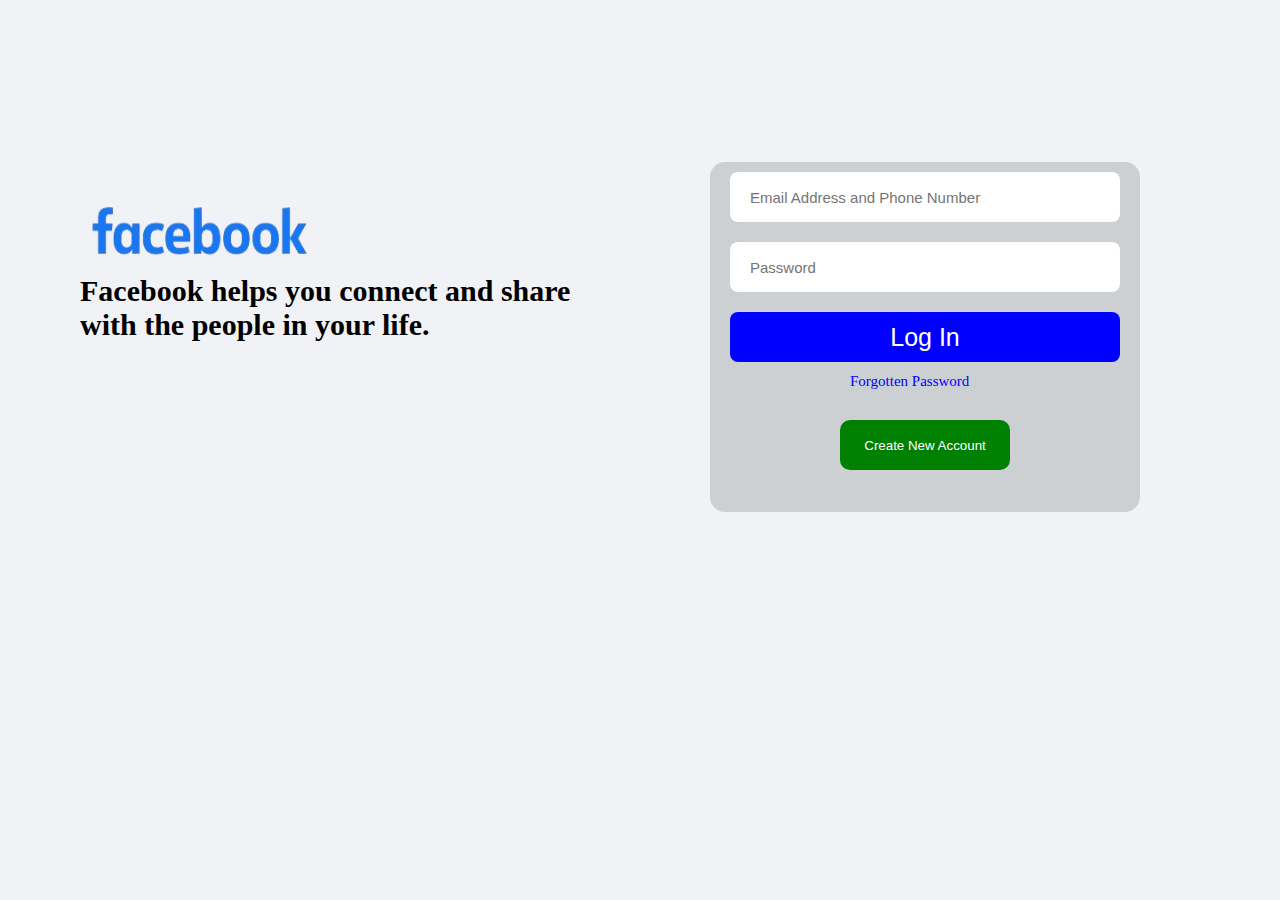
<file: index.html>
<!DOCTYPE html>
<html lang="en">
<head>
    <meta charset="UTF-8">
    <meta http-equiv="X-UA-Compatible" content="IE=edge">
    <meta name="viewport" content="width=device-width, initial-scale=1.0">
    <link rel="stylesheet" href="./login.css">
    <title>Login Page</title>
</head>
<body>
    <!-- <div class="master"> -->
    <div class="gucci">
        <img src="./logologin.png" alt="" width="240px" height="80px">
        <h2>Facebook helps you connect and share<br> with the people in your life.</h2>
    </div>
    <div class="prada">
        <div><input type="text" placeholder="Email Address and Phone Number"></div>
        <div><input type="text" placeholder="Password"></div>
        <a href="prime.html"><button class="fendy">Log In</button></a>
        <div class="polo"><a href="">Forgotten Password</a></div>
        <button class="tommy">Create New Account</button>
    </div>
<!-- </div> -->
</body>
</html>
</file>
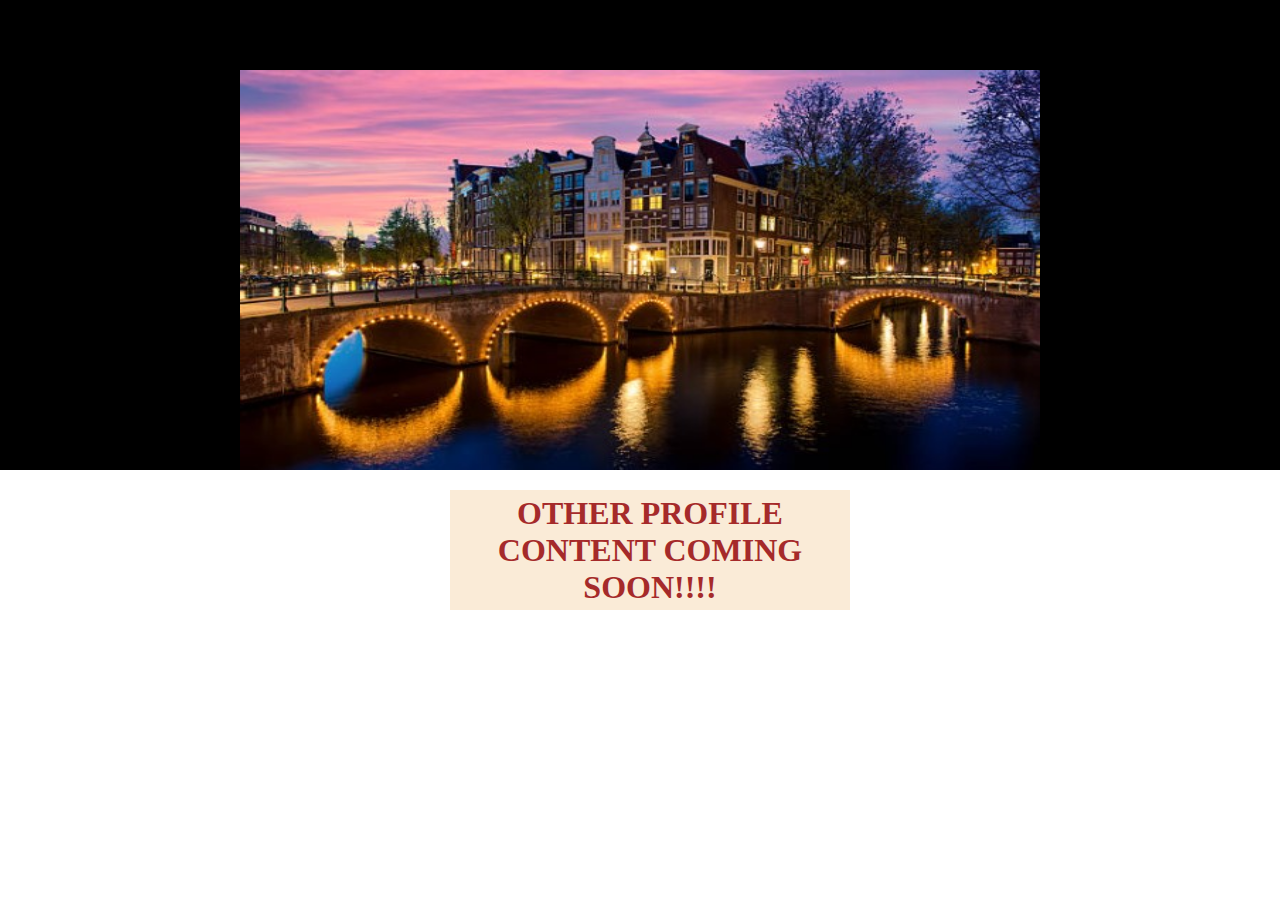
<file: profile.html>
<!DOCTYPE html>
<html lang="en">
<head>
    <meta charset="UTF-8">
    <meta http-equiv="X-UA-Compatible" content="IE=edge">
    <meta name="viewport" content="width=device-width, initial-scale=1.0">
    <link rel="stylesheet" href="./profile.css">
    <title>Document</title>
</head>
<body>
    <div class="level">
        <img src="./AMST.jpg" alt="">
    </div>
    <div class="must">
        <h1>OTHER PROFILE CONTENT COMING SOON!!!!</h1>
    </div>
    
</body>
</html>
</file>
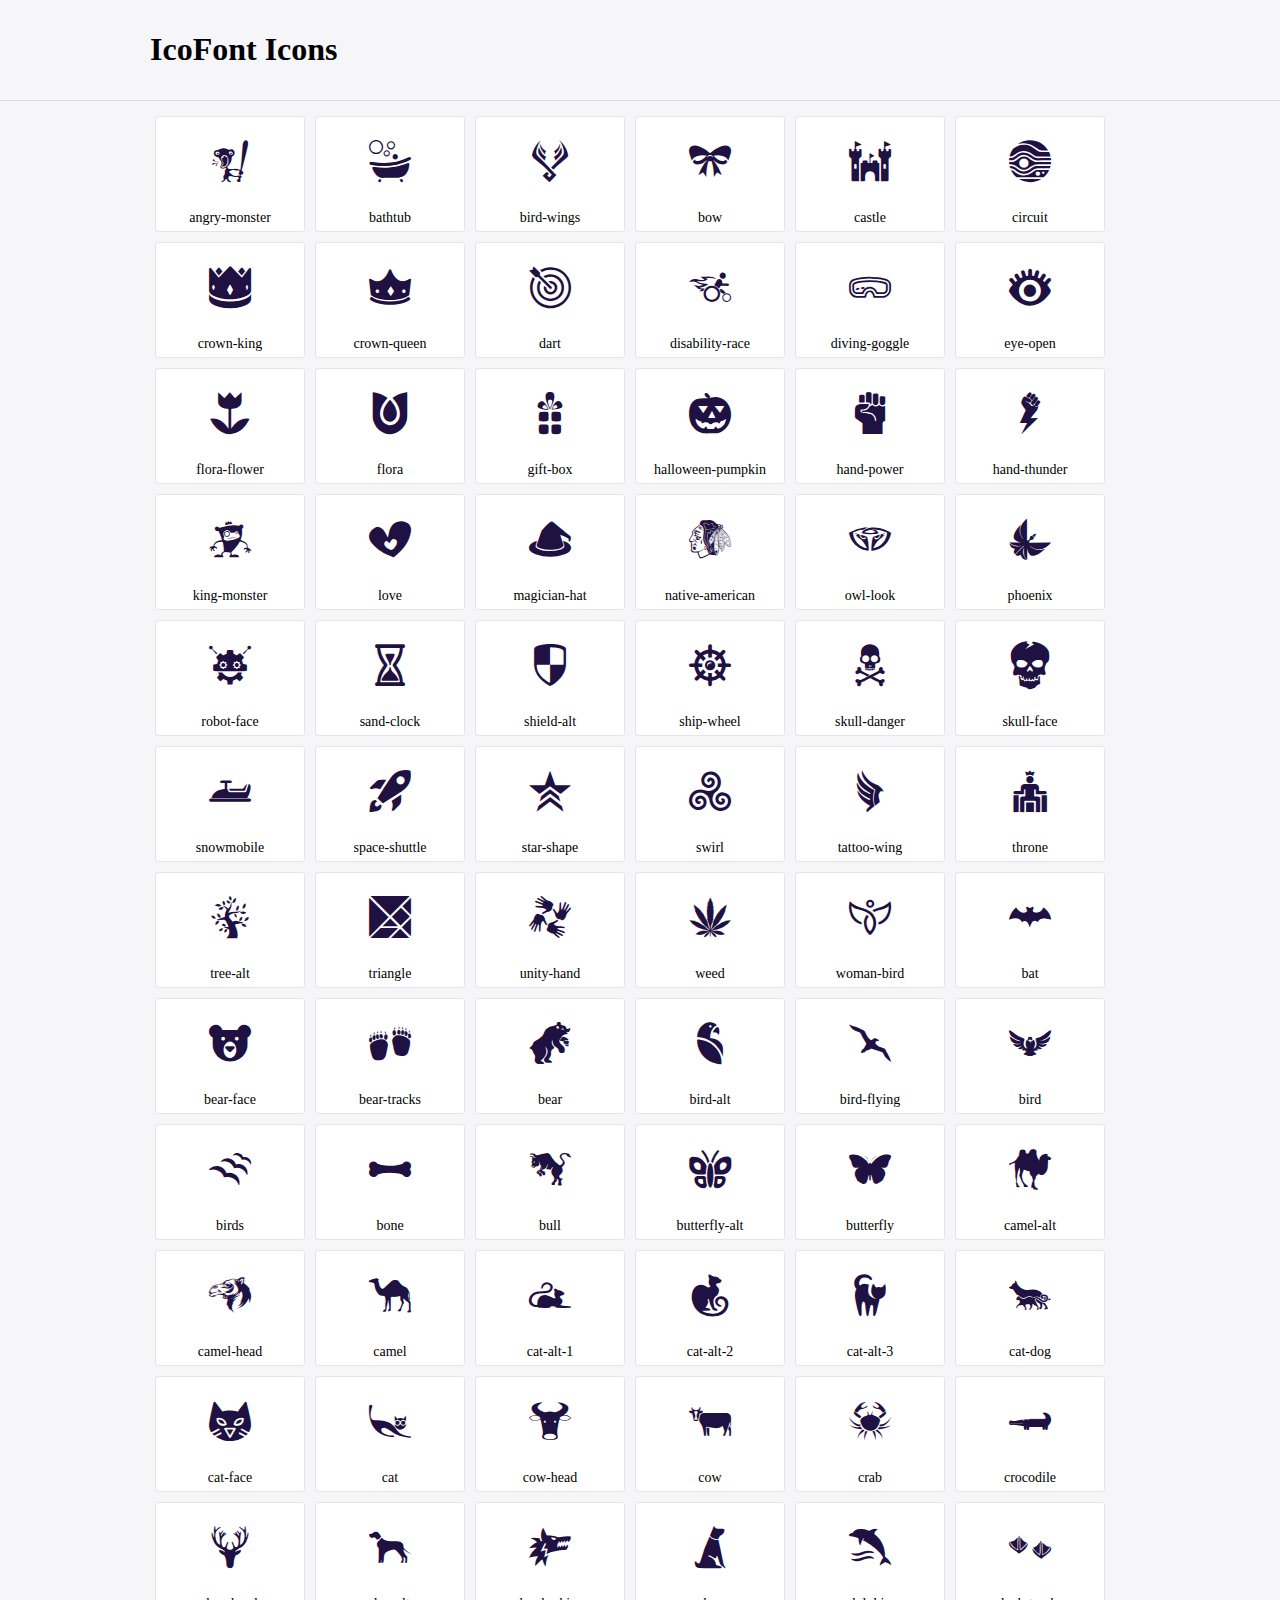
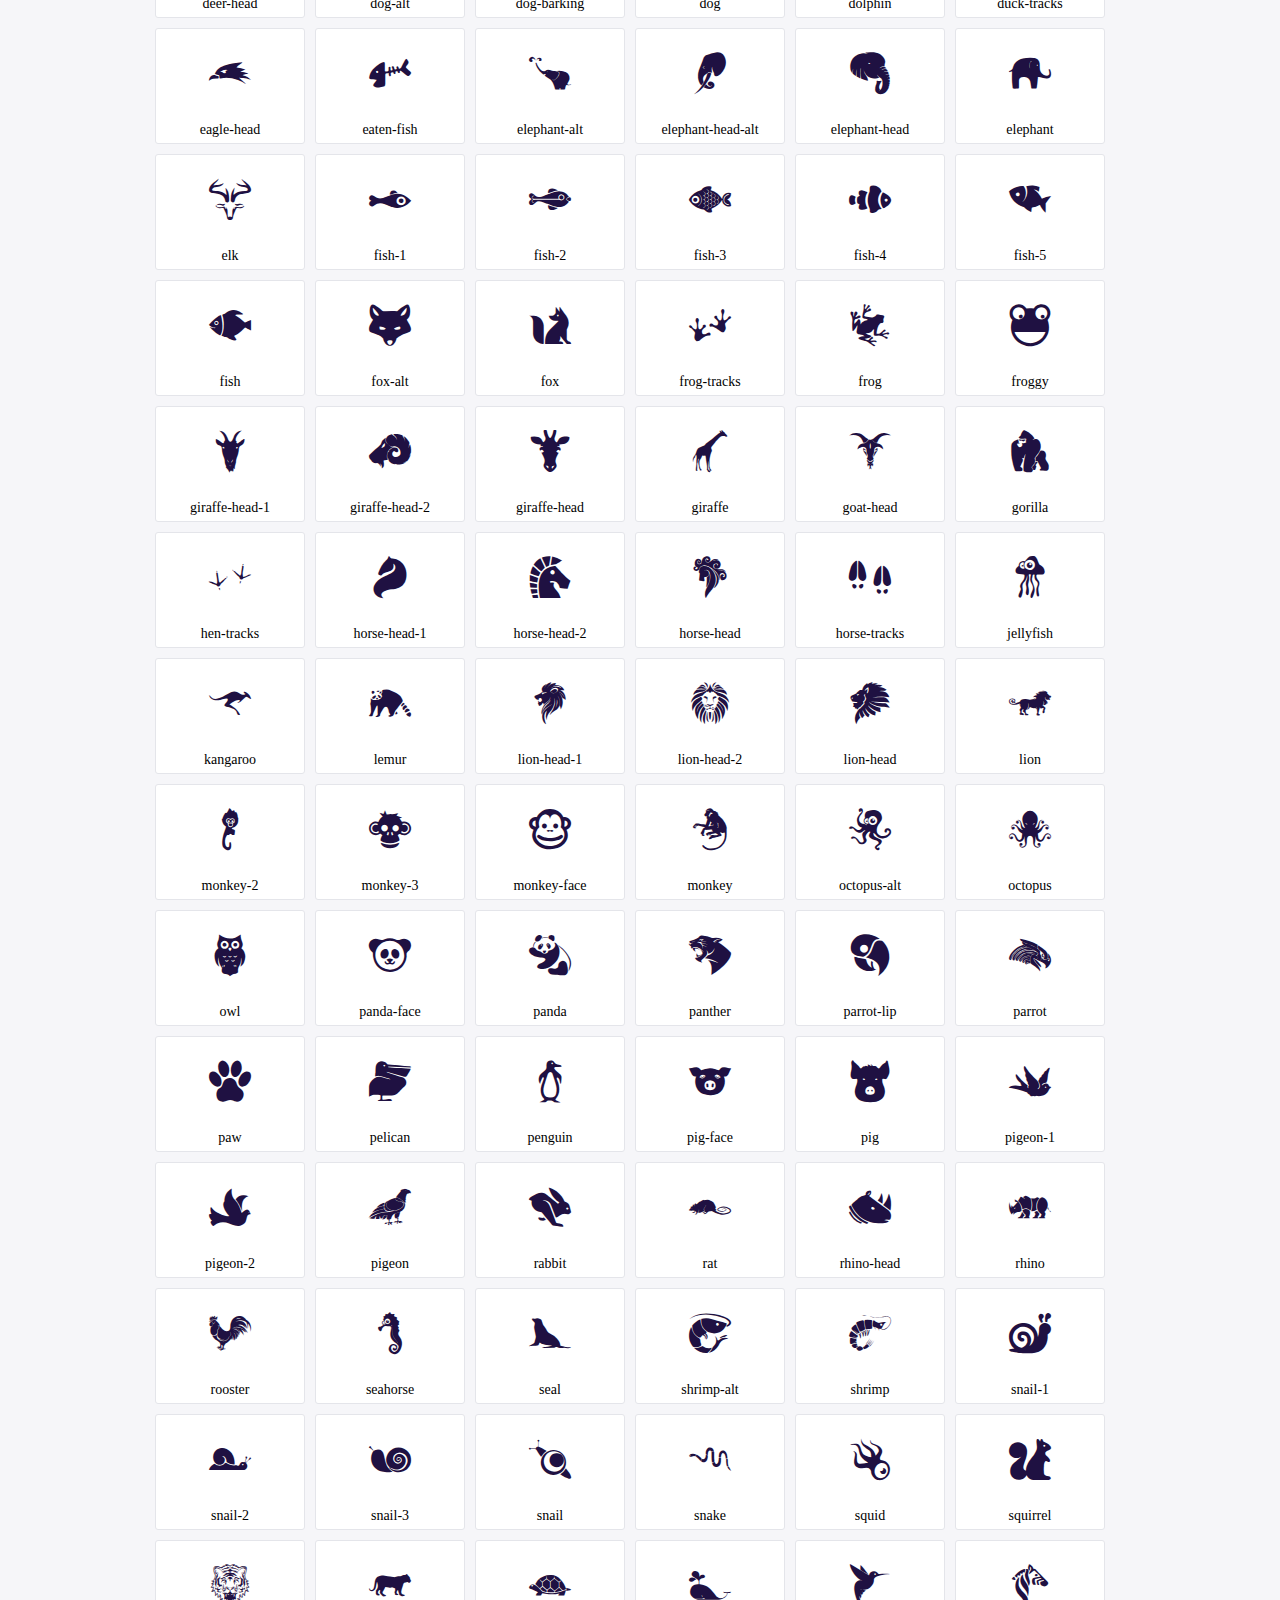
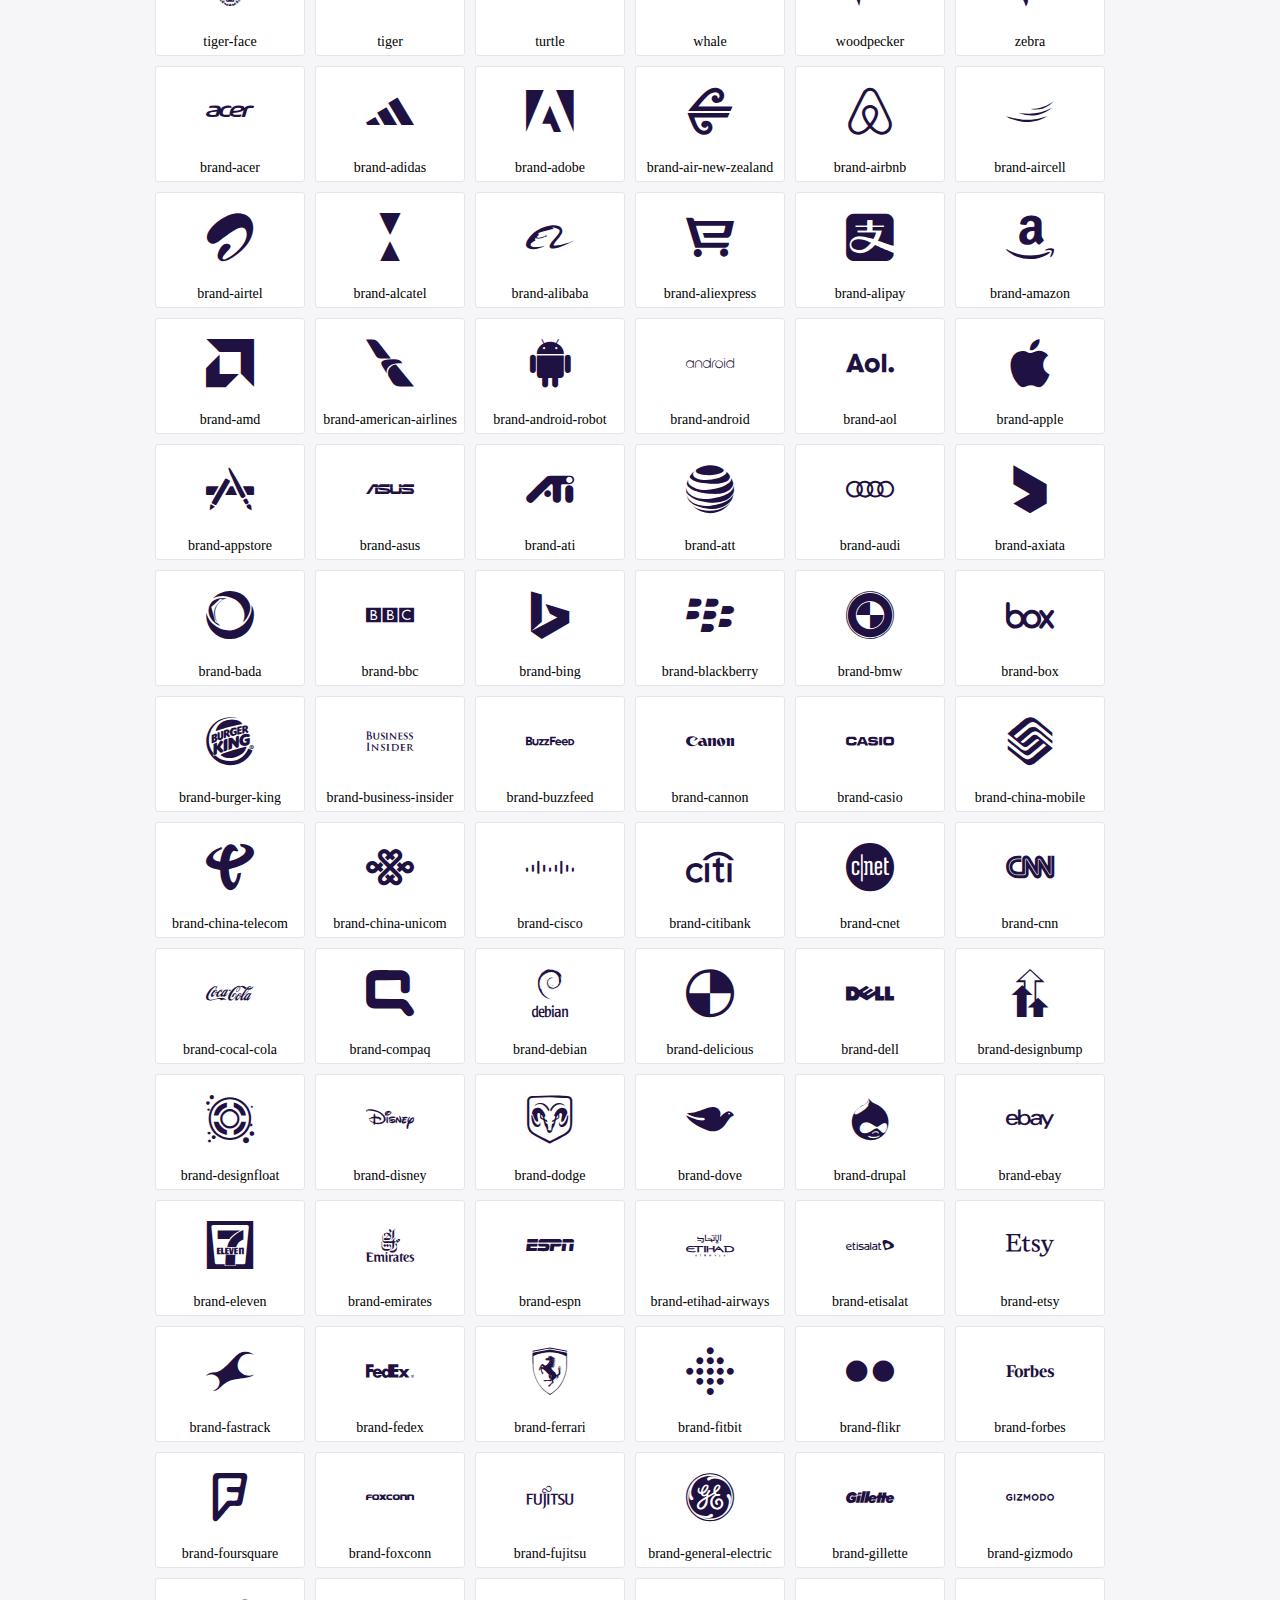
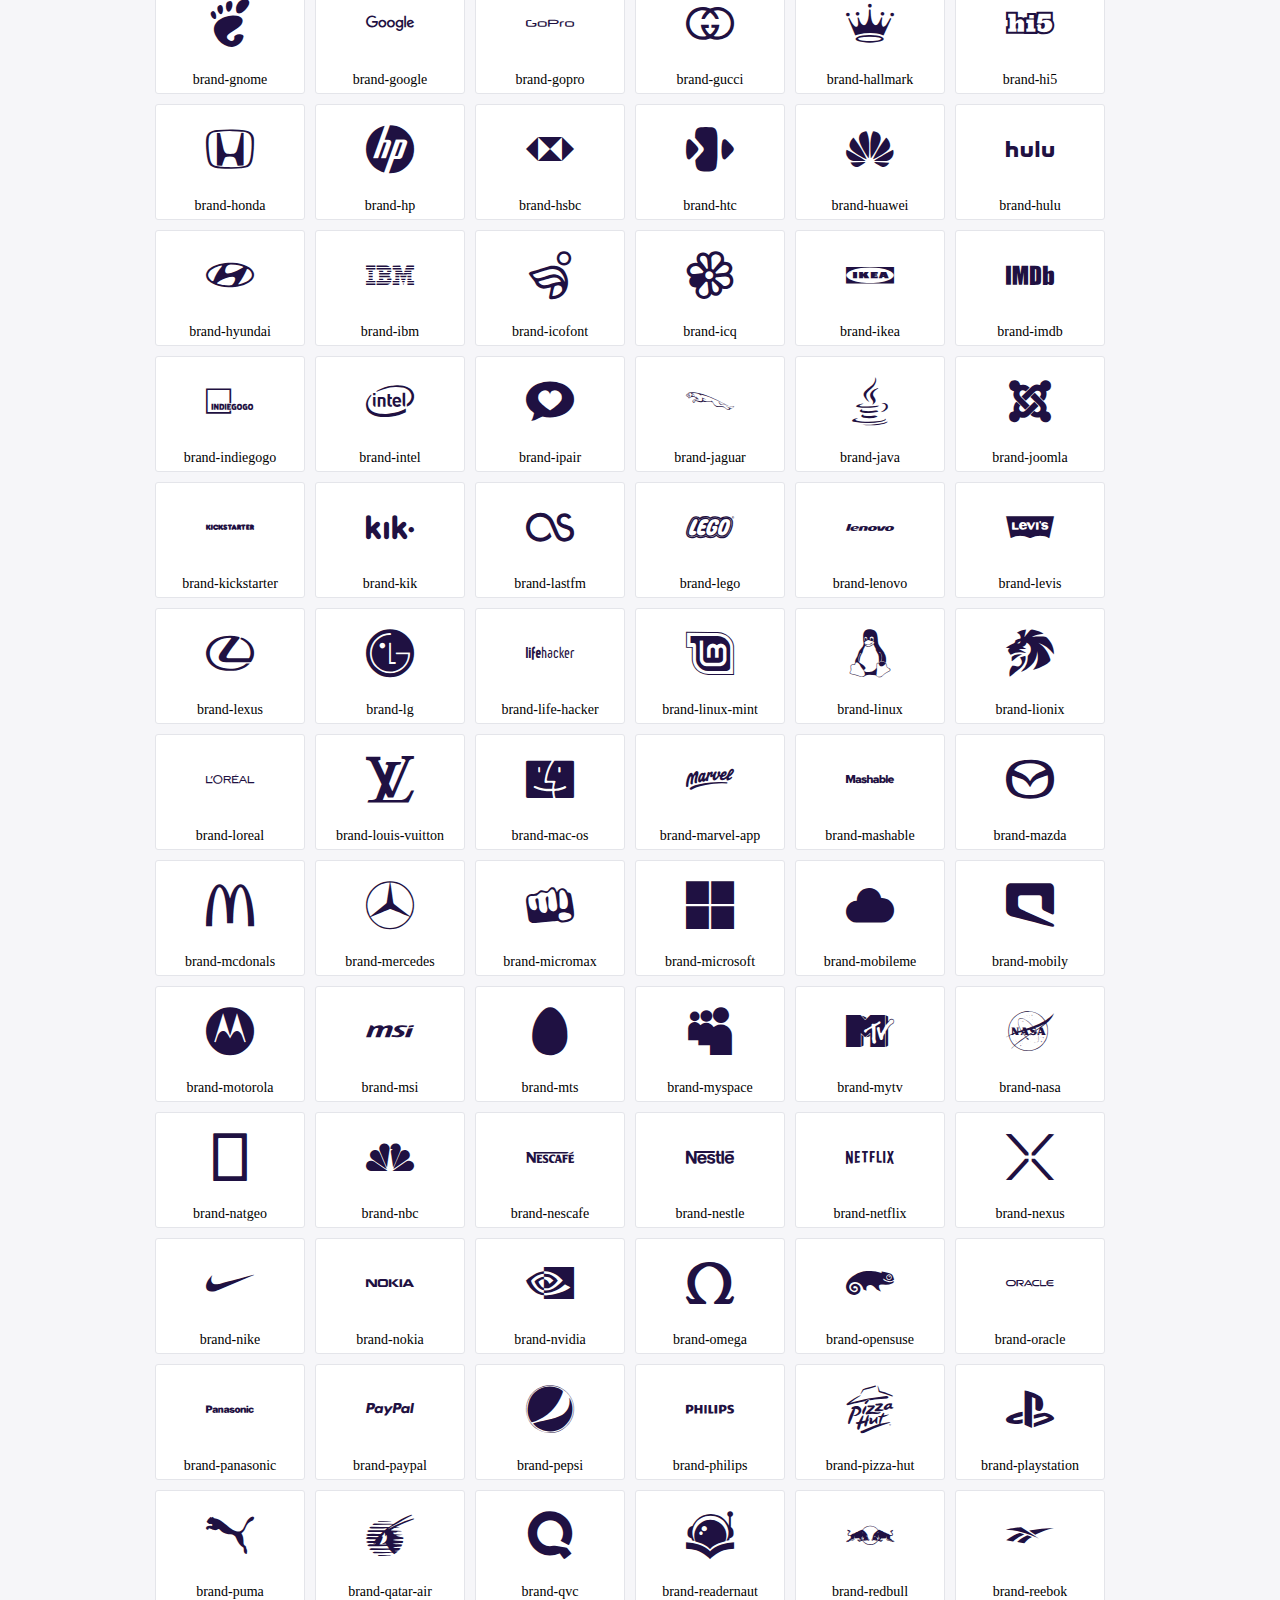
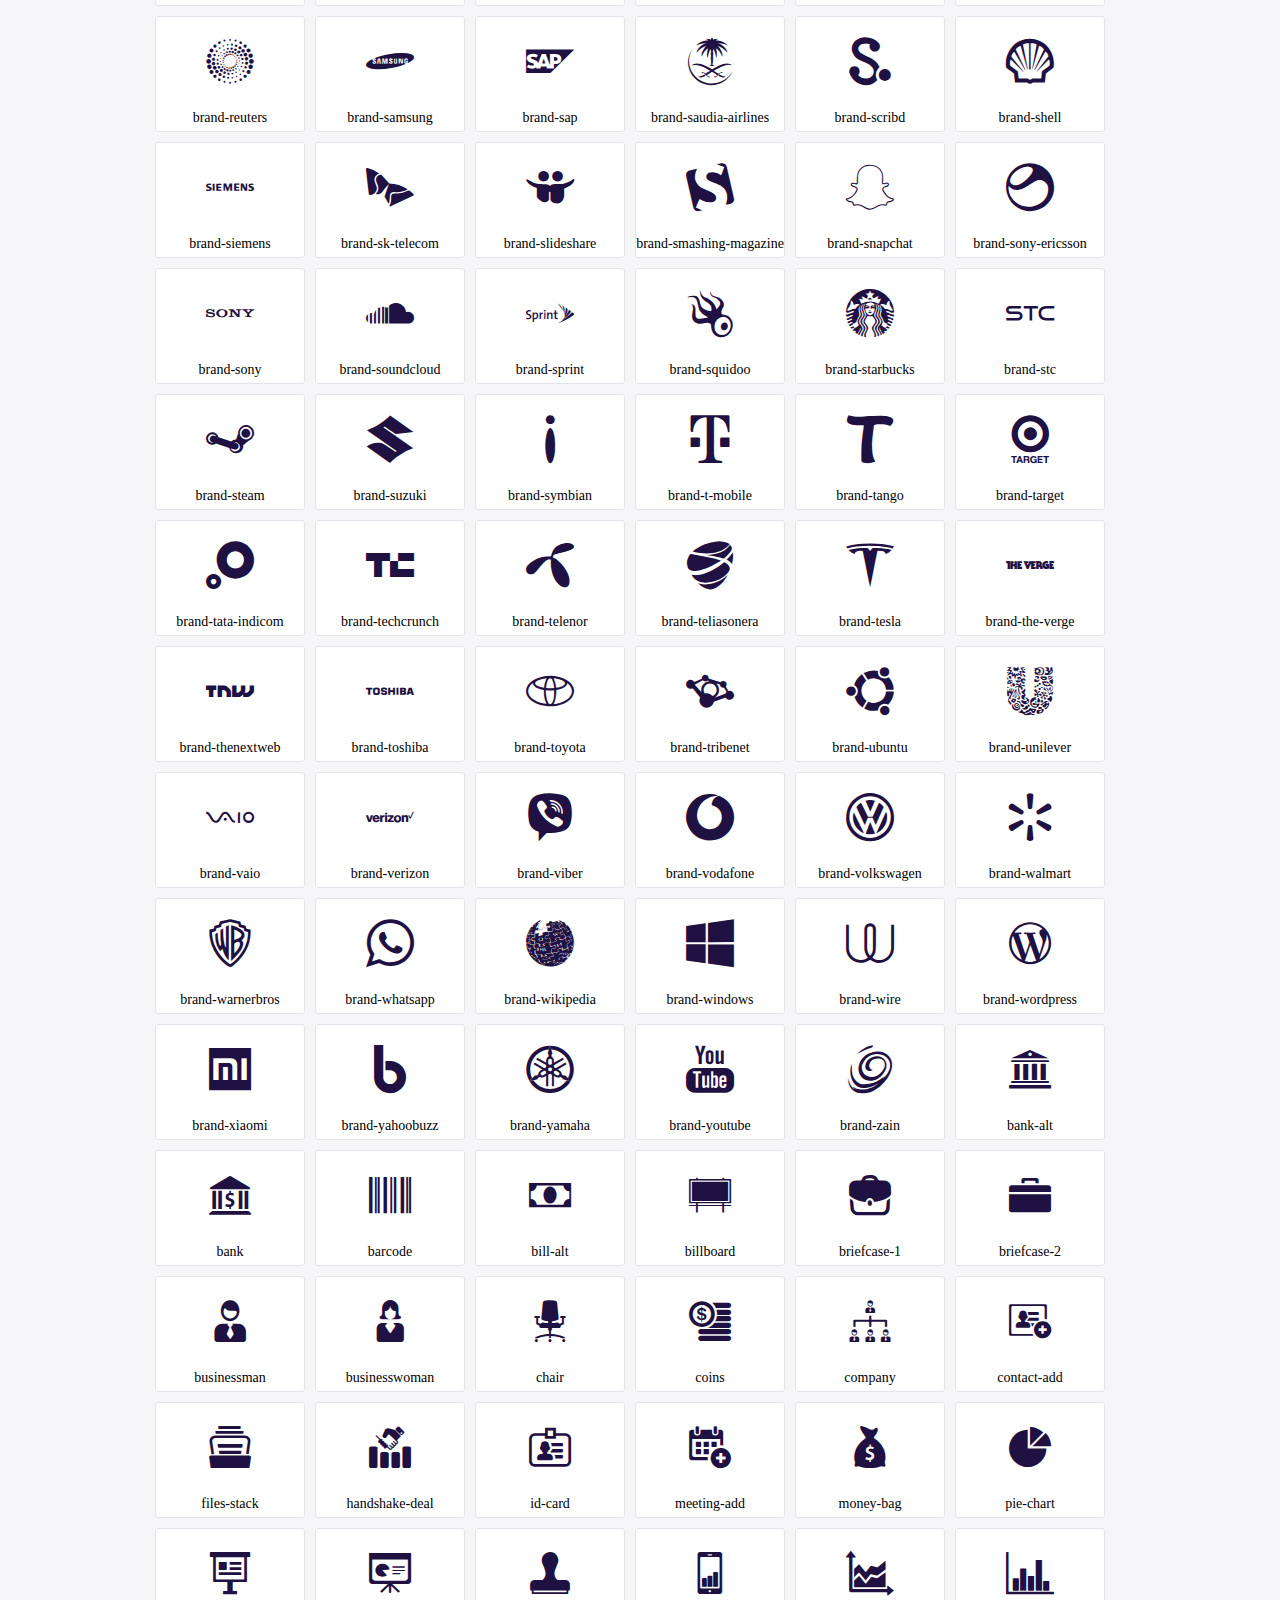
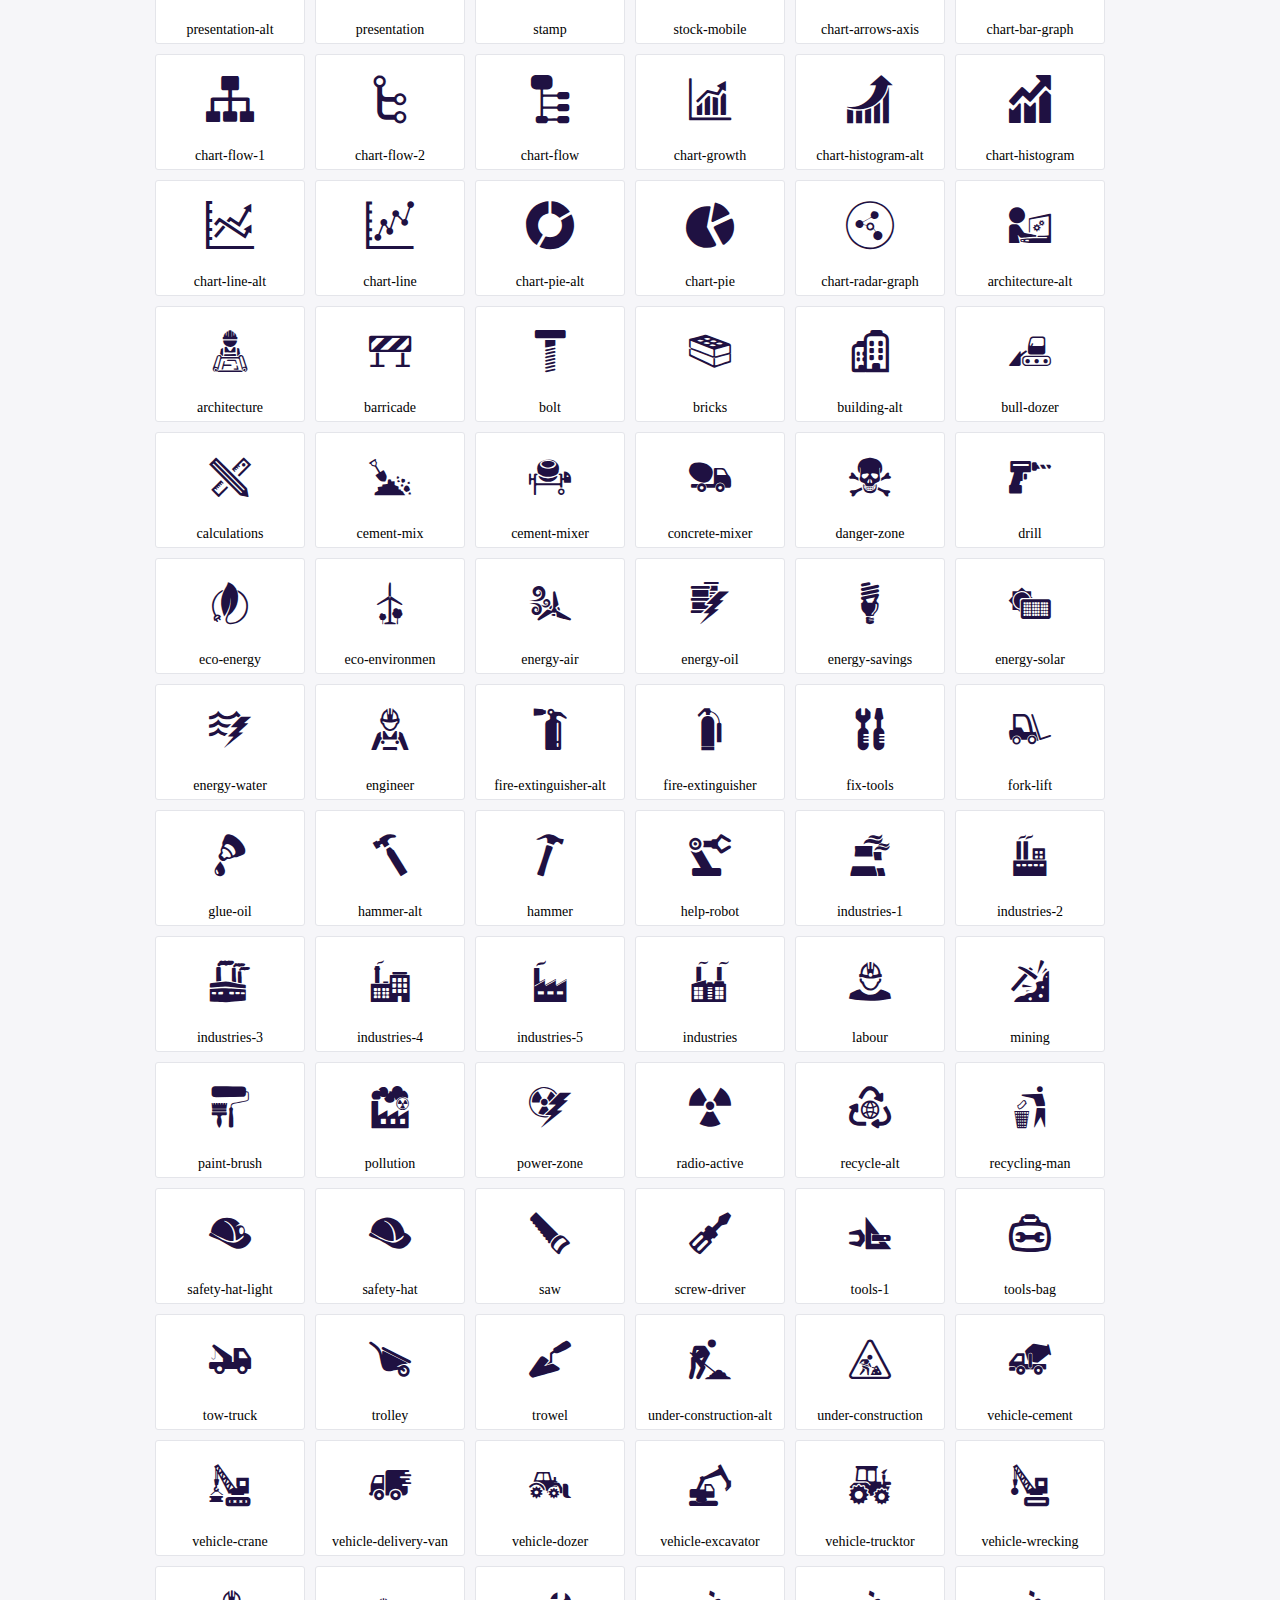
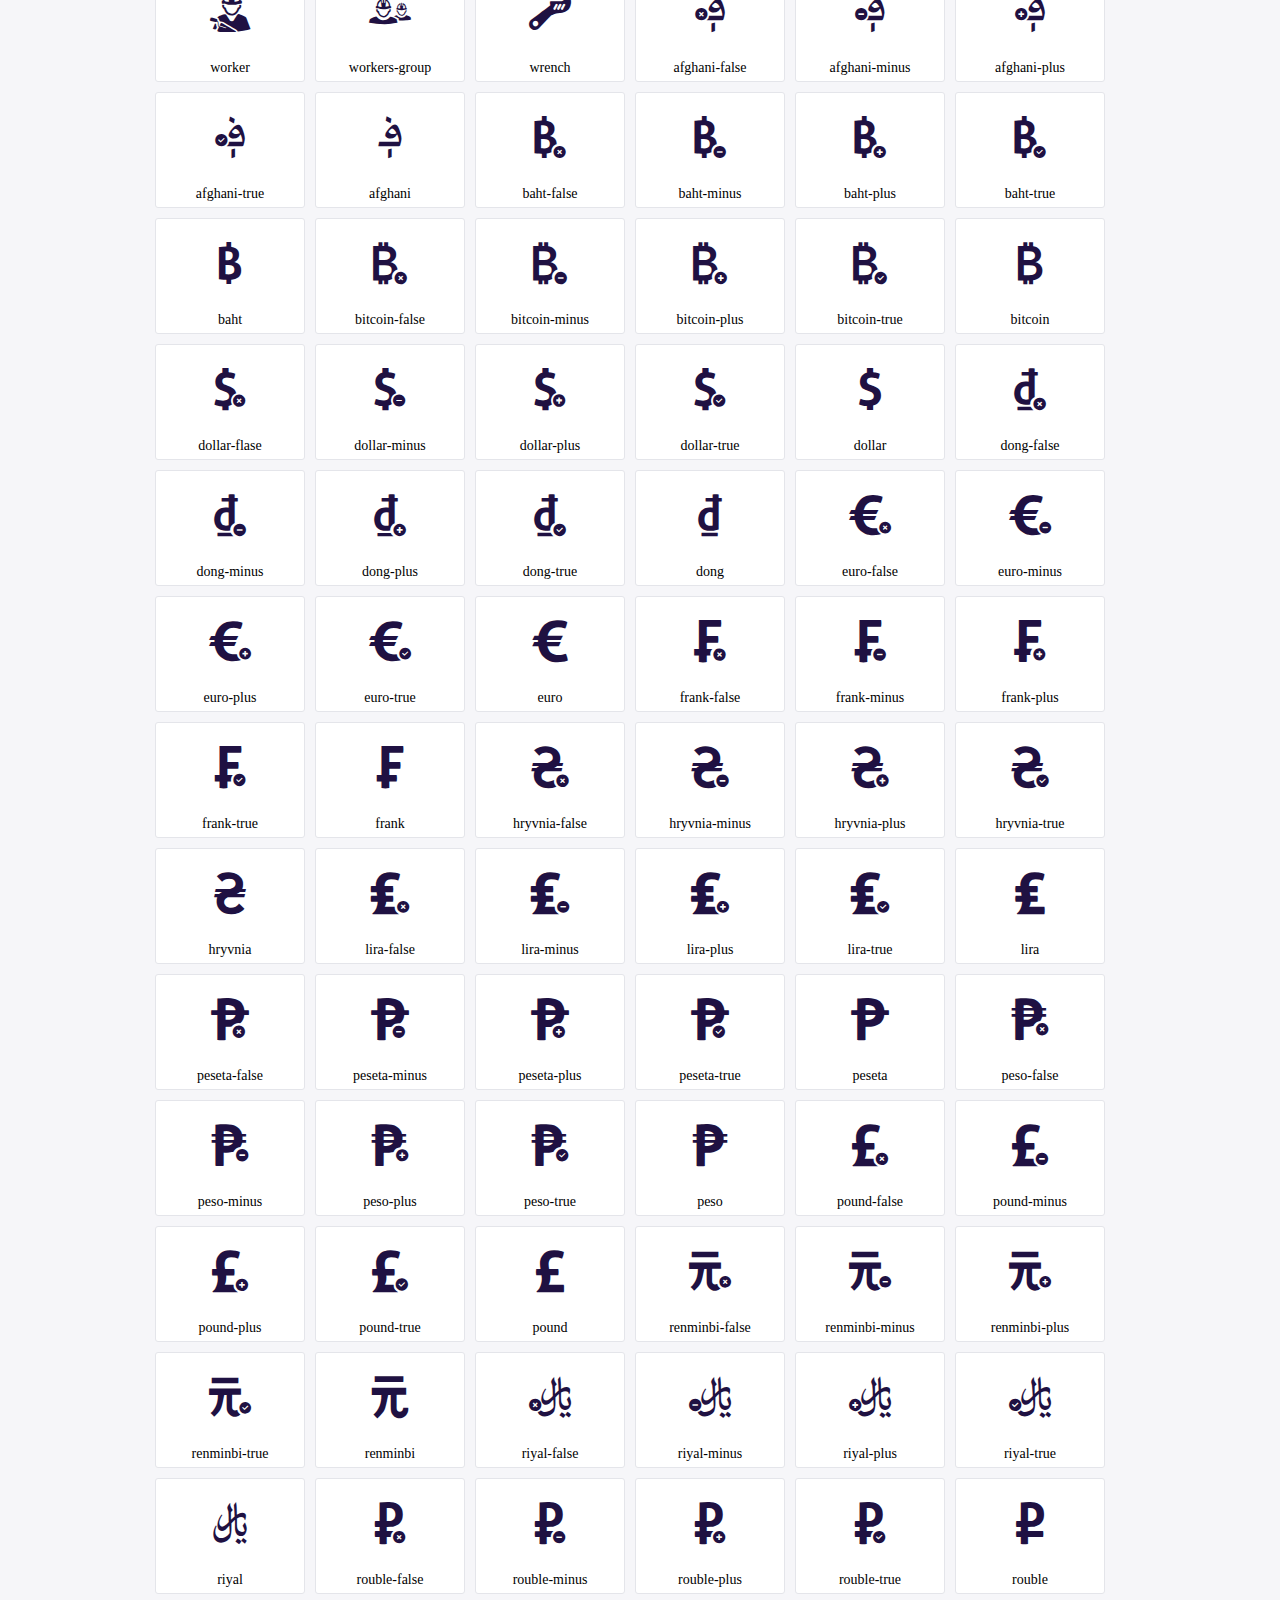
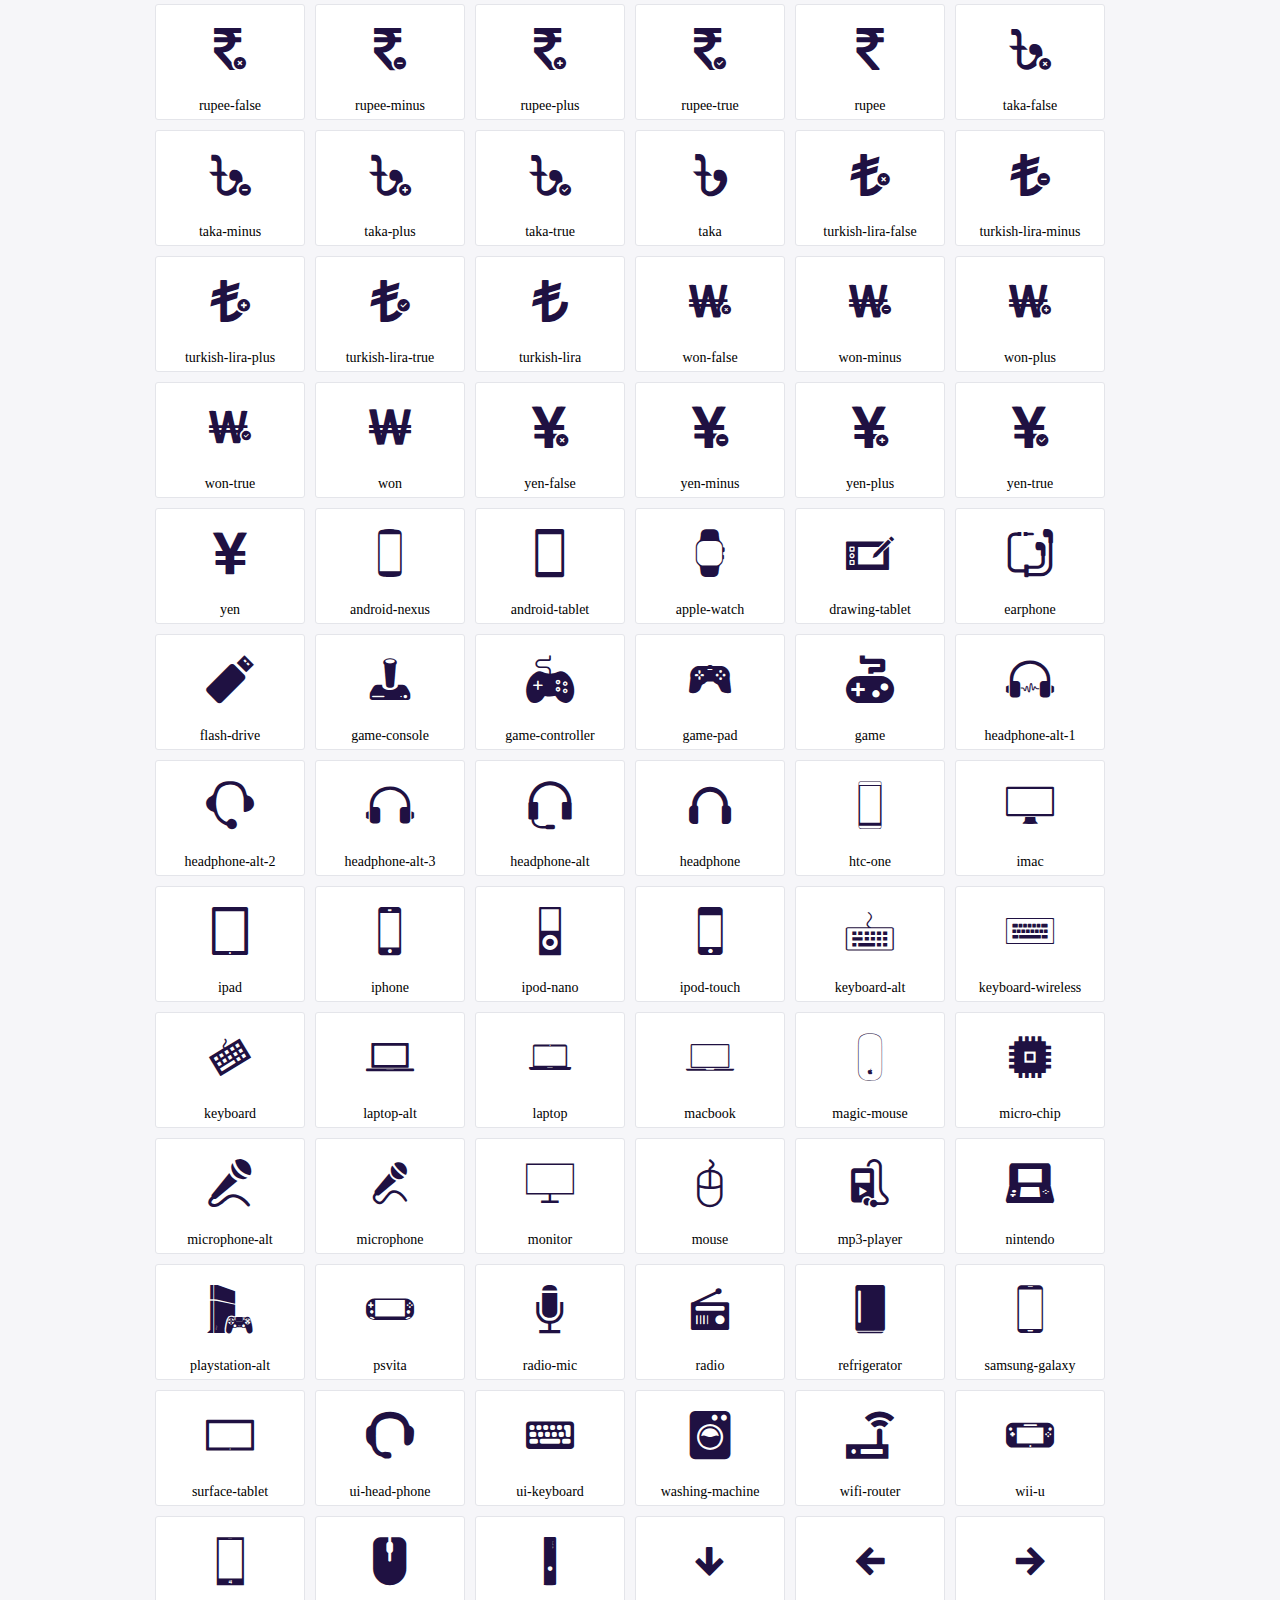
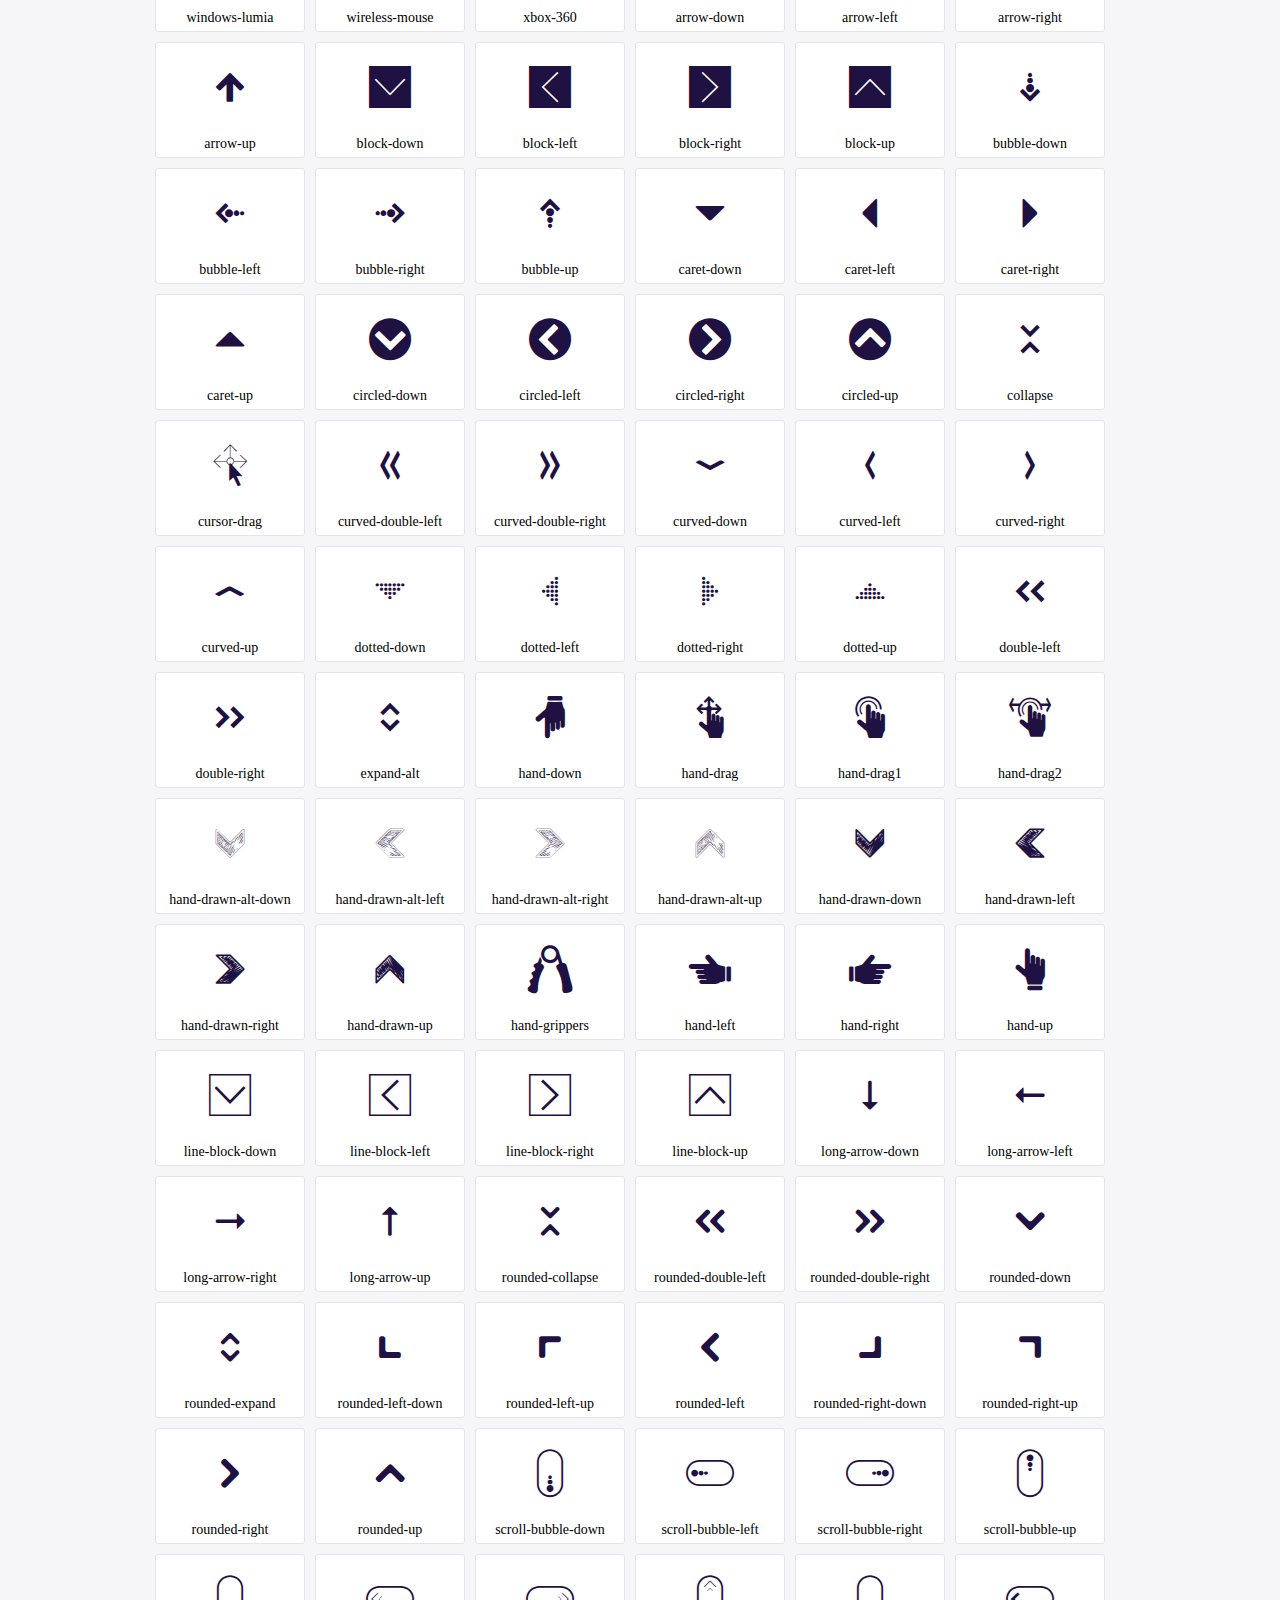
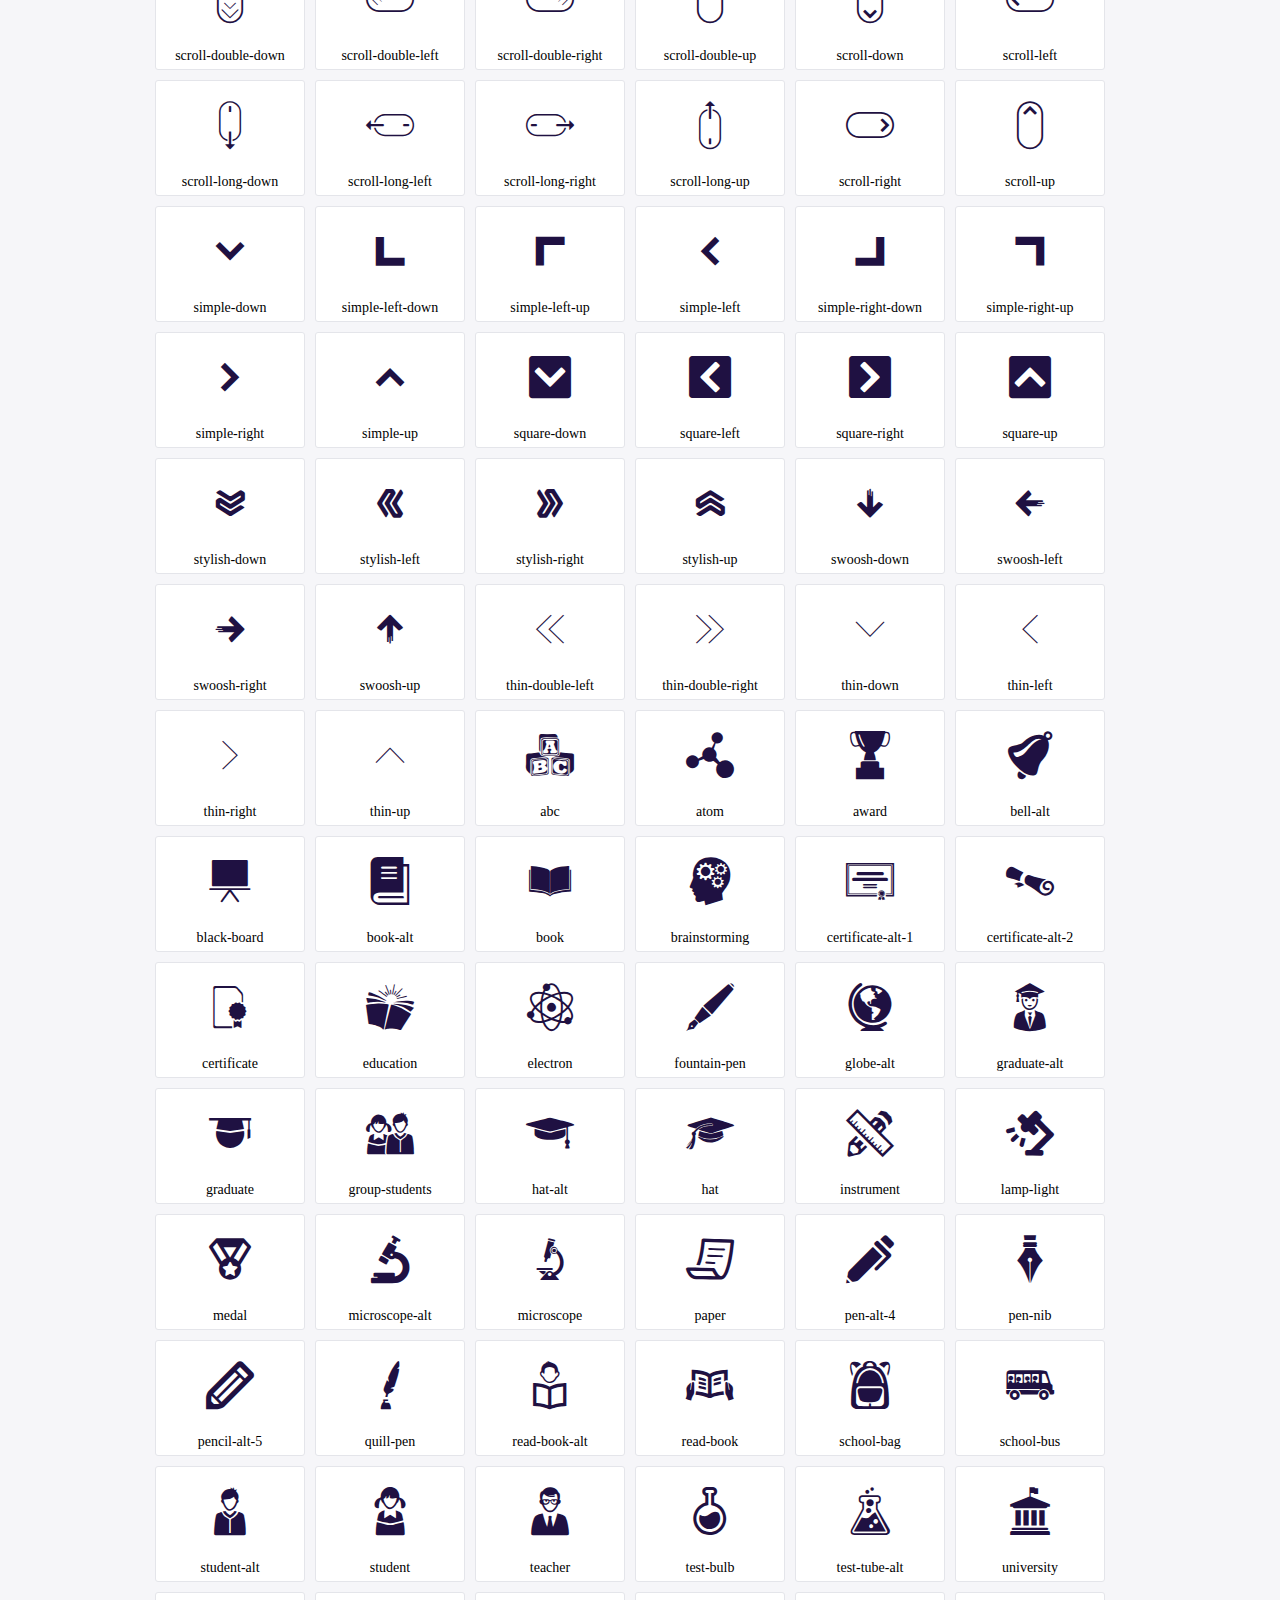
<file: icofont/icofont/demo.html>
<!DOCTYPE html>
	<html>
	<head>
		<meta charset="utf-8">
		<title>Examples | IcoFont</title>
		<link rel="stylesheet" type="text/css" href="./icofont.min.css">
		<style type="text/css">
			body {
				margin: 0;
				padding: 0;
				background: #F6F6F9;
			}
			.header {
				border-bottom: 1px solid #DCDCE1;
				padding: 10px 0;
				margin-bottom: 10px;
			}
			.container {
				width: 980px;
				margin: 0 auto;
			}
			.ico-title {
				font-size: 2em;
			}
			.iconlist {
				margin: 0;
				padding: 0;
				list-style: none;
				text-align: center;
				width: 100%;
				display: flex;
				flex-wrap: wrap;
				flex-direction: row;
			}
			.iconlist li {
				position: relative;
				margin: 5px;
				width: 150px;
				cursor: pointer;
			}
			.iconlist li .icon-holder {
				position: relative;
				text-align: center;
				border-radius: 3px;
				overflow: hidden;
				padding-bottom: 5px;
				background: #ffffff;
				border: 1px solid #E4E5EA;
				transition: all 0.2s linear 0s;
			}
			.iconlist li .icon-holder:hover {
				background: #00C3DA;
				color: #ffffff;
			}
			.iconlist li .icon-holder:hover .icon i {
				color: #ffffff;
			}
			.iconlist li .icon-holder .icon {
				padding: 20px;
				text-align: center;
			}
			.iconlist li .icon-holder .icon i {
				font-size: 3em;
				color: #1F1142;
			}
			.iconlist li .icon-holder span {
				font-size: 14px;
				display: block;
				margin-top: 5px;
				border-radius: 3px;
			}
		</style>
	</head>
	<body>
	<div class="header">
		<div class="container">
			<h1 class="ico-title"> IcoFont Icons </h1>
		</div>
	</div>
	<div class="container">
		<ul class="iconlist">
		
		<li>
			<div class="icon-holder">
				<div class="icon"> 
					<i class="icofont-angry-monster"></i>
				</div> 
				<span> angry-monster </span>
			</div>
		</li>
		
		<li>
			<div class="icon-holder">
				<div class="icon"> 
					<i class="icofont-bathtub"></i>
				</div> 
				<span> bathtub </span>
			</div>
		</li>
		
		<li>
			<div class="icon-holder">
				<div class="icon"> 
					<i class="icofont-bird-wings"></i>
				</div> 
				<span> bird-wings </span>
			</div>
		</li>
		
		<li>
			<div class="icon-holder">
				<div class="icon"> 
					<i class="icofont-bow"></i>
				</div> 
				<span> bow </span>
			</div>
		</li>
		
		<li>
			<div class="icon-holder">
				<div class="icon"> 
					<i class="icofont-castle"></i>
				</div> 
				<span> castle </span>
			</div>
		</li>
		
		<li>
			<div class="icon-holder">
				<div class="icon"> 
					<i class="icofont-circuit"></i>
				</div> 
				<span> circuit </span>
			</div>
		</li>
		
		<li>
			<div class="icon-holder">
				<div class="icon"> 
					<i class="icofont-crown-king"></i>
				</div> 
				<span> crown-king </span>
			</div>
		</li>
		
		<li>
			<div class="icon-holder">
				<div class="icon"> 
					<i class="icofont-crown-queen"></i>
				</div> 
				<span> crown-queen </span>
			</div>
		</li>
		
		<li>
			<div class="icon-holder">
				<div class="icon"> 
					<i class="icofont-dart"></i>
				</div> 
				<span> dart </span>
			</div>
		</li>
		
		<li>
			<div class="icon-holder">
				<div class="icon"> 
					<i class="icofont-disability-race"></i>
				</div> 
				<span> disability-race </span>
			</div>
		</li>
		
		<li>
			<div class="icon-holder">
				<div class="icon"> 
					<i class="icofont-diving-goggle"></i>
				</div> 
				<span> diving-goggle </span>
			</div>
		</li>
		
		<li>
			<div class="icon-holder">
				<div class="icon"> 
					<i class="icofont-eye-open"></i>
				</div> 
				<span> eye-open </span>
			</div>
		</li>
		
		<li>
			<div class="icon-holder">
				<div class="icon"> 
					<i class="icofont-flora-flower"></i>
				</div> 
				<span> flora-flower </span>
			</div>
		</li>
		
		<li>
			<div class="icon-holder">
				<div class="icon"> 
					<i class="icofont-flora"></i>
				</div> 
				<span> flora </span>
			</div>
		</li>
		
		<li>
			<div class="icon-holder">
				<div class="icon"> 
					<i class="icofont-gift-box"></i>
				</div> 
				<span> gift-box </span>
			</div>
		</li>
		
		<li>
			<div class="icon-holder">
				<div class="icon"> 
					<i class="icofont-halloween-pumpkin"></i>
				</div> 
				<span> halloween-pumpkin </span>
			</div>
		</li>
		
		<li>
			<div class="icon-holder">
				<div class="icon"> 
					<i class="icofont-hand-power"></i>
				</div> 
				<span> hand-power </span>
			</div>
		</li>
		
		<li>
			<div class="icon-holder">
				<div class="icon"> 
					<i class="icofont-hand-thunder"></i>
				</div> 
				<span> hand-thunder </span>
			</div>
		</li>
		
		<li>
			<div class="icon-holder">
				<div class="icon"> 
					<i class="icofont-king-monster"></i>
				</div> 
				<span> king-monster </span>
			</div>
		</li>
		
		<li>
			<div class="icon-holder">
				<div class="icon"> 
					<i class="icofont-love"></i>
				</div> 
				<span> love </span>
			</div>
		</li>
		
		<li>
			<div class="icon-holder">
				<div class="icon"> 
					<i class="icofont-magician-hat"></i>
				</div> 
				<span> magician-hat </span>
			</div>
		</li>
		
		<li>
			<div class="icon-holder">
				<div class="icon"> 
					<i class="icofont-native-american"></i>
				</div> 
				<span> native-american </span>
			</div>
		</li>
		
		<li>
			<div class="icon-holder">
				<div class="icon"> 
					<i class="icofont-owl-look"></i>
				</div> 
				<span> owl-look </span>
			</div>
		</li>
		
		<li>
			<div class="icon-holder">
				<div class="icon"> 
					<i class="icofont-phoenix"></i>
				</div> 
				<span> phoenix </span>
			</div>
		</li>
		
		<li>
			<div class="icon-holder">
				<div class="icon"> 
					<i class="icofont-robot-face"></i>
				</div> 
				<span> robot-face </span>
			</div>
		</li>
		
		<li>
			<div class="icon-holder">
				<div class="icon"> 
					<i class="icofont-sand-clock"></i>
				</div> 
				<span> sand-clock </span>
			</div>
		</li>
		
		<li>
			<div class="icon-holder">
				<div class="icon"> 
					<i class="icofont-shield-alt"></i>
				</div> 
				<span> shield-alt </span>
			</div>
		</li>
		
		<li>
			<div class="icon-holder">
				<div class="icon"> 
					<i class="icofont-ship-wheel"></i>
				</div> 
				<span> ship-wheel </span>
			</div>
		</li>
		
		<li>
			<div class="icon-holder">
				<div class="icon"> 
					<i class="icofont-skull-danger"></i>
				</div> 
				<span> skull-danger </span>
			</div>
		</li>
		
		<li>
			<div class="icon-holder">
				<div class="icon"> 
					<i class="icofont-skull-face"></i>
				</div> 
				<span> skull-face </span>
			</div>
		</li>
		
		<li>
			<div class="icon-holder">
				<div class="icon"> 
					<i class="icofont-snowmobile"></i>
				</div> 
				<span> snowmobile </span>
			</div>
		</li>
		
		<li>
			<div class="icon-holder">
				<div class="icon"> 
					<i class="icofont-space-shuttle"></i>
				</div> 
				<span> space-shuttle </span>
			</div>
		</li>
		
		<li>
			<div class="icon-holder">
				<div class="icon"> 
					<i class="icofont-star-shape"></i>
				</div> 
				<span> star-shape </span>
			</div>
		</li>
		
		<li>
			<div class="icon-holder">
				<div class="icon"> 
					<i class="icofont-swirl"></i>
				</div> 
				<span> swirl </span>
			</div>
		</li>
		
		<li>
			<div class="icon-holder">
				<div class="icon"> 
					<i class="icofont-tattoo-wing"></i>
				</div> 
				<span> tattoo-wing </span>
			</div>
		</li>
		
		<li>
			<div class="icon-holder">
				<div class="icon"> 
					<i class="icofont-throne"></i>
				</div> 
				<span> throne </span>
			</div>
		</li>
		
		<li>
			<div class="icon-holder">
				<div class="icon"> 
					<i class="icofont-tree-alt"></i>
				</div> 
				<span> tree-alt </span>
			</div>
		</li>
		
		<li>
			<div class="icon-holder">
				<div class="icon"> 
					<i class="icofont-triangle"></i>
				</div> 
				<span> triangle </span>
			</div>
		</li>
		
		<li>
			<div class="icon-holder">
				<div class="icon"> 
					<i class="icofont-unity-hand"></i>
				</div> 
				<span> unity-hand </span>
			</div>
		</li>
		
		<li>
			<div class="icon-holder">
				<div class="icon"> 
					<i class="icofont-weed"></i>
				</div> 
				<span> weed </span>
			</div>
		</li>
		
		<li>
			<div class="icon-holder">
				<div class="icon"> 
					<i class="icofont-woman-bird"></i>
				</div> 
				<span> woman-bird </span>
			</div>
		</li>
		
		<li>
			<div class="icon-holder">
				<div class="icon"> 
					<i class="icofont-bat"></i>
				</div> 
				<span> bat </span>
			</div>
		</li>
		
		<li>
			<div class="icon-holder">
				<div class="icon"> 
					<i class="icofont-bear-face"></i>
				</div> 
				<span> bear-face </span>
			</div>
		</li>
		
		<li>
			<div class="icon-holder">
				<div class="icon"> 
					<i class="icofont-bear-tracks"></i>
				</div> 
				<span> bear-tracks </span>
			</div>
		</li>
		
		<li>
			<div class="icon-holder">
				<div class="icon"> 
					<i class="icofont-bear"></i>
				</div> 
				<span> bear </span>
			</div>
		</li>
		
		<li>
			<div class="icon-holder">
				<div class="icon"> 
					<i class="icofont-bird-alt"></i>
				</div> 
				<span> bird-alt </span>
			</div>
		</li>
		
		<li>
			<div class="icon-holder">
				<div class="icon"> 
					<i class="icofont-bird-flying"></i>
				</div> 
				<span> bird-flying </span>
			</div>
		</li>
		
		<li>
			<div class="icon-holder">
				<div class="icon"> 
					<i class="icofont-bird"></i>
				</div> 
				<span> bird </span>
			</div>
		</li>
		
		<li>
			<div class="icon-holder">
				<div class="icon"> 
					<i class="icofont-birds"></i>
				</div> 
				<span> birds </span>
			</div>
		</li>
		
		<li>
			<div class="icon-holder">
				<div class="icon"> 
					<i class="icofont-bone"></i>
				</div> 
				<span> bone </span>
			</div>
		</li>
		
		<li>
			<div class="icon-holder">
				<div class="icon"> 
					<i class="icofont-bull"></i>
				</div> 
				<span> bull </span>
			</div>
		</li>
		
		<li>
			<div class="icon-holder">
				<div class="icon"> 
					<i class="icofont-butterfly-alt"></i>
				</div> 
				<span> butterfly-alt </span>
			</div>
		</li>
		
		<li>
			<div class="icon-holder">
				<div class="icon"> 
					<i class="icofont-butterfly"></i>
				</div> 
				<span> butterfly </span>
			</div>
		</li>
		
		<li>
			<div class="icon-holder">
				<div class="icon"> 
					<i class="icofont-camel-alt"></i>
				</div> 
				<span> camel-alt </span>
			</div>
		</li>
		
		<li>
			<div class="icon-holder">
				<div class="icon"> 
					<i class="icofont-camel-head"></i>
				</div> 
				<span> camel-head </span>
			</div>
		</li>
		
		<li>
			<div class="icon-holder">
				<div class="icon"> 
					<i class="icofont-camel"></i>
				</div> 
				<span> camel </span>
			</div>
		</li>
		
		<li>
			<div class="icon-holder">
				<div class="icon"> 
					<i class="icofont-cat-alt-1"></i>
				</div> 
				<span> cat-alt-1 </span>
			</div>
		</li>
		
		<li>
			<div class="icon-holder">
				<div class="icon"> 
					<i class="icofont-cat-alt-2"></i>
				</div> 
				<span> cat-alt-2 </span>
			</div>
		</li>
		
		<li>
			<div class="icon-holder">
				<div class="icon"> 
					<i class="icofont-cat-alt-3"></i>
				</div> 
				<span> cat-alt-3 </span>
			</div>
		</li>
		
		<li>
			<div class="icon-holder">
				<div class="icon"> 
					<i class="icofont-cat-dog"></i>
				</div> 
				<span> cat-dog </span>
			</div>
		</li>
		
		<li>
			<div class="icon-holder">
				<div class="icon"> 
					<i class="icofont-cat-face"></i>
				</div> 
				<span> cat-face </span>
			</div>
		</li>
		
		<li>
			<div class="icon-holder">
				<div class="icon"> 
					<i class="icofont-cat"></i>
				</div> 
				<span> cat </span>
			</div>
		</li>
		
		<li>
			<div class="icon-holder">
				<div class="icon"> 
					<i class="icofont-cow-head"></i>
				</div> 
				<span> cow-head </span>
			</div>
		</li>
		
		<li>
			<div class="icon-holder">
				<div class="icon"> 
					<i class="icofont-cow"></i>
				</div> 
				<span> cow </span>
			</div>
		</li>
		
		<li>
			<div class="icon-holder">
				<div class="icon"> 
					<i class="icofont-crab"></i>
				</div> 
				<span> crab </span>
			</div>
		</li>
		
		<li>
			<div class="icon-holder">
				<div class="icon"> 
					<i class="icofont-crocodile"></i>
				</div> 
				<span> crocodile </span>
			</div>
		</li>
		
		<li>
			<div class="icon-holder">
				<div class="icon"> 
					<i class="icofont-deer-head"></i>
				</div> 
				<span> deer-head </span>
			</div>
		</li>
		
		<li>
			<div class="icon-holder">
				<div class="icon"> 
					<i class="icofont-dog-alt"></i>
				</div> 
				<span> dog-alt </span>
			</div>
		</li>
		
		<li>
			<div class="icon-holder">
				<div class="icon"> 
					<i class="icofont-dog-barking"></i>
				</div> 
				<span> dog-barking </span>
			</div>
		</li>
		
		<li>
			<div class="icon-holder">
				<div class="icon"> 
					<i class="icofont-dog"></i>
				</div> 
				<span> dog </span>
			</div>
		</li>
		
		<li>
			<div class="icon-holder">
				<div class="icon"> 
					<i class="icofont-dolphin"></i>
				</div> 
				<span> dolphin </span>
			</div>
		</li>
		
		<li>
			<div class="icon-holder">
				<div class="icon"> 
					<i class="icofont-duck-tracks"></i>
				</div> 
				<span> duck-tracks </span>
			</div>
		</li>
		
		<li>
			<div class="icon-holder">
				<div class="icon"> 
					<i class="icofont-eagle-head"></i>
				</div> 
				<span> eagle-head </span>
			</div>
		</li>
		
		<li>
			<div class="icon-holder">
				<div class="icon"> 
					<i class="icofont-eaten-fish"></i>
				</div> 
				<span> eaten-fish </span>
			</div>
		</li>
		
		<li>
			<div class="icon-holder">
				<div class="icon"> 
					<i class="icofont-elephant-alt"></i>
				</div> 
				<span> elephant-alt </span>
			</div>
		</li>
		
		<li>
			<div class="icon-holder">
				<div class="icon"> 
					<i class="icofont-elephant-head-alt"></i>
				</div> 
				<span> elephant-head-alt </span>
			</div>
		</li>
		
		<li>
			<div class="icon-holder">
				<div class="icon"> 
					<i class="icofont-elephant-head"></i>
				</div> 
				<span> elephant-head </span>
			</div>
		</li>
		
		<li>
			<div class="icon-holder">
				<div class="icon"> 
					<i class="icofont-elephant"></i>
				</div> 
				<span> elephant </span>
			</div>
		</li>
		
		<li>
			<div class="icon-holder">
				<div class="icon"> 
					<i class="icofont-elk"></i>
				</div> 
				<span> elk </span>
			</div>
		</li>
		
		<li>
			<div class="icon-holder">
				<div class="icon"> 
					<i class="icofont-fish-1"></i>
				</div> 
				<span> fish-1 </span>
			</div>
		</li>
		
		<li>
			<div class="icon-holder">
				<div class="icon"> 
					<i class="icofont-fish-2"></i>
				</div> 
				<span> fish-2 </span>
			</div>
		</li>
		
		<li>
			<div class="icon-holder">
				<div class="icon"> 
					<i class="icofont-fish-3"></i>
				</div> 
				<span> fish-3 </span>
			</div>
		</li>
		
		<li>
			<div class="icon-holder">
				<div class="icon"> 
					<i class="icofont-fish-4"></i>
				</div> 
				<span> fish-4 </span>
			</div>
		</li>
		
		<li>
			<div class="icon-holder">
				<div class="icon"> 
					<i class="icofont-fish-5"></i>
				</div> 
				<span> fish-5 </span>
			</div>
		</li>
		
		<li>
			<div class="icon-holder">
				<div class="icon"> 
					<i class="icofont-fish"></i>
				</div> 
				<span> fish </span>
			</div>
		</li>
		
		<li>
			<div class="icon-holder">
				<div class="icon"> 
					<i class="icofont-fox-alt"></i>
				</div> 
				<span> fox-alt </span>
			</div>
		</li>
		
		<li>
			<div class="icon-holder">
				<div class="icon"> 
					<i class="icofont-fox"></i>
				</div> 
				<span> fox </span>
			</div>
		</li>
		
		<li>
			<div class="icon-holder">
				<div class="icon"> 
					<i class="icofont-frog-tracks"></i>
				</div> 
				<span> frog-tracks </span>
			</div>
		</li>
		
		<li>
			<div class="icon-holder">
				<div class="icon"> 
					<i class="icofont-frog"></i>
				</div> 
				<span> frog </span>
			</div>
		</li>
		
		<li>
			<div class="icon-holder">
				<div class="icon"> 
					<i class="icofont-froggy"></i>
				</div> 
				<span> froggy </span>
			</div>
		</li>
		
		<li>
			<div class="icon-holder">
				<div class="icon"> 
					<i class="icofont-giraffe-head-1"></i>
				</div> 
				<span> giraffe-head-1 </span>
			</div>
		</li>
		
		<li>
			<div class="icon-holder">
				<div class="icon"> 
					<i class="icofont-giraffe-head-2"></i>
				</div> 
				<span> giraffe-head-2 </span>
			</div>
		</li>
		
		<li>
			<div class="icon-holder">
				<div class="icon"> 
					<i class="icofont-giraffe-head"></i>
				</div> 
				<span> giraffe-head </span>
			</div>
		</li>
		
		<li>
			<div class="icon-holder">
				<div class="icon"> 
					<i class="icofont-giraffe"></i>
				</div> 
				<span> giraffe </span>
			</div>
		</li>
		
		<li>
			<div class="icon-holder">
				<div class="icon"> 
					<i class="icofont-goat-head"></i>
				</div> 
				<span> goat-head </span>
			</div>
		</li>
		
		<li>
			<div class="icon-holder">
				<div class="icon"> 
					<i class="icofont-gorilla"></i>
				</div> 
				<span> gorilla </span>
			</div>
		</li>
		
		<li>
			<div class="icon-holder">
				<div class="icon"> 
					<i class="icofont-hen-tracks"></i>
				</div> 
				<span> hen-tracks </span>
			</div>
		</li>
		
		<li>
			<div class="icon-holder">
				<div class="icon"> 
					<i class="icofont-horse-head-1"></i>
				</div> 
				<span> horse-head-1 </span>
			</div>
		</li>
		
		<li>
			<div class="icon-holder">
				<div class="icon"> 
					<i class="icofont-horse-head-2"></i>
				</div> 
				<span> horse-head-2 </span>
			</div>
		</li>
		
		<li>
			<div class="icon-holder">
				<div class="icon"> 
					<i class="icofont-horse-head"></i>
				</div> 
				<span> horse-head </span>
			</div>
		</li>
		
		<li>
			<div class="icon-holder">
				<div class="icon"> 
					<i class="icofont-horse-tracks"></i>
				</div> 
				<span> horse-tracks </span>
			</div>
		</li>
		
		<li>
			<div class="icon-holder">
				<div class="icon"> 
					<i class="icofont-jellyfish"></i>
				</div> 
				<span> jellyfish </span>
			</div>
		</li>
		
		<li>
			<div class="icon-holder">
				<div class="icon"> 
					<i class="icofont-kangaroo"></i>
				</div> 
				<span> kangaroo </span>
			</div>
		</li>
		
		<li>
			<div class="icon-holder">
				<div class="icon"> 
					<i class="icofont-lemur"></i>
				</div> 
				<span> lemur </span>
			</div>
		</li>
		
		<li>
			<div class="icon-holder">
				<div class="icon"> 
					<i class="icofont-lion-head-1"></i>
				</div> 
				<span> lion-head-1 </span>
			</div>
		</li>
		
		<li>
			<div class="icon-holder">
				<div class="icon"> 
					<i class="icofont-lion-head-2"></i>
				</div> 
				<span> lion-head-2 </span>
			</div>
		</li>
		
		<li>
			<div class="icon-holder">
				<div class="icon"> 
					<i class="icofont-lion-head"></i>
				</div> 
				<span> lion-head </span>
			</div>
		</li>
		
		<li>
			<div class="icon-holder">
				<div class="icon"> 
					<i class="icofont-lion"></i>
				</div> 
				<span> lion </span>
			</div>
		</li>
		
		<li>
			<div class="icon-holder">
				<div class="icon"> 
					<i class="icofont-monkey-2"></i>
				</div> 
				<span> monkey-2 </span>
			</div>
		</li>
		
		<li>
			<div class="icon-holder">
				<div class="icon"> 
					<i class="icofont-monkey-3"></i>
				</div> 
				<span> monkey-3 </span>
			</div>
		</li>
		
		<li>
			<div class="icon-holder">
				<div class="icon"> 
					<i class="icofont-monkey-face"></i>
				</div> 
				<span> monkey-face </span>
			</div>
		</li>
		
		<li>
			<div class="icon-holder">
				<div class="icon"> 
					<i class="icofont-monkey"></i>
				</div> 
				<span> monkey </span>
			</div>
		</li>
		
		<li>
			<div class="icon-holder">
				<div class="icon"> 
					<i class="icofont-octopus-alt"></i>
				</div> 
				<span> octopus-alt </span>
			</div>
		</li>
		
		<li>
			<div class="icon-holder">
				<div class="icon"> 
					<i class="icofont-octopus"></i>
				</div> 
				<span> octopus </span>
			</div>
		</li>
		
		<li>
			<div class="icon-holder">
				<div class="icon"> 
					<i class="icofont-owl"></i>
				</div> 
				<span> owl </span>
			</div>
		</li>
		
		<li>
			<div class="icon-holder">
				<div class="icon"> 
					<i class="icofont-panda-face"></i>
				</div> 
				<span> panda-face </span>
			</div>
		</li>
		
		<li>
			<div class="icon-holder">
				<div class="icon"> 
					<i class="icofont-panda"></i>
				</div> 
				<span> panda </span>
			</div>
		</li>
		
		<li>
			<div class="icon-holder">
				<div class="icon"> 
					<i class="icofont-panther"></i>
				</div> 
				<span> panther </span>
			</div>
		</li>
		
		<li>
			<div class="icon-holder">
				<div class="icon"> 
					<i class="icofont-parrot-lip"></i>
				</div> 
				<span> parrot-lip </span>
			</div>
		</li>
		
		<li>
			<div class="icon-holder">
				<div class="icon"> 
					<i class="icofont-parrot"></i>
				</div> 
				<span> parrot </span>
			</div>
		</li>
		
		<li>
			<div class="icon-holder">
				<div class="icon"> 
					<i class="icofont-paw"></i>
				</div> 
				<span> paw </span>
			</div>
		</li>
		
		<li>
			<div class="icon-holder">
				<div class="icon"> 
					<i class="icofont-pelican"></i>
				</div> 
				<span> pelican </span>
			</div>
		</li>
		
		<li>
			<div class="icon-holder">
				<div class="icon"> 
					<i class="icofont-penguin"></i>
				</div> 
				<span> penguin </span>
			</div>
		</li>
		
		<li>
			<div class="icon-holder">
				<div class="icon"> 
					<i class="icofont-pig-face"></i>
				</div> 
				<span> pig-face </span>
			</div>
		</li>
		
		<li>
			<div class="icon-holder">
				<div class="icon"> 
					<i class="icofont-pig"></i>
				</div> 
				<span> pig </span>
			</div>
		</li>
		
		<li>
			<div class="icon-holder">
				<div class="icon"> 
					<i class="icofont-pigeon-1"></i>
				</div> 
				<span> pigeon-1 </span>
			</div>
		</li>
		
		<li>
			<div class="icon-holder">
				<div class="icon"> 
					<i class="icofont-pigeon-2"></i>
				</div> 
				<span> pigeon-2 </span>
			</div>
		</li>
		
		<li>
			<div class="icon-holder">
				<div class="icon"> 
					<i class="icofont-pigeon"></i>
				</div> 
				<span> pigeon </span>
			</div>
		</li>
		
		<li>
			<div class="icon-holder">
				<div class="icon"> 
					<i class="icofont-rabbit"></i>
				</div> 
				<span> rabbit </span>
			</div>
		</li>
		
		<li>
			<div class="icon-holder">
				<div class="icon"> 
					<i class="icofont-rat"></i>
				</div> 
				<span> rat </span>
			</div>
		</li>
		
		<li>
			<div class="icon-holder">
				<div class="icon"> 
					<i class="icofont-rhino-head"></i>
				</div> 
				<span> rhino-head </span>
			</div>
		</li>
		
		<li>
			<div class="icon-holder">
				<div class="icon"> 
					<i class="icofont-rhino"></i>
				</div> 
				<span> rhino </span>
			</div>
		</li>
		
		<li>
			<div class="icon-holder">
				<div class="icon"> 
					<i class="icofont-rooster"></i>
				</div> 
				<span> rooster </span>
			</div>
		</li>
		
		<li>
			<div class="icon-holder">
				<div class="icon"> 
					<i class="icofont-seahorse"></i>
				</div> 
				<span> seahorse </span>
			</div>
		</li>
		
		<li>
			<div class="icon-holder">
				<div class="icon"> 
					<i class="icofont-seal"></i>
				</div> 
				<span> seal </span>
			</div>
		</li>
		
		<li>
			<div class="icon-holder">
				<div class="icon"> 
					<i class="icofont-shrimp-alt"></i>
				</div> 
				<span> shrimp-alt </span>
			</div>
		</li>
		
		<li>
			<div class="icon-holder">
				<div class="icon"> 
					<i class="icofont-shrimp"></i>
				</div> 
				<span> shrimp </span>
			</div>
		</li>
		
		<li>
			<div class="icon-holder">
				<div class="icon"> 
					<i class="icofont-snail-1"></i>
				</div> 
				<span> snail-1 </span>
			</div>
		</li>
		
		<li>
			<div class="icon-holder">
				<div class="icon"> 
					<i class="icofont-snail-2"></i>
				</div> 
				<span> snail-2 </span>
			</div>
		</li>
		
		<li>
			<div class="icon-holder">
				<div class="icon"> 
					<i class="icofont-snail-3"></i>
				</div> 
				<span> snail-3 </span>
			</div>
		</li>
		
		<li>
			<div class="icon-holder">
				<div class="icon"> 
					<i class="icofont-snail"></i>
				</div> 
				<span> snail </span>
			</div>
		</li>
		
		<li>
			<div class="icon-holder">
				<div class="icon"> 
					<i class="icofont-snake"></i>
				</div> 
				<span> snake </span>
			</div>
		</li>
		
		<li>
			<div class="icon-holder">
				<div class="icon"> 
					<i class="icofont-squid"></i>
				</div> 
				<span> squid </span>
			</div>
		</li>
		
		<li>
			<div class="icon-holder">
				<div class="icon"> 
					<i class="icofont-squirrel"></i>
				</div> 
				<span> squirrel </span>
			</div>
		</li>
		
		<li>
			<div class="icon-holder">
				<div class="icon"> 
					<i class="icofont-tiger-face"></i>
				</div> 
				<span> tiger-face </span>
			</div>
		</li>
		
		<li>
			<div class="icon-holder">
				<div class="icon"> 
					<i class="icofont-tiger"></i>
				</div> 
				<span> tiger </span>
			</div>
		</li>
		
		<li>
			<div class="icon-holder">
				<div class="icon"> 
					<i class="icofont-turtle"></i>
				</div> 
				<span> turtle </span>
			</div>
		</li>
		
		<li>
			<div class="icon-holder">
				<div class="icon"> 
					<i class="icofont-whale"></i>
				</div> 
				<span> whale </span>
			</div>
		</li>
		
		<li>
			<div class="icon-holder">
				<div class="icon"> 
					<i class="icofont-woodpecker"></i>
				</div> 
				<span> woodpecker </span>
			</div>
		</li>
		
		<li>
			<div class="icon-holder">
				<div class="icon"> 
					<i class="icofont-zebra"></i>
				</div> 
				<span> zebra </span>
			</div>
		</li>
		
		<li>
			<div class="icon-holder">
				<div class="icon"> 
					<i class="icofont-brand-acer"></i>
				</div> 
				<span> brand-acer </span>
			</div>
		</li>
		
		<li>
			<div class="icon-holder">
				<div class="icon"> 
					<i class="icofont-brand-adidas"></i>
				</div> 
				<span> brand-adidas </span>
			</div>
		</li>
		
		<li>
			<div class="icon-holder">
				<div class="icon"> 
					<i class="icofont-brand-adobe"></i>
				</div> 
				<span> brand-adobe </span>
			</div>
		</li>
		
		<li>
			<div class="icon-holder">
				<div class="icon"> 
					<i class="icofont-brand-air-new-zealand"></i>
				</div> 
				<span> brand-air-new-zealand </span>
			</div>
		</li>
		
		<li>
			<div class="icon-holder">
				<div class="icon"> 
					<i class="icofont-brand-airbnb"></i>
				</div> 
				<span> brand-airbnb </span>
			</div>
		</li>
		
		<li>
			<div class="icon-holder">
				<div class="icon"> 
					<i class="icofont-brand-aircell"></i>
				</div> 
				<span> brand-aircell </span>
			</div>
		</li>
		
		<li>
			<div class="icon-holder">
				<div class="icon"> 
					<i class="icofont-brand-airtel"></i>
				</div> 
				<span> brand-airtel </span>
			</div>
		</li>
		
		<li>
			<div class="icon-holder">
				<div class="icon"> 
					<i class="icofont-brand-alcatel"></i>
				</div> 
				<span> brand-alcatel </span>
			</div>
		</li>
		
		<li>
			<div class="icon-holder">
				<div class="icon"> 
					<i class="icofont-brand-alibaba"></i>
				</div> 
				<span> brand-alibaba </span>
			</div>
		</li>
		
		<li>
			<div class="icon-holder">
				<div class="icon"> 
					<i class="icofont-brand-aliexpress"></i>
				</div> 
				<span> brand-aliexpress </span>
			</div>
		</li>
		
		<li>
			<div class="icon-holder">
				<div class="icon"> 
					<i class="icofont-brand-alipay"></i>
				</div> 
				<span> brand-alipay </span>
			</div>
		</li>
		
		<li>
			<div class="icon-holder">
				<div class="icon"> 
					<i class="icofont-brand-amazon"></i>
				</div> 
				<span> brand-amazon </span>
			</div>
		</li>
		
		<li>
			<div class="icon-holder">
				<div class="icon"> 
					<i class="icofont-brand-amd"></i>
				</div> 
				<span> brand-amd </span>
			</div>
		</li>
		
		<li>
			<div class="icon-holder">
				<div class="icon"> 
					<i class="icofont-brand-american-airlines"></i>
				</div> 
				<span> brand-american-airlines </span>
			</div>
		</li>
		
		<li>
			<div class="icon-holder">
				<div class="icon"> 
					<i class="icofont-brand-android-robot"></i>
				</div> 
				<span> brand-android-robot </span>
			</div>
		</li>
		
		<li>
			<div class="icon-holder">
				<div class="icon"> 
					<i class="icofont-brand-android"></i>
				</div> 
				<span> brand-android </span>
			</div>
		</li>
		
		<li>
			<div class="icon-holder">
				<div class="icon"> 
					<i class="icofont-brand-aol"></i>
				</div> 
				<span> brand-aol </span>
			</div>
		</li>
		
		<li>
			<div class="icon-holder">
				<div class="icon"> 
					<i class="icofont-brand-apple"></i>
				</div> 
				<span> brand-apple </span>
			</div>
		</li>
		
		<li>
			<div class="icon-holder">
				<div class="icon"> 
					<i class="icofont-brand-appstore"></i>
				</div> 
				<span> brand-appstore </span>
			</div>
		</li>
		
		<li>
			<div class="icon-holder">
				<div class="icon"> 
					<i class="icofont-brand-asus"></i>
				</div> 
				<span> brand-asus </span>
			</div>
		</li>
		
		<li>
			<div class="icon-holder">
				<div class="icon"> 
					<i class="icofont-brand-ati"></i>
				</div> 
				<span> brand-ati </span>
			</div>
		</li>
		
		<li>
			<div class="icon-holder">
				<div class="icon"> 
					<i class="icofont-brand-att"></i>
				</div> 
				<span> brand-att </span>
			</div>
		</li>
		
		<li>
			<div class="icon-holder">
				<div class="icon"> 
					<i class="icofont-brand-audi"></i>
				</div> 
				<span> brand-audi </span>
			</div>
		</li>
		
		<li>
			<div class="icon-holder">
				<div class="icon"> 
					<i class="icofont-brand-axiata"></i>
				</div> 
				<span> brand-axiata </span>
			</div>
		</li>
		
		<li>
			<div class="icon-holder">
				<div class="icon"> 
					<i class="icofont-brand-bada"></i>
				</div> 
				<span> brand-bada </span>
			</div>
		</li>
		
		<li>
			<div class="icon-holder">
				<div class="icon"> 
					<i class="icofont-brand-bbc"></i>
				</div> 
				<span> brand-bbc </span>
			</div>
		</li>
		
		<li>
			<div class="icon-holder">
				<div class="icon"> 
					<i class="icofont-brand-bing"></i>
				</div> 
				<span> brand-bing </span>
			</div>
		</li>
		
		<li>
			<div class="icon-holder">
				<div class="icon"> 
					<i class="icofont-brand-blackberry"></i>
				</div> 
				<span> brand-blackberry </span>
			</div>
		</li>
		
		<li>
			<div class="icon-holder">
				<div class="icon"> 
					<i class="icofont-brand-bmw"></i>
				</div> 
				<span> brand-bmw </span>
			</div>
		</li>
		
		<li>
			<div class="icon-holder">
				<div class="icon"> 
					<i class="icofont-brand-box"></i>
				</div> 
				<span> brand-box </span>
			</div>
		</li>
		
		<li>
			<div class="icon-holder">
				<div class="icon"> 
					<i class="icofont-brand-burger-king"></i>
				</div> 
				<span> brand-burger-king </span>
			</div>
		</li>
		
		<li>
			<div class="icon-holder">
				<div class="icon"> 
					<i class="icofont-brand-business-insider"></i>
				</div> 
				<span> brand-business-insider </span>
			</div>
		</li>
		
		<li>
			<div class="icon-holder">
				<div class="icon"> 
					<i class="icofont-brand-buzzfeed"></i>
				</div> 
				<span> brand-buzzfeed </span>
			</div>
		</li>
		
		<li>
			<div class="icon-holder">
				<div class="icon"> 
					<i class="icofont-brand-cannon"></i>
				</div> 
				<span> brand-cannon </span>
			</div>
		</li>
		
		<li>
			<div class="icon-holder">
				<div class="icon"> 
					<i class="icofont-brand-casio"></i>
				</div> 
				<span> brand-casio </span>
			</div>
		</li>
		
		<li>
			<div class="icon-holder">
				<div class="icon"> 
					<i class="icofont-brand-china-mobile"></i>
				</div> 
				<span> brand-china-mobile </span>
			</div>
		</li>
		
		<li>
			<div class="icon-holder">
				<div class="icon"> 
					<i class="icofont-brand-china-telecom"></i>
				</div> 
				<span> brand-china-telecom </span>
			</div>
		</li>
		
		<li>
			<div class="icon-holder">
				<div class="icon"> 
					<i class="icofont-brand-china-unicom"></i>
				</div> 
				<span> brand-china-unicom </span>
			</div>
		</li>
		
		<li>
			<div class="icon-holder">
				<div class="icon"> 
					<i class="icofont-brand-cisco"></i>
				</div> 
				<span> brand-cisco </span>
			</div>
		</li>
		
		<li>
			<div class="icon-holder">
				<div class="icon"> 
					<i class="icofont-brand-citibank"></i>
				</div> 
				<span> brand-citibank </span>
			</div>
		</li>
		
		<li>
			<div class="icon-holder">
				<div class="icon"> 
					<i class="icofont-brand-cnet"></i>
				</div> 
				<span> brand-cnet </span>
			</div>
		</li>
		
		<li>
			<div class="icon-holder">
				<div class="icon"> 
					<i class="icofont-brand-cnn"></i>
				</div> 
				<span> brand-cnn </span>
			</div>
		</li>
		
		<li>
			<div class="icon-holder">
				<div class="icon"> 
					<i class="icofont-brand-cocal-cola"></i>
				</div> 
				<span> brand-cocal-cola </span>
			</div>
		</li>
		
		<li>
			<div class="icon-holder">
				<div class="icon"> 
					<i class="icofont-brand-compaq"></i>
				</div> 
				<span> brand-compaq </span>
			</div>
		</li>
		
		<li>
			<div class="icon-holder">
				<div class="icon"> 
					<i class="icofont-brand-debian"></i>
				</div> 
				<span> brand-debian </span>
			</div>
		</li>
		
		<li>
			<div class="icon-holder">
				<div class="icon"> 
					<i class="icofont-brand-delicious"></i>
				</div> 
				<span> brand-delicious </span>
			</div>
		</li>
		
		<li>
			<div class="icon-holder">
				<div class="icon"> 
					<i class="icofont-brand-dell"></i>
				</div> 
				<span> brand-dell </span>
			</div>
		</li>
		
		<li>
			<div class="icon-holder">
				<div class="icon"> 
					<i class="icofont-brand-designbump"></i>
				</div> 
				<span> brand-designbump </span>
			</div>
		</li>
		
		<li>
			<div class="icon-holder">
				<div class="icon"> 
					<i class="icofont-brand-designfloat"></i>
				</div> 
				<span> brand-designfloat </span>
			</div>
		</li>
		
		<li>
			<div class="icon-holder">
				<div class="icon"> 
					<i class="icofont-brand-disney"></i>
				</div> 
				<span> brand-disney </span>
			</div>
		</li>
		
		<li>
			<div class="icon-holder">
				<div class="icon"> 
					<i class="icofont-brand-dodge"></i>
				</div> 
				<span> brand-dodge </span>
			</div>
		</li>
		
		<li>
			<div class="icon-holder">
				<div class="icon"> 
					<i class="icofont-brand-dove"></i>
				</div> 
				<span> brand-dove </span>
			</div>
		</li>
		
		<li>
			<div class="icon-holder">
				<div class="icon"> 
					<i class="icofont-brand-drupal"></i>
				</div> 
				<span> brand-drupal </span>
			</div>
		</li>
		
		<li>
			<div class="icon-holder">
				<div class="icon"> 
					<i class="icofont-brand-ebay"></i>
				</div> 
				<span> brand-ebay </span>
			</div>
		</li>
		
		<li>
			<div class="icon-holder">
				<div class="icon"> 
					<i class="icofont-brand-eleven"></i>
				</div> 
				<span> brand-eleven </span>
			</div>
		</li>
		
		<li>
			<div class="icon-holder">
				<div class="icon"> 
					<i class="icofont-brand-emirates"></i>
				</div> 
				<span> brand-emirates </span>
			</div>
		</li>
		
		<li>
			<div class="icon-holder">
				<div class="icon"> 
					<i class="icofont-brand-espn"></i>
				</div> 
				<span> brand-espn </span>
			</div>
		</li>
		
		<li>
			<div class="icon-holder">
				<div class="icon"> 
					<i class="icofont-brand-etihad-airways"></i>
				</div> 
				<span> brand-etihad-airways </span>
			</div>
		</li>
		
		<li>
			<div class="icon-holder">
				<div class="icon"> 
					<i class="icofont-brand-etisalat"></i>
				</div> 
				<span> brand-etisalat </span>
			</div>
		</li>
		
		<li>
			<div class="icon-holder">
				<div class="icon"> 
					<i class="icofont-brand-etsy"></i>
				</div> 
				<span> brand-etsy </span>
			</div>
		</li>
		
		<li>
			<div class="icon-holder">
				<div class="icon"> 
					<i class="icofont-brand-fastrack"></i>
				</div> 
				<span> brand-fastrack </span>
			</div>
		</li>
		
		<li>
			<div class="icon-holder">
				<div class="icon"> 
					<i class="icofont-brand-fedex"></i>
				</div> 
				<span> brand-fedex </span>
			</div>
		</li>
		
		<li>
			<div class="icon-holder">
				<div class="icon"> 
					<i class="icofont-brand-ferrari"></i>
				</div> 
				<span> brand-ferrari </span>
			</div>
		</li>
		
		<li>
			<div class="icon-holder">
				<div class="icon"> 
					<i class="icofont-brand-fitbit"></i>
				</div> 
				<span> brand-fitbit </span>
			</div>
		</li>
		
		<li>
			<div class="icon-holder">
				<div class="icon"> 
					<i class="icofont-brand-flikr"></i>
				</div> 
				<span> brand-flikr </span>
			</div>
		</li>
		
		<li>
			<div class="icon-holder">
				<div class="icon"> 
					<i class="icofont-brand-forbes"></i>
				</div> 
				<span> brand-forbes </span>
			</div>
		</li>
		
		<li>
			<div class="icon-holder">
				<div class="icon"> 
					<i class="icofont-brand-foursquare"></i>
				</div> 
				<span> brand-foursquare </span>
			</div>
		</li>
		
		<li>
			<div class="icon-holder">
				<div class="icon"> 
					<i class="icofont-brand-foxconn"></i>
				</div> 
				<span> brand-foxconn </span>
			</div>
		</li>
		
		<li>
			<div class="icon-holder">
				<div class="icon"> 
					<i class="icofont-brand-fujitsu"></i>
				</div> 
				<span> brand-fujitsu </span>
			</div>
		</li>
		
		<li>
			<div class="icon-holder">
				<div class="icon"> 
					<i class="icofont-brand-general-electric"></i>
				</div> 
				<span> brand-general-electric </span>
			</div>
		</li>
		
		<li>
			<div class="icon-holder">
				<div class="icon"> 
					<i class="icofont-brand-gillette"></i>
				</div> 
				<span> brand-gillette </span>
			</div>
		</li>
		
		<li>
			<div class="icon-holder">
				<div class="icon"> 
					<i class="icofont-brand-gizmodo"></i>
				</div> 
				<span> brand-gizmodo </span>
			</div>
		</li>
		
		<li>
			<div class="icon-holder">
				<div class="icon"> 
					<i class="icofont-brand-gnome"></i>
				</div> 
				<span> brand-gnome </span>
			</div>
		</li>
		
		<li>
			<div class="icon-holder">
				<div class="icon"> 
					<i class="icofont-brand-google"></i>
				</div> 
				<span> brand-google </span>
			</div>
		</li>
		
		<li>
			<div class="icon-holder">
				<div class="icon"> 
					<i class="icofont-brand-gopro"></i>
				</div> 
				<span> brand-gopro </span>
			</div>
		</li>
		
		<li>
			<div class="icon-holder">
				<div class="icon"> 
					<i class="icofont-brand-gucci"></i>
				</div> 
				<span> brand-gucci </span>
			</div>
		</li>
		
		<li>
			<div class="icon-holder">
				<div class="icon"> 
					<i class="icofont-brand-hallmark"></i>
				</div> 
				<span> brand-hallmark </span>
			</div>
		</li>
		
		<li>
			<div class="icon-holder">
				<div class="icon"> 
					<i class="icofont-brand-hi5"></i>
				</div> 
				<span> brand-hi5 </span>
			</div>
		</li>
		
		<li>
			<div class="icon-holder">
				<div class="icon"> 
					<i class="icofont-brand-honda"></i>
				</div> 
				<span> brand-honda </span>
			</div>
		</li>
		
		<li>
			<div class="icon-holder">
				<div class="icon"> 
					<i class="icofont-brand-hp"></i>
				</div> 
				<span> brand-hp </span>
			</div>
		</li>
		
		<li>
			<div class="icon-holder">
				<div class="icon"> 
					<i class="icofont-brand-hsbc"></i>
				</div> 
				<span> brand-hsbc </span>
			</div>
		</li>
		
		<li>
			<div class="icon-holder">
				<div class="icon"> 
					<i class="icofont-brand-htc"></i>
				</div> 
				<span> brand-htc </span>
			</div>
		</li>
		
		<li>
			<div class="icon-holder">
				<div class="icon"> 
					<i class="icofont-brand-huawei"></i>
				</div> 
				<span> brand-huawei </span>
			</div>
		</li>
		
		<li>
			<div class="icon-holder">
				<div class="icon"> 
					<i class="icofont-brand-hulu"></i>
				</div> 
				<span> brand-hulu </span>
			</div>
		</li>
		
		<li>
			<div class="icon-holder">
				<div class="icon"> 
					<i class="icofont-brand-hyundai"></i>
				</div> 
				<span> brand-hyundai </span>
			</div>
		</li>
		
		<li>
			<div class="icon-holder">
				<div class="icon"> 
					<i class="icofont-brand-ibm"></i>
				</div> 
				<span> brand-ibm </span>
			</div>
		</li>
		
		<li>
			<div class="icon-holder">
				<div class="icon"> 
					<i class="icofont-brand-icofont"></i>
				</div> 
				<span> brand-icofont </span>
			</div>
		</li>
		
		<li>
			<div class="icon-holder">
				<div class="icon"> 
					<i class="icofont-brand-icq"></i>
				</div> 
				<span> brand-icq </span>
			</div>
		</li>
		
		<li>
			<div class="icon-holder">
				<div class="icon"> 
					<i class="icofont-brand-ikea"></i>
				</div> 
				<span> brand-ikea </span>
			</div>
		</li>
		
		<li>
			<div class="icon-holder">
				<div class="icon"> 
					<i class="icofont-brand-imdb"></i>
				</div> 
				<span> brand-imdb </span>
			</div>
		</li>
		
		<li>
			<div class="icon-holder">
				<div class="icon"> 
					<i class="icofont-brand-indiegogo"></i>
				</div> 
				<span> brand-indiegogo </span>
			</div>
		</li>
		
		<li>
			<div class="icon-holder">
				<div class="icon"> 
					<i class="icofont-brand-intel"></i>
				</div> 
				<span> brand-intel </span>
			</div>
		</li>
		
		<li>
			<div class="icon-holder">
				<div class="icon"> 
					<i class="icofont-brand-ipair"></i>
				</div> 
				<span> brand-ipair </span>
			</div>
		</li>
		
		<li>
			<div class="icon-holder">
				<div class="icon"> 
					<i class="icofont-brand-jaguar"></i>
				</div> 
				<span> brand-jaguar </span>
			</div>
		</li>
		
		<li>
			<div class="icon-holder">
				<div class="icon"> 
					<i class="icofont-brand-java"></i>
				</div> 
				<span> brand-java </span>
			</div>
		</li>
		
		<li>
			<div class="icon-holder">
				<div class="icon"> 
					<i class="icofont-brand-joomla"></i>
				</div> 
				<span> brand-joomla </span>
			</div>
		</li>
		
		<li>
			<div class="icon-holder">
				<div class="icon"> 
					<i class="icofont-brand-kickstarter"></i>
				</div> 
				<span> brand-kickstarter </span>
			</div>
		</li>
		
		<li>
			<div class="icon-holder">
				<div class="icon"> 
					<i class="icofont-brand-kik"></i>
				</div> 
				<span> brand-kik </span>
			</div>
		</li>
		
		<li>
			<div class="icon-holder">
				<div class="icon"> 
					<i class="icofont-brand-lastfm"></i>
				</div> 
				<span> brand-lastfm </span>
			</div>
		</li>
		
		<li>
			<div class="icon-holder">
				<div class="icon"> 
					<i class="icofont-brand-lego"></i>
				</div> 
				<span> brand-lego </span>
			</div>
		</li>
		
		<li>
			<div class="icon-holder">
				<div class="icon"> 
					<i class="icofont-brand-lenovo"></i>
				</div> 
				<span> brand-lenovo </span>
			</div>
		</li>
		
		<li>
			<div class="icon-holder">
				<div class="icon"> 
					<i class="icofont-brand-levis"></i>
				</div> 
				<span> brand-levis </span>
			</div>
		</li>
		
		<li>
			<div class="icon-holder">
				<div class="icon"> 
					<i class="icofont-brand-lexus"></i>
				</div> 
				<span> brand-lexus </span>
			</div>
		</li>
		
		<li>
			<div class="icon-holder">
				<div class="icon"> 
					<i class="icofont-brand-lg"></i>
				</div> 
				<span> brand-lg </span>
			</div>
		</li>
		
		<li>
			<div class="icon-holder">
				<div class="icon"> 
					<i class="icofont-brand-life-hacker"></i>
				</div> 
				<span> brand-life-hacker </span>
			</div>
		</li>
		
		<li>
			<div class="icon-holder">
				<div class="icon"> 
					<i class="icofont-brand-linux-mint"></i>
				</div> 
				<span> brand-linux-mint </span>
			</div>
		</li>
		
		<li>
			<div class="icon-holder">
				<div class="icon"> 
					<i class="icofont-brand-linux"></i>
				</div> 
				<span> brand-linux </span>
			</div>
		</li>
		
		<li>
			<div class="icon-holder">
				<div class="icon"> 
					<i class="icofont-brand-lionix"></i>
				</div> 
				<span> brand-lionix </span>
			</div>
		</li>
		
		<li>
			<div class="icon-holder">
				<div class="icon"> 
					<i class="icofont-brand-loreal"></i>
				</div> 
				<span> brand-loreal </span>
			</div>
		</li>
		
		<li>
			<div class="icon-holder">
				<div class="icon"> 
					<i class="icofont-brand-louis-vuitton"></i>
				</div> 
				<span> brand-louis-vuitton </span>
			</div>
		</li>
		
		<li>
			<div class="icon-holder">
				<div class="icon"> 
					<i class="icofont-brand-mac-os"></i>
				</div> 
				<span> brand-mac-os </span>
			</div>
		</li>
		
		<li>
			<div class="icon-holder">
				<div class="icon"> 
					<i class="icofont-brand-marvel-app"></i>
				</div> 
				<span> brand-marvel-app </span>
			</div>
		</li>
		
		<li>
			<div class="icon-holder">
				<div class="icon"> 
					<i class="icofont-brand-mashable"></i>
				</div> 
				<span> brand-mashable </span>
			</div>
		</li>
		
		<li>
			<div class="icon-holder">
				<div class="icon"> 
					<i class="icofont-brand-mazda"></i>
				</div> 
				<span> brand-mazda </span>
			</div>
		</li>
		
		<li>
			<div class="icon-holder">
				<div class="icon"> 
					<i class="icofont-brand-mcdonals"></i>
				</div> 
				<span> brand-mcdonals </span>
			</div>
		</li>
		
		<li>
			<div class="icon-holder">
				<div class="icon"> 
					<i class="icofont-brand-mercedes"></i>
				</div> 
				<span> brand-mercedes </span>
			</div>
		</li>
		
		<li>
			<div class="icon-holder">
				<div class="icon"> 
					<i class="icofont-brand-micromax"></i>
				</div> 
				<span> brand-micromax </span>
			</div>
		</li>
		
		<li>
			<div class="icon-holder">
				<div class="icon"> 
					<i class="icofont-brand-microsoft"></i>
				</div> 
				<span> brand-microsoft </span>
			</div>
		</li>
		
		<li>
			<div class="icon-holder">
				<div class="icon"> 
					<i class="icofont-brand-mobileme"></i>
				</div> 
				<span> brand-mobileme </span>
			</div>
		</li>
		
		<li>
			<div class="icon-holder">
				<div class="icon"> 
					<i class="icofont-brand-mobily"></i>
				</div> 
				<span> brand-mobily </span>
			</div>
		</li>
		
		<li>
			<div class="icon-holder">
				<div class="icon"> 
					<i class="icofont-brand-motorola"></i>
				</div> 
				<span> brand-motorola </span>
			</div>
		</li>
		
		<li>
			<div class="icon-holder">
				<div class="icon"> 
					<i class="icofont-brand-msi"></i>
				</div> 
				<span> brand-msi </span>
			</div>
		</li>
		
		<li>
			<div class="icon-holder">
				<div class="icon"> 
					<i class="icofont-brand-mts"></i>
				</div> 
				<span> brand-mts </span>
			</div>
		</li>
		
		<li>
			<div class="icon-holder">
				<div class="icon"> 
					<i class="icofont-brand-myspace"></i>
				</div> 
				<span> brand-myspace </span>
			</div>
		</li>
		
		<li>
			<div class="icon-holder">
				<div class="icon"> 
					<i class="icofont-brand-mytv"></i>
				</div> 
				<span> brand-mytv </span>
			</div>
		</li>
		
		<li>
			<div class="icon-holder">
				<div class="icon"> 
					<i class="icofont-brand-nasa"></i>
				</div> 
				<span> brand-nasa </span>
			</div>
		</li>
		
		<li>
			<div class="icon-holder">
				<div class="icon"> 
					<i class="icofont-brand-natgeo"></i>
				</div> 
				<span> brand-natgeo </span>
			</div>
		</li>
		
		<li>
			<div class="icon-holder">
				<div class="icon"> 
					<i class="icofont-brand-nbc"></i>
				</div> 
				<span> brand-nbc </span>
			</div>
		</li>
		
		<li>
			<div class="icon-holder">
				<div class="icon"> 
					<i class="icofont-brand-nescafe"></i>
				</div> 
				<span> brand-nescafe </span>
			</div>
		</li>
		
		<li>
			<div class="icon-holder">
				<div class="icon"> 
					<i class="icofont-brand-nestle"></i>
				</div> 
				<span> brand-nestle </span>
			</div>
		</li>
		
		<li>
			<div class="icon-holder">
				<div class="icon"> 
					<i class="icofont-brand-netflix"></i>
				</div> 
				<span> brand-netflix </span>
			</div>
		</li>
		
		<li>
			<div class="icon-holder">
				<div class="icon"> 
					<i class="icofont-brand-nexus"></i>
				</div> 
				<span> brand-nexus </span>
			</div>
		</li>
		
		<li>
			<div class="icon-holder">
				<div class="icon"> 
					<i class="icofont-brand-nike"></i>
				</div> 
				<span> brand-nike </span>
			</div>
		</li>
		
		<li>
			<div class="icon-holder">
				<div class="icon"> 
					<i class="icofont-brand-nokia"></i>
				</div> 
				<span> brand-nokia </span>
			</div>
		</li>
		
		<li>
			<div class="icon-holder">
				<div class="icon"> 
					<i class="icofont-brand-nvidia"></i>
				</div> 
				<span> brand-nvidia </span>
			</div>
		</li>
		
		<li>
			<div class="icon-holder">
				<div class="icon"> 
					<i class="icofont-brand-omega"></i>
				</div> 
				<span> brand-omega </span>
			</div>
		</li>
		
		<li>
			<div class="icon-holder">
				<div class="icon"> 
					<i class="icofont-brand-opensuse"></i>
				</div> 
				<span> brand-opensuse </span>
			</div>
		</li>
		
		<li>
			<div class="icon-holder">
				<div class="icon"> 
					<i class="icofont-brand-oracle"></i>
				</div> 
				<span> brand-oracle </span>
			</div>
		</li>
		
		<li>
			<div class="icon-holder">
				<div class="icon"> 
					<i class="icofont-brand-panasonic"></i>
				</div> 
				<span> brand-panasonic </span>
			</div>
		</li>
		
		<li>
			<div class="icon-holder">
				<div class="icon"> 
					<i class="icofont-brand-paypal"></i>
				</div> 
				<span> brand-paypal </span>
			</div>
		</li>
		
		<li>
			<div class="icon-holder">
				<div class="icon"> 
					<i class="icofont-brand-pepsi"></i>
				</div> 
				<span> brand-pepsi </span>
			</div>
		</li>
		
		<li>
			<div class="icon-holder">
				<div class="icon"> 
					<i class="icofont-brand-philips"></i>
				</div> 
				<span> brand-philips </span>
			</div>
		</li>
		
		<li>
			<div class="icon-holder">
				<div class="icon"> 
					<i class="icofont-brand-pizza-hut"></i>
				</div> 
				<span> brand-pizza-hut </span>
			</div>
		</li>
		
		<li>
			<div class="icon-holder">
				<div class="icon"> 
					<i class="icofont-brand-playstation"></i>
				</div> 
				<span> brand-playstation </span>
			</div>
		</li>
		
		<li>
			<div class="icon-holder">
				<div class="icon"> 
					<i class="icofont-brand-puma"></i>
				</div> 
				<span> brand-puma </span>
			</div>
		</li>
		
		<li>
			<div class="icon-holder">
				<div class="icon"> 
					<i class="icofont-brand-qatar-air"></i>
				</div> 
				<span> brand-qatar-air </span>
			</div>
		</li>
		
		<li>
			<div class="icon-holder">
				<div class="icon"> 
					<i class="icofont-brand-qvc"></i>
				</div> 
				<span> brand-qvc </span>
			</div>
		</li>
		
		<li>
			<div class="icon-holder">
				<div class="icon"> 
					<i class="icofont-brand-readernaut"></i>
				</div> 
				<span> brand-readernaut </span>
			</div>
		</li>
		
		<li>
			<div class="icon-holder">
				<div class="icon"> 
					<i class="icofont-brand-redbull"></i>
				</div> 
				<span> brand-redbull </span>
			</div>
		</li>
		
		<li>
			<div class="icon-holder">
				<div class="icon"> 
					<i class="icofont-brand-reebok"></i>
				</div> 
				<span> brand-reebok </span>
			</div>
		</li>
		
		<li>
			<div class="icon-holder">
				<div class="icon"> 
					<i class="icofont-brand-reuters"></i>
				</div> 
				<span> brand-reuters </span>
			</div>
		</li>
		
		<li>
			<div class="icon-holder">
				<div class="icon"> 
					<i class="icofont-brand-samsung"></i>
				</div> 
				<span> brand-samsung </span>
			</div>
		</li>
		
		<li>
			<div class="icon-holder">
				<div class="icon"> 
					<i class="icofont-brand-sap"></i>
				</div> 
				<span> brand-sap </span>
			</div>
		</li>
		
		<li>
			<div class="icon-holder">
				<div class="icon"> 
					<i class="icofont-brand-saudia-airlines"></i>
				</div> 
				<span> brand-saudia-airlines </span>
			</div>
		</li>
		
		<li>
			<div class="icon-holder">
				<div class="icon"> 
					<i class="icofont-brand-scribd"></i>
				</div> 
				<span> brand-scribd </span>
			</div>
		</li>
		
		<li>
			<div class="icon-holder">
				<div class="icon"> 
					<i class="icofont-brand-shell"></i>
				</div> 
				<span> brand-shell </span>
			</div>
		</li>
		
		<li>
			<div class="icon-holder">
				<div class="icon"> 
					<i class="icofont-brand-siemens"></i>
				</div> 
				<span> brand-siemens </span>
			</div>
		</li>
		
		<li>
			<div class="icon-holder">
				<div class="icon"> 
					<i class="icofont-brand-sk-telecom"></i>
				</div> 
				<span> brand-sk-telecom </span>
			</div>
		</li>
		
		<li>
			<div class="icon-holder">
				<div class="icon"> 
					<i class="icofont-brand-slideshare"></i>
				</div> 
				<span> brand-slideshare </span>
			</div>
		</li>
		
		<li>
			<div class="icon-holder">
				<div class="icon"> 
					<i class="icofont-brand-smashing-magazine"></i>
				</div> 
				<span> brand-smashing-magazine </span>
			</div>
		</li>
		
		<li>
			<div class="icon-holder">
				<div class="icon"> 
					<i class="icofont-brand-snapchat"></i>
				</div> 
				<span> brand-snapchat </span>
			</div>
		</li>
		
		<li>
			<div class="icon-holder">
				<div class="icon"> 
					<i class="icofont-brand-sony-ericsson"></i>
				</div> 
				<span> brand-sony-ericsson </span>
			</div>
		</li>
		
		<li>
			<div class="icon-holder">
				<div class="icon"> 
					<i class="icofont-brand-sony"></i>
				</div> 
				<span> brand-sony </span>
			</div>
		</li>
		
		<li>
			<div class="icon-holder">
				<div class="icon"> 
					<i class="icofont-brand-soundcloud"></i>
				</div> 
				<span> brand-soundcloud </span>
			</div>
		</li>
		
		<li>
			<div class="icon-holder">
				<div class="icon"> 
					<i class="icofont-brand-sprint"></i>
				</div> 
				<span> brand-sprint </span>
			</div>
		</li>
		
		<li>
			<div class="icon-holder">
				<div class="icon"> 
					<i class="icofont-brand-squidoo"></i>
				</div> 
				<span> brand-squidoo </span>
			</div>
		</li>
		
		<li>
			<div class="icon-holder">
				<div class="icon"> 
					<i class="icofont-brand-starbucks"></i>
				</div> 
				<span> brand-starbucks </span>
			</div>
		</li>
		
		<li>
			<div class="icon-holder">
				<div class="icon"> 
					<i class="icofont-brand-stc"></i>
				</div> 
				<span> brand-stc </span>
			</div>
		</li>
		
		<li>
			<div class="icon-holder">
				<div class="icon"> 
					<i class="icofont-brand-steam"></i>
				</div> 
				<span> brand-steam </span>
			</div>
		</li>
		
		<li>
			<div class="icon-holder">
				<div class="icon"> 
					<i class="icofont-brand-suzuki"></i>
				</div> 
				<span> brand-suzuki </span>
			</div>
		</li>
		
		<li>
			<div class="icon-holder">
				<div class="icon"> 
					<i class="icofont-brand-symbian"></i>
				</div> 
				<span> brand-symbian </span>
			</div>
		</li>
		
		<li>
			<div class="icon-holder">
				<div class="icon"> 
					<i class="icofont-brand-t-mobile"></i>
				</div> 
				<span> brand-t-mobile </span>
			</div>
		</li>
		
		<li>
			<div class="icon-holder">
				<div class="icon"> 
					<i class="icofont-brand-tango"></i>
				</div> 
				<span> brand-tango </span>
			</div>
		</li>
		
		<li>
			<div class="icon-holder">
				<div class="icon"> 
					<i class="icofont-brand-target"></i>
				</div> 
				<span> brand-target </span>
			</div>
		</li>
		
		<li>
			<div class="icon-holder">
				<div class="icon"> 
					<i class="icofont-brand-tata-indicom"></i>
				</div> 
				<span> brand-tata-indicom </span>
			</div>
		</li>
		
		<li>
			<div class="icon-holder">
				<div class="icon"> 
					<i class="icofont-brand-techcrunch"></i>
				</div> 
				<span> brand-techcrunch </span>
			</div>
		</li>
		
		<li>
			<div class="icon-holder">
				<div class="icon"> 
					<i class="icofont-brand-telenor"></i>
				</div> 
				<span> brand-telenor </span>
			</div>
		</li>
		
		<li>
			<div class="icon-holder">
				<div class="icon"> 
					<i class="icofont-brand-teliasonera"></i>
				</div> 
				<span> brand-teliasonera </span>
			</div>
		</li>
		
		<li>
			<div class="icon-holder">
				<div class="icon"> 
					<i class="icofont-brand-tesla"></i>
				</div> 
				<span> brand-tesla </span>
			</div>
		</li>
		
		<li>
			<div class="icon-holder">
				<div class="icon"> 
					<i class="icofont-brand-the-verge"></i>
				</div> 
				<span> brand-the-verge </span>
			</div>
		</li>
		
		<li>
			<div class="icon-holder">
				<div class="icon"> 
					<i class="icofont-brand-thenextweb"></i>
				</div> 
				<span> brand-thenextweb </span>
			</div>
		</li>
		
		<li>
			<div class="icon-holder">
				<div class="icon"> 
					<i class="icofont-brand-toshiba"></i>
				</div> 
				<span> brand-toshiba </span>
			</div>
		</li>
		
		<li>
			<div class="icon-holder">
				<div class="icon"> 
					<i class="icofont-brand-toyota"></i>
				</div> 
				<span> brand-toyota </span>
			</div>
		</li>
		
		<li>
			<div class="icon-holder">
				<div class="icon"> 
					<i class="icofont-brand-tribenet"></i>
				</div> 
				<span> brand-tribenet </span>
			</div>
		</li>
		
		<li>
			<div class="icon-holder">
				<div class="icon"> 
					<i class="icofont-brand-ubuntu"></i>
				</div> 
				<span> brand-ubuntu </span>
			</div>
		</li>
		
		<li>
			<div class="icon-holder">
				<div class="icon"> 
					<i class="icofont-brand-unilever"></i>
				</div> 
				<span> brand-unilever </span>
			</div>
		</li>
		
		<li>
			<div class="icon-holder">
				<div class="icon"> 
					<i class="icofont-brand-vaio"></i>
				</div> 
				<span> brand-vaio </span>
			</div>
		</li>
		
		<li>
			<div class="icon-holder">
				<div class="icon"> 
					<i class="icofont-brand-verizon"></i>
				</div> 
				<span> brand-verizon </span>
			</div>
		</li>
		
		<li>
			<div class="icon-holder">
				<div class="icon"> 
					<i class="icofont-brand-viber"></i>
				</div> 
				<span> brand-viber </span>
			</div>
		</li>
		
		<li>
			<div class="icon-holder">
				<div class="icon"> 
					<i class="icofont-brand-vodafone"></i>
				</div> 
				<span> brand-vodafone </span>
			</div>
		</li>
		
		<li>
			<div class="icon-holder">
				<div class="icon"> 
					<i class="icofont-brand-volkswagen"></i>
				</div> 
				<span> brand-volkswagen </span>
			</div>
		</li>
		
		<li>
			<div class="icon-holder">
				<div class="icon"> 
					<i class="icofont-brand-walmart"></i>
				</div> 
				<span> brand-walmart </span>
			</div>
		</li>
		
		<li>
			<div class="icon-holder">
				<div class="icon"> 
					<i class="icofont-brand-warnerbros"></i>
				</div> 
				<span> brand-warnerbros </span>
			</div>
		</li>
		
		<li>
			<div class="icon-holder">
				<div class="icon"> 
					<i class="icofont-brand-whatsapp"></i>
				</div> 
				<span> brand-whatsapp </span>
			</div>
		</li>
		
		<li>
			<div class="icon-holder">
				<div class="icon"> 
					<i class="icofont-brand-wikipedia"></i>
				</div> 
				<span> brand-wikipedia </span>
			</div>
		</li>
		
		<li>
			<div class="icon-holder">
				<div class="icon"> 
					<i class="icofont-brand-windows"></i>
				</div> 
				<span> brand-windows </span>
			</div>
		</li>
		
		<li>
			<div class="icon-holder">
				<div class="icon"> 
					<i class="icofont-brand-wire"></i>
				</div> 
				<span> brand-wire </span>
			</div>
		</li>
		
		<li>
			<div class="icon-holder">
				<div class="icon"> 
					<i class="icofont-brand-wordpress"></i>
				</div> 
				<span> brand-wordpress </span>
			</div>
		</li>
		
		<li>
			<div class="icon-holder">
				<div class="icon"> 
					<i class="icofont-brand-xiaomi"></i>
				</div> 
				<span> brand-xiaomi </span>
			</div>
		</li>
		
		<li>
			<div class="icon-holder">
				<div class="icon"> 
					<i class="icofont-brand-yahoobuzz"></i>
				</div> 
				<span> brand-yahoobuzz </span>
			</div>
		</li>
		
		<li>
			<div class="icon-holder">
				<div class="icon"> 
					<i class="icofont-brand-yamaha"></i>
				</div> 
				<span> brand-yamaha </span>
			</div>
		</li>
		
		<li>
			<div class="icon-holder">
				<div class="icon"> 
					<i class="icofont-brand-youtube"></i>
				</div> 
				<span> brand-youtube </span>
			</div>
		</li>
		
		<li>
			<div class="icon-holder">
				<div class="icon"> 
					<i class="icofont-brand-zain"></i>
				</div> 
				<span> brand-zain </span>
			</div>
		</li>
		
		<li>
			<div class="icon-holder">
				<div class="icon"> 
					<i class="icofont-bank-alt"></i>
				</div> 
				<span> bank-alt </span>
			</div>
		</li>
		
		<li>
			<div class="icon-holder">
				<div class="icon"> 
					<i class="icofont-bank"></i>
				</div> 
				<span> bank </span>
			</div>
		</li>
		
		<li>
			<div class="icon-holder">
				<div class="icon"> 
					<i class="icofont-barcode"></i>
				</div> 
				<span> barcode </span>
			</div>
		</li>
		
		<li>
			<div class="icon-holder">
				<div class="icon"> 
					<i class="icofont-bill-alt"></i>
				</div> 
				<span> bill-alt </span>
			</div>
		</li>
		
		<li>
			<div class="icon-holder">
				<div class="icon"> 
					<i class="icofont-billboard"></i>
				</div> 
				<span> billboard </span>
			</div>
		</li>
		
		<li>
			<div class="icon-holder">
				<div class="icon"> 
					<i class="icofont-briefcase-1"></i>
				</div> 
				<span> briefcase-1 </span>
			</div>
		</li>
		
		<li>
			<div class="icon-holder">
				<div class="icon"> 
					<i class="icofont-briefcase-2"></i>
				</div> 
				<span> briefcase-2 </span>
			</div>
		</li>
		
		<li>
			<div class="icon-holder">
				<div class="icon"> 
					<i class="icofont-businessman"></i>
				</div> 
				<span> businessman </span>
			</div>
		</li>
		
		<li>
			<div class="icon-holder">
				<div class="icon"> 
					<i class="icofont-businesswoman"></i>
				</div> 
				<span> businesswoman </span>
			</div>
		</li>
		
		<li>
			<div class="icon-holder">
				<div class="icon"> 
					<i class="icofont-chair"></i>
				</div> 
				<span> chair </span>
			</div>
		</li>
		
		<li>
			<div class="icon-holder">
				<div class="icon"> 
					<i class="icofont-coins"></i>
				</div> 
				<span> coins </span>
			</div>
		</li>
		
		<li>
			<div class="icon-holder">
				<div class="icon"> 
					<i class="icofont-company"></i>
				</div> 
				<span> company </span>
			</div>
		</li>
		
		<li>
			<div class="icon-holder">
				<div class="icon"> 
					<i class="icofont-contact-add"></i>
				</div> 
				<span> contact-add </span>
			</div>
		</li>
		
		<li>
			<div class="icon-holder">
				<div class="icon"> 
					<i class="icofont-files-stack"></i>
				</div> 
				<span> files-stack </span>
			</div>
		</li>
		
		<li>
			<div class="icon-holder">
				<div class="icon"> 
					<i class="icofont-handshake-deal"></i>
				</div> 
				<span> handshake-deal </span>
			</div>
		</li>
		
		<li>
			<div class="icon-holder">
				<div class="icon"> 
					<i class="icofont-id-card"></i>
				</div> 
				<span> id-card </span>
			</div>
		</li>
		
		<li>
			<div class="icon-holder">
				<div class="icon"> 
					<i class="icofont-meeting-add"></i>
				</div> 
				<span> meeting-add </span>
			</div>
		</li>
		
		<li>
			<div class="icon-holder">
				<div class="icon"> 
					<i class="icofont-money-bag"></i>
				</div> 
				<span> money-bag </span>
			</div>
		</li>
		
		<li>
			<div class="icon-holder">
				<div class="icon"> 
					<i class="icofont-pie-chart"></i>
				</div> 
				<span> pie-chart </span>
			</div>
		</li>
		
		<li>
			<div class="icon-holder">
				<div class="icon"> 
					<i class="icofont-presentation-alt"></i>
				</div> 
				<span> presentation-alt </span>
			</div>
		</li>
		
		<li>
			<div class="icon-holder">
				<div class="icon"> 
					<i class="icofont-presentation"></i>
				</div> 
				<span> presentation </span>
			</div>
		</li>
		
		<li>
			<div class="icon-holder">
				<div class="icon"> 
					<i class="icofont-stamp"></i>
				</div> 
				<span> stamp </span>
			</div>
		</li>
		
		<li>
			<div class="icon-holder">
				<div class="icon"> 
					<i class="icofont-stock-mobile"></i>
				</div> 
				<span> stock-mobile </span>
			</div>
		</li>
		
		<li>
			<div class="icon-holder">
				<div class="icon"> 
					<i class="icofont-chart-arrows-axis"></i>
				</div> 
				<span> chart-arrows-axis </span>
			</div>
		</li>
		
		<li>
			<div class="icon-holder">
				<div class="icon"> 
					<i class="icofont-chart-bar-graph"></i>
				</div> 
				<span> chart-bar-graph </span>
			</div>
		</li>
		
		<li>
			<div class="icon-holder">
				<div class="icon"> 
					<i class="icofont-chart-flow-1"></i>
				</div> 
				<span> chart-flow-1 </span>
			</div>
		</li>
		
		<li>
			<div class="icon-holder">
				<div class="icon"> 
					<i class="icofont-chart-flow-2"></i>
				</div> 
				<span> chart-flow-2 </span>
			</div>
		</li>
		
		<li>
			<div class="icon-holder">
				<div class="icon"> 
					<i class="icofont-chart-flow"></i>
				</div> 
				<span> chart-flow </span>
			</div>
		</li>
		
		<li>
			<div class="icon-holder">
				<div class="icon"> 
					<i class="icofont-chart-growth"></i>
				</div> 
				<span> chart-growth </span>
			</div>
		</li>
		
		<li>
			<div class="icon-holder">
				<div class="icon"> 
					<i class="icofont-chart-histogram-alt"></i>
				</div> 
				<span> chart-histogram-alt </span>
			</div>
		</li>
		
		<li>
			<div class="icon-holder">
				<div class="icon"> 
					<i class="icofont-chart-histogram"></i>
				</div> 
				<span> chart-histogram </span>
			</div>
		</li>
		
		<li>
			<div class="icon-holder">
				<div class="icon"> 
					<i class="icofont-chart-line-alt"></i>
				</div> 
				<span> chart-line-alt </span>
			</div>
		</li>
		
		<li>
			<div class="icon-holder">
				<div class="icon"> 
					<i class="icofont-chart-line"></i>
				</div> 
				<span> chart-line </span>
			</div>
		</li>
		
		<li>
			<div class="icon-holder">
				<div class="icon"> 
					<i class="icofont-chart-pie-alt"></i>
				</div> 
				<span> chart-pie-alt </span>
			</div>
		</li>
		
		<li>
			<div class="icon-holder">
				<div class="icon"> 
					<i class="icofont-chart-pie"></i>
				</div> 
				<span> chart-pie </span>
			</div>
		</li>
		
		<li>
			<div class="icon-holder">
				<div class="icon"> 
					<i class="icofont-chart-radar-graph"></i>
				</div> 
				<span> chart-radar-graph </span>
			</div>
		</li>
		
		<li>
			<div class="icon-holder">
				<div class="icon"> 
					<i class="icofont-architecture-alt"></i>
				</div> 
				<span> architecture-alt </span>
			</div>
		</li>
		
		<li>
			<div class="icon-holder">
				<div class="icon"> 
					<i class="icofont-architecture"></i>
				</div> 
				<span> architecture </span>
			</div>
		</li>
		
		<li>
			<div class="icon-holder">
				<div class="icon"> 
					<i class="icofont-barricade"></i>
				</div> 
				<span> barricade </span>
			</div>
		</li>
		
		<li>
			<div class="icon-holder">
				<div class="icon"> 
					<i class="icofont-bolt"></i>
				</div> 
				<span> bolt </span>
			</div>
		</li>
		
		<li>
			<div class="icon-holder">
				<div class="icon"> 
					<i class="icofont-bricks"></i>
				</div> 
				<span> bricks </span>
			</div>
		</li>
		
		<li>
			<div class="icon-holder">
				<div class="icon"> 
					<i class="icofont-building-alt"></i>
				</div> 
				<span> building-alt </span>
			</div>
		</li>
		
		<li>
			<div class="icon-holder">
				<div class="icon"> 
					<i class="icofont-bull-dozer"></i>
				</div> 
				<span> bull-dozer </span>
			</div>
		</li>
		
		<li>
			<div class="icon-holder">
				<div class="icon"> 
					<i class="icofont-calculations"></i>
				</div> 
				<span> calculations </span>
			</div>
		</li>
		
		<li>
			<div class="icon-holder">
				<div class="icon"> 
					<i class="icofont-cement-mix"></i>
				</div> 
				<span> cement-mix </span>
			</div>
		</li>
		
		<li>
			<div class="icon-holder">
				<div class="icon"> 
					<i class="icofont-cement-mixer"></i>
				</div> 
				<span> cement-mixer </span>
			</div>
		</li>
		
		<li>
			<div class="icon-holder">
				<div class="icon"> 
					<i class="icofont-concrete-mixer"></i>
				</div> 
				<span> concrete-mixer </span>
			</div>
		</li>
		
		<li>
			<div class="icon-holder">
				<div class="icon"> 
					<i class="icofont-danger-zone"></i>
				</div> 
				<span> danger-zone </span>
			</div>
		</li>
		
		<li>
			<div class="icon-holder">
				<div class="icon"> 
					<i class="icofont-drill"></i>
				</div> 
				<span> drill </span>
			</div>
		</li>
		
		<li>
			<div class="icon-holder">
				<div class="icon"> 
					<i class="icofont-eco-energy"></i>
				</div> 
				<span> eco-energy </span>
			</div>
		</li>
		
		<li>
			<div class="icon-holder">
				<div class="icon"> 
					<i class="icofont-eco-environmen"></i>
				</div> 
				<span> eco-environmen </span>
			</div>
		</li>
		
		<li>
			<div class="icon-holder">
				<div class="icon"> 
					<i class="icofont-energy-air"></i>
				</div> 
				<span> energy-air </span>
			</div>
		</li>
		
		<li>
			<div class="icon-holder">
				<div class="icon"> 
					<i class="icofont-energy-oil"></i>
				</div> 
				<span> energy-oil </span>
			</div>
		</li>
		
		<li>
			<div class="icon-holder">
				<div class="icon"> 
					<i class="icofont-energy-savings"></i>
				</div> 
				<span> energy-savings </span>
			</div>
		</li>
		
		<li>
			<div class="icon-holder">
				<div class="icon"> 
					<i class="icofont-energy-solar"></i>
				</div> 
				<span> energy-solar </span>
			</div>
		</li>
		
		<li>
			<div class="icon-holder">
				<div class="icon"> 
					<i class="icofont-energy-water"></i>
				</div> 
				<span> energy-water </span>
			</div>
		</li>
		
		<li>
			<div class="icon-holder">
				<div class="icon"> 
					<i class="icofont-engineer"></i>
				</div> 
				<span> engineer </span>
			</div>
		</li>
		
		<li>
			<div class="icon-holder">
				<div class="icon"> 
					<i class="icofont-fire-extinguisher-alt"></i>
				</div> 
				<span> fire-extinguisher-alt </span>
			</div>
		</li>
		
		<li>
			<div class="icon-holder">
				<div class="icon"> 
					<i class="icofont-fire-extinguisher"></i>
				</div> 
				<span> fire-extinguisher </span>
			</div>
		</li>
		
		<li>
			<div class="icon-holder">
				<div class="icon"> 
					<i class="icofont-fix-tools"></i>
				</div> 
				<span> fix-tools </span>
			</div>
		</li>
		
		<li>
			<div class="icon-holder">
				<div class="icon"> 
					<i class="icofont-fork-lift"></i>
				</div> 
				<span> fork-lift </span>
			</div>
		</li>
		
		<li>
			<div class="icon-holder">
				<div class="icon"> 
					<i class="icofont-glue-oil"></i>
				</div> 
				<span> glue-oil </span>
			</div>
		</li>
		
		<li>
			<div class="icon-holder">
				<div class="icon"> 
					<i class="icofont-hammer-alt"></i>
				</div> 
				<span> hammer-alt </span>
			</div>
		</li>
		
		<li>
			<div class="icon-holder">
				<div class="icon"> 
					<i class="icofont-hammer"></i>
				</div> 
				<span> hammer </span>
			</div>
		</li>
		
		<li>
			<div class="icon-holder">
				<div class="icon"> 
					<i class="icofont-help-robot"></i>
				</div> 
				<span> help-robot </span>
			</div>
		</li>
		
		<li>
			<div class="icon-holder">
				<div class="icon"> 
					<i class="icofont-industries-1"></i>
				</div> 
				<span> industries-1 </span>
			</div>
		</li>
		
		<li>
			<div class="icon-holder">
				<div class="icon"> 
					<i class="icofont-industries-2"></i>
				</div> 
				<span> industries-2 </span>
			</div>
		</li>
		
		<li>
			<div class="icon-holder">
				<div class="icon"> 
					<i class="icofont-industries-3"></i>
				</div> 
				<span> industries-3 </span>
			</div>
		</li>
		
		<li>
			<div class="icon-holder">
				<div class="icon"> 
					<i class="icofont-industries-4"></i>
				</div> 
				<span> industries-4 </span>
			</div>
		</li>
		
		<li>
			<div class="icon-holder">
				<div class="icon"> 
					<i class="icofont-industries-5"></i>
				</div> 
				<span> industries-5 </span>
			</div>
		</li>
		
		<li>
			<div class="icon-holder">
				<div class="icon"> 
					<i class="icofont-industries"></i>
				</div> 
				<span> industries </span>
			</div>
		</li>
		
		<li>
			<div class="icon-holder">
				<div class="icon"> 
					<i class="icofont-labour"></i>
				</div> 
				<span> labour </span>
			</div>
		</li>
		
		<li>
			<div class="icon-holder">
				<div class="icon"> 
					<i class="icofont-mining"></i>
				</div> 
				<span> mining </span>
			</div>
		</li>
		
		<li>
			<div class="icon-holder">
				<div class="icon"> 
					<i class="icofont-paint-brush"></i>
				</div> 
				<span> paint-brush </span>
			</div>
		</li>
		
		<li>
			<div class="icon-holder">
				<div class="icon"> 
					<i class="icofont-pollution"></i>
				</div> 
				<span> pollution </span>
			</div>
		</li>
		
		<li>
			<div class="icon-holder">
				<div class="icon"> 
					<i class="icofont-power-zone"></i>
				</div> 
				<span> power-zone </span>
			</div>
		</li>
		
		<li>
			<div class="icon-holder">
				<div class="icon"> 
					<i class="icofont-radio-active"></i>
				</div> 
				<span> radio-active </span>
			</div>
		</li>
		
		<li>
			<div class="icon-holder">
				<div class="icon"> 
					<i class="icofont-recycle-alt"></i>
				</div> 
				<span> recycle-alt </span>
			</div>
		</li>
		
		<li>
			<div class="icon-holder">
				<div class="icon"> 
					<i class="icofont-recycling-man"></i>
				</div> 
				<span> recycling-man </span>
			</div>
		</li>
		
		<li>
			<div class="icon-holder">
				<div class="icon"> 
					<i class="icofont-safety-hat-light"></i>
				</div> 
				<span> safety-hat-light </span>
			</div>
		</li>
		
		<li>
			<div class="icon-holder">
				<div class="icon"> 
					<i class="icofont-safety-hat"></i>
				</div> 
				<span> safety-hat </span>
			</div>
		</li>
		
		<li>
			<div class="icon-holder">
				<div class="icon"> 
					<i class="icofont-saw"></i>
				</div> 
				<span> saw </span>
			</div>
		</li>
		
		<li>
			<div class="icon-holder">
				<div class="icon"> 
					<i class="icofont-screw-driver"></i>
				</div> 
				<span> screw-driver </span>
			</div>
		</li>
		
		<li>
			<div class="icon-holder">
				<div class="icon"> 
					<i class="icofont-tools-1"></i>
				</div> 
				<span> tools-1 </span>
			</div>
		</li>
		
		<li>
			<div class="icon-holder">
				<div class="icon"> 
					<i class="icofont-tools-bag"></i>
				</div> 
				<span> tools-bag </span>
			</div>
		</li>
		
		<li>
			<div class="icon-holder">
				<div class="icon"> 
					<i class="icofont-tow-truck"></i>
				</div> 
				<span> tow-truck </span>
			</div>
		</li>
		
		<li>
			<div class="icon-holder">
				<div class="icon"> 
					<i class="icofont-trolley"></i>
				</div> 
				<span> trolley </span>
			</div>
		</li>
		
		<li>
			<div class="icon-holder">
				<div class="icon"> 
					<i class="icofont-trowel"></i>
				</div> 
				<span> trowel </span>
			</div>
		</li>
		
		<li>
			<div class="icon-holder">
				<div class="icon"> 
					<i class="icofont-under-construction-alt"></i>
				</div> 
				<span> under-construction-alt </span>
			</div>
		</li>
		
		<li>
			<div class="icon-holder">
				<div class="icon"> 
					<i class="icofont-under-construction"></i>
				</div> 
				<span> under-construction </span>
			</div>
		</li>
		
		<li>
			<div class="icon-holder">
				<div class="icon"> 
					<i class="icofont-vehicle-cement"></i>
				</div> 
				<span> vehicle-cement </span>
			</div>
		</li>
		
		<li>
			<div class="icon-holder">
				<div class="icon"> 
					<i class="icofont-vehicle-crane"></i>
				</div> 
				<span> vehicle-crane </span>
			</div>
		</li>
		
		<li>
			<div class="icon-holder">
				<div class="icon"> 
					<i class="icofont-vehicle-delivery-van"></i>
				</div> 
				<span> vehicle-delivery-van </span>
			</div>
		</li>
		
		<li>
			<div class="icon-holder">
				<div class="icon"> 
					<i class="icofont-vehicle-dozer"></i>
				</div> 
				<span> vehicle-dozer </span>
			</div>
		</li>
		
		<li>
			<div class="icon-holder">
				<div class="icon"> 
					<i class="icofont-vehicle-excavator"></i>
				</div> 
				<span> vehicle-excavator </span>
			</div>
		</li>
		
		<li>
			<div class="icon-holder">
				<div class="icon"> 
					<i class="icofont-vehicle-trucktor"></i>
				</div> 
				<span> vehicle-trucktor </span>
			</div>
		</li>
		
		<li>
			<div class="icon-holder">
				<div class="icon"> 
					<i class="icofont-vehicle-wrecking"></i>
				</div> 
				<span> vehicle-wrecking </span>
			</div>
		</li>
		
		<li>
			<div class="icon-holder">
				<div class="icon"> 
					<i class="icofont-worker"></i>
				</div> 
				<span> worker </span>
			</div>
		</li>
		
		<li>
			<div class="icon-holder">
				<div class="icon"> 
					<i class="icofont-workers-group"></i>
				</div> 
				<span> workers-group </span>
			</div>
		</li>
		
		<li>
			<div class="icon-holder">
				<div class="icon"> 
					<i class="icofont-wrench"></i>
				</div> 
				<span> wrench </span>
			</div>
		</li>
		
		<li>
			<div class="icon-holder">
				<div class="icon"> 
					<i class="icofont-afghani-false"></i>
				</div> 
				<span> afghani-false </span>
			</div>
		</li>
		
		<li>
			<div class="icon-holder">
				<div class="icon"> 
					<i class="icofont-afghani-minus"></i>
				</div> 
				<span> afghani-minus </span>
			</div>
		</li>
		
		<li>
			<div class="icon-holder">
				<div class="icon"> 
					<i class="icofont-afghani-plus"></i>
				</div> 
				<span> afghani-plus </span>
			</div>
		</li>
		
		<li>
			<div class="icon-holder">
				<div class="icon"> 
					<i class="icofont-afghani-true"></i>
				</div> 
				<span> afghani-true </span>
			</div>
		</li>
		
		<li>
			<div class="icon-holder">
				<div class="icon"> 
					<i class="icofont-afghani"></i>
				</div> 
				<span> afghani </span>
			</div>
		</li>
		
		<li>
			<div class="icon-holder">
				<div class="icon"> 
					<i class="icofont-baht-false"></i>
				</div> 
				<span> baht-false </span>
			</div>
		</li>
		
		<li>
			<div class="icon-holder">
				<div class="icon"> 
					<i class="icofont-baht-minus"></i>
				</div> 
				<span> baht-minus </span>
			</div>
		</li>
		
		<li>
			<div class="icon-holder">
				<div class="icon"> 
					<i class="icofont-baht-plus"></i>
				</div> 
				<span> baht-plus </span>
			</div>
		</li>
		
		<li>
			<div class="icon-holder">
				<div class="icon"> 
					<i class="icofont-baht-true"></i>
				</div> 
				<span> baht-true </span>
			</div>
		</li>
		
		<li>
			<div class="icon-holder">
				<div class="icon"> 
					<i class="icofont-baht"></i>
				</div> 
				<span> baht </span>
			</div>
		</li>
		
		<li>
			<div class="icon-holder">
				<div class="icon"> 
					<i class="icofont-bitcoin-false"></i>
				</div> 
				<span> bitcoin-false </span>
			</div>
		</li>
		
		<li>
			<div class="icon-holder">
				<div class="icon"> 
					<i class="icofont-bitcoin-minus"></i>
				</div> 
				<span> bitcoin-minus </span>
			</div>
		</li>
		
		<li>
			<div class="icon-holder">
				<div class="icon"> 
					<i class="icofont-bitcoin-plus"></i>
				</div> 
				<span> bitcoin-plus </span>
			</div>
		</li>
		
		<li>
			<div class="icon-holder">
				<div class="icon"> 
					<i class="icofont-bitcoin-true"></i>
				</div> 
				<span> bitcoin-true </span>
			</div>
		</li>
		
		<li>
			<div class="icon-holder">
				<div class="icon"> 
					<i class="icofont-bitcoin"></i>
				</div> 
				<span> bitcoin </span>
			</div>
		</li>
		
		<li>
			<div class="icon-holder">
				<div class="icon"> 
					<i class="icofont-dollar-flase"></i>
				</div> 
				<span> dollar-flase </span>
			</div>
		</li>
		
		<li>
			<div class="icon-holder">
				<div class="icon"> 
					<i class="icofont-dollar-minus"></i>
				</div> 
				<span> dollar-minus </span>
			</div>
		</li>
		
		<li>
			<div class="icon-holder">
				<div class="icon"> 
					<i class="icofont-dollar-plus"></i>
				</div> 
				<span> dollar-plus </span>
			</div>
		</li>
		
		<li>
			<div class="icon-holder">
				<div class="icon"> 
					<i class="icofont-dollar-true"></i>
				</div> 
				<span> dollar-true </span>
			</div>
		</li>
		
		<li>
			<div class="icon-holder">
				<div class="icon"> 
					<i class="icofont-dollar"></i>
				</div> 
				<span> dollar </span>
			</div>
		</li>
		
		<li>
			<div class="icon-holder">
				<div class="icon"> 
					<i class="icofont-dong-false"></i>
				</div> 
				<span> dong-false </span>
			</div>
		</li>
		
		<li>
			<div class="icon-holder">
				<div class="icon"> 
					<i class="icofont-dong-minus"></i>
				</div> 
				<span> dong-minus </span>
			</div>
		</li>
		
		<li>
			<div class="icon-holder">
				<div class="icon"> 
					<i class="icofont-dong-plus"></i>
				</div> 
				<span> dong-plus </span>
			</div>
		</li>
		
		<li>
			<div class="icon-holder">
				<div class="icon"> 
					<i class="icofont-dong-true"></i>
				</div> 
				<span> dong-true </span>
			</div>
		</li>
		
		<li>
			<div class="icon-holder">
				<div class="icon"> 
					<i class="icofont-dong"></i>
				</div> 
				<span> dong </span>
			</div>
		</li>
		
		<li>
			<div class="icon-holder">
				<div class="icon"> 
					<i class="icofont-euro-false"></i>
				</div> 
				<span> euro-false </span>
			</div>
		</li>
		
		<li>
			<div class="icon-holder">
				<div class="icon"> 
					<i class="icofont-euro-minus"></i>
				</div> 
				<span> euro-minus </span>
			</div>
		</li>
		
		<li>
			<div class="icon-holder">
				<div class="icon"> 
					<i class="icofont-euro-plus"></i>
				</div> 
				<span> euro-plus </span>
			</div>
		</li>
		
		<li>
			<div class="icon-holder">
				<div class="icon"> 
					<i class="icofont-euro-true"></i>
				</div> 
				<span> euro-true </span>
			</div>
		</li>
		
		<li>
			<div class="icon-holder">
				<div class="icon"> 
					<i class="icofont-euro"></i>
				</div> 
				<span> euro </span>
			</div>
		</li>
		
		<li>
			<div class="icon-holder">
				<div class="icon"> 
					<i class="icofont-frank-false"></i>
				</div> 
				<span> frank-false </span>
			</div>
		</li>
		
		<li>
			<div class="icon-holder">
				<div class="icon"> 
					<i class="icofont-frank-minus"></i>
				</div> 
				<span> frank-minus </span>
			</div>
		</li>
		
		<li>
			<div class="icon-holder">
				<div class="icon"> 
					<i class="icofont-frank-plus"></i>
				</div> 
				<span> frank-plus </span>
			</div>
		</li>
		
		<li>
			<div class="icon-holder">
				<div class="icon"> 
					<i class="icofont-frank-true"></i>
				</div> 
				<span> frank-true </span>
			</div>
		</li>
		
		<li>
			<div class="icon-holder">
				<div class="icon"> 
					<i class="icofont-frank"></i>
				</div> 
				<span> frank </span>
			</div>
		</li>
		
		<li>
			<div class="icon-holder">
				<div class="icon"> 
					<i class="icofont-hryvnia-false"></i>
				</div> 
				<span> hryvnia-false </span>
			</div>
		</li>
		
		<li>
			<div class="icon-holder">
				<div class="icon"> 
					<i class="icofont-hryvnia-minus"></i>
				</div> 
				<span> hryvnia-minus </span>
			</div>
		</li>
		
		<li>
			<div class="icon-holder">
				<div class="icon"> 
					<i class="icofont-hryvnia-plus"></i>
				</div> 
				<span> hryvnia-plus </span>
			</div>
		</li>
		
		<li>
			<div class="icon-holder">
				<div class="icon"> 
					<i class="icofont-hryvnia-true"></i>
				</div> 
				<span> hryvnia-true </span>
			</div>
		</li>
		
		<li>
			<div class="icon-holder">
				<div class="icon"> 
					<i class="icofont-hryvnia"></i>
				</div> 
				<span> hryvnia </span>
			</div>
		</li>
		
		<li>
			<div class="icon-holder">
				<div class="icon"> 
					<i class="icofont-lira-false"></i>
				</div> 
				<span> lira-false </span>
			</div>
		</li>
		
		<li>
			<div class="icon-holder">
				<div class="icon"> 
					<i class="icofont-lira-minus"></i>
				</div> 
				<span> lira-minus </span>
			</div>
		</li>
		
		<li>
			<div class="icon-holder">
				<div class="icon"> 
					<i class="icofont-lira-plus"></i>
				</div> 
				<span> lira-plus </span>
			</div>
		</li>
		
		<li>
			<div class="icon-holder">
				<div class="icon"> 
					<i class="icofont-lira-true"></i>
				</div> 
				<span> lira-true </span>
			</div>
		</li>
		
		<li>
			<div class="icon-holder">
				<div class="icon"> 
					<i class="icofont-lira"></i>
				</div> 
				<span> lira </span>
			</div>
		</li>
		
		<li>
			<div class="icon-holder">
				<div class="icon"> 
					<i class="icofont-peseta-false"></i>
				</div> 
				<span> peseta-false </span>
			</div>
		</li>
		
		<li>
			<div class="icon-holder">
				<div class="icon"> 
					<i class="icofont-peseta-minus"></i>
				</div> 
				<span> peseta-minus </span>
			</div>
		</li>
		
		<li>
			<div class="icon-holder">
				<div class="icon"> 
					<i class="icofont-peseta-plus"></i>
				</div> 
				<span> peseta-plus </span>
			</div>
		</li>
		
		<li>
			<div class="icon-holder">
				<div class="icon"> 
					<i class="icofont-peseta-true"></i>
				</div> 
				<span> peseta-true </span>
			</div>
		</li>
		
		<li>
			<div class="icon-holder">
				<div class="icon"> 
					<i class="icofont-peseta"></i>
				</div> 
				<span> peseta </span>
			</div>
		</li>
		
		<li>
			<div class="icon-holder">
				<div class="icon"> 
					<i class="icofont-peso-false"></i>
				</div> 
				<span> peso-false </span>
			</div>
		</li>
		
		<li>
			<div class="icon-holder">
				<div class="icon"> 
					<i class="icofont-peso-minus"></i>
				</div> 
				<span> peso-minus </span>
			</div>
		</li>
		
		<li>
			<div class="icon-holder">
				<div class="icon"> 
					<i class="icofont-peso-plus"></i>
				</div> 
				<span> peso-plus </span>
			</div>
		</li>
		
		<li>
			<div class="icon-holder">
				<div class="icon"> 
					<i class="icofont-peso-true"></i>
				</div> 
				<span> peso-true </span>
			</div>
		</li>
		
		<li>
			<div class="icon-holder">
				<div class="icon"> 
					<i class="icofont-peso"></i>
				</div> 
				<span> peso </span>
			</div>
		</li>
		
		<li>
			<div class="icon-holder">
				<div class="icon"> 
					<i class="icofont-pound-false"></i>
				</div> 
				<span> pound-false </span>
			</div>
		</li>
		
		<li>
			<div class="icon-holder">
				<div class="icon"> 
					<i class="icofont-pound-minus"></i>
				</div> 
				<span> pound-minus </span>
			</div>
		</li>
		
		<li>
			<div class="icon-holder">
				<div class="icon"> 
					<i class="icofont-pound-plus"></i>
				</div> 
				<span> pound-plus </span>
			</div>
		</li>
		
		<li>
			<div class="icon-holder">
				<div class="icon"> 
					<i class="icofont-pound-true"></i>
				</div> 
				<span> pound-true </span>
			</div>
		</li>
		
		<li>
			<div class="icon-holder">
				<div class="icon"> 
					<i class="icofont-pound"></i>
				</div> 
				<span> pound </span>
			</div>
		</li>
		
		<li>
			<div class="icon-holder">
				<div class="icon"> 
					<i class="icofont-renminbi-false"></i>
				</div> 
				<span> renminbi-false </span>
			</div>
		</li>
		
		<li>
			<div class="icon-holder">
				<div class="icon"> 
					<i class="icofont-renminbi-minus"></i>
				</div> 
				<span> renminbi-minus </span>
			</div>
		</li>
		
		<li>
			<div class="icon-holder">
				<div class="icon"> 
					<i class="icofont-renminbi-plus"></i>
				</div> 
				<span> renminbi-plus </span>
			</div>
		</li>
		
		<li>
			<div class="icon-holder">
				<div class="icon"> 
					<i class="icofont-renminbi-true"></i>
				</div> 
				<span> renminbi-true </span>
			</div>
		</li>
		
		<li>
			<div class="icon-holder">
				<div class="icon"> 
					<i class="icofont-renminbi"></i>
				</div> 
				<span> renminbi </span>
			</div>
		</li>
		
		<li>
			<div class="icon-holder">
				<div class="icon"> 
					<i class="icofont-riyal-false"></i>
				</div> 
				<span> riyal-false </span>
			</div>
		</li>
		
		<li>
			<div class="icon-holder">
				<div class="icon"> 
					<i class="icofont-riyal-minus"></i>
				</div> 
				<span> riyal-minus </span>
			</div>
		</li>
		
		<li>
			<div class="icon-holder">
				<div class="icon"> 
					<i class="icofont-riyal-plus"></i>
				</div> 
				<span> riyal-plus </span>
			</div>
		</li>
		
		<li>
			<div class="icon-holder">
				<div class="icon"> 
					<i class="icofont-riyal-true"></i>
				</div> 
				<span> riyal-true </span>
			</div>
		</li>
		
		<li>
			<div class="icon-holder">
				<div class="icon"> 
					<i class="icofont-riyal"></i>
				</div> 
				<span> riyal </span>
			</div>
		</li>
		
		<li>
			<div class="icon-holder">
				<div class="icon"> 
					<i class="icofont-rouble-false"></i>
				</div> 
				<span> rouble-false </span>
			</div>
		</li>
		
		<li>
			<div class="icon-holder">
				<div class="icon"> 
					<i class="icofont-rouble-minus"></i>
				</div> 
				<span> rouble-minus </span>
			</div>
		</li>
		
		<li>
			<div class="icon-holder">
				<div class="icon"> 
					<i class="icofont-rouble-plus"></i>
				</div> 
				<span> rouble-plus </span>
			</div>
		</li>
		
		<li>
			<div class="icon-holder">
				<div class="icon"> 
					<i class="icofont-rouble-true"></i>
				</div> 
				<span> rouble-true </span>
			</div>
		</li>
		
		<li>
			<div class="icon-holder">
				<div class="icon"> 
					<i class="icofont-rouble"></i>
				</div> 
				<span> rouble </span>
			</div>
		</li>
		
		<li>
			<div class="icon-holder">
				<div class="icon"> 
					<i class="icofont-rupee-false"></i>
				</div> 
				<span> rupee-false </span>
			</div>
		</li>
		
		<li>
			<div class="icon-holder">
				<div class="icon"> 
					<i class="icofont-rupee-minus"></i>
				</div> 
				<span> rupee-minus </span>
			</div>
		</li>
		
		<li>
			<div class="icon-holder">
				<div class="icon"> 
					<i class="icofont-rupee-plus"></i>
				</div> 
				<span> rupee-plus </span>
			</div>
		</li>
		
		<li>
			<div class="icon-holder">
				<div class="icon"> 
					<i class="icofont-rupee-true"></i>
				</div> 
				<span> rupee-true </span>
			</div>
		</li>
		
		<li>
			<div class="icon-holder">
				<div class="icon"> 
					<i class="icofont-rupee"></i>
				</div> 
				<span> rupee </span>
			</div>
		</li>
		
		<li>
			<div class="icon-holder">
				<div class="icon"> 
					<i class="icofont-taka-false"></i>
				</div> 
				<span> taka-false </span>
			</div>
		</li>
		
		<li>
			<div class="icon-holder">
				<div class="icon"> 
					<i class="icofont-taka-minus"></i>
				</div> 
				<span> taka-minus </span>
			</div>
		</li>
		
		<li>
			<div class="icon-holder">
				<div class="icon"> 
					<i class="icofont-taka-plus"></i>
				</div> 
				<span> taka-plus </span>
			</div>
		</li>
		
		<li>
			<div class="icon-holder">
				<div class="icon"> 
					<i class="icofont-taka-true"></i>
				</div> 
				<span> taka-true </span>
			</div>
		</li>
		
		<li>
			<div class="icon-holder">
				<div class="icon"> 
					<i class="icofont-taka"></i>
				</div> 
				<span> taka </span>
			</div>
		</li>
		
		<li>
			<div class="icon-holder">
				<div class="icon"> 
					<i class="icofont-turkish-lira-false"></i>
				</div> 
				<span> turkish-lira-false </span>
			</div>
		</li>
		
		<li>
			<div class="icon-holder">
				<div class="icon"> 
					<i class="icofont-turkish-lira-minus"></i>
				</div> 
				<span> turkish-lira-minus </span>
			</div>
		</li>
		
		<li>
			<div class="icon-holder">
				<div class="icon"> 
					<i class="icofont-turkish-lira-plus"></i>
				</div> 
				<span> turkish-lira-plus </span>
			</div>
		</li>
		
		<li>
			<div class="icon-holder">
				<div class="icon"> 
					<i class="icofont-turkish-lira-true"></i>
				</div> 
				<span> turkish-lira-true </span>
			</div>
		</li>
		
		<li>
			<div class="icon-holder">
				<div class="icon"> 
					<i class="icofont-turkish-lira"></i>
				</div> 
				<span> turkish-lira </span>
			</div>
		</li>
		
		<li>
			<div class="icon-holder">
				<div class="icon"> 
					<i class="icofont-won-false"></i>
				</div> 
				<span> won-false </span>
			</div>
		</li>
		
		<li>
			<div class="icon-holder">
				<div class="icon"> 
					<i class="icofont-won-minus"></i>
				</div> 
				<span> won-minus </span>
			</div>
		</li>
		
		<li>
			<div class="icon-holder">
				<div class="icon"> 
					<i class="icofont-won-plus"></i>
				</div> 
				<span> won-plus </span>
			</div>
		</li>
		
		<li>
			<div class="icon-holder">
				<div class="icon"> 
					<i class="icofont-won-true"></i>
				</div> 
				<span> won-true </span>
			</div>
		</li>
		
		<li>
			<div class="icon-holder">
				<div class="icon"> 
					<i class="icofont-won"></i>
				</div> 
				<span> won </span>
			</div>
		</li>
		
		<li>
			<div class="icon-holder">
				<div class="icon"> 
					<i class="icofont-yen-false"></i>
				</div> 
				<span> yen-false </span>
			</div>
		</li>
		
		<li>
			<div class="icon-holder">
				<div class="icon"> 
					<i class="icofont-yen-minus"></i>
				</div> 
				<span> yen-minus </span>
			</div>
		</li>
		
		<li>
			<div class="icon-holder">
				<div class="icon"> 
					<i class="icofont-yen-plus"></i>
				</div> 
				<span> yen-plus </span>
			</div>
		</li>
		
		<li>
			<div class="icon-holder">
				<div class="icon"> 
					<i class="icofont-yen-true"></i>
				</div> 
				<span> yen-true </span>
			</div>
		</li>
		
		<li>
			<div class="icon-holder">
				<div class="icon"> 
					<i class="icofont-yen"></i>
				</div> 
				<span> yen </span>
			</div>
		</li>
		
		<li>
			<div class="icon-holder">
				<div class="icon"> 
					<i class="icofont-android-nexus"></i>
				</div> 
				<span> android-nexus </span>
			</div>
		</li>
		
		<li>
			<div class="icon-holder">
				<div class="icon"> 
					<i class="icofont-android-tablet"></i>
				</div> 
				<span> android-tablet </span>
			</div>
		</li>
		
		<li>
			<div class="icon-holder">
				<div class="icon"> 
					<i class="icofont-apple-watch"></i>
				</div> 
				<span> apple-watch </span>
			</div>
		</li>
		
		<li>
			<div class="icon-holder">
				<div class="icon"> 
					<i class="icofont-drawing-tablet"></i>
				</div> 
				<span> drawing-tablet </span>
			</div>
		</li>
		
		<li>
			<div class="icon-holder">
				<div class="icon"> 
					<i class="icofont-earphone"></i>
				</div> 
				<span> earphone </span>
			</div>
		</li>
		
		<li>
			<div class="icon-holder">
				<div class="icon"> 
					<i class="icofont-flash-drive"></i>
				</div> 
				<span> flash-drive </span>
			</div>
		</li>
		
		<li>
			<div class="icon-holder">
				<div class="icon"> 
					<i class="icofont-game-console"></i>
				</div> 
				<span> game-console </span>
			</div>
		</li>
		
		<li>
			<div class="icon-holder">
				<div class="icon"> 
					<i class="icofont-game-controller"></i>
				</div> 
				<span> game-controller </span>
			</div>
		</li>
		
		<li>
			<div class="icon-holder">
				<div class="icon"> 
					<i class="icofont-game-pad"></i>
				</div> 
				<span> game-pad </span>
			</div>
		</li>
		
		<li>
			<div class="icon-holder">
				<div class="icon"> 
					<i class="icofont-game"></i>
				</div> 
				<span> game </span>
			</div>
		</li>
		
		<li>
			<div class="icon-holder">
				<div class="icon"> 
					<i class="icofont-headphone-alt-1"></i>
				</div> 
				<span> headphone-alt-1 </span>
			</div>
		</li>
		
		<li>
			<div class="icon-holder">
				<div class="icon"> 
					<i class="icofont-headphone-alt-2"></i>
				</div> 
				<span> headphone-alt-2 </span>
			</div>
		</li>
		
		<li>
			<div class="icon-holder">
				<div class="icon"> 
					<i class="icofont-headphone-alt-3"></i>
				</div> 
				<span> headphone-alt-3 </span>
			</div>
		</li>
		
		<li>
			<div class="icon-holder">
				<div class="icon"> 
					<i class="icofont-headphone-alt"></i>
				</div> 
				<span> headphone-alt </span>
			</div>
		</li>
		
		<li>
			<div class="icon-holder">
				<div class="icon"> 
					<i class="icofont-headphone"></i>
				</div> 
				<span> headphone </span>
			</div>
		</li>
		
		<li>
			<div class="icon-holder">
				<div class="icon"> 
					<i class="icofont-htc-one"></i>
				</div> 
				<span> htc-one </span>
			</div>
		</li>
		
		<li>
			<div class="icon-holder">
				<div class="icon"> 
					<i class="icofont-imac"></i>
				</div> 
				<span> imac </span>
			</div>
		</li>
		
		<li>
			<div class="icon-holder">
				<div class="icon"> 
					<i class="icofont-ipad"></i>
				</div> 
				<span> ipad </span>
			</div>
		</li>
		
		<li>
			<div class="icon-holder">
				<div class="icon"> 
					<i class="icofont-iphone"></i>
				</div> 
				<span> iphone </span>
			</div>
		</li>
		
		<li>
			<div class="icon-holder">
				<div class="icon"> 
					<i class="icofont-ipod-nano"></i>
				</div> 
				<span> ipod-nano </span>
			</div>
		</li>
		
		<li>
			<div class="icon-holder">
				<div class="icon"> 
					<i class="icofont-ipod-touch"></i>
				</div> 
				<span> ipod-touch </span>
			</div>
		</li>
		
		<li>
			<div class="icon-holder">
				<div class="icon"> 
					<i class="icofont-keyboard-alt"></i>
				</div> 
				<span> keyboard-alt </span>
			</div>
		</li>
		
		<li>
			<div class="icon-holder">
				<div class="icon"> 
					<i class="icofont-keyboard-wireless"></i>
				</div> 
				<span> keyboard-wireless </span>
			</div>
		</li>
		
		<li>
			<div class="icon-holder">
				<div class="icon"> 
					<i class="icofont-keyboard"></i>
				</div> 
				<span> keyboard </span>
			</div>
		</li>
		
		<li>
			<div class="icon-holder">
				<div class="icon"> 
					<i class="icofont-laptop-alt"></i>
				</div> 
				<span> laptop-alt </span>
			</div>
		</li>
		
		<li>
			<div class="icon-holder">
				<div class="icon"> 
					<i class="icofont-laptop"></i>
				</div> 
				<span> laptop </span>
			</div>
		</li>
		
		<li>
			<div class="icon-holder">
				<div class="icon"> 
					<i class="icofont-macbook"></i>
				</div> 
				<span> macbook </span>
			</div>
		</li>
		
		<li>
			<div class="icon-holder">
				<div class="icon"> 
					<i class="icofont-magic-mouse"></i>
				</div> 
				<span> magic-mouse </span>
			</div>
		</li>
		
		<li>
			<div class="icon-holder">
				<div class="icon"> 
					<i class="icofont-micro-chip"></i>
				</div> 
				<span> micro-chip </span>
			</div>
		</li>
		
		<li>
			<div class="icon-holder">
				<div class="icon"> 
					<i class="icofont-microphone-alt"></i>
				</div> 
				<span> microphone-alt </span>
			</div>
		</li>
		
		<li>
			<div class="icon-holder">
				<div class="icon"> 
					<i class="icofont-microphone"></i>
				</div> 
				<span> microphone </span>
			</div>
		</li>
		
		<li>
			<div class="icon-holder">
				<div class="icon"> 
					<i class="icofont-monitor"></i>
				</div> 
				<span> monitor </span>
			</div>
		</li>
		
		<li>
			<div class="icon-holder">
				<div class="icon"> 
					<i class="icofont-mouse"></i>
				</div> 
				<span> mouse </span>
			</div>
		</li>
		
		<li>
			<div class="icon-holder">
				<div class="icon"> 
					<i class="icofont-mp3-player"></i>
				</div> 
				<span> mp3-player </span>
			</div>
		</li>
		
		<li>
			<div class="icon-holder">
				<div class="icon"> 
					<i class="icofont-nintendo"></i>
				</div> 
				<span> nintendo </span>
			</div>
		</li>
		
		<li>
			<div class="icon-holder">
				<div class="icon"> 
					<i class="icofont-playstation-alt"></i>
				</div> 
				<span> playstation-alt </span>
			</div>
		</li>
		
		<li>
			<div class="icon-holder">
				<div class="icon"> 
					<i class="icofont-psvita"></i>
				</div> 
				<span> psvita </span>
			</div>
		</li>
		
		<li>
			<div class="icon-holder">
				<div class="icon"> 
					<i class="icofont-radio-mic"></i>
				</div> 
				<span> radio-mic </span>
			</div>
		</li>
		
		<li>
			<div class="icon-holder">
				<div class="icon"> 
					<i class="icofont-radio"></i>
				</div> 
				<span> radio </span>
			</div>
		</li>
		
		<li>
			<div class="icon-holder">
				<div class="icon"> 
					<i class="icofont-refrigerator"></i>
				</div> 
				<span> refrigerator </span>
			</div>
		</li>
		
		<li>
			<div class="icon-holder">
				<div class="icon"> 
					<i class="icofont-samsung-galaxy"></i>
				</div> 
				<span> samsung-galaxy </span>
			</div>
		</li>
		
		<li>
			<div class="icon-holder">
				<div class="icon"> 
					<i class="icofont-surface-tablet"></i>
				</div> 
				<span> surface-tablet </span>
			</div>
		</li>
		
		<li>
			<div class="icon-holder">
				<div class="icon"> 
					<i class="icofont-ui-head-phone"></i>
				</div> 
				<span> ui-head-phone </span>
			</div>
		</li>
		
		<li>
			<div class="icon-holder">
				<div class="icon"> 
					<i class="icofont-ui-keyboard"></i>
				</div> 
				<span> ui-keyboard </span>
			</div>
		</li>
		
		<li>
			<div class="icon-holder">
				<div class="icon"> 
					<i class="icofont-washing-machine"></i>
				</div> 
				<span> washing-machine </span>
			</div>
		</li>
		
		<li>
			<div class="icon-holder">
				<div class="icon"> 
					<i class="icofont-wifi-router"></i>
				</div> 
				<span> wifi-router </span>
			</div>
		</li>
		
		<li>
			<div class="icon-holder">
				<div class="icon"> 
					<i class="icofont-wii-u"></i>
				</div> 
				<span> wii-u </span>
			</div>
		</li>
		
		<li>
			<div class="icon-holder">
				<div class="icon"> 
					<i class="icofont-windows-lumia"></i>
				</div> 
				<span> windows-lumia </span>
			</div>
		</li>
		
		<li>
			<div class="icon-holder">
				<div class="icon"> 
					<i class="icofont-wireless-mouse"></i>
				</div> 
				<span> wireless-mouse </span>
			</div>
		</li>
		
		<li>
			<div class="icon-holder">
				<div class="icon"> 
					<i class="icofont-xbox-360"></i>
				</div> 
				<span> xbox-360 </span>
			</div>
		</li>
		
		<li>
			<div class="icon-holder">
				<div class="icon"> 
					<i class="icofont-arrow-down"></i>
				</div> 
				<span> arrow-down </span>
			</div>
		</li>
		
		<li>
			<div class="icon-holder">
				<div class="icon"> 
					<i class="icofont-arrow-left"></i>
				</div> 
				<span> arrow-left </span>
			</div>
		</li>
		
		<li>
			<div class="icon-holder">
				<div class="icon"> 
					<i class="icofont-arrow-right"></i>
				</div> 
				<span> arrow-right </span>
			</div>
		</li>
		
		<li>
			<div class="icon-holder">
				<div class="icon"> 
					<i class="icofont-arrow-up"></i>
				</div> 
				<span> arrow-up </span>
			</div>
		</li>
		
		<li>
			<div class="icon-holder">
				<div class="icon"> 
					<i class="icofont-block-down"></i>
				</div> 
				<span> block-down </span>
			</div>
		</li>
		
		<li>
			<div class="icon-holder">
				<div class="icon"> 
					<i class="icofont-block-left"></i>
				</div> 
				<span> block-left </span>
			</div>
		</li>
		
		<li>
			<div class="icon-holder">
				<div class="icon"> 
					<i class="icofont-block-right"></i>
				</div> 
				<span> block-right </span>
			</div>
		</li>
		
		<li>
			<div class="icon-holder">
				<div class="icon"> 
					<i class="icofont-block-up"></i>
				</div> 
				<span> block-up </span>
			</div>
		</li>
		
		<li>
			<div class="icon-holder">
				<div class="icon"> 
					<i class="icofont-bubble-down"></i>
				</div> 
				<span> bubble-down </span>
			</div>
		</li>
		
		<li>
			<div class="icon-holder">
				<div class="icon"> 
					<i class="icofont-bubble-left"></i>
				</div> 
				<span> bubble-left </span>
			</div>
		</li>
		
		<li>
			<div class="icon-holder">
				<div class="icon"> 
					<i class="icofont-bubble-right"></i>
				</div> 
				<span> bubble-right </span>
			</div>
		</li>
		
		<li>
			<div class="icon-holder">
				<div class="icon"> 
					<i class="icofont-bubble-up"></i>
				</div> 
				<span> bubble-up </span>
			</div>
		</li>
		
		<li>
			<div class="icon-holder">
				<div class="icon"> 
					<i class="icofont-caret-down"></i>
				</div> 
				<span> caret-down </span>
			</div>
		</li>
		
		<li>
			<div class="icon-holder">
				<div class="icon"> 
					<i class="icofont-caret-left"></i>
				</div> 
				<span> caret-left </span>
			</div>
		</li>
		
		<li>
			<div class="icon-holder">
				<div class="icon"> 
					<i class="icofont-caret-right"></i>
				</div> 
				<span> caret-right </span>
			</div>
		</li>
		
		<li>
			<div class="icon-holder">
				<div class="icon"> 
					<i class="icofont-caret-up"></i>
				</div> 
				<span> caret-up </span>
			</div>
		</li>
		
		<li>
			<div class="icon-holder">
				<div class="icon"> 
					<i class="icofont-circled-down"></i>
				</div> 
				<span> circled-down </span>
			</div>
		</li>
		
		<li>
			<div class="icon-holder">
				<div class="icon"> 
					<i class="icofont-circled-left"></i>
				</div> 
				<span> circled-left </span>
			</div>
		</li>
		
		<li>
			<div class="icon-holder">
				<div class="icon"> 
					<i class="icofont-circled-right"></i>
				</div> 
				<span> circled-right </span>
			</div>
		</li>
		
		<li>
			<div class="icon-holder">
				<div class="icon"> 
					<i class="icofont-circled-up"></i>
				</div> 
				<span> circled-up </span>
			</div>
		</li>
		
		<li>
			<div class="icon-holder">
				<div class="icon"> 
					<i class="icofont-collapse"></i>
				</div> 
				<span> collapse </span>
			</div>
		</li>
		
		<li>
			<div class="icon-holder">
				<div class="icon"> 
					<i class="icofont-cursor-drag"></i>
				</div> 
				<span> cursor-drag </span>
			</div>
		</li>
		
		<li>
			<div class="icon-holder">
				<div class="icon"> 
					<i class="icofont-curved-double-left"></i>
				</div> 
				<span> curved-double-left </span>
			</div>
		</li>
		
		<li>
			<div class="icon-holder">
				<div class="icon"> 
					<i class="icofont-curved-double-right"></i>
				</div> 
				<span> curved-double-right </span>
			</div>
		</li>
		
		<li>
			<div class="icon-holder">
				<div class="icon"> 
					<i class="icofont-curved-down"></i>
				</div> 
				<span> curved-down </span>
			</div>
		</li>
		
		<li>
			<div class="icon-holder">
				<div class="icon"> 
					<i class="icofont-curved-left"></i>
				</div> 
				<span> curved-left </span>
			</div>
		</li>
		
		<li>
			<div class="icon-holder">
				<div class="icon"> 
					<i class="icofont-curved-right"></i>
				</div> 
				<span> curved-right </span>
			</div>
		</li>
		
		<li>
			<div class="icon-holder">
				<div class="icon"> 
					<i class="icofont-curved-up"></i>
				</div> 
				<span> curved-up </span>
			</div>
		</li>
		
		<li>
			<div class="icon-holder">
				<div class="icon"> 
					<i class="icofont-dotted-down"></i>
				</div> 
				<span> dotted-down </span>
			</div>
		</li>
		
		<li>
			<div class="icon-holder">
				<div class="icon"> 
					<i class="icofont-dotted-left"></i>
				</div> 
				<span> dotted-left </span>
			</div>
		</li>
		
		<li>
			<div class="icon-holder">
				<div class="icon"> 
					<i class="icofont-dotted-right"></i>
				</div> 
				<span> dotted-right </span>
			</div>
		</li>
		
		<li>
			<div class="icon-holder">
				<div class="icon"> 
					<i class="icofont-dotted-up"></i>
				</div> 
				<span> dotted-up </span>
			</div>
		</li>
		
		<li>
			<div class="icon-holder">
				<div class="icon"> 
					<i class="icofont-double-left"></i>
				</div> 
				<span> double-left </span>
			</div>
		</li>
		
		<li>
			<div class="icon-holder">
				<div class="icon"> 
					<i class="icofont-double-right"></i>
				</div> 
				<span> double-right </span>
			</div>
		</li>
		
		<li>
			<div class="icon-holder">
				<div class="icon"> 
					<i class="icofont-expand-alt"></i>
				</div> 
				<span> expand-alt </span>
			</div>
		</li>
		
		<li>
			<div class="icon-holder">
				<div class="icon"> 
					<i class="icofont-hand-down"></i>
				</div> 
				<span> hand-down </span>
			</div>
		</li>
		
		<li>
			<div class="icon-holder">
				<div class="icon"> 
					<i class="icofont-hand-drag"></i>
				</div> 
				<span> hand-drag </span>
			</div>
		</li>
		
		<li>
			<div class="icon-holder">
				<div class="icon"> 
					<i class="icofont-hand-drag1"></i>
				</div> 
				<span> hand-drag1 </span>
			</div>
		</li>
		
		<li>
			<div class="icon-holder">
				<div class="icon"> 
					<i class="icofont-hand-drag2"></i>
				</div> 
				<span> hand-drag2 </span>
			</div>
		</li>
		
		<li>
			<div class="icon-holder">
				<div class="icon"> 
					<i class="icofont-hand-drawn-alt-down"></i>
				</div> 
				<span> hand-drawn-alt-down </span>
			</div>
		</li>
		
		<li>
			<div class="icon-holder">
				<div class="icon"> 
					<i class="icofont-hand-drawn-alt-left"></i>
				</div> 
				<span> hand-drawn-alt-left </span>
			</div>
		</li>
		
		<li>
			<div class="icon-holder">
				<div class="icon"> 
					<i class="icofont-hand-drawn-alt-right"></i>
				</div> 
				<span> hand-drawn-alt-right </span>
			</div>
		</li>
		
		<li>
			<div class="icon-holder">
				<div class="icon"> 
					<i class="icofont-hand-drawn-alt-up"></i>
				</div> 
				<span> hand-drawn-alt-up </span>
			</div>
		</li>
		
		<li>
			<div class="icon-holder">
				<div class="icon"> 
					<i class="icofont-hand-drawn-down"></i>
				</div> 
				<span> hand-drawn-down </span>
			</div>
		</li>
		
		<li>
			<div class="icon-holder">
				<div class="icon"> 
					<i class="icofont-hand-drawn-left"></i>
				</div> 
				<span> hand-drawn-left </span>
			</div>
		</li>
		
		<li>
			<div class="icon-holder">
				<div class="icon"> 
					<i class="icofont-hand-drawn-right"></i>
				</div> 
				<span> hand-drawn-right </span>
			</div>
		</li>
		
		<li>
			<div class="icon-holder">
				<div class="icon"> 
					<i class="icofont-hand-drawn-up"></i>
				</div> 
				<span> hand-drawn-up </span>
			</div>
		</li>
		
		<li>
			<div class="icon-holder">
				<div class="icon"> 
					<i class="icofont-hand-grippers"></i>
				</div> 
				<span> hand-grippers </span>
			</div>
		</li>
		
		<li>
			<div class="icon-holder">
				<div class="icon"> 
					<i class="icofont-hand-left"></i>
				</div> 
				<span> hand-left </span>
			</div>
		</li>
		
		<li>
			<div class="icon-holder">
				<div class="icon"> 
					<i class="icofont-hand-right"></i>
				</div> 
				<span> hand-right </span>
			</div>
		</li>
		
		<li>
			<div class="icon-holder">
				<div class="icon"> 
					<i class="icofont-hand-up"></i>
				</div> 
				<span> hand-up </span>
			</div>
		</li>
		
		<li>
			<div class="icon-holder">
				<div class="icon"> 
					<i class="icofont-line-block-down"></i>
				</div> 
				<span> line-block-down </span>
			</div>
		</li>
		
		<li>
			<div class="icon-holder">
				<div class="icon"> 
					<i class="icofont-line-block-left"></i>
				</div> 
				<span> line-block-left </span>
			</div>
		</li>
		
		<li>
			<div class="icon-holder">
				<div class="icon"> 
					<i class="icofont-line-block-right"></i>
				</div> 
				<span> line-block-right </span>
			</div>
		</li>
		
		<li>
			<div class="icon-holder">
				<div class="icon"> 
					<i class="icofont-line-block-up"></i>
				</div> 
				<span> line-block-up </span>
			</div>
		</li>
		
		<li>
			<div class="icon-holder">
				<div class="icon"> 
					<i class="icofont-long-arrow-down"></i>
				</div> 
				<span> long-arrow-down </span>
			</div>
		</li>
		
		<li>
			<div class="icon-holder">
				<div class="icon"> 
					<i class="icofont-long-arrow-left"></i>
				</div> 
				<span> long-arrow-left </span>
			</div>
		</li>
		
		<li>
			<div class="icon-holder">
				<div class="icon"> 
					<i class="icofont-long-arrow-right"></i>
				</div> 
				<span> long-arrow-right </span>
			</div>
		</li>
		
		<li>
			<div class="icon-holder">
				<div class="icon"> 
					<i class="icofont-long-arrow-up"></i>
				</div> 
				<span> long-arrow-up </span>
			</div>
		</li>
		
		<li>
			<div class="icon-holder">
				<div class="icon"> 
					<i class="icofont-rounded-collapse"></i>
				</div> 
				<span> rounded-collapse </span>
			</div>
		</li>
		
		<li>
			<div class="icon-holder">
				<div class="icon"> 
					<i class="icofont-rounded-double-left"></i>
				</div> 
				<span> rounded-double-left </span>
			</div>
		</li>
		
		<li>
			<div class="icon-holder">
				<div class="icon"> 
					<i class="icofont-rounded-double-right"></i>
				</div> 
				<span> rounded-double-right </span>
			</div>
		</li>
		
		<li>
			<div class="icon-holder">
				<div class="icon"> 
					<i class="icofont-rounded-down"></i>
				</div> 
				<span> rounded-down </span>
			</div>
		</li>
		
		<li>
			<div class="icon-holder">
				<div class="icon"> 
					<i class="icofont-rounded-expand"></i>
				</div> 
				<span> rounded-expand </span>
			</div>
		</li>
		
		<li>
			<div class="icon-holder">
				<div class="icon"> 
					<i class="icofont-rounded-left-down"></i>
				</div> 
				<span> rounded-left-down </span>
			</div>
		</li>
		
		<li>
			<div class="icon-holder">
				<div class="icon"> 
					<i class="icofont-rounded-left-up"></i>
				</div> 
				<span> rounded-left-up </span>
			</div>
		</li>
		
		<li>
			<div class="icon-holder">
				<div class="icon"> 
					<i class="icofont-rounded-left"></i>
				</div> 
				<span> rounded-left </span>
			</div>
		</li>
		
		<li>
			<div class="icon-holder">
				<div class="icon"> 
					<i class="icofont-rounded-right-down"></i>
				</div> 
				<span> rounded-right-down </span>
			</div>
		</li>
		
		<li>
			<div class="icon-holder">
				<div class="icon"> 
					<i class="icofont-rounded-right-up"></i>
				</div> 
				<span> rounded-right-up </span>
			</div>
		</li>
		
		<li>
			<div class="icon-holder">
				<div class="icon"> 
					<i class="icofont-rounded-right"></i>
				</div> 
				<span> rounded-right </span>
			</div>
		</li>
		
		<li>
			<div class="icon-holder">
				<div class="icon"> 
					<i class="icofont-rounded-up"></i>
				</div> 
				<span> rounded-up </span>
			</div>
		</li>
		
		<li>
			<div class="icon-holder">
				<div class="icon"> 
					<i class="icofont-scroll-bubble-down"></i>
				</div> 
				<span> scroll-bubble-down </span>
			</div>
		</li>
		
		<li>
			<div class="icon-holder">
				<div class="icon"> 
					<i class="icofont-scroll-bubble-left"></i>
				</div> 
				<span> scroll-bubble-left </span>
			</div>
		</li>
		
		<li>
			<div class="icon-holder">
				<div class="icon"> 
					<i class="icofont-scroll-bubble-right"></i>
				</div> 
				<span> scroll-bubble-right </span>
			</div>
		</li>
		
		<li>
			<div class="icon-holder">
				<div class="icon"> 
					<i class="icofont-scroll-bubble-up"></i>
				</div> 
				<span> scroll-bubble-up </span>
			</div>
		</li>
		
		<li>
			<div class="icon-holder">
				<div class="icon"> 
					<i class="icofont-scroll-double-down"></i>
				</div> 
				<span> scroll-double-down </span>
			</div>
		</li>
		
		<li>
			<div class="icon-holder">
				<div class="icon"> 
					<i class="icofont-scroll-double-left"></i>
				</div> 
				<span> scroll-double-left </span>
			</div>
		</li>
		
		<li>
			<div class="icon-holder">
				<div class="icon"> 
					<i class="icofont-scroll-double-right"></i>
				</div> 
				<span> scroll-double-right </span>
			</div>
		</li>
		
		<li>
			<div class="icon-holder">
				<div class="icon"> 
					<i class="icofont-scroll-double-up"></i>
				</div> 
				<span> scroll-double-up </span>
			</div>
		</li>
		
		<li>
			<div class="icon-holder">
				<div class="icon"> 
					<i class="icofont-scroll-down"></i>
				</div> 
				<span> scroll-down </span>
			</div>
		</li>
		
		<li>
			<div class="icon-holder">
				<div class="icon"> 
					<i class="icofont-scroll-left"></i>
				</div> 
				<span> scroll-left </span>
			</div>
		</li>
		
		<li>
			<div class="icon-holder">
				<div class="icon"> 
					<i class="icofont-scroll-long-down"></i>
				</div> 
				<span> scroll-long-down </span>
			</div>
		</li>
		
		<li>
			<div class="icon-holder">
				<div class="icon"> 
					<i class="icofont-scroll-long-left"></i>
				</div> 
				<span> scroll-long-left </span>
			</div>
		</li>
		
		<li>
			<div class="icon-holder">
				<div class="icon"> 
					<i class="icofont-scroll-long-right"></i>
				</div> 
				<span> scroll-long-right </span>
			</div>
		</li>
		
		<li>
			<div class="icon-holder">
				<div class="icon"> 
					<i class="icofont-scroll-long-up"></i>
				</div> 
				<span> scroll-long-up </span>
			</div>
		</li>
		
		<li>
			<div class="icon-holder">
				<div class="icon"> 
					<i class="icofont-scroll-right"></i>
				</div> 
				<span> scroll-right </span>
			</div>
		</li>
		
		<li>
			<div class="icon-holder">
				<div class="icon"> 
					<i class="icofont-scroll-up"></i>
				</div> 
				<span> scroll-up </span>
			</div>
		</li>
		
		<li>
			<div class="icon-holder">
				<div class="icon"> 
					<i class="icofont-simple-down"></i>
				</div> 
				<span> simple-down </span>
			</div>
		</li>
		
		<li>
			<div class="icon-holder">
				<div class="icon"> 
					<i class="icofont-simple-left-down"></i>
				</div> 
				<span> simple-left-down </span>
			</div>
		</li>
		
		<li>
			<div class="icon-holder">
				<div class="icon"> 
					<i class="icofont-simple-left-up"></i>
				</div> 
				<span> simple-left-up </span>
			</div>
		</li>
		
		<li>
			<div class="icon-holder">
				<div class="icon"> 
					<i class="icofont-simple-left"></i>
				</div> 
				<span> simple-left </span>
			</div>
		</li>
		
		<li>
			<div class="icon-holder">
				<div class="icon"> 
					<i class="icofont-simple-right-down"></i>
				</div> 
				<span> simple-right-down </span>
			</div>
		</li>
		
		<li>
			<div class="icon-holder">
				<div class="icon"> 
					<i class="icofont-simple-right-up"></i>
				</div> 
				<span> simple-right-up </span>
			</div>
		</li>
		
		<li>
			<div class="icon-holder">
				<div class="icon"> 
					<i class="icofont-simple-right"></i>
				</div> 
				<span> simple-right </span>
			</div>
		</li>
		
		<li>
			<div class="icon-holder">
				<div class="icon"> 
					<i class="icofont-simple-up"></i>
				</div> 
				<span> simple-up </span>
			</div>
		</li>
		
		<li>
			<div class="icon-holder">
				<div class="icon"> 
					<i class="icofont-square-down"></i>
				</div> 
				<span> square-down </span>
			</div>
		</li>
		
		<li>
			<div class="icon-holder">
				<div class="icon"> 
					<i class="icofont-square-left"></i>
				</div> 
				<span> square-left </span>
			</div>
		</li>
		
		<li>
			<div class="icon-holder">
				<div class="icon"> 
					<i class="icofont-square-right"></i>
				</div> 
				<span> square-right </span>
			</div>
		</li>
		
		<li>
			<div class="icon-holder">
				<div class="icon"> 
					<i class="icofont-square-up"></i>
				</div> 
				<span> square-up </span>
			</div>
		</li>
		
		<li>
			<div class="icon-holder">
				<div class="icon"> 
					<i class="icofont-stylish-down"></i>
				</div> 
				<span> stylish-down </span>
			</div>
		</li>
		
		<li>
			<div class="icon-holder">
				<div class="icon"> 
					<i class="icofont-stylish-left"></i>
				</div> 
				<span> stylish-left </span>
			</div>
		</li>
		
		<li>
			<div class="icon-holder">
				<div class="icon"> 
					<i class="icofont-stylish-right"></i>
				</div> 
				<span> stylish-right </span>
			</div>
		</li>
		
		<li>
			<div class="icon-holder">
				<div class="icon"> 
					<i class="icofont-stylish-up"></i>
				</div> 
				<span> stylish-up </span>
			</div>
		</li>
		
		<li>
			<div class="icon-holder">
				<div class="icon"> 
					<i class="icofont-swoosh-down"></i>
				</div> 
				<span> swoosh-down </span>
			</div>
		</li>
		
		<li>
			<div class="icon-holder">
				<div class="icon"> 
					<i class="icofont-swoosh-left"></i>
				</div> 
				<span> swoosh-left </span>
			</div>
		</li>
		
		<li>
			<div class="icon-holder">
				<div class="icon"> 
					<i class="icofont-swoosh-right"></i>
				</div> 
				<span> swoosh-right </span>
			</div>
		</li>
		
		<li>
			<div class="icon-holder">
				<div class="icon"> 
					<i class="icofont-swoosh-up"></i>
				</div> 
				<span> swoosh-up </span>
			</div>
		</li>
		
		<li>
			<div class="icon-holder">
				<div class="icon"> 
					<i class="icofont-thin-double-left"></i>
				</div> 
				<span> thin-double-left </span>
			</div>
		</li>
		
		<li>
			<div class="icon-holder">
				<div class="icon"> 
					<i class="icofont-thin-double-right"></i>
				</div> 
				<span> thin-double-right </span>
			</div>
		</li>
		
		<li>
			<div class="icon-holder">
				<div class="icon"> 
					<i class="icofont-thin-down"></i>
				</div> 
				<span> thin-down </span>
			</div>
		</li>
		
		<li>
			<div class="icon-holder">
				<div class="icon"> 
					<i class="icofont-thin-left"></i>
				</div> 
				<span> thin-left </span>
			</div>
		</li>
		
		<li>
			<div class="icon-holder">
				<div class="icon"> 
					<i class="icofont-thin-right"></i>
				</div> 
				<span> thin-right </span>
			</div>
		</li>
		
		<li>
			<div class="icon-holder">
				<div class="icon"> 
					<i class="icofont-thin-up"></i>
				</div> 
				<span> thin-up </span>
			</div>
		</li>
		
		<li>
			<div class="icon-holder">
				<div class="icon"> 
					<i class="icofont-abc"></i>
				</div> 
				<span> abc </span>
			</div>
		</li>
		
		<li>
			<div class="icon-holder">
				<div class="icon"> 
					<i class="icofont-atom"></i>
				</div> 
				<span> atom </span>
			</div>
		</li>
		
		<li>
			<div class="icon-holder">
				<div class="icon"> 
					<i class="icofont-award"></i>
				</div> 
				<span> award </span>
			</div>
		</li>
		
		<li>
			<div class="icon-holder">
				<div class="icon"> 
					<i class="icofont-bell-alt"></i>
				</div> 
				<span> bell-alt </span>
			</div>
		</li>
		
		<li>
			<div class="icon-holder">
				<div class="icon"> 
					<i class="icofont-black-board"></i>
				</div> 
				<span> black-board </span>
			</div>
		</li>
		
		<li>
			<div class="icon-holder">
				<div class="icon"> 
					<i class="icofont-book-alt"></i>
				</div> 
				<span> book-alt </span>
			</div>
		</li>
		
		<li>
			<div class="icon-holder">
				<div class="icon"> 
					<i class="icofont-book"></i>
				</div> 
				<span> book </span>
			</div>
		</li>
		
		<li>
			<div class="icon-holder">
				<div class="icon"> 
					<i class="icofont-brainstorming"></i>
				</div> 
				<span> brainstorming </span>
			</div>
		</li>
		
		<li>
			<div class="icon-holder">
				<div class="icon"> 
					<i class="icofont-certificate-alt-1"></i>
				</div> 
				<span> certificate-alt-1 </span>
			</div>
		</li>
		
		<li>
			<div class="icon-holder">
				<div class="icon"> 
					<i class="icofont-certificate-alt-2"></i>
				</div> 
				<span> certificate-alt-2 </span>
			</div>
		</li>
		
		<li>
			<div class="icon-holder">
				<div class="icon"> 
					<i class="icofont-certificate"></i>
				</div> 
				<span> certificate </span>
			</div>
		</li>
		
		<li>
			<div class="icon-holder">
				<div class="icon"> 
					<i class="icofont-education"></i>
				</div> 
				<span> education </span>
			</div>
		</li>
		
		<li>
			<div class="icon-holder">
				<div class="icon"> 
					<i class="icofont-electron"></i>
				</div> 
				<span> electron </span>
			</div>
		</li>
		
		<li>
			<div class="icon-holder">
				<div class="icon"> 
					<i class="icofont-fountain-pen"></i>
				</div> 
				<span> fountain-pen </span>
			</div>
		</li>
		
		<li>
			<div class="icon-holder">
				<div class="icon"> 
					<i class="icofont-globe-alt"></i>
				</div> 
				<span> globe-alt </span>
			</div>
		</li>
		
		<li>
			<div class="icon-holder">
				<div class="icon"> 
					<i class="icofont-graduate-alt"></i>
				</div> 
				<span> graduate-alt </span>
			</div>
		</li>
		
		<li>
			<div class="icon-holder">
				<div class="icon"> 
					<i class="icofont-graduate"></i>
				</div> 
				<span> graduate </span>
			</div>
		</li>
		
		<li>
			<div class="icon-holder">
				<div class="icon"> 
					<i class="icofont-group-students"></i>
				</div> 
				<span> group-students </span>
			</div>
		</li>
		
		<li>
			<div class="icon-holder">
				<div class="icon"> 
					<i class="icofont-hat-alt"></i>
				</div> 
				<span> hat-alt </span>
			</div>
		</li>
		
		<li>
			<div class="icon-holder">
				<div class="icon"> 
					<i class="icofont-hat"></i>
				</div> 
				<span> hat </span>
			</div>
		</li>
		
		<li>
			<div class="icon-holder">
				<div class="icon"> 
					<i class="icofont-instrument"></i>
				</div> 
				<span> instrument </span>
			</div>
		</li>
		
		<li>
			<div class="icon-holder">
				<div class="icon"> 
					<i class="icofont-lamp-light"></i>
				</div> 
				<span> lamp-light </span>
			</div>
		</li>
		
		<li>
			<div class="icon-holder">
				<div class="icon"> 
					<i class="icofont-medal"></i>
				</div> 
				<span> medal </span>
			</div>
		</li>
		
		<li>
			<div class="icon-holder">
				<div class="icon"> 
					<i class="icofont-microscope-alt"></i>
				</div> 
				<span> microscope-alt </span>
			</div>
		</li>
		
		<li>
			<div class="icon-holder">
				<div class="icon"> 
					<i class="icofont-microscope"></i>
				</div> 
				<span> microscope </span>
			</div>
		</li>
		
		<li>
			<div class="icon-holder">
				<div class="icon"> 
					<i class="icofont-paper"></i>
				</div> 
				<span> paper </span>
			</div>
		</li>
		
		<li>
			<div class="icon-holder">
				<div class="icon"> 
					<i class="icofont-pen-alt-4"></i>
				</div> 
				<span> pen-alt-4 </span>
			</div>
		</li>
		
		<li>
			<div class="icon-holder">
				<div class="icon"> 
					<i class="icofont-pen-nib"></i>
				</div> 
				<span> pen-nib </span>
			</div>
		</li>
		
		<li>
			<div class="icon-holder">
				<div class="icon"> 
					<i class="icofont-pencil-alt-5"></i>
				</div> 
				<span> pencil-alt-5 </span>
			</div>
		</li>
		
		<li>
			<div class="icon-holder">
				<div class="icon"> 
					<i class="icofont-quill-pen"></i>
				</div> 
				<span> quill-pen </span>
			</div>
		</li>
		
		<li>
			<div class="icon-holder">
				<div class="icon"> 
					<i class="icofont-read-book-alt"></i>
				</div> 
				<span> read-book-alt </span>
			</div>
		</li>
		
		<li>
			<div class="icon-holder">
				<div class="icon"> 
					<i class="icofont-read-book"></i>
				</div> 
				<span> read-book </span>
			</div>
		</li>
		
		<li>
			<div class="icon-holder">
				<div class="icon"> 
					<i class="icofont-school-bag"></i>
				</div> 
				<span> school-bag </span>
			</div>
		</li>
		
		<li>
			<div class="icon-holder">
				<div class="icon"> 
					<i class="icofont-school-bus"></i>
				</div> 
				<span> school-bus </span>
			</div>
		</li>
		
		<li>
			<div class="icon-holder">
				<div class="icon"> 
					<i class="icofont-student-alt"></i>
				</div> 
				<span> student-alt </span>
			</div>
		</li>
		
		<li>
			<div class="icon-holder">
				<div class="icon"> 
					<i class="icofont-student"></i>
				</div> 
				<span> student </span>
			</div>
		</li>
		
		<li>
			<div class="icon-holder">
				<div class="icon"> 
					<i class="icofont-teacher"></i>
				</div> 
				<span> teacher </span>
			</div>
		</li>
		
		<li>
			<div class="icon-holder">
				<div class="icon"> 
					<i class="icofont-test-bulb"></i>
				</div> 
				<span> test-bulb </span>
			</div>
		</li>
		
		<li>
			<div class="icon-holder">
				<div class="icon"> 
					<i class="icofont-test-tube-alt"></i>
				</div> 
				<span> test-tube-alt </span>
			</div>
		</li>
		
		<li>
			<div class="icon-holder">
				<div class="icon"> 
					<i class="icofont-university"></i>
				</div> 
				<span> university </span>
			</div>
		</li>
		
		<li>
			<div class="icon-holder">
				<div class="icon"> 
					<i class="icofont-angry"></i>
				</div> 
				<span> angry </span>
			</div>
		</li>
		
		<li>
			<div class="icon-holder">
				<div class="icon"> 
					<i class="icofont-astonished"></i>
				</div> 
				<span> astonished </span>
			</div>
		</li>
		
		<li>
			<div class="icon-holder">
				<div class="icon"> 
					<i class="icofont-confounded"></i>
				</div> 
				<span> confounded </span>
			</div>
		</li>
		
		<li>
			<div class="icon-holder">
				<div class="icon"> 
					<i class="icofont-confused"></i>
				</div> 
				<span> confused </span>
			</div>
		</li>
		
		<li>
			<div class="icon-holder">
				<div class="icon"> 
					<i class="icofont-crying"></i>
				</div> 
				<span> crying </span>
			</div>
		</li>
		
		<li>
			<div class="icon-holder">
				<div class="icon"> 
					<i class="icofont-dizzy"></i>
				</div> 
				<span> dizzy </span>
			</div>
		</li>
		
		<li>
			<div class="icon-holder">
				<div class="icon"> 
					<i class="icofont-expressionless"></i>
				</div> 
				<span> expressionless </span>
			</div>
		</li>
		
		<li>
			<div class="icon-holder">
				<div class="icon"> 
					<i class="icofont-heart-eyes"></i>
				</div> 
				<span> heart-eyes </span>
			</div>
		</li>
		
		<li>
			<div class="icon-holder">
				<div class="icon"> 
					<i class="icofont-laughing"></i>
				</div> 
				<span> laughing </span>
			</div>
		</li>
		
		<li>
			<div class="icon-holder">
				<div class="icon"> 
					<i class="icofont-nerd-smile"></i>
				</div> 
				<span> nerd-smile </span>
			</div>
		</li>
		
		<li>
			<div class="icon-holder">
				<div class="icon"> 
					<i class="icofont-open-mouth"></i>
				</div> 
				<span> open-mouth </span>
			</div>
		</li>
		
		<li>
			<div class="icon-holder">
				<div class="icon"> 
					<i class="icofont-rage"></i>
				</div> 
				<span> rage </span>
			</div>
		</li>
		
		<li>
			<div class="icon-holder">
				<div class="icon"> 
					<i class="icofont-rolling-eyes"></i>
				</div> 
				<span> rolling-eyes </span>
			</div>
		</li>
		
		<li>
			<div class="icon-holder">
				<div class="icon"> 
					<i class="icofont-sad"></i>
				</div> 
				<span> sad </span>
			</div>
		</li>
		
		<li>
			<div class="icon-holder">
				<div class="icon"> 
					<i class="icofont-simple-smile"></i>
				</div> 
				<span> simple-smile </span>
			</div>
		</li>
		
		<li>
			<div class="icon-holder">
				<div class="icon"> 
					<i class="icofont-slightly-smile"></i>
				</div> 
				<span> slightly-smile </span>
			</div>
		</li>
		
		<li>
			<div class="icon-holder">
				<div class="icon"> 
					<i class="icofont-smirk"></i>
				</div> 
				<span> smirk </span>
			</div>
		</li>
		
		<li>
			<div class="icon-holder">
				<div class="icon"> 
					<i class="icofont-stuck-out-tongue"></i>
				</div> 
				<span> stuck-out-tongue </span>
			</div>
		</li>
		
		<li>
			<div class="icon-holder">
				<div class="icon"> 
					<i class="icofont-wink-smile"></i>
				</div> 
				<span> wink-smile </span>
			</div>
		</li>
		
		<li>
			<div class="icon-holder">
				<div class="icon"> 
					<i class="icofont-worried"></i>
				</div> 
				<span> worried </span>
			</div>
		</li>
		
		<li>
			<div class="icon-holder">
				<div class="icon"> 
					<i class="icofont-file-alt"></i>
				</div> 
				<span> file-alt </span>
			</div>
		</li>
		
		<li>
			<div class="icon-holder">
				<div class="icon"> 
					<i class="icofont-file-audio"></i>
				</div> 
				<span> file-audio </span>
			</div>
		</li>
		
		<li>
			<div class="icon-holder">
				<div class="icon"> 
					<i class="icofont-file-avi-mp4"></i>
				</div> 
				<span> file-avi-mp4 </span>
			</div>
		</li>
		
		<li>
			<div class="icon-holder">
				<div class="icon"> 
					<i class="icofont-file-bmp"></i>
				</div> 
				<span> file-bmp </span>
			</div>
		</li>
		
		<li>
			<div class="icon-holder">
				<div class="icon"> 
					<i class="icofont-file-code"></i>
				</div> 
				<span> file-code </span>
			</div>
		</li>
		
		<li>
			<div class="icon-holder">
				<div class="icon"> 
					<i class="icofont-file-css"></i>
				</div> 
				<span> file-css </span>
			</div>
		</li>
		
		<li>
			<div class="icon-holder">
				<div class="icon"> 
					<i class="icofont-file-document"></i>
				</div> 
				<span> file-document </span>
			</div>
		</li>
		
		<li>
			<div class="icon-holder">
				<div class="icon"> 
					<i class="icofont-file-eps"></i>
				</div> 
				<span> file-eps </span>
			</div>
		</li>
		
		<li>
			<div class="icon-holder">
				<div class="icon"> 
					<i class="icofont-file-excel"></i>
				</div> 
				<span> file-excel </span>
			</div>
		</li>
		
		<li>
			<div class="icon-holder">
				<div class="icon"> 
					<i class="icofont-file-exe"></i>
				</div> 
				<span> file-exe </span>
			</div>
		</li>
		
		<li>
			<div class="icon-holder">
				<div class="icon"> 
					<i class="icofont-file-file"></i>
				</div> 
				<span> file-file </span>
			</div>
		</li>
		
		<li>
			<div class="icon-holder">
				<div class="icon"> 
					<i class="icofont-file-flv"></i>
				</div> 
				<span> file-flv </span>
			</div>
		</li>
		
		<li>
			<div class="icon-holder">
				<div class="icon"> 
					<i class="icofont-file-gif"></i>
				</div> 
				<span> file-gif </span>
			</div>
		</li>
		
		<li>
			<div class="icon-holder">
				<div class="icon"> 
					<i class="icofont-file-html5"></i>
				</div> 
				<span> file-html5 </span>
			</div>
		</li>
		
		<li>
			<div class="icon-holder">
				<div class="icon"> 
					<i class="icofont-file-image"></i>
				</div> 
				<span> file-image </span>
			</div>
		</li>
		
		<li>
			<div class="icon-holder">
				<div class="icon"> 
					<i class="icofont-file-iso"></i>
				</div> 
				<span> file-iso </span>
			</div>
		</li>
		
		<li>
			<div class="icon-holder">
				<div class="icon"> 
					<i class="icofont-file-java"></i>
				</div> 
				<span> file-java </span>
			</div>
		</li>
		
		<li>
			<div class="icon-holder">
				<div class="icon"> 
					<i class="icofont-file-javascript"></i>
				</div> 
				<span> file-javascript </span>
			</div>
		</li>
		
		<li>
			<div class="icon-holder">
				<div class="icon"> 
					<i class="icofont-file-jpg"></i>
				</div> 
				<span> file-jpg </span>
			</div>
		</li>
		
		<li>
			<div class="icon-holder">
				<div class="icon"> 
					<i class="icofont-file-midi"></i>
				</div> 
				<span> file-midi </span>
			</div>
		</li>
		
		<li>
			<div class="icon-holder">
				<div class="icon"> 
					<i class="icofont-file-mov"></i>
				</div> 
				<span> file-mov </span>
			</div>
		</li>
		
		<li>
			<div class="icon-holder">
				<div class="icon"> 
					<i class="icofont-file-mp3"></i>
				</div> 
				<span> file-mp3 </span>
			</div>
		</li>
		
		<li>
			<div class="icon-holder">
				<div class="icon"> 
					<i class="icofont-file-pdf"></i>
				</div> 
				<span> file-pdf </span>
			</div>
		</li>
		
		<li>
			<div class="icon-holder">
				<div class="icon"> 
					<i class="icofont-file-php"></i>
				</div> 
				<span> file-php </span>
			</div>
		</li>
		
		<li>
			<div class="icon-holder">
				<div class="icon"> 
					<i class="icofont-file-png"></i>
				</div> 
				<span> file-png </span>
			</div>
		</li>
		
		<li>
			<div class="icon-holder">
				<div class="icon"> 
					<i class="icofont-file-powerpoint"></i>
				</div> 
				<span> file-powerpoint </span>
			</div>
		</li>
		
		<li>
			<div class="icon-holder">
				<div class="icon"> 
					<i class="icofont-file-presentation"></i>
				</div> 
				<span> file-presentation </span>
			</div>
		</li>
		
		<li>
			<div class="icon-holder">
				<div class="icon"> 
					<i class="icofont-file-psb"></i>
				</div> 
				<span> file-psb </span>
			</div>
		</li>
		
		<li>
			<div class="icon-holder">
				<div class="icon"> 
					<i class="icofont-file-psd"></i>
				</div> 
				<span> file-psd </span>
			</div>
		</li>
		
		<li>
			<div class="icon-holder">
				<div class="icon"> 
					<i class="icofont-file-python"></i>
				</div> 
				<span> file-python </span>
			</div>
		</li>
		
		<li>
			<div class="icon-holder">
				<div class="icon"> 
					<i class="icofont-file-ruby"></i>
				</div> 
				<span> file-ruby </span>
			</div>
		</li>
		
		<li>
			<div class="icon-holder">
				<div class="icon"> 
					<i class="icofont-file-spreadsheet"></i>
				</div> 
				<span> file-spreadsheet </span>
			</div>
		</li>
		
		<li>
			<div class="icon-holder">
				<div class="icon"> 
					<i class="icofont-file-sql"></i>
				</div> 
				<span> file-sql </span>
			</div>
		</li>
		
		<li>
			<div class="icon-holder">
				<div class="icon"> 
					<i class="icofont-file-svg"></i>
				</div> 
				<span> file-svg </span>
			</div>
		</li>
		
		<li>
			<div class="icon-holder">
				<div class="icon"> 
					<i class="icofont-file-text"></i>
				</div> 
				<span> file-text </span>
			</div>
		</li>
		
		<li>
			<div class="icon-holder">
				<div class="icon"> 
					<i class="icofont-file-tiff"></i>
				</div> 
				<span> file-tiff </span>
			</div>
		</li>
		
		<li>
			<div class="icon-holder">
				<div class="icon"> 
					<i class="icofont-file-video"></i>
				</div> 
				<span> file-video </span>
			</div>
		</li>
		
		<li>
			<div class="icon-holder">
				<div class="icon"> 
					<i class="icofont-file-wave"></i>
				</div> 
				<span> file-wave </span>
			</div>
		</li>
		
		<li>
			<div class="icon-holder">
				<div class="icon"> 
					<i class="icofont-file-wmv"></i>
				</div> 
				<span> file-wmv </span>
			</div>
		</li>
		
		<li>
			<div class="icon-holder">
				<div class="icon"> 
					<i class="icofont-file-word"></i>
				</div> 
				<span> file-word </span>
			</div>
		</li>
		
		<li>
			<div class="icon-holder">
				<div class="icon"> 
					<i class="icofont-file-zip"></i>
				</div> 
				<span> file-zip </span>
			</div>
		</li>
		
		<li>
			<div class="icon-holder">
				<div class="icon"> 
					<i class="icofont-cycling-alt"></i>
				</div> 
				<span> cycling-alt </span>
			</div>
		</li>
		
		<li>
			<div class="icon-holder">
				<div class="icon"> 
					<i class="icofont-cycling"></i>
				</div> 
				<span> cycling </span>
			</div>
		</li>
		
		<li>
			<div class="icon-holder">
				<div class="icon"> 
					<i class="icofont-dumbbell"></i>
				</div> 
				<span> dumbbell </span>
			</div>
		</li>
		
		<li>
			<div class="icon-holder">
				<div class="icon"> 
					<i class="icofont-dumbbells"></i>
				</div> 
				<span> dumbbells </span>
			</div>
		</li>
		
		<li>
			<div class="icon-holder">
				<div class="icon"> 
					<i class="icofont-gym-alt-1"></i>
				</div> 
				<span> gym-alt-1 </span>
			</div>
		</li>
		
		<li>
			<div class="icon-holder">
				<div class="icon"> 
					<i class="icofont-gym-alt-2"></i>
				</div> 
				<span> gym-alt-2 </span>
			</div>
		</li>
		
		<li>
			<div class="icon-holder">
				<div class="icon"> 
					<i class="icofont-gym-alt-3"></i>
				</div> 
				<span> gym-alt-3 </span>
			</div>
		</li>
		
		<li>
			<div class="icon-holder">
				<div class="icon"> 
					<i class="icofont-gym"></i>
				</div> 
				<span> gym </span>
			</div>
		</li>
		
		<li>
			<div class="icon-holder">
				<div class="icon"> 
					<i class="icofont-muscle-weight"></i>
				</div> 
				<span> muscle-weight </span>
			</div>
		</li>
		
		<li>
			<div class="icon-holder">
				<div class="icon"> 
					<i class="icofont-muscle"></i>
				</div> 
				<span> muscle </span>
			</div>
		</li>
		
		<li>
			<div class="icon-holder">
				<div class="icon"> 
					<i class="icofont-apple"></i>
				</div> 
				<span> apple </span>
			</div>
		</li>
		
		<li>
			<div class="icon-holder">
				<div class="icon"> 
					<i class="icofont-arabian-coffee"></i>
				</div> 
				<span> arabian-coffee </span>
			</div>
		</li>
		
		<li>
			<div class="icon-holder">
				<div class="icon"> 
					<i class="icofont-artichoke"></i>
				</div> 
				<span> artichoke </span>
			</div>
		</li>
		
		<li>
			<div class="icon-holder">
				<div class="icon"> 
					<i class="icofont-asparagus"></i>
				</div> 
				<span> asparagus </span>
			</div>
		</li>
		
		<li>
			<div class="icon-holder">
				<div class="icon"> 
					<i class="icofont-avocado"></i>
				</div> 
				<span> avocado </span>
			</div>
		</li>
		
		<li>
			<div class="icon-holder">
				<div class="icon"> 
					<i class="icofont-baby-food"></i>
				</div> 
				<span> baby-food </span>
			</div>
		</li>
		
		<li>
			<div class="icon-holder">
				<div class="icon"> 
					<i class="icofont-banana"></i>
				</div> 
				<span> banana </span>
			</div>
		</li>
		
		<li>
			<div class="icon-holder">
				<div class="icon"> 
					<i class="icofont-bbq"></i>
				</div> 
				<span> bbq </span>
			</div>
		</li>
		
		<li>
			<div class="icon-holder">
				<div class="icon"> 
					<i class="icofont-beans"></i>
				</div> 
				<span> beans </span>
			</div>
		</li>
		
		<li>
			<div class="icon-holder">
				<div class="icon"> 
					<i class="icofont-beer"></i>
				</div> 
				<span> beer </span>
			</div>
		</li>
		
		<li>
			<div class="icon-holder">
				<div class="icon"> 
					<i class="icofont-bell-pepper-capsicum"></i>
				</div> 
				<span> bell-pepper-capsicum </span>
			</div>
		</li>
		
		<li>
			<div class="icon-holder">
				<div class="icon"> 
					<i class="icofont-birthday-cake"></i>
				</div> 
				<span> birthday-cake </span>
			</div>
		</li>
		
		<li>
			<div class="icon-holder">
				<div class="icon"> 
					<i class="icofont-bread"></i>
				</div> 
				<span> bread </span>
			</div>
		</li>
		
		<li>
			<div class="icon-holder">
				<div class="icon"> 
					<i class="icofont-broccoli"></i>
				</div> 
				<span> broccoli </span>
			</div>
		</li>
		
		<li>
			<div class="icon-holder">
				<div class="icon"> 
					<i class="icofont-burger"></i>
				</div> 
				<span> burger </span>
			</div>
		</li>
		
		<li>
			<div class="icon-holder">
				<div class="icon"> 
					<i class="icofont-cabbage"></i>
				</div> 
				<span> cabbage </span>
			</div>
		</li>
		
		<li>
			<div class="icon-holder">
				<div class="icon"> 
					<i class="icofont-carrot"></i>
				</div> 
				<span> carrot </span>
			</div>
		</li>
		
		<li>
			<div class="icon-holder">
				<div class="icon"> 
					<i class="icofont-cauli-flower"></i>
				</div> 
				<span> cauli-flower </span>
			</div>
		</li>
		
		<li>
			<div class="icon-holder">
				<div class="icon"> 
					<i class="icofont-cheese"></i>
				</div> 
				<span> cheese </span>
			</div>
		</li>
		
		<li>
			<div class="icon-holder">
				<div class="icon"> 
					<i class="icofont-chef"></i>
				</div> 
				<span> chef </span>
			</div>
		</li>
		
		<li>
			<div class="icon-holder">
				<div class="icon"> 
					<i class="icofont-cherry"></i>
				</div> 
				<span> cherry </span>
			</div>
		</li>
		
		<li>
			<div class="icon-holder">
				<div class="icon"> 
					<i class="icofont-chicken-fry"></i>
				</div> 
				<span> chicken-fry </span>
			</div>
		</li>
		
		<li>
			<div class="icon-holder">
				<div class="icon"> 
					<i class="icofont-chicken"></i>
				</div> 
				<span> chicken </span>
			</div>
		</li>
		
		<li>
			<div class="icon-holder">
				<div class="icon"> 
					<i class="icofont-cocktail"></i>
				</div> 
				<span> cocktail </span>
			</div>
		</li>
		
		<li>
			<div class="icon-holder">
				<div class="icon"> 
					<i class="icofont-coconut-water"></i>
				</div> 
				<span> coconut-water </span>
			</div>
		</li>
		
		<li>
			<div class="icon-holder">
				<div class="icon"> 
					<i class="icofont-coconut"></i>
				</div> 
				<span> coconut </span>
			</div>
		</li>
		
		<li>
			<div class="icon-holder">
				<div class="icon"> 
					<i class="icofont-coffee-alt"></i>
				</div> 
				<span> coffee-alt </span>
			</div>
		</li>
		
		<li>
			<div class="icon-holder">
				<div class="icon"> 
					<i class="icofont-coffee-cup"></i>
				</div> 
				<span> coffee-cup </span>
			</div>
		</li>
		
		<li>
			<div class="icon-holder">
				<div class="icon"> 
					<i class="icofont-coffee-mug"></i>
				</div> 
				<span> coffee-mug </span>
			</div>
		</li>
		
		<li>
			<div class="icon-holder">
				<div class="icon"> 
					<i class="icofont-coffee-pot"></i>
				</div> 
				<span> coffee-pot </span>
			</div>
		</li>
		
		<li>
			<div class="icon-holder">
				<div class="icon"> 
					<i class="icofont-cola"></i>
				</div> 
				<span> cola </span>
			</div>
		</li>
		
		<li>
			<div class="icon-holder">
				<div class="icon"> 
					<i class="icofont-corn"></i>
				</div> 
				<span> corn </span>
			</div>
		</li>
		
		<li>
			<div class="icon-holder">
				<div class="icon"> 
					<i class="icofont-croissant"></i>
				</div> 
				<span> croissant </span>
			</div>
		</li>
		
		<li>
			<div class="icon-holder">
				<div class="icon"> 
					<i class="icofont-crop-plant"></i>
				</div> 
				<span> crop-plant </span>
			</div>
		</li>
		
		<li>
			<div class="icon-holder">
				<div class="icon"> 
					<i class="icofont-cucumber"></i>
				</div> 
				<span> cucumber </span>
			</div>
		</li>
		
		<li>
			<div class="icon-holder">
				<div class="icon"> 
					<i class="icofont-culinary"></i>
				</div> 
				<span> culinary </span>
			</div>
		</li>
		
		<li>
			<div class="icon-holder">
				<div class="icon"> 
					<i class="icofont-cup-cake"></i>
				</div> 
				<span> cup-cake </span>
			</div>
		</li>
		
		<li>
			<div class="icon-holder">
				<div class="icon"> 
					<i class="icofont-dining-table"></i>
				</div> 
				<span> dining-table </span>
			</div>
		</li>
		
		<li>
			<div class="icon-holder">
				<div class="icon"> 
					<i class="icofont-donut"></i>
				</div> 
				<span> donut </span>
			</div>
		</li>
		
		<li>
			<div class="icon-holder">
				<div class="icon"> 
					<i class="icofont-egg-plant"></i>
				</div> 
				<span> egg-plant </span>
			</div>
		</li>
		
		<li>
			<div class="icon-holder">
				<div class="icon"> 
					<i class="icofont-egg-poached"></i>
				</div> 
				<span> egg-poached </span>
			</div>
		</li>
		
		<li>
			<div class="icon-holder">
				<div class="icon"> 
					<i class="icofont-farmer-alt"></i>
				</div> 
				<span> farmer-alt </span>
			</div>
		</li>
		
		<li>
			<div class="icon-holder">
				<div class="icon"> 
					<i class="icofont-farmer"></i>
				</div> 
				<span> farmer </span>
			</div>
		</li>
		
		<li>
			<div class="icon-holder">
				<div class="icon"> 
					<i class="icofont-fast-food"></i>
				</div> 
				<span> fast-food </span>
			</div>
		</li>
		
		<li>
			<div class="icon-holder">
				<div class="icon"> 
					<i class="icofont-food-basket"></i>
				</div> 
				<span> food-basket </span>
			</div>
		</li>
		
		<li>
			<div class="icon-holder">
				<div class="icon"> 
					<i class="icofont-food-cart"></i>
				</div> 
				<span> food-cart </span>
			</div>
		</li>
		
		<li>
			<div class="icon-holder">
				<div class="icon"> 
					<i class="icofont-fork-and-knife"></i>
				</div> 
				<span> fork-and-knife </span>
			</div>
		</li>
		
		<li>
			<div class="icon-holder">
				<div class="icon"> 
					<i class="icofont-french-fries"></i>
				</div> 
				<span> french-fries </span>
			</div>
		</li>
		
		<li>
			<div class="icon-holder">
				<div class="icon"> 
					<i class="icofont-fruits"></i>
				</div> 
				<span> fruits </span>
			</div>
		</li>
		
		<li>
			<div class="icon-holder">
				<div class="icon"> 
					<i class="icofont-grapes"></i>
				</div> 
				<span> grapes </span>
			</div>
		</li>
		
		<li>
			<div class="icon-holder">
				<div class="icon"> 
					<i class="icofont-honey"></i>
				</div> 
				<span> honey </span>
			</div>
		</li>
		
		<li>
			<div class="icon-holder">
				<div class="icon"> 
					<i class="icofont-hot-dog"></i>
				</div> 
				<span> hot-dog </span>
			</div>
		</li>
		
		<li>
			<div class="icon-holder">
				<div class="icon"> 
					<i class="icofont-ice-cream-alt"></i>
				</div> 
				<span> ice-cream-alt </span>
			</div>
		</li>
		
		<li>
			<div class="icon-holder">
				<div class="icon"> 
					<i class="icofont-ice-cream"></i>
				</div> 
				<span> ice-cream </span>
			</div>
		</li>
		
		<li>
			<div class="icon-holder">
				<div class="icon"> 
					<i class="icofont-juice"></i>
				</div> 
				<span> juice </span>
			</div>
		</li>
		
		<li>
			<div class="icon-holder">
				<div class="icon"> 
					<i class="icofont-ketchup"></i>
				</div> 
				<span> ketchup </span>
			</div>
		</li>
		
		<li>
			<div class="icon-holder">
				<div class="icon"> 
					<i class="icofont-kiwi"></i>
				</div> 
				<span> kiwi </span>
			</div>
		</li>
		
		<li>
			<div class="icon-holder">
				<div class="icon"> 
					<i class="icofont-layered-cake"></i>
				</div> 
				<span> layered-cake </span>
			</div>
		</li>
		
		<li>
			<div class="icon-holder">
				<div class="icon"> 
					<i class="icofont-lemon-alt"></i>
				</div> 
				<span> lemon-alt </span>
			</div>
		</li>
		
		<li>
			<div class="icon-holder">
				<div class="icon"> 
					<i class="icofont-lemon"></i>
				</div> 
				<span> lemon </span>
			</div>
		</li>
		
		<li>
			<div class="icon-holder">
				<div class="icon"> 
					<i class="icofont-lobster"></i>
				</div> 
				<span> lobster </span>
			</div>
		</li>
		
		<li>
			<div class="icon-holder">
				<div class="icon"> 
					<i class="icofont-mango"></i>
				</div> 
				<span> mango </span>
			</div>
		</li>
		
		<li>
			<div class="icon-holder">
				<div class="icon"> 
					<i class="icofont-milk"></i>
				</div> 
				<span> milk </span>
			</div>
		</li>
		
		<li>
			<div class="icon-holder">
				<div class="icon"> 
					<i class="icofont-mushroom"></i>
				</div> 
				<span> mushroom </span>
			</div>
		</li>
		
		<li>
			<div class="icon-holder">
				<div class="icon"> 
					<i class="icofont-noodles"></i>
				</div> 
				<span> noodles </span>
			</div>
		</li>
		
		<li>
			<div class="icon-holder">
				<div class="icon"> 
					<i class="icofont-onion"></i>
				</div> 
				<span> onion </span>
			</div>
		</li>
		
		<li>
			<div class="icon-holder">
				<div class="icon"> 
					<i class="icofont-orange"></i>
				</div> 
				<span> orange </span>
			</div>
		</li>
		
		<li>
			<div class="icon-holder">
				<div class="icon"> 
					<i class="icofont-pear"></i>
				</div> 
				<span> pear </span>
			</div>
		</li>
		
		<li>
			<div class="icon-holder">
				<div class="icon"> 
					<i class="icofont-peas"></i>
				</div> 
				<span> peas </span>
			</div>
		</li>
		
		<li>
			<div class="icon-holder">
				<div class="icon"> 
					<i class="icofont-pepper"></i>
				</div> 
				<span> pepper </span>
			</div>
		</li>
		
		<li>
			<div class="icon-holder">
				<div class="icon"> 
					<i class="icofont-pie-alt"></i>
				</div> 
				<span> pie-alt </span>
			</div>
		</li>
		
		<li>
			<div class="icon-holder">
				<div class="icon"> 
					<i class="icofont-pie"></i>
				</div> 
				<span> pie </span>
			</div>
		</li>
		
		<li>
			<div class="icon-holder">
				<div class="icon"> 
					<i class="icofont-pineapple"></i>
				</div> 
				<span> pineapple </span>
			</div>
		</li>
		
		<li>
			<div class="icon-holder">
				<div class="icon"> 
					<i class="icofont-pizza-slice"></i>
				</div> 
				<span> pizza-slice </span>
			</div>
		</li>
		
		<li>
			<div class="icon-holder">
				<div class="icon"> 
					<i class="icofont-pizza"></i>
				</div> 
				<span> pizza </span>
			</div>
		</li>
		
		<li>
			<div class="icon-holder">
				<div class="icon"> 
					<i class="icofont-plant"></i>
				</div> 
				<span> plant </span>
			</div>
		</li>
		
		<li>
			<div class="icon-holder">
				<div class="icon"> 
					<i class="icofont-popcorn"></i>
				</div> 
				<span> popcorn </span>
			</div>
		</li>
		
		<li>
			<div class="icon-holder">
				<div class="icon"> 
					<i class="icofont-potato"></i>
				</div> 
				<span> potato </span>
			</div>
		</li>
		
		<li>
			<div class="icon-holder">
				<div class="icon"> 
					<i class="icofont-pumpkin"></i>
				</div> 
				<span> pumpkin </span>
			</div>
		</li>
		
		<li>
			<div class="icon-holder">
				<div class="icon"> 
					<i class="icofont-raddish"></i>
				</div> 
				<span> raddish </span>
			</div>
		</li>
		
		<li>
			<div class="icon-holder">
				<div class="icon"> 
					<i class="icofont-restaurant-menu"></i>
				</div> 
				<span> restaurant-menu </span>
			</div>
		</li>
		
		<li>
			<div class="icon-holder">
				<div class="icon"> 
					<i class="icofont-restaurant"></i>
				</div> 
				<span> restaurant </span>
			</div>
		</li>
		
		<li>
			<div class="icon-holder">
				<div class="icon"> 
					<i class="icofont-salt-and-pepper"></i>
				</div> 
				<span> salt-and-pepper </span>
			</div>
		</li>
		
		<li>
			<div class="icon-holder">
				<div class="icon"> 
					<i class="icofont-sandwich"></i>
				</div> 
				<span> sandwich </span>
			</div>
		</li>
		
		<li>
			<div class="icon-holder">
				<div class="icon"> 
					<i class="icofont-sausage"></i>
				</div> 
				<span> sausage </span>
			</div>
		</li>
		
		<li>
			<div class="icon-holder">
				<div class="icon"> 
					<i class="icofont-soft-drinks"></i>
				</div> 
				<span> soft-drinks </span>
			</div>
		</li>
		
		<li>
			<div class="icon-holder">
				<div class="icon"> 
					<i class="icofont-soup-bowl"></i>
				</div> 
				<span> soup-bowl </span>
			</div>
		</li>
		
		<li>
			<div class="icon-holder">
				<div class="icon"> 
					<i class="icofont-spoon-and-fork"></i>
				</div> 
				<span> spoon-and-fork </span>
			</div>
		</li>
		
		<li>
			<div class="icon-holder">
				<div class="icon"> 
					<i class="icofont-steak"></i>
				</div> 
				<span> steak </span>
			</div>
		</li>
		
		<li>
			<div class="icon-holder">
				<div class="icon"> 
					<i class="icofont-strawberry"></i>
				</div> 
				<span> strawberry </span>
			</div>
		</li>
		
		<li>
			<div class="icon-holder">
				<div class="icon"> 
					<i class="icofont-sub-sandwich"></i>
				</div> 
				<span> sub-sandwich </span>
			</div>
		</li>
		
		<li>
			<div class="icon-holder">
				<div class="icon"> 
					<i class="icofont-sushi"></i>
				</div> 
				<span> sushi </span>
			</div>
		</li>
		
		<li>
			<div class="icon-holder">
				<div class="icon"> 
					<i class="icofont-taco"></i>
				</div> 
				<span> taco </span>
			</div>
		</li>
		
		<li>
			<div class="icon-holder">
				<div class="icon"> 
					<i class="icofont-tea-pot"></i>
				</div> 
				<span> tea-pot </span>
			</div>
		</li>
		
		<li>
			<div class="icon-holder">
				<div class="icon"> 
					<i class="icofont-tea"></i>
				</div> 
				<span> tea </span>
			</div>
		</li>
		
		<li>
			<div class="icon-holder">
				<div class="icon"> 
					<i class="icofont-tomato"></i>
				</div> 
				<span> tomato </span>
			</div>
		</li>
		
		<li>
			<div class="icon-holder">
				<div class="icon"> 
					<i class="icofont-watermelon"></i>
				</div> 
				<span> watermelon </span>
			</div>
		</li>
		
		<li>
			<div class="icon-holder">
				<div class="icon"> 
					<i class="icofont-wheat"></i>
				</div> 
				<span> wheat </span>
			</div>
		</li>
		
		<li>
			<div class="icon-holder">
				<div class="icon"> 
					<i class="icofont-baby-backpack"></i>
				</div> 
				<span> baby-backpack </span>
			</div>
		</li>
		
		<li>
			<div class="icon-holder">
				<div class="icon"> 
					<i class="icofont-baby-cloth"></i>
				</div> 
				<span> baby-cloth </span>
			</div>
		</li>
		
		<li>
			<div class="icon-holder">
				<div class="icon"> 
					<i class="icofont-baby-milk-bottle"></i>
				</div> 
				<span> baby-milk-bottle </span>
			</div>
		</li>
		
		<li>
			<div class="icon-holder">
				<div class="icon"> 
					<i class="icofont-baby-trolley"></i>
				</div> 
				<span> baby-trolley </span>
			</div>
		</li>
		
		<li>
			<div class="icon-holder">
				<div class="icon"> 
					<i class="icofont-baby"></i>
				</div> 
				<span> baby </span>
			</div>
		</li>
		
		<li>
			<div class="icon-holder">
				<div class="icon"> 
					<i class="icofont-candy"></i>
				</div> 
				<span> candy </span>
			</div>
		</li>
		
		<li>
			<div class="icon-holder">
				<div class="icon"> 
					<i class="icofont-holding-hands"></i>
				</div> 
				<span> holding-hands </span>
			</div>
		</li>
		
		<li>
			<div class="icon-holder">
				<div class="icon"> 
					<i class="icofont-infant-nipple"></i>
				</div> 
				<span> infant-nipple </span>
			</div>
		</li>
		
		<li>
			<div class="icon-holder">
				<div class="icon"> 
					<i class="icofont-kids-scooter"></i>
				</div> 
				<span> kids-scooter </span>
			</div>
		</li>
		
		<li>
			<div class="icon-holder">
				<div class="icon"> 
					<i class="icofont-safety-pin"></i>
				</div> 
				<span> safety-pin </span>
			</div>
		</li>
		
		<li>
			<div class="icon-holder">
				<div class="icon"> 
					<i class="icofont-teddy-bear"></i>
				</div> 
				<span> teddy-bear </span>
			</div>
		</li>
		
		<li>
			<div class="icon-holder">
				<div class="icon"> 
					<i class="icofont-toy-ball"></i>
				</div> 
				<span> toy-ball </span>
			</div>
		</li>
		
		<li>
			<div class="icon-holder">
				<div class="icon"> 
					<i class="icofont-toy-cat"></i>
				</div> 
				<span> toy-cat </span>
			</div>
		</li>
		
		<li>
			<div class="icon-holder">
				<div class="icon"> 
					<i class="icofont-toy-duck"></i>
				</div> 
				<span> toy-duck </span>
			</div>
		</li>
		
		<li>
			<div class="icon-holder">
				<div class="icon"> 
					<i class="icofont-toy-elephant"></i>
				</div> 
				<span> toy-elephant </span>
			</div>
		</li>
		
		<li>
			<div class="icon-holder">
				<div class="icon"> 
					<i class="icofont-toy-hand"></i>
				</div> 
				<span> toy-hand </span>
			</div>
		</li>
		
		<li>
			<div class="icon-holder">
				<div class="icon"> 
					<i class="icofont-toy-horse"></i>
				</div> 
				<span> toy-horse </span>
			</div>
		</li>
		
		<li>
			<div class="icon-holder">
				<div class="icon"> 
					<i class="icofont-toy-lattu"></i>
				</div> 
				<span> toy-lattu </span>
			</div>
		</li>
		
		<li>
			<div class="icon-holder">
				<div class="icon"> 
					<i class="icofont-toy-train"></i>
				</div> 
				<span> toy-train </span>
			</div>
		</li>
		
		<li>
			<div class="icon-holder">
				<div class="icon"> 
					<i class="icofont-burglar"></i>
				</div> 
				<span> burglar </span>
			</div>
		</li>
		
		<li>
			<div class="icon-holder">
				<div class="icon"> 
					<i class="icofont-cannon-firing"></i>
				</div> 
				<span> cannon-firing </span>
			</div>
		</li>
		
		<li>
			<div class="icon-holder">
				<div class="icon"> 
					<i class="icofont-cc-camera"></i>
				</div> 
				<span> cc-camera </span>
			</div>
		</li>
		
		<li>
			<div class="icon-holder">
				<div class="icon"> 
					<i class="icofont-cop-badge"></i>
				</div> 
				<span> cop-badge </span>
			</div>
		</li>
		
		<li>
			<div class="icon-holder">
				<div class="icon"> 
					<i class="icofont-cop"></i>
				</div> 
				<span> cop </span>
			</div>
		</li>
		
		<li>
			<div class="icon-holder">
				<div class="icon"> 
					<i class="icofont-court-hammer"></i>
				</div> 
				<span> court-hammer </span>
			</div>
		</li>
		
		<li>
			<div class="icon-holder">
				<div class="icon"> 
					<i class="icofont-court"></i>
				</div> 
				<span> court </span>
			</div>
		</li>
		
		<li>
			<div class="icon-holder">
				<div class="icon"> 
					<i class="icofont-finger-print"></i>
				</div> 
				<span> finger-print </span>
			</div>
		</li>
		
		<li>
			<div class="icon-holder">
				<div class="icon"> 
					<i class="icofont-gavel"></i>
				</div> 
				<span> gavel </span>
			</div>
		</li>
		
		<li>
			<div class="icon-holder">
				<div class="icon"> 
					<i class="icofont-handcuff-alt"></i>
				</div> 
				<span> handcuff-alt </span>
			</div>
		</li>
		
		<li>
			<div class="icon-holder">
				<div class="icon"> 
					<i class="icofont-handcuff"></i>
				</div> 
				<span> handcuff </span>
			</div>
		</li>
		
		<li>
			<div class="icon-holder">
				<div class="icon"> 
					<i class="icofont-investigation"></i>
				</div> 
				<span> investigation </span>
			</div>
		</li>
		
		<li>
			<div class="icon-holder">
				<div class="icon"> 
					<i class="icofont-investigator"></i>
				</div> 
				<span> investigator </span>
			</div>
		</li>
		
		<li>
			<div class="icon-holder">
				<div class="icon"> 
					<i class="icofont-jail"></i>
				</div> 
				<span> jail </span>
			</div>
		</li>
		
		<li>
			<div class="icon-holder">
				<div class="icon"> 
					<i class="icofont-judge"></i>
				</div> 
				<span> judge </span>
			</div>
		</li>
		
		<li>
			<div class="icon-holder">
				<div class="icon"> 
					<i class="icofont-law-alt-1"></i>
				</div> 
				<span> law-alt-1 </span>
			</div>
		</li>
		
		<li>
			<div class="icon-holder">
				<div class="icon"> 
					<i class="icofont-law-alt-2"></i>
				</div> 
				<span> law-alt-2 </span>
			</div>
		</li>
		
		<li>
			<div class="icon-holder">
				<div class="icon"> 
					<i class="icofont-law-alt-3"></i>
				</div> 
				<span> law-alt-3 </span>
			</div>
		</li>
		
		<li>
			<div class="icon-holder">
				<div class="icon"> 
					<i class="icofont-law-book"></i>
				</div> 
				<span> law-book </span>
			</div>
		</li>
		
		<li>
			<div class="icon-holder">
				<div class="icon"> 
					<i class="icofont-law-document"></i>
				</div> 
				<span> law-document </span>
			</div>
		</li>
		
		<li>
			<div class="icon-holder">
				<div class="icon"> 
					<i class="icofont-law-order"></i>
				</div> 
				<span> law-order </span>
			</div>
		</li>
		
		<li>
			<div class="icon-holder">
				<div class="icon"> 
					<i class="icofont-law-protect"></i>
				</div> 
				<span> law-protect </span>
			</div>
		</li>
		
		<li>
			<div class="icon-holder">
				<div class="icon"> 
					<i class="icofont-law-scales"></i>
				</div> 
				<span> law-scales </span>
			</div>
		</li>
		
		<li>
			<div class="icon-holder">
				<div class="icon"> 
					<i class="icofont-law"></i>
				</div> 
				<span> law </span>
			</div>
		</li>
		
		<li>
			<div class="icon-holder">
				<div class="icon"> 
					<i class="icofont-lawyer-alt-1"></i>
				</div> 
				<span> lawyer-alt-1 </span>
			</div>
		</li>
		
		<li>
			<div class="icon-holder">
				<div class="icon"> 
					<i class="icofont-lawyer-alt-2"></i>
				</div> 
				<span> lawyer-alt-2 </span>
			</div>
		</li>
		
		<li>
			<div class="icon-holder">
				<div class="icon"> 
					<i class="icofont-lawyer"></i>
				</div> 
				<span> lawyer </span>
			</div>
		</li>
		
		<li>
			<div class="icon-holder">
				<div class="icon"> 
					<i class="icofont-legal"></i>
				</div> 
				<span> legal </span>
			</div>
		</li>
		
		<li>
			<div class="icon-holder">
				<div class="icon"> 
					<i class="icofont-pistol"></i>
				</div> 
				<span> pistol </span>
			</div>
		</li>
		
		<li>
			<div class="icon-holder">
				<div class="icon"> 
					<i class="icofont-police-badge"></i>
				</div> 
				<span> police-badge </span>
			</div>
		</li>
		
		<li>
			<div class="icon-holder">
				<div class="icon"> 
					<i class="icofont-police-cap"></i>
				</div> 
				<span> police-cap </span>
			</div>
		</li>
		
		<li>
			<div class="icon-holder">
				<div class="icon"> 
					<i class="icofont-police-car-alt-1"></i>
				</div> 
				<span> police-car-alt-1 </span>
			</div>
		</li>
		
		<li>
			<div class="icon-holder">
				<div class="icon"> 
					<i class="icofont-police-car-alt-2"></i>
				</div> 
				<span> police-car-alt-2 </span>
			</div>
		</li>
		
		<li>
			<div class="icon-holder">
				<div class="icon"> 
					<i class="icofont-police-car"></i>
				</div> 
				<span> police-car </span>
			</div>
		</li>
		
		<li>
			<div class="icon-holder">
				<div class="icon"> 
					<i class="icofont-police-hat"></i>
				</div> 
				<span> police-hat </span>
			</div>
		</li>
		
		<li>
			<div class="icon-holder">
				<div class="icon"> 
					<i class="icofont-police-van"></i>
				</div> 
				<span> police-van </span>
			</div>
		</li>
		
		<li>
			<div class="icon-holder">
				<div class="icon"> 
					<i class="icofont-police"></i>
				</div> 
				<span> police </span>
			</div>
		</li>
		
		<li>
			<div class="icon-holder">
				<div class="icon"> 
					<i class="icofont-thief-alt"></i>
				</div> 
				<span> thief-alt </span>
			</div>
		</li>
		
		<li>
			<div class="icon-holder">
				<div class="icon"> 
					<i class="icofont-thief"></i>
				</div> 
				<span> thief </span>
			</div>
		</li>
		
		<li>
			<div class="icon-holder">
				<div class="icon"> 
					<i class="icofont-abacus-alt"></i>
				</div> 
				<span> abacus-alt </span>
			</div>
		</li>
		
		<li>
			<div class="icon-holder">
				<div class="icon"> 
					<i class="icofont-abacus"></i>
				</div> 
				<span> abacus </span>
			</div>
		</li>
		
		<li>
			<div class="icon-holder">
				<div class="icon"> 
					<i class="icofont-angle-180"></i>
				</div> 
				<span> angle-180 </span>
			</div>
		</li>
		
		<li>
			<div class="icon-holder">
				<div class="icon"> 
					<i class="icofont-angle-45"></i>
				</div> 
				<span> angle-45 </span>
			</div>
		</li>
		
		<li>
			<div class="icon-holder">
				<div class="icon"> 
					<i class="icofont-angle-90"></i>
				</div> 
				<span> angle-90 </span>
			</div>
		</li>
		
		<li>
			<div class="icon-holder">
				<div class="icon"> 
					<i class="icofont-angle"></i>
				</div> 
				<span> angle </span>
			</div>
		</li>
		
		<li>
			<div class="icon-holder">
				<div class="icon"> 
					<i class="icofont-calculator-alt-1"></i>
				</div> 
				<span> calculator-alt-1 </span>
			</div>
		</li>
		
		<li>
			<div class="icon-holder">
				<div class="icon"> 
					<i class="icofont-calculator-alt-2"></i>
				</div> 
				<span> calculator-alt-2 </span>
			</div>
		</li>
		
		<li>
			<div class="icon-holder">
				<div class="icon"> 
					<i class="icofont-calculator"></i>
				</div> 
				<span> calculator </span>
			</div>
		</li>
		
		<li>
			<div class="icon-holder">
				<div class="icon"> 
					<i class="icofont-circle-ruler-alt"></i>
				</div> 
				<span> circle-ruler-alt </span>
			</div>
		</li>
		
		<li>
			<div class="icon-holder">
				<div class="icon"> 
					<i class="icofont-circle-ruler"></i>
				</div> 
				<span> circle-ruler </span>
			</div>
		</li>
		
		<li>
			<div class="icon-holder">
				<div class="icon"> 
					<i class="icofont-compass-alt-1"></i>
				</div> 
				<span> compass-alt-1 </span>
			</div>
		</li>
		
		<li>
			<div class="icon-holder">
				<div class="icon"> 
					<i class="icofont-compass-alt-2"></i>
				</div> 
				<span> compass-alt-2 </span>
			</div>
		</li>
		
		<li>
			<div class="icon-holder">
				<div class="icon"> 
					<i class="icofont-compass-alt-3"></i>
				</div> 
				<span> compass-alt-3 </span>
			</div>
		</li>
		
		<li>
			<div class="icon-holder">
				<div class="icon"> 
					<i class="icofont-compass-alt-4"></i>
				</div> 
				<span> compass-alt-4 </span>
			</div>
		</li>
		
		<li>
			<div class="icon-holder">
				<div class="icon"> 
					<i class="icofont-golden-ratio"></i>
				</div> 
				<span> golden-ratio </span>
			</div>
		</li>
		
		<li>
			<div class="icon-holder">
				<div class="icon"> 
					<i class="icofont-marker-alt-1"></i>
				</div> 
				<span> marker-alt-1 </span>
			</div>
		</li>
		
		<li>
			<div class="icon-holder">
				<div class="icon"> 
					<i class="icofont-marker-alt-2"></i>
				</div> 
				<span> marker-alt-2 </span>
			</div>
		</li>
		
		<li>
			<div class="icon-holder">
				<div class="icon"> 
					<i class="icofont-marker-alt-3"></i>
				</div> 
				<span> marker-alt-3 </span>
			</div>
		</li>
		
		<li>
			<div class="icon-holder">
				<div class="icon"> 
					<i class="icofont-marker"></i>
				</div> 
				<span> marker </span>
			</div>
		</li>
		
		<li>
			<div class="icon-holder">
				<div class="icon"> 
					<i class="icofont-math"></i>
				</div> 
				<span> math </span>
			</div>
		</li>
		
		<li>
			<div class="icon-holder">
				<div class="icon"> 
					<i class="icofont-mathematical-alt-1"></i>
				</div> 
				<span> mathematical-alt-1 </span>
			</div>
		</li>
		
		<li>
			<div class="icon-holder">
				<div class="icon"> 
					<i class="icofont-mathematical-alt-2"></i>
				</div> 
				<span> mathematical-alt-2 </span>
			</div>
		</li>
		
		<li>
			<div class="icon-holder">
				<div class="icon"> 
					<i class="icofont-mathematical"></i>
				</div> 
				<span> mathematical </span>
			</div>
		</li>
		
		<li>
			<div class="icon-holder">
				<div class="icon"> 
					<i class="icofont-pen-alt-1"></i>
				</div> 
				<span> pen-alt-1 </span>
			</div>
		</li>
		
		<li>
			<div class="icon-holder">
				<div class="icon"> 
					<i class="icofont-pen-alt-2"></i>
				</div> 
				<span> pen-alt-2 </span>
			</div>
		</li>
		
		<li>
			<div class="icon-holder">
				<div class="icon"> 
					<i class="icofont-pen-alt-3"></i>
				</div> 
				<span> pen-alt-3 </span>
			</div>
		</li>
		
		<li>
			<div class="icon-holder">
				<div class="icon"> 
					<i class="icofont-pen-holder-alt-1"></i>
				</div> 
				<span> pen-holder-alt-1 </span>
			</div>
		</li>
		
		<li>
			<div class="icon-holder">
				<div class="icon"> 
					<i class="icofont-pen-holder"></i>
				</div> 
				<span> pen-holder </span>
			</div>
		</li>
		
		<li>
			<div class="icon-holder">
				<div class="icon"> 
					<i class="icofont-pen"></i>
				</div> 
				<span> pen </span>
			</div>
		</li>
		
		<li>
			<div class="icon-holder">
				<div class="icon"> 
					<i class="icofont-pencil-alt-1"></i>
				</div> 
				<span> pencil-alt-1 </span>
			</div>
		</li>
		
		<li>
			<div class="icon-holder">
				<div class="icon"> 
					<i class="icofont-pencil-alt-2"></i>
				</div> 
				<span> pencil-alt-2 </span>
			</div>
		</li>
		
		<li>
			<div class="icon-holder">
				<div class="icon"> 
					<i class="icofont-pencil-alt-3"></i>
				</div> 
				<span> pencil-alt-3 </span>
			</div>
		</li>
		
		<li>
			<div class="icon-holder">
				<div class="icon"> 
					<i class="icofont-pencil-alt-4"></i>
				</div> 
				<span> pencil-alt-4 </span>
			</div>
		</li>
		
		<li>
			<div class="icon-holder">
				<div class="icon"> 
					<i class="icofont-pencil"></i>
				</div> 
				<span> pencil </span>
			</div>
		</li>
		
		<li>
			<div class="icon-holder">
				<div class="icon"> 
					<i class="icofont-ruler-alt-1"></i>
				</div> 
				<span> ruler-alt-1 </span>
			</div>
		</li>
		
		<li>
			<div class="icon-holder">
				<div class="icon"> 
					<i class="icofont-ruler-alt-2"></i>
				</div> 
				<span> ruler-alt-2 </span>
			</div>
		</li>
		
		<li>
			<div class="icon-holder">
				<div class="icon"> 
					<i class="icofont-ruler-compass-alt"></i>
				</div> 
				<span> ruler-compass-alt </span>
			</div>
		</li>
		
		<li>
			<div class="icon-holder">
				<div class="icon"> 
					<i class="icofont-ruler-compass"></i>
				</div> 
				<span> ruler-compass </span>
			</div>
		</li>
		
		<li>
			<div class="icon-holder">
				<div class="icon"> 
					<i class="icofont-ruler-pencil-alt-1"></i>
				</div> 
				<span> ruler-pencil-alt-1 </span>
			</div>
		</li>
		
		<li>
			<div class="icon-holder">
				<div class="icon"> 
					<i class="icofont-ruler-pencil-alt-2"></i>
				</div> 
				<span> ruler-pencil-alt-2 </span>
			</div>
		</li>
		
		<li>
			<div class="icon-holder">
				<div class="icon"> 
					<i class="icofont-ruler-pencil"></i>
				</div> 
				<span> ruler-pencil </span>
			</div>
		</li>
		
		<li>
			<div class="icon-holder">
				<div class="icon"> 
					<i class="icofont-ruler"></i>
				</div> 
				<span> ruler </span>
			</div>
		</li>
		
		<li>
			<div class="icon-holder">
				<div class="icon"> 
					<i class="icofont-rulers-alt"></i>
				</div> 
				<span> rulers-alt </span>
			</div>
		</li>
		
		<li>
			<div class="icon-holder">
				<div class="icon"> 
					<i class="icofont-rulers"></i>
				</div> 
				<span> rulers </span>
			</div>
		</li>
		
		<li>
			<div class="icon-holder">
				<div class="icon"> 
					<i class="icofont-square-root"></i>
				</div> 
				<span> square-root </span>
			</div>
		</li>
		
		<li>
			<div class="icon-holder">
				<div class="icon"> 
					<i class="icofont-ui-calculator"></i>
				</div> 
				<span> ui-calculator </span>
			</div>
		</li>
		
		<li>
			<div class="icon-holder">
				<div class="icon"> 
					<i class="icofont-aids"></i>
				</div> 
				<span> aids </span>
			</div>
		</li>
		
		<li>
			<div class="icon-holder">
				<div class="icon"> 
					<i class="icofont-ambulance-crescent"></i>
				</div> 
				<span> ambulance-crescent </span>
			</div>
		</li>
		
		<li>
			<div class="icon-holder">
				<div class="icon"> 
					<i class="icofont-ambulance-cross"></i>
				</div> 
				<span> ambulance-cross </span>
			</div>
		</li>
		
		<li>
			<div class="icon-holder">
				<div class="icon"> 
					<i class="icofont-ambulance"></i>
				</div> 
				<span> ambulance </span>
			</div>
		</li>
		
		<li>
			<div class="icon-holder">
				<div class="icon"> 
					<i class="icofont-autism"></i>
				</div> 
				<span> autism </span>
			</div>
		</li>
		
		<li>
			<div class="icon-holder">
				<div class="icon"> 
					<i class="icofont-bandage"></i>
				</div> 
				<span> bandage </span>
			</div>
		</li>
		
		<li>
			<div class="icon-holder">
				<div class="icon"> 
					<i class="icofont-blind"></i>
				</div> 
				<span> blind </span>
			</div>
		</li>
		
		<li>
			<div class="icon-holder">
				<div class="icon"> 
					<i class="icofont-blood-drop"></i>
				</div> 
				<span> blood-drop </span>
			</div>
		</li>
		
		<li>
			<div class="icon-holder">
				<div class="icon"> 
					<i class="icofont-blood-test"></i>
				</div> 
				<span> blood-test </span>
			</div>
		</li>
		
		<li>
			<div class="icon-holder">
				<div class="icon"> 
					<i class="icofont-blood"></i>
				</div> 
				<span> blood </span>
			</div>
		</li>
		
		<li>
			<div class="icon-holder">
				<div class="icon"> 
					<i class="icofont-brain-alt"></i>
				</div> 
				<span> brain-alt </span>
			</div>
		</li>
		
		<li>
			<div class="icon-holder">
				<div class="icon"> 
					<i class="icofont-brain"></i>
				</div> 
				<span> brain </span>
			</div>
		</li>
		
		<li>
			<div class="icon-holder">
				<div class="icon"> 
					<i class="icofont-capsule"></i>
				</div> 
				<span> capsule </span>
			</div>
		</li>
		
		<li>
			<div class="icon-holder">
				<div class="icon"> 
					<i class="icofont-crutch"></i>
				</div> 
				<span> crutch </span>
			</div>
		</li>
		
		<li>
			<div class="icon-holder">
				<div class="icon"> 
					<i class="icofont-disabled"></i>
				</div> 
				<span> disabled </span>
			</div>
		</li>
		
		<li>
			<div class="icon-holder">
				<div class="icon"> 
					<i class="icofont-dna-alt-1"></i>
				</div> 
				<span> dna-alt-1 </span>
			</div>
		</li>
		
		<li>
			<div class="icon-holder">
				<div class="icon"> 
					<i class="icofont-dna-alt-2"></i>
				</div> 
				<span> dna-alt-2 </span>
			</div>
		</li>
		
		<li>
			<div class="icon-holder">
				<div class="icon"> 
					<i class="icofont-dna"></i>
				</div> 
				<span> dna </span>
			</div>
		</li>
		
		<li>
			<div class="icon-holder">
				<div class="icon"> 
					<i class="icofont-doctor-alt"></i>
				</div> 
				<span> doctor-alt </span>
			</div>
		</li>
		
		<li>
			<div class="icon-holder">
				<div class="icon"> 
					<i class="icofont-doctor"></i>
				</div> 
				<span> doctor </span>
			</div>
		</li>
		
		<li>
			<div class="icon-holder">
				<div class="icon"> 
					<i class="icofont-drug-pack"></i>
				</div> 
				<span> drug-pack </span>
			</div>
		</li>
		
		<li>
			<div class="icon-holder">
				<div class="icon"> 
					<i class="icofont-drug"></i>
				</div> 
				<span> drug </span>
			</div>
		</li>
		
		<li>
			<div class="icon-holder">
				<div class="icon"> 
					<i class="icofont-first-aid-alt"></i>
				</div> 
				<span> first-aid-alt </span>
			</div>
		</li>
		
		<li>
			<div class="icon-holder">
				<div class="icon"> 
					<i class="icofont-first-aid"></i>
				</div> 
				<span> first-aid </span>
			</div>
		</li>
		
		<li>
			<div class="icon-holder">
				<div class="icon"> 
					<i class="icofont-heart-beat-alt"></i>
				</div> 
				<span> heart-beat-alt </span>
			</div>
		</li>
		
		<li>
			<div class="icon-holder">
				<div class="icon"> 
					<i class="icofont-heart-beat"></i>
				</div> 
				<span> heart-beat </span>
			</div>
		</li>
		
		<li>
			<div class="icon-holder">
				<div class="icon"> 
					<i class="icofont-heartbeat"></i>
				</div> 
				<span> heartbeat </span>
			</div>
		</li>
		
		<li>
			<div class="icon-holder">
				<div class="icon"> 
					<i class="icofont-herbal"></i>
				</div> 
				<span> herbal </span>
			</div>
		</li>
		
		<li>
			<div class="icon-holder">
				<div class="icon"> 
					<i class="icofont-hospital"></i>
				</div> 
				<span> hospital </span>
			</div>
		</li>
		
		<li>
			<div class="icon-holder">
				<div class="icon"> 
					<i class="icofont-icu"></i>
				</div> 
				<span> icu </span>
			</div>
		</li>
		
		<li>
			<div class="icon-holder">
				<div class="icon"> 
					<i class="icofont-injection-syringe"></i>
				</div> 
				<span> injection-syringe </span>
			</div>
		</li>
		
		<li>
			<div class="icon-holder">
				<div class="icon"> 
					<i class="icofont-laboratory"></i>
				</div> 
				<span> laboratory </span>
			</div>
		</li>
		
		<li>
			<div class="icon-holder">
				<div class="icon"> 
					<i class="icofont-medical-sign-alt"></i>
				</div> 
				<span> medical-sign-alt </span>
			</div>
		</li>
		
		<li>
			<div class="icon-holder">
				<div class="icon"> 
					<i class="icofont-medical-sign"></i>
				</div> 
				<span> medical-sign </span>
			</div>
		</li>
		
		<li>
			<div class="icon-holder">
				<div class="icon"> 
					<i class="icofont-nurse-alt"></i>
				</div> 
				<span> nurse-alt </span>
			</div>
		</li>
		
		<li>
			<div class="icon-holder">
				<div class="icon"> 
					<i class="icofont-nurse"></i>
				</div> 
				<span> nurse </span>
			</div>
		</li>
		
		<li>
			<div class="icon-holder">
				<div class="icon"> 
					<i class="icofont-nursing-home"></i>
				</div> 
				<span> nursing-home </span>
			</div>
		</li>
		
		<li>
			<div class="icon-holder">
				<div class="icon"> 
					<i class="icofont-operation-theater"></i>
				</div> 
				<span> operation-theater </span>
			</div>
		</li>
		
		<li>
			<div class="icon-holder">
				<div class="icon"> 
					<i class="icofont-paralysis-disability"></i>
				</div> 
				<span> paralysis-disability </span>
			</div>
		</li>
		
		<li>
			<div class="icon-holder">
				<div class="icon"> 
					<i class="icofont-patient-bed"></i>
				</div> 
				<span> patient-bed </span>
			</div>
		</li>
		
		<li>
			<div class="icon-holder">
				<div class="icon"> 
					<i class="icofont-patient-file"></i>
				</div> 
				<span> patient-file </span>
			</div>
		</li>
		
		<li>
			<div class="icon-holder">
				<div class="icon"> 
					<i class="icofont-pills"></i>
				</div> 
				<span> pills </span>
			</div>
		</li>
		
		<li>
			<div class="icon-holder">
				<div class="icon"> 
					<i class="icofont-prescription"></i>
				</div> 
				<span> prescription </span>
			</div>
		</li>
		
		<li>
			<div class="icon-holder">
				<div class="icon"> 
					<i class="icofont-pulse"></i>
				</div> 
				<span> pulse </span>
			</div>
		</li>
		
		<li>
			<div class="icon-holder">
				<div class="icon"> 
					<i class="icofont-stethoscope-alt"></i>
				</div> 
				<span> stethoscope-alt </span>
			</div>
		</li>
		
		<li>
			<div class="icon-holder">
				<div class="icon"> 
					<i class="icofont-stethoscope"></i>
				</div> 
				<span> stethoscope </span>
			</div>
		</li>
		
		<li>
			<div class="icon-holder">
				<div class="icon"> 
					<i class="icofont-stretcher"></i>
				</div> 
				<span> stretcher </span>
			</div>
		</li>
		
		<li>
			<div class="icon-holder">
				<div class="icon"> 
					<i class="icofont-surgeon-alt"></i>
				</div> 
				<span> surgeon-alt </span>
			</div>
		</li>
		
		<li>
			<div class="icon-holder">
				<div class="icon"> 
					<i class="icofont-surgeon"></i>
				</div> 
				<span> surgeon </span>
			</div>
		</li>
		
		<li>
			<div class="icon-holder">
				<div class="icon"> 
					<i class="icofont-tablets"></i>
				</div> 
				<span> tablets </span>
			</div>
		</li>
		
		<li>
			<div class="icon-holder">
				<div class="icon"> 
					<i class="icofont-test-bottle"></i>
				</div> 
				<span> test-bottle </span>
			</div>
		</li>
		
		<li>
			<div class="icon-holder">
				<div class="icon"> 
					<i class="icofont-test-tube"></i>
				</div> 
				<span> test-tube </span>
			</div>
		</li>
		
		<li>
			<div class="icon-holder">
				<div class="icon"> 
					<i class="icofont-thermometer-alt"></i>
				</div> 
				<span> thermometer-alt </span>
			</div>
		</li>
		
		<li>
			<div class="icon-holder">
				<div class="icon"> 
					<i class="icofont-thermometer"></i>
				</div> 
				<span> thermometer </span>
			</div>
		</li>
		
		<li>
			<div class="icon-holder">
				<div class="icon"> 
					<i class="icofont-tooth"></i>
				</div> 
				<span> tooth </span>
			</div>
		</li>
		
		<li>
			<div class="icon-holder">
				<div class="icon"> 
					<i class="icofont-xray"></i>
				</div> 
				<span> xray </span>
			</div>
		</li>
		
		<li>
			<div class="icon-holder">
				<div class="icon"> 
					<i class="icofont-ui-add"></i>
				</div> 
				<span> ui-add </span>
			</div>
		</li>
		
		<li>
			<div class="icon-holder">
				<div class="icon"> 
					<i class="icofont-ui-alarm"></i>
				</div> 
				<span> ui-alarm </span>
			</div>
		</li>
		
		<li>
			<div class="icon-holder">
				<div class="icon"> 
					<i class="icofont-ui-battery"></i>
				</div> 
				<span> ui-battery </span>
			</div>
		</li>
		
		<li>
			<div class="icon-holder">
				<div class="icon"> 
					<i class="icofont-ui-block"></i>
				</div> 
				<span> ui-block </span>
			</div>
		</li>
		
		<li>
			<div class="icon-holder">
				<div class="icon"> 
					<i class="icofont-ui-bluetooth"></i>
				</div> 
				<span> ui-bluetooth </span>
			</div>
		</li>
		
		<li>
			<div class="icon-holder">
				<div class="icon"> 
					<i class="icofont-ui-brightness"></i>
				</div> 
				<span> ui-brightness </span>
			</div>
		</li>
		
		<li>
			<div class="icon-holder">
				<div class="icon"> 
					<i class="icofont-ui-browser"></i>
				</div> 
				<span> ui-browser </span>
			</div>
		</li>
		
		<li>
			<div class="icon-holder">
				<div class="icon"> 
					<i class="icofont-ui-calendar"></i>
				</div> 
				<span> ui-calendar </span>
			</div>
		</li>
		
		<li>
			<div class="icon-holder">
				<div class="icon"> 
					<i class="icofont-ui-call"></i>
				</div> 
				<span> ui-call </span>
			</div>
		</li>
		
		<li>
			<div class="icon-holder">
				<div class="icon"> 
					<i class="icofont-ui-camera"></i>
				</div> 
				<span> ui-camera </span>
			</div>
		</li>
		
		<li>
			<div class="icon-holder">
				<div class="icon"> 
					<i class="icofont-ui-cart"></i>
				</div> 
				<span> ui-cart </span>
			</div>
		</li>
		
		<li>
			<div class="icon-holder">
				<div class="icon"> 
					<i class="icofont-ui-cell-phone"></i>
				</div> 
				<span> ui-cell-phone </span>
			</div>
		</li>
		
		<li>
			<div class="icon-holder">
				<div class="icon"> 
					<i class="icofont-ui-chat"></i>
				</div> 
				<span> ui-chat </span>
			</div>
		</li>
		
		<li>
			<div class="icon-holder">
				<div class="icon"> 
					<i class="icofont-ui-check"></i>
				</div> 
				<span> ui-check </span>
			</div>
		</li>
		
		<li>
			<div class="icon-holder">
				<div class="icon"> 
					<i class="icofont-ui-clip-board"></i>
				</div> 
				<span> ui-clip-board </span>
			</div>
		</li>
		
		<li>
			<div class="icon-holder">
				<div class="icon"> 
					<i class="icofont-ui-clip"></i>
				</div> 
				<span> ui-clip </span>
			</div>
		</li>
		
		<li>
			<div class="icon-holder">
				<div class="icon"> 
					<i class="icofont-ui-clock"></i>
				</div> 
				<span> ui-clock </span>
			</div>
		</li>
		
		<li>
			<div class="icon-holder">
				<div class="icon"> 
					<i class="icofont-ui-close"></i>
				</div> 
				<span> ui-close </span>
			</div>
		</li>
		
		<li>
			<div class="icon-holder">
				<div class="icon"> 
					<i class="icofont-ui-contact-list"></i>
				</div> 
				<span> ui-contact-list </span>
			</div>
		</li>
		
		<li>
			<div class="icon-holder">
				<div class="icon"> 
					<i class="icofont-ui-copy"></i>
				</div> 
				<span> ui-copy </span>
			</div>
		</li>
		
		<li>
			<div class="icon-holder">
				<div class="icon"> 
					<i class="icofont-ui-cut"></i>
				</div> 
				<span> ui-cut </span>
			</div>
		</li>
		
		<li>
			<div class="icon-holder">
				<div class="icon"> 
					<i class="icofont-ui-delete"></i>
				</div> 
				<span> ui-delete </span>
			</div>
		</li>
		
		<li>
			<div class="icon-holder">
				<div class="icon"> 
					<i class="icofont-ui-dial-phone"></i>
				</div> 
				<span> ui-dial-phone </span>
			</div>
		</li>
		
		<li>
			<div class="icon-holder">
				<div class="icon"> 
					<i class="icofont-ui-edit"></i>
				</div> 
				<span> ui-edit </span>
			</div>
		</li>
		
		<li>
			<div class="icon-holder">
				<div class="icon"> 
					<i class="icofont-ui-email"></i>
				</div> 
				<span> ui-email </span>
			</div>
		</li>
		
		<li>
			<div class="icon-holder">
				<div class="icon"> 
					<i class="icofont-ui-file"></i>
				</div> 
				<span> ui-file </span>
			</div>
		</li>
		
		<li>
			<div class="icon-holder">
				<div class="icon"> 
					<i class="icofont-ui-fire-wall"></i>
				</div> 
				<span> ui-fire-wall </span>
			</div>
		</li>
		
		<li>
			<div class="icon-holder">
				<div class="icon"> 
					<i class="icofont-ui-flash-light"></i>
				</div> 
				<span> ui-flash-light </span>
			</div>
		</li>
		
		<li>
			<div class="icon-holder">
				<div class="icon"> 
					<i class="icofont-ui-flight"></i>
				</div> 
				<span> ui-flight </span>
			</div>
		</li>
		
		<li>
			<div class="icon-holder">
				<div class="icon"> 
					<i class="icofont-ui-folder"></i>
				</div> 
				<span> ui-folder </span>
			</div>
		</li>
		
		<li>
			<div class="icon-holder">
				<div class="icon"> 
					<i class="icofont-ui-game"></i>
				</div> 
				<span> ui-game </span>
			</div>
		</li>
		
		<li>
			<div class="icon-holder">
				<div class="icon"> 
					<i class="icofont-ui-handicapped"></i>
				</div> 
				<span> ui-handicapped </span>
			</div>
		</li>
		
		<li>
			<div class="icon-holder">
				<div class="icon"> 
					<i class="icofont-ui-home"></i>
				</div> 
				<span> ui-home </span>
			</div>
		</li>
		
		<li>
			<div class="icon-holder">
				<div class="icon"> 
					<i class="icofont-ui-image"></i>
				</div> 
				<span> ui-image </span>
			</div>
		</li>
		
		<li>
			<div class="icon-holder">
				<div class="icon"> 
					<i class="icofont-ui-laoding"></i>
				</div> 
				<span> ui-laoding </span>
			</div>
		</li>
		
		<li>
			<div class="icon-holder">
				<div class="icon"> 
					<i class="icofont-ui-lock"></i>
				</div> 
				<span> ui-lock </span>
			</div>
		</li>
		
		<li>
			<div class="icon-holder">
				<div class="icon"> 
					<i class="icofont-ui-love-add"></i>
				</div> 
				<span> ui-love-add </span>
			</div>
		</li>
		
		<li>
			<div class="icon-holder">
				<div class="icon"> 
					<i class="icofont-ui-love-broken"></i>
				</div> 
				<span> ui-love-broken </span>
			</div>
		</li>
		
		<li>
			<div class="icon-holder">
				<div class="icon"> 
					<i class="icofont-ui-love-remove"></i>
				</div> 
				<span> ui-love-remove </span>
			</div>
		</li>
		
		<li>
			<div class="icon-holder">
				<div class="icon"> 
					<i class="icofont-ui-love"></i>
				</div> 
				<span> ui-love </span>
			</div>
		</li>
		
		<li>
			<div class="icon-holder">
				<div class="icon"> 
					<i class="icofont-ui-map"></i>
				</div> 
				<span> ui-map </span>
			</div>
		</li>
		
		<li>
			<div class="icon-holder">
				<div class="icon"> 
					<i class="icofont-ui-message"></i>
				</div> 
				<span> ui-message </span>
			</div>
		</li>
		
		<li>
			<div class="icon-holder">
				<div class="icon"> 
					<i class="icofont-ui-messaging"></i>
				</div> 
				<span> ui-messaging </span>
			</div>
		</li>
		
		<li>
			<div class="icon-holder">
				<div class="icon"> 
					<i class="icofont-ui-movie"></i>
				</div> 
				<span> ui-movie </span>
			</div>
		</li>
		
		<li>
			<div class="icon-holder">
				<div class="icon"> 
					<i class="icofont-ui-music-player"></i>
				</div> 
				<span> ui-music-player </span>
			</div>
		</li>
		
		<li>
			<div class="icon-holder">
				<div class="icon"> 
					<i class="icofont-ui-music"></i>
				</div> 
				<span> ui-music </span>
			</div>
		</li>
		
		<li>
			<div class="icon-holder">
				<div class="icon"> 
					<i class="icofont-ui-mute"></i>
				</div> 
				<span> ui-mute </span>
			</div>
		</li>
		
		<li>
			<div class="icon-holder">
				<div class="icon"> 
					<i class="icofont-ui-network"></i>
				</div> 
				<span> ui-network </span>
			</div>
		</li>
		
		<li>
			<div class="icon-holder">
				<div class="icon"> 
					<i class="icofont-ui-next"></i>
				</div> 
				<span> ui-next </span>
			</div>
		</li>
		
		<li>
			<div class="icon-holder">
				<div class="icon"> 
					<i class="icofont-ui-note"></i>
				</div> 
				<span> ui-note </span>
			</div>
		</li>
		
		<li>
			<div class="icon-holder">
				<div class="icon"> 
					<i class="icofont-ui-office"></i>
				</div> 
				<span> ui-office </span>
			</div>
		</li>
		
		<li>
			<div class="icon-holder">
				<div class="icon"> 
					<i class="icofont-ui-password"></i>
				</div> 
				<span> ui-password </span>
			</div>
		</li>
		
		<li>
			<div class="icon-holder">
				<div class="icon"> 
					<i class="icofont-ui-pause"></i>
				</div> 
				<span> ui-pause </span>
			</div>
		</li>
		
		<li>
			<div class="icon-holder">
				<div class="icon"> 
					<i class="icofont-ui-play-stop"></i>
				</div> 
				<span> ui-play-stop </span>
			</div>
		</li>
		
		<li>
			<div class="icon-holder">
				<div class="icon"> 
					<i class="icofont-ui-play"></i>
				</div> 
				<span> ui-play </span>
			</div>
		</li>
		
		<li>
			<div class="icon-holder">
				<div class="icon"> 
					<i class="icofont-ui-pointer"></i>
				</div> 
				<span> ui-pointer </span>
			</div>
		</li>
		
		<li>
			<div class="icon-holder">
				<div class="icon"> 
					<i class="icofont-ui-power"></i>
				</div> 
				<span> ui-power </span>
			</div>
		</li>
		
		<li>
			<div class="icon-holder">
				<div class="icon"> 
					<i class="icofont-ui-press"></i>
				</div> 
				<span> ui-press </span>
			</div>
		</li>
		
		<li>
			<div class="icon-holder">
				<div class="icon"> 
					<i class="icofont-ui-previous"></i>
				</div> 
				<span> ui-previous </span>
			</div>
		</li>
		
		<li>
			<div class="icon-holder">
				<div class="icon"> 
					<i class="icofont-ui-rate-add"></i>
				</div> 
				<span> ui-rate-add </span>
			</div>
		</li>
		
		<li>
			<div class="icon-holder">
				<div class="icon"> 
					<i class="icofont-ui-rate-blank"></i>
				</div> 
				<span> ui-rate-blank </span>
			</div>
		</li>
		
		<li>
			<div class="icon-holder">
				<div class="icon"> 
					<i class="icofont-ui-rate-remove"></i>
				</div> 
				<span> ui-rate-remove </span>
			</div>
		</li>
		
		<li>
			<div class="icon-holder">
				<div class="icon"> 
					<i class="icofont-ui-rating"></i>
				</div> 
				<span> ui-rating </span>
			</div>
		</li>
		
		<li>
			<div class="icon-holder">
				<div class="icon"> 
					<i class="icofont-ui-record"></i>
				</div> 
				<span> ui-record </span>
			</div>
		</li>
		
		<li>
			<div class="icon-holder">
				<div class="icon"> 
					<i class="icofont-ui-remove"></i>
				</div> 
				<span> ui-remove </span>
			</div>
		</li>
		
		<li>
			<div class="icon-holder">
				<div class="icon"> 
					<i class="icofont-ui-reply"></i>
				</div> 
				<span> ui-reply </span>
			</div>
		</li>
		
		<li>
			<div class="icon-holder">
				<div class="icon"> 
					<i class="icofont-ui-rotation"></i>
				</div> 
				<span> ui-rotation </span>
			</div>
		</li>
		
		<li>
			<div class="icon-holder">
				<div class="icon"> 
					<i class="icofont-ui-rss"></i>
				</div> 
				<span> ui-rss </span>
			</div>
		</li>
		
		<li>
			<div class="icon-holder">
				<div class="icon"> 
					<i class="icofont-ui-search"></i>
				</div> 
				<span> ui-search </span>
			</div>
		</li>
		
		<li>
			<div class="icon-holder">
				<div class="icon"> 
					<i class="icofont-ui-settings"></i>
				</div> 
				<span> ui-settings </span>
			</div>
		</li>
		
		<li>
			<div class="icon-holder">
				<div class="icon"> 
					<i class="icofont-ui-social-link"></i>
				</div> 
				<span> ui-social-link </span>
			</div>
		</li>
		
		<li>
			<div class="icon-holder">
				<div class="icon"> 
					<i class="icofont-ui-tag"></i>
				</div> 
				<span> ui-tag </span>
			</div>
		</li>
		
		<li>
			<div class="icon-holder">
				<div class="icon"> 
					<i class="icofont-ui-text-chat"></i>
				</div> 
				<span> ui-text-chat </span>
			</div>
		</li>
		
		<li>
			<div class="icon-holder">
				<div class="icon"> 
					<i class="icofont-ui-text-loading"></i>
				</div> 
				<span> ui-text-loading </span>
			</div>
		</li>
		
		<li>
			<div class="icon-holder">
				<div class="icon"> 
					<i class="icofont-ui-theme"></i>
				</div> 
				<span> ui-theme </span>
			</div>
		</li>
		
		<li>
			<div class="icon-holder">
				<div class="icon"> 
					<i class="icofont-ui-timer"></i>
				</div> 
				<span> ui-timer </span>
			</div>
		</li>
		
		<li>
			<div class="icon-holder">
				<div class="icon"> 
					<i class="icofont-ui-touch-phone"></i>
				</div> 
				<span> ui-touch-phone </span>
			</div>
		</li>
		
		<li>
			<div class="icon-holder">
				<div class="icon"> 
					<i class="icofont-ui-travel"></i>
				</div> 
				<span> ui-travel </span>
			</div>
		</li>
		
		<li>
			<div class="icon-holder">
				<div class="icon"> 
					<i class="icofont-ui-unlock"></i>
				</div> 
				<span> ui-unlock </span>
			</div>
		</li>
		
		<li>
			<div class="icon-holder">
				<div class="icon"> 
					<i class="icofont-ui-user-group"></i>
				</div> 
				<span> ui-user-group </span>
			</div>
		</li>
		
		<li>
			<div class="icon-holder">
				<div class="icon"> 
					<i class="icofont-ui-user"></i>
				</div> 
				<span> ui-user </span>
			</div>
		</li>
		
		<li>
			<div class="icon-holder">
				<div class="icon"> 
					<i class="icofont-ui-v-card"></i>
				</div> 
				<span> ui-v-card </span>
			</div>
		</li>
		
		<li>
			<div class="icon-holder">
				<div class="icon"> 
					<i class="icofont-ui-video-chat"></i>
				</div> 
				<span> ui-video-chat </span>
			</div>
		</li>
		
		<li>
			<div class="icon-holder">
				<div class="icon"> 
					<i class="icofont-ui-video-message"></i>
				</div> 
				<span> ui-video-message </span>
			</div>
		</li>
		
		<li>
			<div class="icon-holder">
				<div class="icon"> 
					<i class="icofont-ui-video-play"></i>
				</div> 
				<span> ui-video-play </span>
			</div>
		</li>
		
		<li>
			<div class="icon-holder">
				<div class="icon"> 
					<i class="icofont-ui-video"></i>
				</div> 
				<span> ui-video </span>
			</div>
		</li>
		
		<li>
			<div class="icon-holder">
				<div class="icon"> 
					<i class="icofont-ui-volume"></i>
				</div> 
				<span> ui-volume </span>
			</div>
		</li>
		
		<li>
			<div class="icon-holder">
				<div class="icon"> 
					<i class="icofont-ui-weather"></i>
				</div> 
				<span> ui-weather </span>
			</div>
		</li>
		
		<li>
			<div class="icon-holder">
				<div class="icon"> 
					<i class="icofont-ui-wifi"></i>
				</div> 
				<span> ui-wifi </span>
			</div>
		</li>
		
		<li>
			<div class="icon-holder">
				<div class="icon"> 
					<i class="icofont-ui-zoom-in"></i>
				</div> 
				<span> ui-zoom-in </span>
			</div>
		</li>
		
		<li>
			<div class="icon-holder">
				<div class="icon"> 
					<i class="icofont-ui-zoom-out"></i>
				</div> 
				<span> ui-zoom-out </span>
			</div>
		</li>
		
		<li>
			<div class="icon-holder">
				<div class="icon"> 
					<i class="icofont-cassette-player"></i>
				</div> 
				<span> cassette-player </span>
			</div>
		</li>
		
		<li>
			<div class="icon-holder">
				<div class="icon"> 
					<i class="icofont-cassette"></i>
				</div> 
				<span> cassette </span>
			</div>
		</li>
		
		<li>
			<div class="icon-holder">
				<div class="icon"> 
					<i class="icofont-forward"></i>
				</div> 
				<span> forward </span>
			</div>
		</li>
		
		<li>
			<div class="icon-holder">
				<div class="icon"> 
					<i class="icofont-guiter"></i>
				</div> 
				<span> guiter </span>
			</div>
		</li>
		
		<li>
			<div class="icon-holder">
				<div class="icon"> 
					<i class="icofont-movie"></i>
				</div> 
				<span> movie </span>
			</div>
		</li>
		
		<li>
			<div class="icon-holder">
				<div class="icon"> 
					<i class="icofont-multimedia"></i>
				</div> 
				<span> multimedia </span>
			</div>
		</li>
		
		<li>
			<div class="icon-holder">
				<div class="icon"> 
					<i class="icofont-music-alt"></i>
				</div> 
				<span> music-alt </span>
			</div>
		</li>
		
		<li>
			<div class="icon-holder">
				<div class="icon"> 
					<i class="icofont-music-disk"></i>
				</div> 
				<span> music-disk </span>
			</div>
		</li>
		
		<li>
			<div class="icon-holder">
				<div class="icon"> 
					<i class="icofont-music-note"></i>
				</div> 
				<span> music-note </span>
			</div>
		</li>
		
		<li>
			<div class="icon-holder">
				<div class="icon"> 
					<i class="icofont-music-notes"></i>
				</div> 
				<span> music-notes </span>
			</div>
		</li>
		
		<li>
			<div class="icon-holder">
				<div class="icon"> 
					<i class="icofont-music"></i>
				</div> 
				<span> music </span>
			</div>
		</li>
		
		<li>
			<div class="icon-holder">
				<div class="icon"> 
					<i class="icofont-mute-volume"></i>
				</div> 
				<span> mute-volume </span>
			</div>
		</li>
		
		<li>
			<div class="icon-holder">
				<div class="icon"> 
					<i class="icofont-pause"></i>
				</div> 
				<span> pause </span>
			</div>
		</li>
		
		<li>
			<div class="icon-holder">
				<div class="icon"> 
					<i class="icofont-play-alt-1"></i>
				</div> 
				<span> play-alt-1 </span>
			</div>
		</li>
		
		<li>
			<div class="icon-holder">
				<div class="icon"> 
					<i class="icofont-play-alt-2"></i>
				</div> 
				<span> play-alt-2 </span>
			</div>
		</li>
		
		<li>
			<div class="icon-holder">
				<div class="icon"> 
					<i class="icofont-play-alt-3"></i>
				</div> 
				<span> play-alt-3 </span>
			</div>
		</li>
		
		<li>
			<div class="icon-holder">
				<div class="icon"> 
					<i class="icofont-play-pause"></i>
				</div> 
				<span> play-pause </span>
			</div>
		</li>
		
		<li>
			<div class="icon-holder">
				<div class="icon"> 
					<i class="icofont-play"></i>
				</div> 
				<span> play </span>
			</div>
		</li>
		
		<li>
			<div class="icon-holder">
				<div class="icon"> 
					<i class="icofont-record"></i>
				</div> 
				<span> record </span>
			</div>
		</li>
		
		<li>
			<div class="icon-holder">
				<div class="icon"> 
					<i class="icofont-retro-music-disk"></i>
				</div> 
				<span> retro-music-disk </span>
			</div>
		</li>
		
		<li>
			<div class="icon-holder">
				<div class="icon"> 
					<i class="icofont-rewind"></i>
				</div> 
				<span> rewind </span>
			</div>
		</li>
		
		<li>
			<div class="icon-holder">
				<div class="icon"> 
					<i class="icofont-song-notes"></i>
				</div> 
				<span> song-notes </span>
			</div>
		</li>
		
		<li>
			<div class="icon-holder">
				<div class="icon"> 
					<i class="icofont-sound-wave-alt"></i>
				</div> 
				<span> sound-wave-alt </span>
			</div>
		</li>
		
		<li>
			<div class="icon-holder">
				<div class="icon"> 
					<i class="icofont-sound-wave"></i>
				</div> 
				<span> sound-wave </span>
			</div>
		</li>
		
		<li>
			<div class="icon-holder">
				<div class="icon"> 
					<i class="icofont-stop"></i>
				</div> 
				<span> stop </span>
			</div>
		</li>
		
		<li>
			<div class="icon-holder">
				<div class="icon"> 
					<i class="icofont-video-alt"></i>
				</div> 
				<span> video-alt </span>
			</div>
		</li>
		
		<li>
			<div class="icon-holder">
				<div class="icon"> 
					<i class="icofont-video-cam"></i>
				</div> 
				<span> video-cam </span>
			</div>
		</li>
		
		<li>
			<div class="icon-holder">
				<div class="icon"> 
					<i class="icofont-video-clapper"></i>
				</div> 
				<span> video-clapper </span>
			</div>
		</li>
		
		<li>
			<div class="icon-holder">
				<div class="icon"> 
					<i class="icofont-video"></i>
				</div> 
				<span> video </span>
			</div>
		</li>
		
		<li>
			<div class="icon-holder">
				<div class="icon"> 
					<i class="icofont-volume-bar"></i>
				</div> 
				<span> volume-bar </span>
			</div>
		</li>
		
		<li>
			<div class="icon-holder">
				<div class="icon"> 
					<i class="icofont-volume-down"></i>
				</div> 
				<span> volume-down </span>
			</div>
		</li>
		
		<li>
			<div class="icon-holder">
				<div class="icon"> 
					<i class="icofont-volume-mute"></i>
				</div> 
				<span> volume-mute </span>
			</div>
		</li>
		
		<li>
			<div class="icon-holder">
				<div class="icon"> 
					<i class="icofont-volume-off"></i>
				</div> 
				<span> volume-off </span>
			</div>
		</li>
		
		<li>
			<div class="icon-holder">
				<div class="icon"> 
					<i class="icofont-volume-up"></i>
				</div> 
				<span> volume-up </span>
			</div>
		</li>
		
		<li>
			<div class="icon-holder">
				<div class="icon"> 
					<i class="icofont-youtube-play"></i>
				</div> 
				<span> youtube-play </span>
			</div>
		</li>
		
		<li>
			<div class="icon-holder">
				<div class="icon"> 
					<i class="icofont-2checkout-alt"></i>
				</div> 
				<span> 2checkout-alt </span>
			</div>
		</li>
		
		<li>
			<div class="icon-holder">
				<div class="icon"> 
					<i class="icofont-2checkout"></i>
				</div> 
				<span> 2checkout </span>
			</div>
		</li>
		
		<li>
			<div class="icon-holder">
				<div class="icon"> 
					<i class="icofont-amazon-alt"></i>
				</div> 
				<span> amazon-alt </span>
			</div>
		</li>
		
		<li>
			<div class="icon-holder">
				<div class="icon"> 
					<i class="icofont-amazon"></i>
				</div> 
				<span> amazon </span>
			</div>
		</li>
		
		<li>
			<div class="icon-holder">
				<div class="icon"> 
					<i class="icofont-american-express-alt"></i>
				</div> 
				<span> american-express-alt </span>
			</div>
		</li>
		
		<li>
			<div class="icon-holder">
				<div class="icon"> 
					<i class="icofont-american-express"></i>
				</div> 
				<span> american-express </span>
			</div>
		</li>
		
		<li>
			<div class="icon-holder">
				<div class="icon"> 
					<i class="icofont-apple-pay-alt"></i>
				</div> 
				<span> apple-pay-alt </span>
			</div>
		</li>
		
		<li>
			<div class="icon-holder">
				<div class="icon"> 
					<i class="icofont-apple-pay"></i>
				</div> 
				<span> apple-pay </span>
			</div>
		</li>
		
		<li>
			<div class="icon-holder">
				<div class="icon"> 
					<i class="icofont-bank-transfer-alt"></i>
				</div> 
				<span> bank-transfer-alt </span>
			</div>
		</li>
		
		<li>
			<div class="icon-holder">
				<div class="icon"> 
					<i class="icofont-bank-transfer"></i>
				</div> 
				<span> bank-transfer </span>
			</div>
		</li>
		
		<li>
			<div class="icon-holder">
				<div class="icon"> 
					<i class="icofont-braintree-alt"></i>
				</div> 
				<span> braintree-alt </span>
			</div>
		</li>
		
		<li>
			<div class="icon-holder">
				<div class="icon"> 
					<i class="icofont-braintree"></i>
				</div> 
				<span> braintree </span>
			</div>
		</li>
		
		<li>
			<div class="icon-holder">
				<div class="icon"> 
					<i class="icofont-cash-on-delivery-alt"></i>
				</div> 
				<span> cash-on-delivery-alt </span>
			</div>
		</li>
		
		<li>
			<div class="icon-holder">
				<div class="icon"> 
					<i class="icofont-cash-on-delivery"></i>
				</div> 
				<span> cash-on-delivery </span>
			</div>
		</li>
		
		<li>
			<div class="icon-holder">
				<div class="icon"> 
					<i class="icofont-diners-club-alt-1"></i>
				</div> 
				<span> diners-club-alt-1 </span>
			</div>
		</li>
		
		<li>
			<div class="icon-holder">
				<div class="icon"> 
					<i class="icofont-diners-club-alt-2"></i>
				</div> 
				<span> diners-club-alt-2 </span>
			</div>
		</li>
		
		<li>
			<div class="icon-holder">
				<div class="icon"> 
					<i class="icofont-diners-club-alt-3"></i>
				</div> 
				<span> diners-club-alt-3 </span>
			</div>
		</li>
		
		<li>
			<div class="icon-holder">
				<div class="icon"> 
					<i class="icofont-diners-club"></i>
				</div> 
				<span> diners-club </span>
			</div>
		</li>
		
		<li>
			<div class="icon-holder">
				<div class="icon"> 
					<i class="icofont-discover-alt"></i>
				</div> 
				<span> discover-alt </span>
			</div>
		</li>
		
		<li>
			<div class="icon-holder">
				<div class="icon"> 
					<i class="icofont-discover"></i>
				</div> 
				<span> discover </span>
			</div>
		</li>
		
		<li>
			<div class="icon-holder">
				<div class="icon"> 
					<i class="icofont-eway-alt"></i>
				</div> 
				<span> eway-alt </span>
			</div>
		</li>
		
		<li>
			<div class="icon-holder">
				<div class="icon"> 
					<i class="icofont-eway"></i>
				</div> 
				<span> eway </span>
			</div>
		</li>
		
		<li>
			<div class="icon-holder">
				<div class="icon"> 
					<i class="icofont-google-wallet-alt-1"></i>
				</div> 
				<span> google-wallet-alt-1 </span>
			</div>
		</li>
		
		<li>
			<div class="icon-holder">
				<div class="icon"> 
					<i class="icofont-google-wallet-alt-2"></i>
				</div> 
				<span> google-wallet-alt-2 </span>
			</div>
		</li>
		
		<li>
			<div class="icon-holder">
				<div class="icon"> 
					<i class="icofont-google-wallet-alt-3"></i>
				</div> 
				<span> google-wallet-alt-3 </span>
			</div>
		</li>
		
		<li>
			<div class="icon-holder">
				<div class="icon"> 
					<i class="icofont-google-wallet"></i>
				</div> 
				<span> google-wallet </span>
			</div>
		</li>
		
		<li>
			<div class="icon-holder">
				<div class="icon"> 
					<i class="icofont-jcb-alt"></i>
				</div> 
				<span> jcb-alt </span>
			</div>
		</li>
		
		<li>
			<div class="icon-holder">
				<div class="icon"> 
					<i class="icofont-jcb"></i>
				</div> 
				<span> jcb </span>
			</div>
		</li>
		
		<li>
			<div class="icon-holder">
				<div class="icon"> 
					<i class="icofont-maestro-alt"></i>
				</div> 
				<span> maestro-alt </span>
			</div>
		</li>
		
		<li>
			<div class="icon-holder">
				<div class="icon"> 
					<i class="icofont-maestro"></i>
				</div> 
				<span> maestro </span>
			</div>
		</li>
		
		<li>
			<div class="icon-holder">
				<div class="icon"> 
					<i class="icofont-mastercard-alt"></i>
				</div> 
				<span> mastercard-alt </span>
			</div>
		</li>
		
		<li>
			<div class="icon-holder">
				<div class="icon"> 
					<i class="icofont-mastercard"></i>
				</div> 
				<span> mastercard </span>
			</div>
		</li>
		
		<li>
			<div class="icon-holder">
				<div class="icon"> 
					<i class="icofont-payoneer-alt"></i>
				</div> 
				<span> payoneer-alt </span>
			</div>
		</li>
		
		<li>
			<div class="icon-holder">
				<div class="icon"> 
					<i class="icofont-payoneer"></i>
				</div> 
				<span> payoneer </span>
			</div>
		</li>
		
		<li>
			<div class="icon-holder">
				<div class="icon"> 
					<i class="icofont-paypal-alt"></i>
				</div> 
				<span> paypal-alt </span>
			</div>
		</li>
		
		<li>
			<div class="icon-holder">
				<div class="icon"> 
					<i class="icofont-paypal"></i>
				</div> 
				<span> paypal </span>
			</div>
		</li>
		
		<li>
			<div class="icon-holder">
				<div class="icon"> 
					<i class="icofont-sage-alt"></i>
				</div> 
				<span> sage-alt </span>
			</div>
		</li>
		
		<li>
			<div class="icon-holder">
				<div class="icon"> 
					<i class="icofont-sage"></i>
				</div> 
				<span> sage </span>
			</div>
		</li>
		
		<li>
			<div class="icon-holder">
				<div class="icon"> 
					<i class="icofont-skrill-alt"></i>
				</div> 
				<span> skrill-alt </span>
			</div>
		</li>
		
		<li>
			<div class="icon-holder">
				<div class="icon"> 
					<i class="icofont-skrill"></i>
				</div> 
				<span> skrill </span>
			</div>
		</li>
		
		<li>
			<div class="icon-holder">
				<div class="icon"> 
					<i class="icofont-stripe-alt"></i>
				</div> 
				<span> stripe-alt </span>
			</div>
		</li>
		
		<li>
			<div class="icon-holder">
				<div class="icon"> 
					<i class="icofont-stripe"></i>
				</div> 
				<span> stripe </span>
			</div>
		</li>
		
		<li>
			<div class="icon-holder">
				<div class="icon"> 
					<i class="icofont-visa-alt"></i>
				</div> 
				<span> visa-alt </span>
			</div>
		</li>
		
		<li>
			<div class="icon-holder">
				<div class="icon"> 
					<i class="icofont-visa-electron"></i>
				</div> 
				<span> visa-electron </span>
			</div>
		</li>
		
		<li>
			<div class="icon-holder">
				<div class="icon"> 
					<i class="icofont-visa"></i>
				</div> 
				<span> visa </span>
			</div>
		</li>
		
		<li>
			<div class="icon-holder">
				<div class="icon"> 
					<i class="icofont-western-union-alt"></i>
				</div> 
				<span> western-union-alt </span>
			</div>
		</li>
		
		<li>
			<div class="icon-holder">
				<div class="icon"> 
					<i class="icofont-western-union"></i>
				</div> 
				<span> western-union </span>
			</div>
		</li>
		
		<li>
			<div class="icon-holder">
				<div class="icon"> 
					<i class="icofont-boy"></i>
				</div> 
				<span> boy </span>
			</div>
		</li>
		
		<li>
			<div class="icon-holder">
				<div class="icon"> 
					<i class="icofont-business-man-alt-1"></i>
				</div> 
				<span> business-man-alt-1 </span>
			</div>
		</li>
		
		<li>
			<div class="icon-holder">
				<div class="icon"> 
					<i class="icofont-business-man-alt-2"></i>
				</div> 
				<span> business-man-alt-2 </span>
			</div>
		</li>
		
		<li>
			<div class="icon-holder">
				<div class="icon"> 
					<i class="icofont-business-man-alt-3"></i>
				</div> 
				<span> business-man-alt-3 </span>
			</div>
		</li>
		
		<li>
			<div class="icon-holder">
				<div class="icon"> 
					<i class="icofont-business-man"></i>
				</div> 
				<span> business-man </span>
			</div>
		</li>
		
		<li>
			<div class="icon-holder">
				<div class="icon"> 
					<i class="icofont-female"></i>
				</div> 
				<span> female </span>
			</div>
		</li>
		
		<li>
			<div class="icon-holder">
				<div class="icon"> 
					<i class="icofont-funky-man"></i>
				</div> 
				<span> funky-man </span>
			</div>
		</li>
		
		<li>
			<div class="icon-holder">
				<div class="icon"> 
					<i class="icofont-girl-alt"></i>
				</div> 
				<span> girl-alt </span>
			</div>
		</li>
		
		<li>
			<div class="icon-holder">
				<div class="icon"> 
					<i class="icofont-girl"></i>
				</div> 
				<span> girl </span>
			</div>
		</li>
		
		<li>
			<div class="icon-holder">
				<div class="icon"> 
					<i class="icofont-group"></i>
				</div> 
				<span> group </span>
			</div>
		</li>
		
		<li>
			<div class="icon-holder">
				<div class="icon"> 
					<i class="icofont-hotel-boy-alt"></i>
				</div> 
				<span> hotel-boy-alt </span>
			</div>
		</li>
		
		<li>
			<div class="icon-holder">
				<div class="icon"> 
					<i class="icofont-hotel-boy"></i>
				</div> 
				<span> hotel-boy </span>
			</div>
		</li>
		
		<li>
			<div class="icon-holder">
				<div class="icon"> 
					<i class="icofont-kid"></i>
				</div> 
				<span> kid </span>
			</div>
		</li>
		
		<li>
			<div class="icon-holder">
				<div class="icon"> 
					<i class="icofont-man-in-glasses"></i>
				</div> 
				<span> man-in-glasses </span>
			</div>
		</li>
		
		<li>
			<div class="icon-holder">
				<div class="icon"> 
					<i class="icofont-people"></i>
				</div> 
				<span> people </span>
			</div>
		</li>
		
		<li>
			<div class="icon-holder">
				<div class="icon"> 
					<i class="icofont-support"></i>
				</div> 
				<span> support </span>
			</div>
		</li>
		
		<li>
			<div class="icon-holder">
				<div class="icon"> 
					<i class="icofont-user-alt-1"></i>
				</div> 
				<span> user-alt-1 </span>
			</div>
		</li>
		
		<li>
			<div class="icon-holder">
				<div class="icon"> 
					<i class="icofont-user-alt-2"></i>
				</div> 
				<span> user-alt-2 </span>
			</div>
		</li>
		
		<li>
			<div class="icon-holder">
				<div class="icon"> 
					<i class="icofont-user-alt-3"></i>
				</div> 
				<span> user-alt-3 </span>
			</div>
		</li>
		
		<li>
			<div class="icon-holder">
				<div class="icon"> 
					<i class="icofont-user-alt-4"></i>
				</div> 
				<span> user-alt-4 </span>
			</div>
		</li>
		
		<li>
			<div class="icon-holder">
				<div class="icon"> 
					<i class="icofont-user-alt-5"></i>
				</div> 
				<span> user-alt-5 </span>
			</div>
		</li>
		
		<li>
			<div class="icon-holder">
				<div class="icon"> 
					<i class="icofont-user-alt-6"></i>
				</div> 
				<span> user-alt-6 </span>
			</div>
		</li>
		
		<li>
			<div class="icon-holder">
				<div class="icon"> 
					<i class="icofont-user-alt-7"></i>
				</div> 
				<span> user-alt-7 </span>
			</div>
		</li>
		
		<li>
			<div class="icon-holder">
				<div class="icon"> 
					<i class="icofont-user-female"></i>
				</div> 
				<span> user-female </span>
			</div>
		</li>
		
		<li>
			<div class="icon-holder">
				<div class="icon"> 
					<i class="icofont-user-male"></i>
				</div> 
				<span> user-male </span>
			</div>
		</li>
		
		<li>
			<div class="icon-holder">
				<div class="icon"> 
					<i class="icofont-user-suited"></i>
				</div> 
				<span> user-suited </span>
			</div>
		</li>
		
		<li>
			<div class="icon-holder">
				<div class="icon"> 
					<i class="icofont-user"></i>
				</div> 
				<span> user </span>
			</div>
		</li>
		
		<li>
			<div class="icon-holder">
				<div class="icon"> 
					<i class="icofont-users-alt-1"></i>
				</div> 
				<span> users-alt-1 </span>
			</div>
		</li>
		
		<li>
			<div class="icon-holder">
				<div class="icon"> 
					<i class="icofont-users-alt-2"></i>
				</div> 
				<span> users-alt-2 </span>
			</div>
		</li>
		
		<li>
			<div class="icon-holder">
				<div class="icon"> 
					<i class="icofont-users-alt-3"></i>
				</div> 
				<span> users-alt-3 </span>
			</div>
		</li>
		
		<li>
			<div class="icon-holder">
				<div class="icon"> 
					<i class="icofont-users-alt-4"></i>
				</div> 
				<span> users-alt-4 </span>
			</div>
		</li>
		
		<li>
			<div class="icon-holder">
				<div class="icon"> 
					<i class="icofont-users-alt-5"></i>
				</div> 
				<span> users-alt-5 </span>
			</div>
		</li>
		
		<li>
			<div class="icon-holder">
				<div class="icon"> 
					<i class="icofont-users-alt-6"></i>
				</div> 
				<span> users-alt-6 </span>
			</div>
		</li>
		
		<li>
			<div class="icon-holder">
				<div class="icon"> 
					<i class="icofont-users-social"></i>
				</div> 
				<span> users-social </span>
			</div>
		</li>
		
		<li>
			<div class="icon-holder">
				<div class="icon"> 
					<i class="icofont-users"></i>
				</div> 
				<span> users </span>
			</div>
		</li>
		
		<li>
			<div class="icon-holder">
				<div class="icon"> 
					<i class="icofont-waiter-alt"></i>
				</div> 
				<span> waiter-alt </span>
			</div>
		</li>
		
		<li>
			<div class="icon-holder">
				<div class="icon"> 
					<i class="icofont-waiter"></i>
				</div> 
				<span> waiter </span>
			</div>
		</li>
		
		<li>
			<div class="icon-holder">
				<div class="icon"> 
					<i class="icofont-woman-in-glasses"></i>
				</div> 
				<span> woman-in-glasses </span>
			</div>
		</li>
		
		<li>
			<div class="icon-holder">
				<div class="icon"> 
					<i class="icofont-search-1"></i>
				</div> 
				<span> search-1 </span>
			</div>
		</li>
		
		<li>
			<div class="icon-holder">
				<div class="icon"> 
					<i class="icofont-search-2"></i>
				</div> 
				<span> search-2 </span>
			</div>
		</li>
		
		<li>
			<div class="icon-holder">
				<div class="icon"> 
					<i class="icofont-search-document"></i>
				</div> 
				<span> search-document </span>
			</div>
		</li>
		
		<li>
			<div class="icon-holder">
				<div class="icon"> 
					<i class="icofont-search-folder"></i>
				</div> 
				<span> search-folder </span>
			</div>
		</li>
		
		<li>
			<div class="icon-holder">
				<div class="icon"> 
					<i class="icofont-search-job"></i>
				</div> 
				<span> search-job </span>
			</div>
		</li>
		
		<li>
			<div class="icon-holder">
				<div class="icon"> 
					<i class="icofont-search-map"></i>
				</div> 
				<span> search-map </span>
			</div>
		</li>
		
		<li>
			<div class="icon-holder">
				<div class="icon"> 
					<i class="icofont-search-property"></i>
				</div> 
				<span> search-property </span>
			</div>
		</li>
		
		<li>
			<div class="icon-holder">
				<div class="icon"> 
					<i class="icofont-search-restaurant"></i>
				</div> 
				<span> search-restaurant </span>
			</div>
		</li>
		
		<li>
			<div class="icon-holder">
				<div class="icon"> 
					<i class="icofont-search-stock"></i>
				</div> 
				<span> search-stock </span>
			</div>
		</li>
		
		<li>
			<div class="icon-holder">
				<div class="icon"> 
					<i class="icofont-search-user"></i>
				</div> 
				<span> search-user </span>
			</div>
		</li>
		
		<li>
			<div class="icon-holder">
				<div class="icon"> 
					<i class="icofont-search"></i>
				</div> 
				<span> search </span>
			</div>
		</li>
		
		<li>
			<div class="icon-holder">
				<div class="icon"> 
					<i class="icofont-500px"></i>
				</div> 
				<span> 500px </span>
			</div>
		</li>
		
		<li>
			<div class="icon-holder">
				<div class="icon"> 
					<i class="icofont-aim"></i>
				</div> 
				<span> aim </span>
			</div>
		</li>
		
		<li>
			<div class="icon-holder">
				<div class="icon"> 
					<i class="icofont-badoo"></i>
				</div> 
				<span> badoo </span>
			</div>
		</li>
		
		<li>
			<div class="icon-holder">
				<div class="icon"> 
					<i class="icofont-baidu-tieba"></i>
				</div> 
				<span> baidu-tieba </span>
			</div>
		</li>
		
		<li>
			<div class="icon-holder">
				<div class="icon"> 
					<i class="icofont-bbm-messenger"></i>
				</div> 
				<span> bbm-messenger </span>
			</div>
		</li>
		
		<li>
			<div class="icon-holder">
				<div class="icon"> 
					<i class="icofont-bebo"></i>
				</div> 
				<span> bebo </span>
			</div>
		</li>
		
		<li>
			<div class="icon-holder">
				<div class="icon"> 
					<i class="icofont-behance"></i>
				</div> 
				<span> behance </span>
			</div>
		</li>
		
		<li>
			<div class="icon-holder">
				<div class="icon"> 
					<i class="icofont-blogger"></i>
				</div> 
				<span> blogger </span>
			</div>
		</li>
		
		<li>
			<div class="icon-holder">
				<div class="icon"> 
					<i class="icofont-bootstrap"></i>
				</div> 
				<span> bootstrap </span>
			</div>
		</li>
		
		<li>
			<div class="icon-holder">
				<div class="icon"> 
					<i class="icofont-brightkite"></i>
				</div> 
				<span> brightkite </span>
			</div>
		</li>
		
		<li>
			<div class="icon-holder">
				<div class="icon"> 
					<i class="icofont-cloudapp"></i>
				</div> 
				<span> cloudapp </span>
			</div>
		</li>
		
		<li>
			<div class="icon-holder">
				<div class="icon"> 
					<i class="icofont-concrete5"></i>
				</div> 
				<span> concrete5 </span>
			</div>
		</li>
		
		<li>
			<div class="icon-holder">
				<div class="icon"> 
					<i class="icofont-delicious"></i>
				</div> 
				<span> delicious </span>
			</div>
		</li>
		
		<li>
			<div class="icon-holder">
				<div class="icon"> 
					<i class="icofont-designbump"></i>
				</div> 
				<span> designbump </span>
			</div>
		</li>
		
		<li>
			<div class="icon-holder">
				<div class="icon"> 
					<i class="icofont-designfloat"></i>
				</div> 
				<span> designfloat </span>
			</div>
		</li>
		
		<li>
			<div class="icon-holder">
				<div class="icon"> 
					<i class="icofont-deviantart"></i>
				</div> 
				<span> deviantart </span>
			</div>
		</li>
		
		<li>
			<div class="icon-holder">
				<div class="icon"> 
					<i class="icofont-digg"></i>
				</div> 
				<span> digg </span>
			</div>
		</li>
		
		<li>
			<div class="icon-holder">
				<div class="icon"> 
					<i class="icofont-dotcms"></i>
				</div> 
				<span> dotcms </span>
			</div>
		</li>
		
		<li>
			<div class="icon-holder">
				<div class="icon"> 
					<i class="icofont-dribbble"></i>
				</div> 
				<span> dribbble </span>
			</div>
		</li>
		
		<li>
			<div class="icon-holder">
				<div class="icon"> 
					<i class="icofont-dribble"></i>
				</div> 
				<span> dribble </span>
			</div>
		</li>
		
		<li>
			<div class="icon-holder">
				<div class="icon"> 
					<i class="icofont-dropbox"></i>
				</div> 
				<span> dropbox </span>
			</div>
		</li>
		
		<li>
			<div class="icon-holder">
				<div class="icon"> 
					<i class="icofont-ebuddy"></i>
				</div> 
				<span> ebuddy </span>
			</div>
		</li>
		
		<li>
			<div class="icon-holder">
				<div class="icon"> 
					<i class="icofont-ello"></i>
				</div> 
				<span> ello </span>
			</div>
		</li>
		
		<li>
			<div class="icon-holder">
				<div class="icon"> 
					<i class="icofont-ember"></i>
				</div> 
				<span> ember </span>
			</div>
		</li>
		
		<li>
			<div class="icon-holder">
				<div class="icon"> 
					<i class="icofont-envato"></i>
				</div> 
				<span> envato </span>
			</div>
		</li>
		
		<li>
			<div class="icon-holder">
				<div class="icon"> 
					<i class="icofont-evernote"></i>
				</div> 
				<span> evernote </span>
			</div>
		</li>
		
		<li>
			<div class="icon-holder">
				<div class="icon"> 
					<i class="icofont-facebook-messenger"></i>
				</div> 
				<span> facebook-messenger </span>
			</div>
		</li>
		
		<li>
			<div class="icon-holder">
				<div class="icon"> 
					<i class="icofont-facebook"></i>
				</div> 
				<span> facebook </span>
			</div>
		</li>
		
		<li>
			<div class="icon-holder">
				<div class="icon"> 
					<i class="icofont-feedburner"></i>
				</div> 
				<span> feedburner </span>
			</div>
		</li>
		
		<li>
			<div class="icon-holder">
				<div class="icon"> 
					<i class="icofont-flikr"></i>
				</div> 
				<span> flikr </span>
			</div>
		</li>
		
		<li>
			<div class="icon-holder">
				<div class="icon"> 
					<i class="icofont-folkd"></i>
				</div> 
				<span> folkd </span>
			</div>
		</li>
		
		<li>
			<div class="icon-holder">
				<div class="icon"> 
					<i class="icofont-foursquare"></i>
				</div> 
				<span> foursquare </span>
			</div>
		</li>
		
		<li>
			<div class="icon-holder">
				<div class="icon"> 
					<i class="icofont-friendfeed"></i>
				</div> 
				<span> friendfeed </span>
			</div>
		</li>
		
		<li>
			<div class="icon-holder">
				<div class="icon"> 
					<i class="icofont-ghost"></i>
				</div> 
				<span> ghost </span>
			</div>
		</li>
		
		<li>
			<div class="icon-holder">
				<div class="icon"> 
					<i class="icofont-github"></i>
				</div> 
				<span> github </span>
			</div>
		</li>
		
		<li>
			<div class="icon-holder">
				<div class="icon"> 
					<i class="icofont-gnome"></i>
				</div> 
				<span> gnome </span>
			</div>
		</li>
		
		<li>
			<div class="icon-holder">
				<div class="icon"> 
					<i class="icofont-google-buzz"></i>
				</div> 
				<span> google-buzz </span>
			</div>
		</li>
		
		<li>
			<div class="icon-holder">
				<div class="icon"> 
					<i class="icofont-google-hangouts"></i>
				</div> 
				<span> google-hangouts </span>
			</div>
		</li>
		
		<li>
			<div class="icon-holder">
				<div class="icon"> 
					<i class="icofont-google-map"></i>
				</div> 
				<span> google-map </span>
			</div>
		</li>
		
		<li>
			<div class="icon-holder">
				<div class="icon"> 
					<i class="icofont-google-plus"></i>
				</div> 
				<span> google-plus </span>
			</div>
		</li>
		
		<li>
			<div class="icon-holder">
				<div class="icon"> 
					<i class="icofont-google-talk"></i>
				</div> 
				<span> google-talk </span>
			</div>
		</li>
		
		<li>
			<div class="icon-holder">
				<div class="icon"> 
					<i class="icofont-hype-machine"></i>
				</div> 
				<span> hype-machine </span>
			</div>
		</li>
		
		<li>
			<div class="icon-holder">
				<div class="icon"> 
					<i class="icofont-instagram"></i>
				</div> 
				<span> instagram </span>
			</div>
		</li>
		
		<li>
			<div class="icon-holder">
				<div class="icon"> 
					<i class="icofont-kakaotalk"></i>
				</div> 
				<span> kakaotalk </span>
			</div>
		</li>
		
		<li>
			<div class="icon-holder">
				<div class="icon"> 
					<i class="icofont-kickstarter"></i>
				</div> 
				<span> kickstarter </span>
			</div>
		</li>
		
		<li>
			<div class="icon-holder">
				<div class="icon"> 
					<i class="icofont-kik"></i>
				</div> 
				<span> kik </span>
			</div>
		</li>
		
		<li>
			<div class="icon-holder">
				<div class="icon"> 
					<i class="icofont-kiwibox"></i>
				</div> 
				<span> kiwibox </span>
			</div>
		</li>
		
		<li>
			<div class="icon-holder">
				<div class="icon"> 
					<i class="icofont-line-messenger"></i>
				</div> 
				<span> line-messenger </span>
			</div>
		</li>
		
		<li>
			<div class="icon-holder">
				<div class="icon"> 
					<i class="icofont-line"></i>
				</div> 
				<span> line </span>
			</div>
		</li>
		
		<li>
			<div class="icon-holder">
				<div class="icon"> 
					<i class="icofont-linkedin"></i>
				</div> 
				<span> linkedin </span>
			</div>
		</li>
		
		<li>
			<div class="icon-holder">
				<div class="icon"> 
					<i class="icofont-linux-mint"></i>
				</div> 
				<span> linux-mint </span>
			</div>
		</li>
		
		<li>
			<div class="icon-holder">
				<div class="icon"> 
					<i class="icofont-live-messenger"></i>
				</div> 
				<span> live-messenger </span>
			</div>
		</li>
		
		<li>
			<div class="icon-holder">
				<div class="icon"> 
					<i class="icofont-livejournal"></i>
				</div> 
				<span> livejournal </span>
			</div>
		</li>
		
		<li>
			<div class="icon-holder">
				<div class="icon"> 
					<i class="icofont-magento"></i>
				</div> 
				<span> magento </span>
			</div>
		</li>
		
		<li>
			<div class="icon-holder">
				<div class="icon"> 
					<i class="icofont-meetme"></i>
				</div> 
				<span> meetme </span>
			</div>
		</li>
		
		<li>
			<div class="icon-holder">
				<div class="icon"> 
					<i class="icofont-meetup"></i>
				</div> 
				<span> meetup </span>
			</div>
		</li>
		
		<li>
			<div class="icon-holder">
				<div class="icon"> 
					<i class="icofont-mixx"></i>
				</div> 
				<span> mixx </span>
			</div>
		</li>
		
		<li>
			<div class="icon-holder">
				<div class="icon"> 
					<i class="icofont-newsvine"></i>
				</div> 
				<span> newsvine </span>
			</div>
		</li>
		
		<li>
			<div class="icon-holder">
				<div class="icon"> 
					<i class="icofont-nimbuss"></i>
				</div> 
				<span> nimbuss </span>
			</div>
		</li>
		
		<li>
			<div class="icon-holder">
				<div class="icon"> 
					<i class="icofont-odnoklassniki"></i>
				</div> 
				<span> odnoklassniki </span>
			</div>
		</li>
		
		<li>
			<div class="icon-holder">
				<div class="icon"> 
					<i class="icofont-opencart"></i>
				</div> 
				<span> opencart </span>
			</div>
		</li>
		
		<li>
			<div class="icon-holder">
				<div class="icon"> 
					<i class="icofont-oscommerce"></i>
				</div> 
				<span> oscommerce </span>
			</div>
		</li>
		
		<li>
			<div class="icon-holder">
				<div class="icon"> 
					<i class="icofont-pandora"></i>
				</div> 
				<span> pandora </span>
			</div>
		</li>
		
		<li>
			<div class="icon-holder">
				<div class="icon"> 
					<i class="icofont-photobucket"></i>
				</div> 
				<span> photobucket </span>
			</div>
		</li>
		
		<li>
			<div class="icon-holder">
				<div class="icon"> 
					<i class="icofont-picasa"></i>
				</div> 
				<span> picasa </span>
			</div>
		</li>
		
		<li>
			<div class="icon-holder">
				<div class="icon"> 
					<i class="icofont-pinterest"></i>
				</div> 
				<span> pinterest </span>
			</div>
		</li>
		
		<li>
			<div class="icon-holder">
				<div class="icon"> 
					<i class="icofont-prestashop"></i>
				</div> 
				<span> prestashop </span>
			</div>
		</li>
		
		<li>
			<div class="icon-holder">
				<div class="icon"> 
					<i class="icofont-qik"></i>
				</div> 
				<span> qik </span>
			</div>
		</li>
		
		<li>
			<div class="icon-holder">
				<div class="icon"> 
					<i class="icofont-qq"></i>
				</div> 
				<span> qq </span>
			</div>
		</li>
		
		<li>
			<div class="icon-holder">
				<div class="icon"> 
					<i class="icofont-readernaut"></i>
				</div> 
				<span> readernaut </span>
			</div>
		</li>
		
		<li>
			<div class="icon-holder">
				<div class="icon"> 
					<i class="icofont-reddit"></i>
				</div> 
				<span> reddit </span>
			</div>
		</li>
		
		<li>
			<div class="icon-holder">
				<div class="icon"> 
					<i class="icofont-renren"></i>
				</div> 
				<span> renren </span>
			</div>
		</li>
		
		<li>
			<div class="icon-holder">
				<div class="icon"> 
					<i class="icofont-rss"></i>
				</div> 
				<span> rss </span>
			</div>
		</li>
		
		<li>
			<div class="icon-holder">
				<div class="icon"> 
					<i class="icofont-shopify"></i>
				</div> 
				<span> shopify </span>
			</div>
		</li>
		
		<li>
			<div class="icon-holder">
				<div class="icon"> 
					<i class="icofont-silverstripe"></i>
				</div> 
				<span> silverstripe </span>
			</div>
		</li>
		
		<li>
			<div class="icon-holder">
				<div class="icon"> 
					<i class="icofont-skype"></i>
				</div> 
				<span> skype </span>
			</div>
		</li>
		
		<li>
			<div class="icon-holder">
				<div class="icon"> 
					<i class="icofont-slack"></i>
				</div> 
				<span> slack </span>
			</div>
		</li>
		
		<li>
			<div class="icon-holder">
				<div class="icon"> 
					<i class="icofont-slashdot"></i>
				</div> 
				<span> slashdot </span>
			</div>
		</li>
		
		<li>
			<div class="icon-holder">
				<div class="icon"> 
					<i class="icofont-slidshare"></i>
				</div> 
				<span> slidshare </span>
			</div>
		</li>
		
		<li>
			<div class="icon-holder">
				<div class="icon"> 
					<i class="icofont-smugmug"></i>
				</div> 
				<span> smugmug </span>
			</div>
		</li>
		
		<li>
			<div class="icon-holder">
				<div class="icon"> 
					<i class="icofont-snapchat"></i>
				</div> 
				<span> snapchat </span>
			</div>
		</li>
		
		<li>
			<div class="icon-holder">
				<div class="icon"> 
					<i class="icofont-soundcloud"></i>
				</div> 
				<span> soundcloud </span>
			</div>
		</li>
		
		<li>
			<div class="icon-holder">
				<div class="icon"> 
					<i class="icofont-spotify"></i>
				</div> 
				<span> spotify </span>
			</div>
		</li>
		
		<li>
			<div class="icon-holder">
				<div class="icon"> 
					<i class="icofont-stack-exchange"></i>
				</div> 
				<span> stack-exchange </span>
			</div>
		</li>
		
		<li>
			<div class="icon-holder">
				<div class="icon"> 
					<i class="icofont-stack-overflow"></i>
				</div> 
				<span> stack-overflow </span>
			</div>
		</li>
		
		<li>
			<div class="icon-holder">
				<div class="icon"> 
					<i class="icofont-steam"></i>
				</div> 
				<span> steam </span>
			</div>
		</li>
		
		<li>
			<div class="icon-holder">
				<div class="icon"> 
					<i class="icofont-stumbleupon"></i>
				</div> 
				<span> stumbleupon </span>
			</div>
		</li>
		
		<li>
			<div class="icon-holder">
				<div class="icon"> 
					<i class="icofont-tagged"></i>
				</div> 
				<span> tagged </span>
			</div>
		</li>
		
		<li>
			<div class="icon-holder">
				<div class="icon"> 
					<i class="icofont-technorati"></i>
				</div> 
				<span> technorati </span>
			</div>
		</li>
		
		<li>
			<div class="icon-holder">
				<div class="icon"> 
					<i class="icofont-telegram"></i>
				</div> 
				<span> telegram </span>
			</div>
		</li>
		
		<li>
			<div class="icon-holder">
				<div class="icon"> 
					<i class="icofont-tinder"></i>
				</div> 
				<span> tinder </span>
			</div>
		</li>
		
		<li>
			<div class="icon-holder">
				<div class="icon"> 
					<i class="icofont-trello"></i>
				</div> 
				<span> trello </span>
			</div>
		</li>
		
		<li>
			<div class="icon-holder">
				<div class="icon"> 
					<i class="icofont-tumblr"></i>
				</div> 
				<span> tumblr </span>
			</div>
		</li>
		
		<li>
			<div class="icon-holder">
				<div class="icon"> 
					<i class="icofont-twitch"></i>
				</div> 
				<span> twitch </span>
			</div>
		</li>
		
		<li>
			<div class="icon-holder">
				<div class="icon"> 
					<i class="icofont-twitter"></i>
				</div> 
				<span> twitter </span>
			</div>
		</li>
		
		<li>
			<div class="icon-holder">
				<div class="icon"> 
					<i class="icofont-typo3"></i>
				</div> 
				<span> typo3 </span>
			</div>
		</li>
		
		<li>
			<div class="icon-holder">
				<div class="icon"> 
					<i class="icofont-ubercart"></i>
				</div> 
				<span> ubercart </span>
			</div>
		</li>
		
		<li>
			<div class="icon-holder">
				<div class="icon"> 
					<i class="icofont-viber"></i>
				</div> 
				<span> viber </span>
			</div>
		</li>
		
		<li>
			<div class="icon-holder">
				<div class="icon"> 
					<i class="icofont-viddler"></i>
				</div> 
				<span> viddler </span>
			</div>
		</li>
		
		<li>
			<div class="icon-holder">
				<div class="icon"> 
					<i class="icofont-vimeo"></i>
				</div> 
				<span> vimeo </span>
			</div>
		</li>
		
		<li>
			<div class="icon-holder">
				<div class="icon"> 
					<i class="icofont-vine"></i>
				</div> 
				<span> vine </span>
			</div>
		</li>
		
		<li>
			<div class="icon-holder">
				<div class="icon"> 
					<i class="icofont-virb"></i>
				</div> 
				<span> virb </span>
			</div>
		</li>
		
		<li>
			<div class="icon-holder">
				<div class="icon"> 
					<i class="icofont-virtuemart"></i>
				</div> 
				<span> virtuemart </span>
			</div>
		</li>
		
		<li>
			<div class="icon-holder">
				<div class="icon"> 
					<i class="icofont-vk"></i>
				</div> 
				<span> vk </span>
			</div>
		</li>
		
		<li>
			<div class="icon-holder">
				<div class="icon"> 
					<i class="icofont-wechat"></i>
				</div> 
				<span> wechat </span>
			</div>
		</li>
		
		<li>
			<div class="icon-holder">
				<div class="icon"> 
					<i class="icofont-weibo"></i>
				</div> 
				<span> weibo </span>
			</div>
		</li>
		
		<li>
			<div class="icon-holder">
				<div class="icon"> 
					<i class="icofont-whatsapp"></i>
				</div> 
				<span> whatsapp </span>
			</div>
		</li>
		
		<li>
			<div class="icon-holder">
				<div class="icon"> 
					<i class="icofont-xing"></i>
				</div> 
				<span> xing </span>
			</div>
		</li>
		
		<li>
			<div class="icon-holder">
				<div class="icon"> 
					<i class="icofont-yahoo"></i>
				</div> 
				<span> yahoo </span>
			</div>
		</li>
		
		<li>
			<div class="icon-holder">
				<div class="icon"> 
					<i class="icofont-yelp"></i>
				</div> 
				<span> yelp </span>
			</div>
		</li>
		
		<li>
			<div class="icon-holder">
				<div class="icon"> 
					<i class="icofont-youku"></i>
				</div> 
				<span> youku </span>
			</div>
		</li>
		
		<li>
			<div class="icon-holder">
				<div class="icon"> 
					<i class="icofont-youtube"></i>
				</div> 
				<span> youtube </span>
			</div>
		</li>
		
		<li>
			<div class="icon-holder">
				<div class="icon"> 
					<i class="icofont-zencart"></i>
				</div> 
				<span> zencart </span>
			</div>
		</li>
		
		<li>
			<div class="icon-holder">
				<div class="icon"> 
					<i class="icofont-badminton-birdie"></i>
				</div> 
				<span> badminton-birdie </span>
			</div>
		</li>
		
		<li>
			<div class="icon-holder">
				<div class="icon"> 
					<i class="icofont-baseball"></i>
				</div> 
				<span> baseball </span>
			</div>
		</li>
		
		<li>
			<div class="icon-holder">
				<div class="icon"> 
					<i class="icofont-baseballer"></i>
				</div> 
				<span> baseballer </span>
			</div>
		</li>
		
		<li>
			<div class="icon-holder">
				<div class="icon"> 
					<i class="icofont-basketball-hoop"></i>
				</div> 
				<span> basketball-hoop </span>
			</div>
		</li>
		
		<li>
			<div class="icon-holder">
				<div class="icon"> 
					<i class="icofont-basketball"></i>
				</div> 
				<span> basketball </span>
			</div>
		</li>
		
		<li>
			<div class="icon-holder">
				<div class="icon"> 
					<i class="icofont-billiard-ball"></i>
				</div> 
				<span> billiard-ball </span>
			</div>
		</li>
		
		<li>
			<div class="icon-holder">
				<div class="icon"> 
					<i class="icofont-boot-alt-1"></i>
				</div> 
				<span> boot-alt-1 </span>
			</div>
		</li>
		
		<li>
			<div class="icon-holder">
				<div class="icon"> 
					<i class="icofont-boot-alt-2"></i>
				</div> 
				<span> boot-alt-2 </span>
			</div>
		</li>
		
		<li>
			<div class="icon-holder">
				<div class="icon"> 
					<i class="icofont-boot"></i>
				</div> 
				<span> boot </span>
			</div>
		</li>
		
		<li>
			<div class="icon-holder">
				<div class="icon"> 
					<i class="icofont-bowling-alt"></i>
				</div> 
				<span> bowling-alt </span>
			</div>
		</li>
		
		<li>
			<div class="icon-holder">
				<div class="icon"> 
					<i class="icofont-bowling"></i>
				</div> 
				<span> bowling </span>
			</div>
		</li>
		
		<li>
			<div class="icon-holder">
				<div class="icon"> 
					<i class="icofont-canoe"></i>
				</div> 
				<span> canoe </span>
			</div>
		</li>
		
		<li>
			<div class="icon-holder">
				<div class="icon"> 
					<i class="icofont-cheer-leader"></i>
				</div> 
				<span> cheer-leader </span>
			</div>
		</li>
		
		<li>
			<div class="icon-holder">
				<div class="icon"> 
					<i class="icofont-climbing"></i>
				</div> 
				<span> climbing </span>
			</div>
		</li>
		
		<li>
			<div class="icon-holder">
				<div class="icon"> 
					<i class="icofont-corner"></i>
				</div> 
				<span> corner </span>
			</div>
		</li>
		
		<li>
			<div class="icon-holder">
				<div class="icon"> 
					<i class="icofont-field-alt"></i>
				</div> 
				<span> field-alt </span>
			</div>
		</li>
		
		<li>
			<div class="icon-holder">
				<div class="icon"> 
					<i class="icofont-field"></i>
				</div> 
				<span> field </span>
			</div>
		</li>
		
		<li>
			<div class="icon-holder">
				<div class="icon"> 
					<i class="icofont-football-alt"></i>
				</div> 
				<span> football-alt </span>
			</div>
		</li>
		
		<li>
			<div class="icon-holder">
				<div class="icon"> 
					<i class="icofont-football-american"></i>
				</div> 
				<span> football-american </span>
			</div>
		</li>
		
		<li>
			<div class="icon-holder">
				<div class="icon"> 
					<i class="icofont-football"></i>
				</div> 
				<span> football </span>
			</div>
		</li>
		
		<li>
			<div class="icon-holder">
				<div class="icon"> 
					<i class="icofont-foul"></i>
				</div> 
				<span> foul </span>
			</div>
		</li>
		
		<li>
			<div class="icon-holder">
				<div class="icon"> 
					<i class="icofont-goal-keeper"></i>
				</div> 
				<span> goal-keeper </span>
			</div>
		</li>
		
		<li>
			<div class="icon-holder">
				<div class="icon"> 
					<i class="icofont-goal"></i>
				</div> 
				<span> goal </span>
			</div>
		</li>
		
		<li>
			<div class="icon-holder">
				<div class="icon"> 
					<i class="icofont-golf-alt"></i>
				</div> 
				<span> golf-alt </span>
			</div>
		</li>
		
		<li>
			<div class="icon-holder">
				<div class="icon"> 
					<i class="icofont-golf-bag"></i>
				</div> 
				<span> golf-bag </span>
			</div>
		</li>
		
		<li>
			<div class="icon-holder">
				<div class="icon"> 
					<i class="icofont-golf-cart"></i>
				</div> 
				<span> golf-cart </span>
			</div>
		</li>
		
		<li>
			<div class="icon-holder">
				<div class="icon"> 
					<i class="icofont-golf-field"></i>
				</div> 
				<span> golf-field </span>
			</div>
		</li>
		
		<li>
			<div class="icon-holder">
				<div class="icon"> 
					<i class="icofont-golf"></i>
				</div> 
				<span> golf </span>
			</div>
		</li>
		
		<li>
			<div class="icon-holder">
				<div class="icon"> 
					<i class="icofont-golfer"></i>
				</div> 
				<span> golfer </span>
			</div>
		</li>
		
		<li>
			<div class="icon-holder">
				<div class="icon"> 
					<i class="icofont-helmet"></i>
				</div> 
				<span> helmet </span>
			</div>
		</li>
		
		<li>
			<div class="icon-holder">
				<div class="icon"> 
					<i class="icofont-hockey-alt"></i>
				</div> 
				<span> hockey-alt </span>
			</div>
		</li>
		
		<li>
			<div class="icon-holder">
				<div class="icon"> 
					<i class="icofont-hockey"></i>
				</div> 
				<span> hockey </span>
			</div>
		</li>
		
		<li>
			<div class="icon-holder">
				<div class="icon"> 
					<i class="icofont-ice-skate"></i>
				</div> 
				<span> ice-skate </span>
			</div>
		</li>
		
		<li>
			<div class="icon-holder">
				<div class="icon"> 
					<i class="icofont-jersey-alt"></i>
				</div> 
				<span> jersey-alt </span>
			</div>
		</li>
		
		<li>
			<div class="icon-holder">
				<div class="icon"> 
					<i class="icofont-jersey"></i>
				</div> 
				<span> jersey </span>
			</div>
		</li>
		
		<li>
			<div class="icon-holder">
				<div class="icon"> 
					<i class="icofont-jumping"></i>
				</div> 
				<span> jumping </span>
			</div>
		</li>
		
		<li>
			<div class="icon-holder">
				<div class="icon"> 
					<i class="icofont-kick"></i>
				</div> 
				<span> kick </span>
			</div>
		</li>
		
		<li>
			<div class="icon-holder">
				<div class="icon"> 
					<i class="icofont-leg"></i>
				</div> 
				<span> leg </span>
			</div>
		</li>
		
		<li>
			<div class="icon-holder">
				<div class="icon"> 
					<i class="icofont-match-review"></i>
				</div> 
				<span> match-review </span>
			</div>
		</li>
		
		<li>
			<div class="icon-holder">
				<div class="icon"> 
					<i class="icofont-medal-sport"></i>
				</div> 
				<span> medal-sport </span>
			</div>
		</li>
		
		<li>
			<div class="icon-holder">
				<div class="icon"> 
					<i class="icofont-offside"></i>
				</div> 
				<span> offside </span>
			</div>
		</li>
		
		<li>
			<div class="icon-holder">
				<div class="icon"> 
					<i class="icofont-olympic-logo"></i>
				</div> 
				<span> olympic-logo </span>
			</div>
		</li>
		
		<li>
			<div class="icon-holder">
				<div class="icon"> 
					<i class="icofont-olympic"></i>
				</div> 
				<span> olympic </span>
			</div>
		</li>
		
		<li>
			<div class="icon-holder">
				<div class="icon"> 
					<i class="icofont-padding"></i>
				</div> 
				<span> padding </span>
			</div>
		</li>
		
		<li>
			<div class="icon-holder">
				<div class="icon"> 
					<i class="icofont-penalty-card"></i>
				</div> 
				<span> penalty-card </span>
			</div>
		</li>
		
		<li>
			<div class="icon-holder">
				<div class="icon"> 
					<i class="icofont-racer"></i>
				</div> 
				<span> racer </span>
			</div>
		</li>
		
		<li>
			<div class="icon-holder">
				<div class="icon"> 
					<i class="icofont-racing-car"></i>
				</div> 
				<span> racing-car </span>
			</div>
		</li>
		
		<li>
			<div class="icon-holder">
				<div class="icon"> 
					<i class="icofont-racing-flag-alt"></i>
				</div> 
				<span> racing-flag-alt </span>
			</div>
		</li>
		
		<li>
			<div class="icon-holder">
				<div class="icon"> 
					<i class="icofont-racing-flag"></i>
				</div> 
				<span> racing-flag </span>
			</div>
		</li>
		
		<li>
			<div class="icon-holder">
				<div class="icon"> 
					<i class="icofont-racings-wheel"></i>
				</div> 
				<span> racings-wheel </span>
			</div>
		</li>
		
		<li>
			<div class="icon-holder">
				<div class="icon"> 
					<i class="icofont-referee"></i>
				</div> 
				<span> referee </span>
			</div>
		</li>
		
		<li>
			<div class="icon-holder">
				<div class="icon"> 
					<i class="icofont-refree-jersey"></i>
				</div> 
				<span> refree-jersey </span>
			</div>
		</li>
		
		<li>
			<div class="icon-holder">
				<div class="icon"> 
					<i class="icofont-result-sport"></i>
				</div> 
				<span> result-sport </span>
			</div>
		</li>
		
		<li>
			<div class="icon-holder">
				<div class="icon"> 
					<i class="icofont-rugby-ball"></i>
				</div> 
				<span> rugby-ball </span>
			</div>
		</li>
		
		<li>
			<div class="icon-holder">
				<div class="icon"> 
					<i class="icofont-rugby-player"></i>
				</div> 
				<span> rugby-player </span>
			</div>
		</li>
		
		<li>
			<div class="icon-holder">
				<div class="icon"> 
					<i class="icofont-rugby"></i>
				</div> 
				<span> rugby </span>
			</div>
		</li>
		
		<li>
			<div class="icon-holder">
				<div class="icon"> 
					<i class="icofont-runner-alt-1"></i>
				</div> 
				<span> runner-alt-1 </span>
			</div>
		</li>
		
		<li>
			<div class="icon-holder">
				<div class="icon"> 
					<i class="icofont-runner-alt-2"></i>
				</div> 
				<span> runner-alt-2 </span>
			</div>
		</li>
		
		<li>
			<div class="icon-holder">
				<div class="icon"> 
					<i class="icofont-runner"></i>
				</div> 
				<span> runner </span>
			</div>
		</li>
		
		<li>
			<div class="icon-holder">
				<div class="icon"> 
					<i class="icofont-score-board"></i>
				</div> 
				<span> score-board </span>
			</div>
		</li>
		
		<li>
			<div class="icon-holder">
				<div class="icon"> 
					<i class="icofont-skiing-man"></i>
				</div> 
				<span> skiing-man </span>
			</div>
		</li>
		
		<li>
			<div class="icon-holder">
				<div class="icon"> 
					<i class="icofont-skydiving-goggles"></i>
				</div> 
				<span> skydiving-goggles </span>
			</div>
		</li>
		
		<li>
			<div class="icon-holder">
				<div class="icon"> 
					<i class="icofont-snow-mobile"></i>
				</div> 
				<span> snow-mobile </span>
			</div>
		</li>
		
		<li>
			<div class="icon-holder">
				<div class="icon"> 
					<i class="icofont-steering"></i>
				</div> 
				<span> steering </span>
			</div>
		</li>
		
		<li>
			<div class="icon-holder">
				<div class="icon"> 
					<i class="icofont-stopwatch"></i>
				</div> 
				<span> stopwatch </span>
			</div>
		</li>
		
		<li>
			<div class="icon-holder">
				<div class="icon"> 
					<i class="icofont-substitute"></i>
				</div> 
				<span> substitute </span>
			</div>
		</li>
		
		<li>
			<div class="icon-holder">
				<div class="icon"> 
					<i class="icofont-swimmer"></i>
				</div> 
				<span> swimmer </span>
			</div>
		</li>
		
		<li>
			<div class="icon-holder">
				<div class="icon"> 
					<i class="icofont-table-tennis"></i>
				</div> 
				<span> table-tennis </span>
			</div>
		</li>
		
		<li>
			<div class="icon-holder">
				<div class="icon"> 
					<i class="icofont-team-alt"></i>
				</div> 
				<span> team-alt </span>
			</div>
		</li>
		
		<li>
			<div class="icon-holder">
				<div class="icon"> 
					<i class="icofont-team"></i>
				</div> 
				<span> team </span>
			</div>
		</li>
		
		<li>
			<div class="icon-holder">
				<div class="icon"> 
					<i class="icofont-tennis-player"></i>
				</div> 
				<span> tennis-player </span>
			</div>
		</li>
		
		<li>
			<div class="icon-holder">
				<div class="icon"> 
					<i class="icofont-tennis"></i>
				</div> 
				<span> tennis </span>
			</div>
		</li>
		
		<li>
			<div class="icon-holder">
				<div class="icon"> 
					<i class="icofont-tracking"></i>
				</div> 
				<span> tracking </span>
			</div>
		</li>
		
		<li>
			<div class="icon-holder">
				<div class="icon"> 
					<i class="icofont-trophy-alt"></i>
				</div> 
				<span> trophy-alt </span>
			</div>
		</li>
		
		<li>
			<div class="icon-holder">
				<div class="icon"> 
					<i class="icofont-trophy"></i>
				</div> 
				<span> trophy </span>
			</div>
		</li>
		
		<li>
			<div class="icon-holder">
				<div class="icon"> 
					<i class="icofont-volleyball-alt"></i>
				</div> 
				<span> volleyball-alt </span>
			</div>
		</li>
		
		<li>
			<div class="icon-holder">
				<div class="icon"> 
					<i class="icofont-volleyball-fire"></i>
				</div> 
				<span> volleyball-fire </span>
			</div>
		</li>
		
		<li>
			<div class="icon-holder">
				<div class="icon"> 
					<i class="icofont-volleyball"></i>
				</div> 
				<span> volleyball </span>
			</div>
		</li>
		
		<li>
			<div class="icon-holder">
				<div class="icon"> 
					<i class="icofont-water-bottle"></i>
				</div> 
				<span> water-bottle </span>
			</div>
		</li>
		
		<li>
			<div class="icon-holder">
				<div class="icon"> 
					<i class="icofont-whistle-alt"></i>
				</div> 
				<span> whistle-alt </span>
			</div>
		</li>
		
		<li>
			<div class="icon-holder">
				<div class="icon"> 
					<i class="icofont-whistle"></i>
				</div> 
				<span> whistle </span>
			</div>
		</li>
		
		<li>
			<div class="icon-holder">
				<div class="icon"> 
					<i class="icofont-win-trophy"></i>
				</div> 
				<span> win-trophy </span>
			</div>
		</li>
		
		<li>
			<div class="icon-holder">
				<div class="icon"> 
					<i class="icofont-align-center"></i>
				</div> 
				<span> align-center </span>
			</div>
		</li>
		
		<li>
			<div class="icon-holder">
				<div class="icon"> 
					<i class="icofont-align-left"></i>
				</div> 
				<span> align-left </span>
			</div>
		</li>
		
		<li>
			<div class="icon-holder">
				<div class="icon"> 
					<i class="icofont-align-right"></i>
				</div> 
				<span> align-right </span>
			</div>
		</li>
		
		<li>
			<div class="icon-holder">
				<div class="icon"> 
					<i class="icofont-all-caps"></i>
				</div> 
				<span> all-caps </span>
			</div>
		</li>
		
		<li>
			<div class="icon-holder">
				<div class="icon"> 
					<i class="icofont-bold"></i>
				</div> 
				<span> bold </span>
			</div>
		</li>
		
		<li>
			<div class="icon-holder">
				<div class="icon"> 
					<i class="icofont-brush"></i>
				</div> 
				<span> brush </span>
			</div>
		</li>
		
		<li>
			<div class="icon-holder">
				<div class="icon"> 
					<i class="icofont-clip-board"></i>
				</div> 
				<span> clip-board </span>
			</div>
		</li>
		
		<li>
			<div class="icon-holder">
				<div class="icon"> 
					<i class="icofont-code-alt"></i>
				</div> 
				<span> code-alt </span>
			</div>
		</li>
		
		<li>
			<div class="icon-holder">
				<div class="icon"> 
					<i class="icofont-color-bucket"></i>
				</div> 
				<span> color-bucket </span>
			</div>
		</li>
		
		<li>
			<div class="icon-holder">
				<div class="icon"> 
					<i class="icofont-color-picker"></i>
				</div> 
				<span> color-picker </span>
			</div>
		</li>
		
		<li>
			<div class="icon-holder">
				<div class="icon"> 
					<i class="icofont-copy-invert"></i>
				</div> 
				<span> copy-invert </span>
			</div>
		</li>
		
		<li>
			<div class="icon-holder">
				<div class="icon"> 
					<i class="icofont-copy"></i>
				</div> 
				<span> copy </span>
			</div>
		</li>
		
		<li>
			<div class="icon-holder">
				<div class="icon"> 
					<i class="icofont-cut"></i>
				</div> 
				<span> cut </span>
			</div>
		</li>
		
		<li>
			<div class="icon-holder">
				<div class="icon"> 
					<i class="icofont-delete-alt"></i>
				</div> 
				<span> delete-alt </span>
			</div>
		</li>
		
		<li>
			<div class="icon-holder">
				<div class="icon"> 
					<i class="icofont-edit-alt"></i>
				</div> 
				<span> edit-alt </span>
			</div>
		</li>
		
		<li>
			<div class="icon-holder">
				<div class="icon"> 
					<i class="icofont-eraser-alt"></i>
				</div> 
				<span> eraser-alt </span>
			</div>
		</li>
		
		<li>
			<div class="icon-holder">
				<div class="icon"> 
					<i class="icofont-font"></i>
				</div> 
				<span> font </span>
			</div>
		</li>
		
		<li>
			<div class="icon-holder">
				<div class="icon"> 
					<i class="icofont-heading"></i>
				</div> 
				<span> heading </span>
			</div>
		</li>
		
		<li>
			<div class="icon-holder">
				<div class="icon"> 
					<i class="icofont-indent"></i>
				</div> 
				<span> indent </span>
			</div>
		</li>
		
		<li>
			<div class="icon-holder">
				<div class="icon"> 
					<i class="icofont-italic-alt"></i>
				</div> 
				<span> italic-alt </span>
			</div>
		</li>
		
		<li>
			<div class="icon-holder">
				<div class="icon"> 
					<i class="icofont-italic"></i>
				</div> 
				<span> italic </span>
			</div>
		</li>
		
		<li>
			<div class="icon-holder">
				<div class="icon"> 
					<i class="icofont-justify-all"></i>
				</div> 
				<span> justify-all </span>
			</div>
		</li>
		
		<li>
			<div class="icon-holder">
				<div class="icon"> 
					<i class="icofont-justify-center"></i>
				</div> 
				<span> justify-center </span>
			</div>
		</li>
		
		<li>
			<div class="icon-holder">
				<div class="icon"> 
					<i class="icofont-justify-left"></i>
				</div> 
				<span> justify-left </span>
			</div>
		</li>
		
		<li>
			<div class="icon-holder">
				<div class="icon"> 
					<i class="icofont-justify-right"></i>
				</div> 
				<span> justify-right </span>
			</div>
		</li>
		
		<li>
			<div class="icon-holder">
				<div class="icon"> 
					<i class="icofont-link-broken"></i>
				</div> 
				<span> link-broken </span>
			</div>
		</li>
		
		<li>
			<div class="icon-holder">
				<div class="icon"> 
					<i class="icofont-outdent"></i>
				</div> 
				<span> outdent </span>
			</div>
		</li>
		
		<li>
			<div class="icon-holder">
				<div class="icon"> 
					<i class="icofont-paper-clip"></i>
				</div> 
				<span> paper-clip </span>
			</div>
		</li>
		
		<li>
			<div class="icon-holder">
				<div class="icon"> 
					<i class="icofont-paragraph"></i>
				</div> 
				<span> paragraph </span>
			</div>
		</li>
		
		<li>
			<div class="icon-holder">
				<div class="icon"> 
					<i class="icofont-pin"></i>
				</div> 
				<span> pin </span>
			</div>
		</li>
		
		<li>
			<div class="icon-holder">
				<div class="icon"> 
					<i class="icofont-printer"></i>
				</div> 
				<span> printer </span>
			</div>
		</li>
		
		<li>
			<div class="icon-holder">
				<div class="icon"> 
					<i class="icofont-redo"></i>
				</div> 
				<span> redo </span>
			</div>
		</li>
		
		<li>
			<div class="icon-holder">
				<div class="icon"> 
					<i class="icofont-rotation"></i>
				</div> 
				<span> rotation </span>
			</div>
		</li>
		
		<li>
			<div class="icon-holder">
				<div class="icon"> 
					<i class="icofont-save"></i>
				</div> 
				<span> save </span>
			</div>
		</li>
		
		<li>
			<div class="icon-holder">
				<div class="icon"> 
					<i class="icofont-small-cap"></i>
				</div> 
				<span> small-cap </span>
			</div>
		</li>
		
		<li>
			<div class="icon-holder">
				<div class="icon"> 
					<i class="icofont-strike-through"></i>
				</div> 
				<span> strike-through </span>
			</div>
		</li>
		
		<li>
			<div class="icon-holder">
				<div class="icon"> 
					<i class="icofont-sub-listing"></i>
				</div> 
				<span> sub-listing </span>
			</div>
		</li>
		
		<li>
			<div class="icon-holder">
				<div class="icon"> 
					<i class="icofont-subscript"></i>
				</div> 
				<span> subscript </span>
			</div>
		</li>
		
		<li>
			<div class="icon-holder">
				<div class="icon"> 
					<i class="icofont-superscript"></i>
				</div> 
				<span> superscript </span>
			</div>
		</li>
		
		<li>
			<div class="icon-holder">
				<div class="icon"> 
					<i class="icofont-table"></i>
				</div> 
				<span> table </span>
			</div>
		</li>
		
		<li>
			<div class="icon-holder">
				<div class="icon"> 
					<i class="icofont-text-height"></i>
				</div> 
				<span> text-height </span>
			</div>
		</li>
		
		<li>
			<div class="icon-holder">
				<div class="icon"> 
					<i class="icofont-text-width"></i>
				</div> 
				<span> text-width </span>
			</div>
		</li>
		
		<li>
			<div class="icon-holder">
				<div class="icon"> 
					<i class="icofont-trash"></i>
				</div> 
				<span> trash </span>
			</div>
		</li>
		
		<li>
			<div class="icon-holder">
				<div class="icon"> 
					<i class="icofont-underline"></i>
				</div> 
				<span> underline </span>
			</div>
		</li>
		
		<li>
			<div class="icon-holder">
				<div class="icon"> 
					<i class="icofont-undo"></i>
				</div> 
				<span> undo </span>
			</div>
		</li>
		
		<li>
			<div class="icon-holder">
				<div class="icon"> 
					<i class="icofont-air-balloon"></i>
				</div> 
				<span> air-balloon </span>
			</div>
		</li>
		
		<li>
			<div class="icon-holder">
				<div class="icon"> 
					<i class="icofont-airplane-alt"></i>
				</div> 
				<span> airplane-alt </span>
			</div>
		</li>
		
		<li>
			<div class="icon-holder">
				<div class="icon"> 
					<i class="icofont-airplane"></i>
				</div> 
				<span> airplane </span>
			</div>
		</li>
		
		<li>
			<div class="icon-holder">
				<div class="icon"> 
					<i class="icofont-articulated-truck"></i>
				</div> 
				<span> articulated-truck </span>
			</div>
		</li>
		
		<li>
			<div class="icon-holder">
				<div class="icon"> 
					<i class="icofont-auto-mobile"></i>
				</div> 
				<span> auto-mobile </span>
			</div>
		</li>
		
		<li>
			<div class="icon-holder">
				<div class="icon"> 
					<i class="icofont-auto-rickshaw"></i>
				</div> 
				<span> auto-rickshaw </span>
			</div>
		</li>
		
		<li>
			<div class="icon-holder">
				<div class="icon"> 
					<i class="icofont-bicycle-alt-1"></i>
				</div> 
				<span> bicycle-alt-1 </span>
			</div>
		</li>
		
		<li>
			<div class="icon-holder">
				<div class="icon"> 
					<i class="icofont-bicycle-alt-2"></i>
				</div> 
				<span> bicycle-alt-2 </span>
			</div>
		</li>
		
		<li>
			<div class="icon-holder">
				<div class="icon"> 
					<i class="icofont-bicycle"></i>
				</div> 
				<span> bicycle </span>
			</div>
		</li>
		
		<li>
			<div class="icon-holder">
				<div class="icon"> 
					<i class="icofont-bus-alt-1"></i>
				</div> 
				<span> bus-alt-1 </span>
			</div>
		</li>
		
		<li>
			<div class="icon-holder">
				<div class="icon"> 
					<i class="icofont-bus-alt-2"></i>
				</div> 
				<span> bus-alt-2 </span>
			</div>
		</li>
		
		<li>
			<div class="icon-holder">
				<div class="icon"> 
					<i class="icofont-bus-alt-3"></i>
				</div> 
				<span> bus-alt-3 </span>
			</div>
		</li>
		
		<li>
			<div class="icon-holder">
				<div class="icon"> 
					<i class="icofont-bus"></i>
				</div> 
				<span> bus </span>
			</div>
		</li>
		
		<li>
			<div class="icon-holder">
				<div class="icon"> 
					<i class="icofont-cab"></i>
				</div> 
				<span> cab </span>
			</div>
		</li>
		
		<li>
			<div class="icon-holder">
				<div class="icon"> 
					<i class="icofont-cable-car"></i>
				</div> 
				<span> cable-car </span>
			</div>
		</li>
		
		<li>
			<div class="icon-holder">
				<div class="icon"> 
					<i class="icofont-car-alt-1"></i>
				</div> 
				<span> car-alt-1 </span>
			</div>
		</li>
		
		<li>
			<div class="icon-holder">
				<div class="icon"> 
					<i class="icofont-car-alt-2"></i>
				</div> 
				<span> car-alt-2 </span>
			</div>
		</li>
		
		<li>
			<div class="icon-holder">
				<div class="icon"> 
					<i class="icofont-car-alt-3"></i>
				</div> 
				<span> car-alt-3 </span>
			</div>
		</li>
		
		<li>
			<div class="icon-holder">
				<div class="icon"> 
					<i class="icofont-car-alt-4"></i>
				</div> 
				<span> car-alt-4 </span>
			</div>
		</li>
		
		<li>
			<div class="icon-holder">
				<div class="icon"> 
					<i class="icofont-car"></i>
				</div> 
				<span> car </span>
			</div>
		</li>
		
		<li>
			<div class="icon-holder">
				<div class="icon"> 
					<i class="icofont-delivery-time"></i>
				</div> 
				<span> delivery-time </span>
			</div>
		</li>
		
		<li>
			<div class="icon-holder">
				<div class="icon"> 
					<i class="icofont-fast-delivery"></i>
				</div> 
				<span> fast-delivery </span>
			</div>
		</li>
		
		<li>
			<div class="icon-holder">
				<div class="icon"> 
					<i class="icofont-fire-truck-alt"></i>
				</div> 
				<span> fire-truck-alt </span>
			</div>
		</li>
		
		<li>
			<div class="icon-holder">
				<div class="icon"> 
					<i class="icofont-fire-truck"></i>
				</div> 
				<span> fire-truck </span>
			</div>
		</li>
		
		<li>
			<div class="icon-holder">
				<div class="icon"> 
					<i class="icofont-free-delivery"></i>
				</div> 
				<span> free-delivery </span>
			</div>
		</li>
		
		<li>
			<div class="icon-holder">
				<div class="icon"> 
					<i class="icofont-helicopter"></i>
				</div> 
				<span> helicopter </span>
			</div>
		</li>
		
		<li>
			<div class="icon-holder">
				<div class="icon"> 
					<i class="icofont-motor-bike-alt"></i>
				</div> 
				<span> motor-bike-alt </span>
			</div>
		</li>
		
		<li>
			<div class="icon-holder">
				<div class="icon"> 
					<i class="icofont-motor-bike"></i>
				</div> 
				<span> motor-bike </span>
			</div>
		</li>
		
		<li>
			<div class="icon-holder">
				<div class="icon"> 
					<i class="icofont-motor-biker"></i>
				</div> 
				<span> motor-biker </span>
			</div>
		</li>
		
		<li>
			<div class="icon-holder">
				<div class="icon"> 
					<i class="icofont-oil-truck"></i>
				</div> 
				<span> oil-truck </span>
			</div>
		</li>
		
		<li>
			<div class="icon-holder">
				<div class="icon"> 
					<i class="icofont-rickshaw"></i>
				</div> 
				<span> rickshaw </span>
			</div>
		</li>
		
		<li>
			<div class="icon-holder">
				<div class="icon"> 
					<i class="icofont-rocket-alt-1"></i>
				</div> 
				<span> rocket-alt-1 </span>
			</div>
		</li>
		
		<li>
			<div class="icon-holder">
				<div class="icon"> 
					<i class="icofont-rocket-alt-2"></i>
				</div> 
				<span> rocket-alt-2 </span>
			</div>
		</li>
		
		<li>
			<div class="icon-holder">
				<div class="icon"> 
					<i class="icofont-rocket"></i>
				</div> 
				<span> rocket </span>
			</div>
		</li>
		
		<li>
			<div class="icon-holder">
				<div class="icon"> 
					<i class="icofont-sail-boat-alt-1"></i>
				</div> 
				<span> sail-boat-alt-1 </span>
			</div>
		</li>
		
		<li>
			<div class="icon-holder">
				<div class="icon"> 
					<i class="icofont-sail-boat-alt-2"></i>
				</div> 
				<span> sail-boat-alt-2 </span>
			</div>
		</li>
		
		<li>
			<div class="icon-holder">
				<div class="icon"> 
					<i class="icofont-sail-boat"></i>
				</div> 
				<span> sail-boat </span>
			</div>
		</li>
		
		<li>
			<div class="icon-holder">
				<div class="icon"> 
					<i class="icofont-scooter"></i>
				</div> 
				<span> scooter </span>
			</div>
		</li>
		
		<li>
			<div class="icon-holder">
				<div class="icon"> 
					<i class="icofont-sea-plane"></i>
				</div> 
				<span> sea-plane </span>
			</div>
		</li>
		
		<li>
			<div class="icon-holder">
				<div class="icon"> 
					<i class="icofont-ship-alt"></i>
				</div> 
				<span> ship-alt </span>
			</div>
		</li>
		
		<li>
			<div class="icon-holder">
				<div class="icon"> 
					<i class="icofont-ship"></i>
				</div> 
				<span> ship </span>
			</div>
		</li>
		
		<li>
			<div class="icon-holder">
				<div class="icon"> 
					<i class="icofont-speed-boat"></i>
				</div> 
				<span> speed-boat </span>
			</div>
		</li>
		
		<li>
			<div class="icon-holder">
				<div class="icon"> 
					<i class="icofont-taxi"></i>
				</div> 
				<span> taxi </span>
			</div>
		</li>
		
		<li>
			<div class="icon-holder">
				<div class="icon"> 
					<i class="icofont-tractor"></i>
				</div> 
				<span> tractor </span>
			</div>
		</li>
		
		<li>
			<div class="icon-holder">
				<div class="icon"> 
					<i class="icofont-train-line"></i>
				</div> 
				<span> train-line </span>
			</div>
		</li>
		
		<li>
			<div class="icon-holder">
				<div class="icon"> 
					<i class="icofont-train-steam"></i>
				</div> 
				<span> train-steam </span>
			</div>
		</li>
		
		<li>
			<div class="icon-holder">
				<div class="icon"> 
					<i class="icofont-tram"></i>
				</div> 
				<span> tram </span>
			</div>
		</li>
		
		<li>
			<div class="icon-holder">
				<div class="icon"> 
					<i class="icofont-truck-alt"></i>
				</div> 
				<span> truck-alt </span>
			</div>
		</li>
		
		<li>
			<div class="icon-holder">
				<div class="icon"> 
					<i class="icofont-truck-loaded"></i>
				</div> 
				<span> truck-loaded </span>
			</div>
		</li>
		
		<li>
			<div class="icon-holder">
				<div class="icon"> 
					<i class="icofont-truck"></i>
				</div> 
				<span> truck </span>
			</div>
		</li>
		
		<li>
			<div class="icon-holder">
				<div class="icon"> 
					<i class="icofont-van-alt"></i>
				</div> 
				<span> van-alt </span>
			</div>
		</li>
		
		<li>
			<div class="icon-holder">
				<div class="icon"> 
					<i class="icofont-van"></i>
				</div> 
				<span> van </span>
			</div>
		</li>
		
		<li>
			<div class="icon-holder">
				<div class="icon"> 
					<i class="icofont-yacht"></i>
				</div> 
				<span> yacht </span>
			</div>
		</li>
		
		<li>
			<div class="icon-holder">
				<div class="icon"> 
					<i class="icofont-5-star-hotel"></i>
				</div> 
				<span> 5-star-hotel </span>
			</div>
		</li>
		
		<li>
			<div class="icon-holder">
				<div class="icon"> 
					<i class="icofont-air-ticket"></i>
				</div> 
				<span> air-ticket </span>
			</div>
		</li>
		
		<li>
			<div class="icon-holder">
				<div class="icon"> 
					<i class="icofont-beach-bed"></i>
				</div> 
				<span> beach-bed </span>
			</div>
		</li>
		
		<li>
			<div class="icon-holder">
				<div class="icon"> 
					<i class="icofont-beach"></i>
				</div> 
				<span> beach </span>
			</div>
		</li>
		
		<li>
			<div class="icon-holder">
				<div class="icon"> 
					<i class="icofont-camping-vest"></i>
				</div> 
				<span> camping-vest </span>
			</div>
		</li>
		
		<li>
			<div class="icon-holder">
				<div class="icon"> 
					<i class="icofont-direction-sign"></i>
				</div> 
				<span> direction-sign </span>
			</div>
		</li>
		
		<li>
			<div class="icon-holder">
				<div class="icon"> 
					<i class="icofont-hill-side"></i>
				</div> 
				<span> hill-side </span>
			</div>
		</li>
		
		<li>
			<div class="icon-holder">
				<div class="icon"> 
					<i class="icofont-hill"></i>
				</div> 
				<span> hill </span>
			</div>
		</li>
		
		<li>
			<div class="icon-holder">
				<div class="icon"> 
					<i class="icofont-hotel"></i>
				</div> 
				<span> hotel </span>
			</div>
		</li>
		
		<li>
			<div class="icon-holder">
				<div class="icon"> 
					<i class="icofont-island-alt"></i>
				</div> 
				<span> island-alt </span>
			</div>
		</li>
		
		<li>
			<div class="icon-holder">
				<div class="icon"> 
					<i class="icofont-island"></i>
				</div> 
				<span> island </span>
			</div>
		</li>
		
		<li>
			<div class="icon-holder">
				<div class="icon"> 
					<i class="icofont-sandals-female"></i>
				</div> 
				<span> sandals-female </span>
			</div>
		</li>
		
		<li>
			<div class="icon-holder">
				<div class="icon"> 
					<i class="icofont-sandals-male"></i>
				</div> 
				<span> sandals-male </span>
			</div>
		</li>
		
		<li>
			<div class="icon-holder">
				<div class="icon"> 
					<i class="icofont-travelling"></i>
				</div> 
				<span> travelling </span>
			</div>
		</li>
		
		<li>
			<div class="icon-holder">
				<div class="icon"> 
					<i class="icofont-breakdown"></i>
				</div> 
				<span> breakdown </span>
			</div>
		</li>
		
		<li>
			<div class="icon-holder">
				<div class="icon"> 
					<i class="icofont-celsius"></i>
				</div> 
				<span> celsius </span>
			</div>
		</li>
		
		<li>
			<div class="icon-holder">
				<div class="icon"> 
					<i class="icofont-clouds"></i>
				</div> 
				<span> clouds </span>
			</div>
		</li>
		
		<li>
			<div class="icon-holder">
				<div class="icon"> 
					<i class="icofont-cloudy"></i>
				</div> 
				<span> cloudy </span>
			</div>
		</li>
		
		<li>
			<div class="icon-holder">
				<div class="icon"> 
					<i class="icofont-dust"></i>
				</div> 
				<span> dust </span>
			</div>
		</li>
		
		<li>
			<div class="icon-holder">
				<div class="icon"> 
					<i class="icofont-eclipse"></i>
				</div> 
				<span> eclipse </span>
			</div>
		</li>
		
		<li>
			<div class="icon-holder">
				<div class="icon"> 
					<i class="icofont-fahrenheit"></i>
				</div> 
				<span> fahrenheit </span>
			</div>
		</li>
		
		<li>
			<div class="icon-holder">
				<div class="icon"> 
					<i class="icofont-forest-fire"></i>
				</div> 
				<span> forest-fire </span>
			</div>
		</li>
		
		<li>
			<div class="icon-holder">
				<div class="icon"> 
					<i class="icofont-full-night"></i>
				</div> 
				<span> full-night </span>
			</div>
		</li>
		
		<li>
			<div class="icon-holder">
				<div class="icon"> 
					<i class="icofont-full-sunny"></i>
				</div> 
				<span> full-sunny </span>
			</div>
		</li>
		
		<li>
			<div class="icon-holder">
				<div class="icon"> 
					<i class="icofont-hail-night"></i>
				</div> 
				<span> hail-night </span>
			</div>
		</li>
		
		<li>
			<div class="icon-holder">
				<div class="icon"> 
					<i class="icofont-hail-rainy-night"></i>
				</div> 
				<span> hail-rainy-night </span>
			</div>
		</li>
		
		<li>
			<div class="icon-holder">
				<div class="icon"> 
					<i class="icofont-hail-rainy-sunny"></i>
				</div> 
				<span> hail-rainy-sunny </span>
			</div>
		</li>
		
		<li>
			<div class="icon-holder">
				<div class="icon"> 
					<i class="icofont-hail-rainy"></i>
				</div> 
				<span> hail-rainy </span>
			</div>
		</li>
		
		<li>
			<div class="icon-holder">
				<div class="icon"> 
					<i class="icofont-hail-sunny"></i>
				</div> 
				<span> hail-sunny </span>
			</div>
		</li>
		
		<li>
			<div class="icon-holder">
				<div class="icon"> 
					<i class="icofont-hail-thunder-night"></i>
				</div> 
				<span> hail-thunder-night </span>
			</div>
		</li>
		
		<li>
			<div class="icon-holder">
				<div class="icon"> 
					<i class="icofont-hail-thunder-sunny"></i>
				</div> 
				<span> hail-thunder-sunny </span>
			</div>
		</li>
		
		<li>
			<div class="icon-holder">
				<div class="icon"> 
					<i class="icofont-hail-thunder"></i>
				</div> 
				<span> hail-thunder </span>
			</div>
		</li>
		
		<li>
			<div class="icon-holder">
				<div class="icon"> 
					<i class="icofont-hail"></i>
				</div> 
				<span> hail </span>
			</div>
		</li>
		
		<li>
			<div class="icon-holder">
				<div class="icon"> 
					<i class="icofont-hill-night"></i>
				</div> 
				<span> hill-night </span>
			</div>
		</li>
		
		<li>
			<div class="icon-holder">
				<div class="icon"> 
					<i class="icofont-hill-sunny"></i>
				</div> 
				<span> hill-sunny </span>
			</div>
		</li>
		
		<li>
			<div class="icon-holder">
				<div class="icon"> 
					<i class="icofont-hurricane"></i>
				</div> 
				<span> hurricane </span>
			</div>
		</li>
		
		<li>
			<div class="icon-holder">
				<div class="icon"> 
					<i class="icofont-meteor"></i>
				</div> 
				<span> meteor </span>
			</div>
		</li>
		
		<li>
			<div class="icon-holder">
				<div class="icon"> 
					<i class="icofont-night"></i>
				</div> 
				<span> night </span>
			</div>
		</li>
		
		<li>
			<div class="icon-holder">
				<div class="icon"> 
					<i class="icofont-rainy-night"></i>
				</div> 
				<span> rainy-night </span>
			</div>
		</li>
		
		<li>
			<div class="icon-holder">
				<div class="icon"> 
					<i class="icofont-rainy-sunny"></i>
				</div> 
				<span> rainy-sunny </span>
			</div>
		</li>
		
		<li>
			<div class="icon-holder">
				<div class="icon"> 
					<i class="icofont-rainy-thunder"></i>
				</div> 
				<span> rainy-thunder </span>
			</div>
		</li>
		
		<li>
			<div class="icon-holder">
				<div class="icon"> 
					<i class="icofont-rainy"></i>
				</div> 
				<span> rainy </span>
			</div>
		</li>
		
		<li>
			<div class="icon-holder">
				<div class="icon"> 
					<i class="icofont-snow-alt"></i>
				</div> 
				<span> snow-alt </span>
			</div>
		</li>
		
		<li>
			<div class="icon-holder">
				<div class="icon"> 
					<i class="icofont-snow-flake"></i>
				</div> 
				<span> snow-flake </span>
			</div>
		</li>
		
		<li>
			<div class="icon-holder">
				<div class="icon"> 
					<i class="icofont-snow-temp"></i>
				</div> 
				<span> snow-temp </span>
			</div>
		</li>
		
		<li>
			<div class="icon-holder">
				<div class="icon"> 
					<i class="icofont-snow"></i>
				</div> 
				<span> snow </span>
			</div>
		</li>
		
		<li>
			<div class="icon-holder">
				<div class="icon"> 
					<i class="icofont-snowy-hail"></i>
				</div> 
				<span> snowy-hail </span>
			</div>
		</li>
		
		<li>
			<div class="icon-holder">
				<div class="icon"> 
					<i class="icofont-snowy-night-hail"></i>
				</div> 
				<span> snowy-night-hail </span>
			</div>
		</li>
		
		<li>
			<div class="icon-holder">
				<div class="icon"> 
					<i class="icofont-snowy-night-rainy"></i>
				</div> 
				<span> snowy-night-rainy </span>
			</div>
		</li>
		
		<li>
			<div class="icon-holder">
				<div class="icon"> 
					<i class="icofont-snowy-night"></i>
				</div> 
				<span> snowy-night </span>
			</div>
		</li>
		
		<li>
			<div class="icon-holder">
				<div class="icon"> 
					<i class="icofont-snowy-rainy"></i>
				</div> 
				<span> snowy-rainy </span>
			</div>
		</li>
		
		<li>
			<div class="icon-holder">
				<div class="icon"> 
					<i class="icofont-snowy-sunny-hail"></i>
				</div> 
				<span> snowy-sunny-hail </span>
			</div>
		</li>
		
		<li>
			<div class="icon-holder">
				<div class="icon"> 
					<i class="icofont-snowy-sunny-rainy"></i>
				</div> 
				<span> snowy-sunny-rainy </span>
			</div>
		</li>
		
		<li>
			<div class="icon-holder">
				<div class="icon"> 
					<i class="icofont-snowy-sunny"></i>
				</div> 
				<span> snowy-sunny </span>
			</div>
		</li>
		
		<li>
			<div class="icon-holder">
				<div class="icon"> 
					<i class="icofont-snowy-thunder-night"></i>
				</div> 
				<span> snowy-thunder-night </span>
			</div>
		</li>
		
		<li>
			<div class="icon-holder">
				<div class="icon"> 
					<i class="icofont-snowy-thunder-sunny"></i>
				</div> 
				<span> snowy-thunder-sunny </span>
			</div>
		</li>
		
		<li>
			<div class="icon-holder">
				<div class="icon"> 
					<i class="icofont-snowy-thunder"></i>
				</div> 
				<span> snowy-thunder </span>
			</div>
		</li>
		
		<li>
			<div class="icon-holder">
				<div class="icon"> 
					<i class="icofont-snowy-windy-night"></i>
				</div> 
				<span> snowy-windy-night </span>
			</div>
		</li>
		
		<li>
			<div class="icon-holder">
				<div class="icon"> 
					<i class="icofont-snowy-windy-sunny"></i>
				</div> 
				<span> snowy-windy-sunny </span>
			</div>
		</li>
		
		<li>
			<div class="icon-holder">
				<div class="icon"> 
					<i class="icofont-snowy-windy"></i>
				</div> 
				<span> snowy-windy </span>
			</div>
		</li>
		
		<li>
			<div class="icon-holder">
				<div class="icon"> 
					<i class="icofont-snowy"></i>
				</div> 
				<span> snowy </span>
			</div>
		</li>
		
		<li>
			<div class="icon-holder">
				<div class="icon"> 
					<i class="icofont-sun-alt"></i>
				</div> 
				<span> sun-alt </span>
			</div>
		</li>
		
		<li>
			<div class="icon-holder">
				<div class="icon"> 
					<i class="icofont-sun-rise"></i>
				</div> 
				<span> sun-rise </span>
			</div>
		</li>
		
		<li>
			<div class="icon-holder">
				<div class="icon"> 
					<i class="icofont-sun-set"></i>
				</div> 
				<span> sun-set </span>
			</div>
		</li>
		
		<li>
			<div class="icon-holder">
				<div class="icon"> 
					<i class="icofont-sun"></i>
				</div> 
				<span> sun </span>
			</div>
		</li>
		
		<li>
			<div class="icon-holder">
				<div class="icon"> 
					<i class="icofont-sunny-day-temp"></i>
				</div> 
				<span> sunny-day-temp </span>
			</div>
		</li>
		
		<li>
			<div class="icon-holder">
				<div class="icon"> 
					<i class="icofont-sunny"></i>
				</div> 
				<span> sunny </span>
			</div>
		</li>
		
		<li>
			<div class="icon-holder">
				<div class="icon"> 
					<i class="icofont-thunder-light"></i>
				</div> 
				<span> thunder-light </span>
			</div>
		</li>
		
		<li>
			<div class="icon-holder">
				<div class="icon"> 
					<i class="icofont-tornado"></i>
				</div> 
				<span> tornado </span>
			</div>
		</li>
		
		<li>
			<div class="icon-holder">
				<div class="icon"> 
					<i class="icofont-umbrella-alt"></i>
				</div> 
				<span> umbrella-alt </span>
			</div>
		</li>
		
		<li>
			<div class="icon-holder">
				<div class="icon"> 
					<i class="icofont-umbrella"></i>
				</div> 
				<span> umbrella </span>
			</div>
		</li>
		
		<li>
			<div class="icon-holder">
				<div class="icon"> 
					<i class="icofont-volcano"></i>
				</div> 
				<span> volcano </span>
			</div>
		</li>
		
		<li>
			<div class="icon-holder">
				<div class="icon"> 
					<i class="icofont-wave"></i>
				</div> 
				<span> wave </span>
			</div>
		</li>
		
		<li>
			<div class="icon-holder">
				<div class="icon"> 
					<i class="icofont-wind-scale-0"></i>
				</div> 
				<span> wind-scale-0 </span>
			</div>
		</li>
		
		<li>
			<div class="icon-holder">
				<div class="icon"> 
					<i class="icofont-wind-scale-1"></i>
				</div> 
				<span> wind-scale-1 </span>
			</div>
		</li>
		
		<li>
			<div class="icon-holder">
				<div class="icon"> 
					<i class="icofont-wind-scale-10"></i>
				</div> 
				<span> wind-scale-10 </span>
			</div>
		</li>
		
		<li>
			<div class="icon-holder">
				<div class="icon"> 
					<i class="icofont-wind-scale-11"></i>
				</div> 
				<span> wind-scale-11 </span>
			</div>
		</li>
		
		<li>
			<div class="icon-holder">
				<div class="icon"> 
					<i class="icofont-wind-scale-12"></i>
				</div> 
				<span> wind-scale-12 </span>
			</div>
		</li>
		
		<li>
			<div class="icon-holder">
				<div class="icon"> 
					<i class="icofont-wind-scale-2"></i>
				</div> 
				<span> wind-scale-2 </span>
			</div>
		</li>
		
		<li>
			<div class="icon-holder">
				<div class="icon"> 
					<i class="icofont-wind-scale-3"></i>
				</div> 
				<span> wind-scale-3 </span>
			</div>
		</li>
		
		<li>
			<div class="icon-holder">
				<div class="icon"> 
					<i class="icofont-wind-scale-4"></i>
				</div> 
				<span> wind-scale-4 </span>
			</div>
		</li>
		
		<li>
			<div class="icon-holder">
				<div class="icon"> 
					<i class="icofont-wind-scale-5"></i>
				</div> 
				<span> wind-scale-5 </span>
			</div>
		</li>
		
		<li>
			<div class="icon-holder">
				<div class="icon"> 
					<i class="icofont-wind-scale-6"></i>
				</div> 
				<span> wind-scale-6 </span>
			</div>
		</li>
		
		<li>
			<div class="icon-holder">
				<div class="icon"> 
					<i class="icofont-wind-scale-7"></i>
				</div> 
				<span> wind-scale-7 </span>
			</div>
		</li>
		
		<li>
			<div class="icon-holder">
				<div class="icon"> 
					<i class="icofont-wind-scale-8"></i>
				</div> 
				<span> wind-scale-8 </span>
			</div>
		</li>
		
		<li>
			<div class="icon-holder">
				<div class="icon"> 
					<i class="icofont-wind-scale-9"></i>
				</div> 
				<span> wind-scale-9 </span>
			</div>
		</li>
		
		<li>
			<div class="icon-holder">
				<div class="icon"> 
					<i class="icofont-wind-waves"></i>
				</div> 
				<span> wind-waves </span>
			</div>
		</li>
		
		<li>
			<div class="icon-holder">
				<div class="icon"> 
					<i class="icofont-wind"></i>
				</div> 
				<span> wind </span>
			</div>
		</li>
		
		<li>
			<div class="icon-holder">
				<div class="icon"> 
					<i class="icofont-windy-hail"></i>
				</div> 
				<span> windy-hail </span>
			</div>
		</li>
		
		<li>
			<div class="icon-holder">
				<div class="icon"> 
					<i class="icofont-windy-night"></i>
				</div> 
				<span> windy-night </span>
			</div>
		</li>
		
		<li>
			<div class="icon-holder">
				<div class="icon"> 
					<i class="icofont-windy-raining"></i>
				</div> 
				<span> windy-raining </span>
			</div>
		</li>
		
		<li>
			<div class="icon-holder">
				<div class="icon"> 
					<i class="icofont-windy-sunny"></i>
				</div> 
				<span> windy-sunny </span>
			</div>
		</li>
		
		<li>
			<div class="icon-holder">
				<div class="icon"> 
					<i class="icofont-windy-thunder-raining"></i>
				</div> 
				<span> windy-thunder-raining </span>
			</div>
		</li>
		
		<li>
			<div class="icon-holder">
				<div class="icon"> 
					<i class="icofont-windy-thunder"></i>
				</div> 
				<span> windy-thunder </span>
			</div>
		</li>
		
		<li>
			<div class="icon-holder">
				<div class="icon"> 
					<i class="icofont-windy"></i>
				</div> 
				<span> windy </span>
			</div>
		</li>
		
		<li>
			<div class="icon-holder">
				<div class="icon"> 
					<i class="icofont-addons"></i>
				</div> 
				<span> addons </span>
			</div>
		</li>
		
		<li>
			<div class="icon-holder">
				<div class="icon"> 
					<i class="icofont-address-book"></i>
				</div> 
				<span> address-book </span>
			</div>
		</li>
		
		<li>
			<div class="icon-holder">
				<div class="icon"> 
					<i class="icofont-adjust"></i>
				</div> 
				<span> adjust </span>
			</div>
		</li>
		
		<li>
			<div class="icon-holder">
				<div class="icon"> 
					<i class="icofont-alarm"></i>
				</div> 
				<span> alarm </span>
			</div>
		</li>
		
		<li>
			<div class="icon-holder">
				<div class="icon"> 
					<i class="icofont-anchor"></i>
				</div> 
				<span> anchor </span>
			</div>
		</li>
		
		<li>
			<div class="icon-holder">
				<div class="icon"> 
					<i class="icofont-archive"></i>
				</div> 
				<span> archive </span>
			</div>
		</li>
		
		<li>
			<div class="icon-holder">
				<div class="icon"> 
					<i class="icofont-at"></i>
				</div> 
				<span> at </span>
			</div>
		</li>
		
		<li>
			<div class="icon-holder">
				<div class="icon"> 
					<i class="icofont-attachment"></i>
				</div> 
				<span> attachment </span>
			</div>
		</li>
		
		<li>
			<div class="icon-holder">
				<div class="icon"> 
					<i class="icofont-audio"></i>
				</div> 
				<span> audio </span>
			</div>
		</li>
		
		<li>
			<div class="icon-holder">
				<div class="icon"> 
					<i class="icofont-automation"></i>
				</div> 
				<span> automation </span>
			</div>
		</li>
		
		<li>
			<div class="icon-holder">
				<div class="icon"> 
					<i class="icofont-badge"></i>
				</div> 
				<span> badge </span>
			</div>
		</li>
		
		<li>
			<div class="icon-holder">
				<div class="icon"> 
					<i class="icofont-bag-alt"></i>
				</div> 
				<span> bag-alt </span>
			</div>
		</li>
		
		<li>
			<div class="icon-holder">
				<div class="icon"> 
					<i class="icofont-bag"></i>
				</div> 
				<span> bag </span>
			</div>
		</li>
		
		<li>
			<div class="icon-holder">
				<div class="icon"> 
					<i class="icofont-ban"></i>
				</div> 
				<span> ban </span>
			</div>
		</li>
		
		<li>
			<div class="icon-holder">
				<div class="icon"> 
					<i class="icofont-bar-code"></i>
				</div> 
				<span> bar-code </span>
			</div>
		</li>
		
		<li>
			<div class="icon-holder">
				<div class="icon"> 
					<i class="icofont-bars"></i>
				</div> 
				<span> bars </span>
			</div>
		</li>
		
		<li>
			<div class="icon-holder">
				<div class="icon"> 
					<i class="icofont-basket"></i>
				</div> 
				<span> basket </span>
			</div>
		</li>
		
		<li>
			<div class="icon-holder">
				<div class="icon"> 
					<i class="icofont-battery-empty"></i>
				</div> 
				<span> battery-empty </span>
			</div>
		</li>
		
		<li>
			<div class="icon-holder">
				<div class="icon"> 
					<i class="icofont-battery-full"></i>
				</div> 
				<span> battery-full </span>
			</div>
		</li>
		
		<li>
			<div class="icon-holder">
				<div class="icon"> 
					<i class="icofont-battery-half"></i>
				</div> 
				<span> battery-half </span>
			</div>
		</li>
		
		<li>
			<div class="icon-holder">
				<div class="icon"> 
					<i class="icofont-battery-low"></i>
				</div> 
				<span> battery-low </span>
			</div>
		</li>
		
		<li>
			<div class="icon-holder">
				<div class="icon"> 
					<i class="icofont-beaker"></i>
				</div> 
				<span> beaker </span>
			</div>
		</li>
		
		<li>
			<div class="icon-holder">
				<div class="icon"> 
					<i class="icofont-beard"></i>
				</div> 
				<span> beard </span>
			</div>
		</li>
		
		<li>
			<div class="icon-holder">
				<div class="icon"> 
					<i class="icofont-bed"></i>
				</div> 
				<span> bed </span>
			</div>
		</li>
		
		<li>
			<div class="icon-holder">
				<div class="icon"> 
					<i class="icofont-bell"></i>
				</div> 
				<span> bell </span>
			</div>
		</li>
		
		<li>
			<div class="icon-holder">
				<div class="icon"> 
					<i class="icofont-beverage"></i>
				</div> 
				<span> beverage </span>
			</div>
		</li>
		
		<li>
			<div class="icon-holder">
				<div class="icon"> 
					<i class="icofont-bill"></i>
				</div> 
				<span> bill </span>
			</div>
		</li>
		
		<li>
			<div class="icon-holder">
				<div class="icon"> 
					<i class="icofont-bin"></i>
				</div> 
				<span> bin </span>
			</div>
		</li>
		
		<li>
			<div class="icon-holder">
				<div class="icon"> 
					<i class="icofont-binary"></i>
				</div> 
				<span> binary </span>
			</div>
		</li>
		
		<li>
			<div class="icon-holder">
				<div class="icon"> 
					<i class="icofont-binoculars"></i>
				</div> 
				<span> binoculars </span>
			</div>
		</li>
		
		<li>
			<div class="icon-holder">
				<div class="icon"> 
					<i class="icofont-bluetooth"></i>
				</div> 
				<span> bluetooth </span>
			</div>
		</li>
		
		<li>
			<div class="icon-holder">
				<div class="icon"> 
					<i class="icofont-bomb"></i>
				</div> 
				<span> bomb </span>
			</div>
		</li>
		
		<li>
			<div class="icon-holder">
				<div class="icon"> 
					<i class="icofont-book-mark"></i>
				</div> 
				<span> book-mark </span>
			</div>
		</li>
		
		<li>
			<div class="icon-holder">
				<div class="icon"> 
					<i class="icofont-box"></i>
				</div> 
				<span> box </span>
			</div>
		</li>
		
		<li>
			<div class="icon-holder">
				<div class="icon"> 
					<i class="icofont-briefcase"></i>
				</div> 
				<span> briefcase </span>
			</div>
		</li>
		
		<li>
			<div class="icon-holder">
				<div class="icon"> 
					<i class="icofont-broken"></i>
				</div> 
				<span> broken </span>
			</div>
		</li>
		
		<li>
			<div class="icon-holder">
				<div class="icon"> 
					<i class="icofont-bucket"></i>
				</div> 
				<span> bucket </span>
			</div>
		</li>
		
		<li>
			<div class="icon-holder">
				<div class="icon"> 
					<i class="icofont-bucket1"></i>
				</div> 
				<span> bucket1 </span>
			</div>
		</li>
		
		<li>
			<div class="icon-holder">
				<div class="icon"> 
					<i class="icofont-bucket2"></i>
				</div> 
				<span> bucket2 </span>
			</div>
		</li>
		
		<li>
			<div class="icon-holder">
				<div class="icon"> 
					<i class="icofont-bug"></i>
				</div> 
				<span> bug </span>
			</div>
		</li>
		
		<li>
			<div class="icon-holder">
				<div class="icon"> 
					<i class="icofont-building"></i>
				</div> 
				<span> building </span>
			</div>
		</li>
		
		<li>
			<div class="icon-holder">
				<div class="icon"> 
					<i class="icofont-bulb-alt"></i>
				</div> 
				<span> bulb-alt </span>
			</div>
		</li>
		
		<li>
			<div class="icon-holder">
				<div class="icon"> 
					<i class="icofont-bullet"></i>
				</div> 
				<span> bullet </span>
			</div>
		</li>
		
		<li>
			<div class="icon-holder">
				<div class="icon"> 
					<i class="icofont-bullhorn"></i>
				</div> 
				<span> bullhorn </span>
			</div>
		</li>
		
		<li>
			<div class="icon-holder">
				<div class="icon"> 
					<i class="icofont-bullseye"></i>
				</div> 
				<span> bullseye </span>
			</div>
		</li>
		
		<li>
			<div class="icon-holder">
				<div class="icon"> 
					<i class="icofont-calendar"></i>
				</div> 
				<span> calendar </span>
			</div>
		</li>
		
		<li>
			<div class="icon-holder">
				<div class="icon"> 
					<i class="icofont-camera-alt"></i>
				</div> 
				<span> camera-alt </span>
			</div>
		</li>
		
		<li>
			<div class="icon-holder">
				<div class="icon"> 
					<i class="icofont-camera"></i>
				</div> 
				<span> camera </span>
			</div>
		</li>
		
		<li>
			<div class="icon-holder">
				<div class="icon"> 
					<i class="icofont-card"></i>
				</div> 
				<span> card </span>
			</div>
		</li>
		
		<li>
			<div class="icon-holder">
				<div class="icon"> 
					<i class="icofont-cart-alt"></i>
				</div> 
				<span> cart-alt </span>
			</div>
		</li>
		
		<li>
			<div class="icon-holder">
				<div class="icon"> 
					<i class="icofont-cart"></i>
				</div> 
				<span> cart </span>
			</div>
		</li>
		
		<li>
			<div class="icon-holder">
				<div class="icon"> 
					<i class="icofont-cc"></i>
				</div> 
				<span> cc </span>
			</div>
		</li>
		
		<li>
			<div class="icon-holder">
				<div class="icon"> 
					<i class="icofont-charging"></i>
				</div> 
				<span> charging </span>
			</div>
		</li>
		
		<li>
			<div class="icon-holder">
				<div class="icon"> 
					<i class="icofont-chat"></i>
				</div> 
				<span> chat </span>
			</div>
		</li>
		
		<li>
			<div class="icon-holder">
				<div class="icon"> 
					<i class="icofont-check-alt"></i>
				</div> 
				<span> check-alt </span>
			</div>
		</li>
		
		<li>
			<div class="icon-holder">
				<div class="icon"> 
					<i class="icofont-check-circled"></i>
				</div> 
				<span> check-circled </span>
			</div>
		</li>
		
		<li>
			<div class="icon-holder">
				<div class="icon"> 
					<i class="icofont-check"></i>
				</div> 
				<span> check </span>
			</div>
		</li>
		
		<li>
			<div class="icon-holder">
				<div class="icon"> 
					<i class="icofont-checked"></i>
				</div> 
				<span> checked </span>
			</div>
		</li>
		
		<li>
			<div class="icon-holder">
				<div class="icon"> 
					<i class="icofont-children-care"></i>
				</div> 
				<span> children-care </span>
			</div>
		</li>
		
		<li>
			<div class="icon-holder">
				<div class="icon"> 
					<i class="icofont-clip"></i>
				</div> 
				<span> clip </span>
			</div>
		</li>
		
		<li>
			<div class="icon-holder">
				<div class="icon"> 
					<i class="icofont-clock-time"></i>
				</div> 
				<span> clock-time </span>
			</div>
		</li>
		
		<li>
			<div class="icon-holder">
				<div class="icon"> 
					<i class="icofont-close-circled"></i>
				</div> 
				<span> close-circled </span>
			</div>
		</li>
		
		<li>
			<div class="icon-holder">
				<div class="icon"> 
					<i class="icofont-close-line-circled"></i>
				</div> 
				<span> close-line-circled </span>
			</div>
		</li>
		
		<li>
			<div class="icon-holder">
				<div class="icon"> 
					<i class="icofont-close-line-squared-alt"></i>
				</div> 
				<span> close-line-squared-alt </span>
			</div>
		</li>
		
		<li>
			<div class="icon-holder">
				<div class="icon"> 
					<i class="icofont-close-line-squared"></i>
				</div> 
				<span> close-line-squared </span>
			</div>
		</li>
		
		<li>
			<div class="icon-holder">
				<div class="icon"> 
					<i class="icofont-close-line"></i>
				</div> 
				<span> close-line </span>
			</div>
		</li>
		
		<li>
			<div class="icon-holder">
				<div class="icon"> 
					<i class="icofont-close-squared-alt"></i>
				</div> 
				<span> close-squared-alt </span>
			</div>
		</li>
		
		<li>
			<div class="icon-holder">
				<div class="icon"> 
					<i class="icofont-close-squared"></i>
				</div> 
				<span> close-squared </span>
			</div>
		</li>
		
		<li>
			<div class="icon-holder">
				<div class="icon"> 
					<i class="icofont-close"></i>
				</div> 
				<span> close </span>
			</div>
		</li>
		
		<li>
			<div class="icon-holder">
				<div class="icon"> 
					<i class="icofont-cloud-download"></i>
				</div> 
				<span> cloud-download </span>
			</div>
		</li>
		
		<li>
			<div class="icon-holder">
				<div class="icon"> 
					<i class="icofont-cloud-refresh"></i>
				</div> 
				<span> cloud-refresh </span>
			</div>
		</li>
		
		<li>
			<div class="icon-holder">
				<div class="icon"> 
					<i class="icofont-cloud-upload"></i>
				</div> 
				<span> cloud-upload </span>
			</div>
		</li>
		
		<li>
			<div class="icon-holder">
				<div class="icon"> 
					<i class="icofont-cloud"></i>
				</div> 
				<span> cloud </span>
			</div>
		</li>
		
		<li>
			<div class="icon-holder">
				<div class="icon"> 
					<i class="icofont-code-not-allowed"></i>
				</div> 
				<span> code-not-allowed </span>
			</div>
		</li>
		
		<li>
			<div class="icon-holder">
				<div class="icon"> 
					<i class="icofont-code"></i>
				</div> 
				<span> code </span>
			</div>
		</li>
		
		<li>
			<div class="icon-holder">
				<div class="icon"> 
					<i class="icofont-comment"></i>
				</div> 
				<span> comment </span>
			</div>
		</li>
		
		<li>
			<div class="icon-holder">
				<div class="icon"> 
					<i class="icofont-compass-alt"></i>
				</div> 
				<span> compass-alt </span>
			</div>
		</li>
		
		<li>
			<div class="icon-holder">
				<div class="icon"> 
					<i class="icofont-compass"></i>
				</div> 
				<span> compass </span>
			</div>
		</li>
		
		<li>
			<div class="icon-holder">
				<div class="icon"> 
					<i class="icofont-computer"></i>
				</div> 
				<span> computer </span>
			</div>
		</li>
		
		<li>
			<div class="icon-holder">
				<div class="icon"> 
					<i class="icofont-connection"></i>
				</div> 
				<span> connection </span>
			</div>
		</li>
		
		<li>
			<div class="icon-holder">
				<div class="icon"> 
					<i class="icofont-console"></i>
				</div> 
				<span> console </span>
			</div>
		</li>
		
		<li>
			<div class="icon-holder">
				<div class="icon"> 
					<i class="icofont-contacts"></i>
				</div> 
				<span> contacts </span>
			</div>
		</li>
		
		<li>
			<div class="icon-holder">
				<div class="icon"> 
					<i class="icofont-contrast"></i>
				</div> 
				<span> contrast </span>
			</div>
		</li>
		
		<li>
			<div class="icon-holder">
				<div class="icon"> 
					<i class="icofont-copyright"></i>
				</div> 
				<span> copyright </span>
			</div>
		</li>
		
		<li>
			<div class="icon-holder">
				<div class="icon"> 
					<i class="icofont-credit-card"></i>
				</div> 
				<span> credit-card </span>
			</div>
		</li>
		
		<li>
			<div class="icon-holder">
				<div class="icon"> 
					<i class="icofont-crop"></i>
				</div> 
				<span> crop </span>
			</div>
		</li>
		
		<li>
			<div class="icon-holder">
				<div class="icon"> 
					<i class="icofont-crown"></i>
				</div> 
				<span> crown </span>
			</div>
		</li>
		
		<li>
			<div class="icon-holder">
				<div class="icon"> 
					<i class="icofont-cube"></i>
				</div> 
				<span> cube </span>
			</div>
		</li>
		
		<li>
			<div class="icon-holder">
				<div class="icon"> 
					<i class="icofont-cubes"></i>
				</div> 
				<span> cubes </span>
			</div>
		</li>
		
		<li>
			<div class="icon-holder">
				<div class="icon"> 
					<i class="icofont-dashboard-web"></i>
				</div> 
				<span> dashboard-web </span>
			</div>
		</li>
		
		<li>
			<div class="icon-holder">
				<div class="icon"> 
					<i class="icofont-dashboard"></i>
				</div> 
				<span> dashboard </span>
			</div>
		</li>
		
		<li>
			<div class="icon-holder">
				<div class="icon"> 
					<i class="icofont-data"></i>
				</div> 
				<span> data </span>
			</div>
		</li>
		
		<li>
			<div class="icon-holder">
				<div class="icon"> 
					<i class="icofont-database-add"></i>
				</div> 
				<span> database-add </span>
			</div>
		</li>
		
		<li>
			<div class="icon-holder">
				<div class="icon"> 
					<i class="icofont-database-locked"></i>
				</div> 
				<span> database-locked </span>
			</div>
		</li>
		
		<li>
			<div class="icon-holder">
				<div class="icon"> 
					<i class="icofont-database-remove"></i>
				</div> 
				<span> database-remove </span>
			</div>
		</li>
		
		<li>
			<div class="icon-holder">
				<div class="icon"> 
					<i class="icofont-database"></i>
				</div> 
				<span> database </span>
			</div>
		</li>
		
		<li>
			<div class="icon-holder">
				<div class="icon"> 
					<i class="icofont-delete"></i>
				</div> 
				<span> delete </span>
			</div>
		</li>
		
		<li>
			<div class="icon-holder">
				<div class="icon"> 
					<i class="icofont-diamond"></i>
				</div> 
				<span> diamond </span>
			</div>
		</li>
		
		<li>
			<div class="icon-holder">
				<div class="icon"> 
					<i class="icofont-dice-multiple"></i>
				</div> 
				<span> dice-multiple </span>
			</div>
		</li>
		
		<li>
			<div class="icon-holder">
				<div class="icon"> 
					<i class="icofont-dice"></i>
				</div> 
				<span> dice </span>
			</div>
		</li>
		
		<li>
			<div class="icon-holder">
				<div class="icon"> 
					<i class="icofont-disc"></i>
				</div> 
				<span> disc </span>
			</div>
		</li>
		
		<li>
			<div class="icon-holder">
				<div class="icon"> 
					<i class="icofont-diskette"></i>
				</div> 
				<span> diskette </span>
			</div>
		</li>
		
		<li>
			<div class="icon-holder">
				<div class="icon"> 
					<i class="icofont-document-folder"></i>
				</div> 
				<span> document-folder </span>
			</div>
		</li>
		
		<li>
			<div class="icon-holder">
				<div class="icon"> 
					<i class="icofont-download-alt"></i>
				</div> 
				<span> download-alt </span>
			</div>
		</li>
		
		<li>
			<div class="icon-holder">
				<div class="icon"> 
					<i class="icofont-download"></i>
				</div> 
				<span> download </span>
			</div>
		</li>
		
		<li>
			<div class="icon-holder">
				<div class="icon"> 
					<i class="icofont-downloaded"></i>
				</div> 
				<span> downloaded </span>
			</div>
		</li>
		
		<li>
			<div class="icon-holder">
				<div class="icon"> 
					<i class="icofont-drag"></i>
				</div> 
				<span> drag </span>
			</div>
		</li>
		
		<li>
			<div class="icon-holder">
				<div class="icon"> 
					<i class="icofont-drag1"></i>
				</div> 
				<span> drag1 </span>
			</div>
		</li>
		
		<li>
			<div class="icon-holder">
				<div class="icon"> 
					<i class="icofont-drag2"></i>
				</div> 
				<span> drag2 </span>
			</div>
		</li>
		
		<li>
			<div class="icon-holder">
				<div class="icon"> 
					<i class="icofont-drag3"></i>
				</div> 
				<span> drag3 </span>
			</div>
		</li>
		
		<li>
			<div class="icon-holder">
				<div class="icon"> 
					<i class="icofont-earth"></i>
				</div> 
				<span> earth </span>
			</div>
		</li>
		
		<li>
			<div class="icon-holder">
				<div class="icon"> 
					<i class="icofont-ebook"></i>
				</div> 
				<span> ebook </span>
			</div>
		</li>
		
		<li>
			<div class="icon-holder">
				<div class="icon"> 
					<i class="icofont-edit"></i>
				</div> 
				<span> edit </span>
			</div>
		</li>
		
		<li>
			<div class="icon-holder">
				<div class="icon"> 
					<i class="icofont-eject"></i>
				</div> 
				<span> eject </span>
			</div>
		</li>
		
		<li>
			<div class="icon-holder">
				<div class="icon"> 
					<i class="icofont-email"></i>
				</div> 
				<span> email </span>
			</div>
		</li>
		
		<li>
			<div class="icon-holder">
				<div class="icon"> 
					<i class="icofont-envelope-open"></i>
				</div> 
				<span> envelope-open </span>
			</div>
		</li>
		
		<li>
			<div class="icon-holder">
				<div class="icon"> 
					<i class="icofont-envelope"></i>
				</div> 
				<span> envelope </span>
			</div>
		</li>
		
		<li>
			<div class="icon-holder">
				<div class="icon"> 
					<i class="icofont-eraser"></i>
				</div> 
				<span> eraser </span>
			</div>
		</li>
		
		<li>
			<div class="icon-holder">
				<div class="icon"> 
					<i class="icofont-error"></i>
				</div> 
				<span> error </span>
			</div>
		</li>
		
		<li>
			<div class="icon-holder">
				<div class="icon"> 
					<i class="icofont-excavator"></i>
				</div> 
				<span> excavator </span>
			</div>
		</li>
		
		<li>
			<div class="icon-holder">
				<div class="icon"> 
					<i class="icofont-exchange"></i>
				</div> 
				<span> exchange </span>
			</div>
		</li>
		
		<li>
			<div class="icon-holder">
				<div class="icon"> 
					<i class="icofont-exclamation-circle"></i>
				</div> 
				<span> exclamation-circle </span>
			</div>
		</li>
		
		<li>
			<div class="icon-holder">
				<div class="icon"> 
					<i class="icofont-exclamation-square"></i>
				</div> 
				<span> exclamation-square </span>
			</div>
		</li>
		
		<li>
			<div class="icon-holder">
				<div class="icon"> 
					<i class="icofont-exclamation-tringle"></i>
				</div> 
				<span> exclamation-tringle </span>
			</div>
		</li>
		
		<li>
			<div class="icon-holder">
				<div class="icon"> 
					<i class="icofont-exclamation"></i>
				</div> 
				<span> exclamation </span>
			</div>
		</li>
		
		<li>
			<div class="icon-holder">
				<div class="icon"> 
					<i class="icofont-exit"></i>
				</div> 
				<span> exit </span>
			</div>
		</li>
		
		<li>
			<div class="icon-holder">
				<div class="icon"> 
					<i class="icofont-expand"></i>
				</div> 
				<span> expand </span>
			</div>
		</li>
		
		<li>
			<div class="icon-holder">
				<div class="icon"> 
					<i class="icofont-external-link"></i>
				</div> 
				<span> external-link </span>
			</div>
		</li>
		
		<li>
			<div class="icon-holder">
				<div class="icon"> 
					<i class="icofont-external"></i>
				</div> 
				<span> external </span>
			</div>
		</li>
		
		<li>
			<div class="icon-holder">
				<div class="icon"> 
					<i class="icofont-eye-alt"></i>
				</div> 
				<span> eye-alt </span>
			</div>
		</li>
		
		<li>
			<div class="icon-holder">
				<div class="icon"> 
					<i class="icofont-eye-blocked"></i>
				</div> 
				<span> eye-blocked </span>
			</div>
		</li>
		
		<li>
			<div class="icon-holder">
				<div class="icon"> 
					<i class="icofont-eye-dropper"></i>
				</div> 
				<span> eye-dropper </span>
			</div>
		</li>
		
		<li>
			<div class="icon-holder">
				<div class="icon"> 
					<i class="icofont-eye"></i>
				</div> 
				<span> eye </span>
			</div>
		</li>
		
		<li>
			<div class="icon-holder">
				<div class="icon"> 
					<i class="icofont-favourite"></i>
				</div> 
				<span> favourite </span>
			</div>
		</li>
		
		<li>
			<div class="icon-holder">
				<div class="icon"> 
					<i class="icofont-fax"></i>
				</div> 
				<span> fax </span>
			</div>
		</li>
		
		<li>
			<div class="icon-holder">
				<div class="icon"> 
					<i class="icofont-file-fill"></i>
				</div> 
				<span> file-fill </span>
			</div>
		</li>
		
		<li>
			<div class="icon-holder">
				<div class="icon"> 
					<i class="icofont-film"></i>
				</div> 
				<span> film </span>
			</div>
		</li>
		
		<li>
			<div class="icon-holder">
				<div class="icon"> 
					<i class="icofont-filter"></i>
				</div> 
				<span> filter </span>
			</div>
		</li>
		
		<li>
			<div class="icon-holder">
				<div class="icon"> 
					<i class="icofont-fire-alt"></i>
				</div> 
				<span> fire-alt </span>
			</div>
		</li>
		
		<li>
			<div class="icon-holder">
				<div class="icon"> 
					<i class="icofont-fire-burn"></i>
				</div> 
				<span> fire-burn </span>
			</div>
		</li>
		
		<li>
			<div class="icon-holder">
				<div class="icon"> 
					<i class="icofont-fire"></i>
				</div> 
				<span> fire </span>
			</div>
		</li>
		
		<li>
			<div class="icon-holder">
				<div class="icon"> 
					<i class="icofont-flag-alt-1"></i>
				</div> 
				<span> flag-alt-1 </span>
			</div>
		</li>
		
		<li>
			<div class="icon-holder">
				<div class="icon"> 
					<i class="icofont-flag-alt-2"></i>
				</div> 
				<span> flag-alt-2 </span>
			</div>
		</li>
		
		<li>
			<div class="icon-holder">
				<div class="icon"> 
					<i class="icofont-flag"></i>
				</div> 
				<span> flag </span>
			</div>
		</li>
		
		<li>
			<div class="icon-holder">
				<div class="icon"> 
					<i class="icofont-flame-torch"></i>
				</div> 
				<span> flame-torch </span>
			</div>
		</li>
		
		<li>
			<div class="icon-holder">
				<div class="icon"> 
					<i class="icofont-flash-light"></i>
				</div> 
				<span> flash-light </span>
			</div>
		</li>
		
		<li>
			<div class="icon-holder">
				<div class="icon"> 
					<i class="icofont-flash"></i>
				</div> 
				<span> flash </span>
			</div>
		</li>
		
		<li>
			<div class="icon-holder">
				<div class="icon"> 
					<i class="icofont-flask"></i>
				</div> 
				<span> flask </span>
			</div>
		</li>
		
		<li>
			<div class="icon-holder">
				<div class="icon"> 
					<i class="icofont-focus"></i>
				</div> 
				<span> focus </span>
			</div>
		</li>
		
		<li>
			<div class="icon-holder">
				<div class="icon"> 
					<i class="icofont-folder-open"></i>
				</div> 
				<span> folder-open </span>
			</div>
		</li>
		
		<li>
			<div class="icon-holder">
				<div class="icon"> 
					<i class="icofont-folder"></i>
				</div> 
				<span> folder </span>
			</div>
		</li>
		
		<li>
			<div class="icon-holder">
				<div class="icon"> 
					<i class="icofont-foot-print"></i>
				</div> 
				<span> foot-print </span>
			</div>
		</li>
		
		<li>
			<div class="icon-holder">
				<div class="icon"> 
					<i class="icofont-garbage"></i>
				</div> 
				<span> garbage </span>
			</div>
		</li>
		
		<li>
			<div class="icon-holder">
				<div class="icon"> 
					<i class="icofont-gear-alt"></i>
				</div> 
				<span> gear-alt </span>
			</div>
		</li>
		
		<li>
			<div class="icon-holder">
				<div class="icon"> 
					<i class="icofont-gear"></i>
				</div> 
				<span> gear </span>
			</div>
		</li>
		
		<li>
			<div class="icon-holder">
				<div class="icon"> 
					<i class="icofont-gears"></i>
				</div> 
				<span> gears </span>
			</div>
		</li>
		
		<li>
			<div class="icon-holder">
				<div class="icon"> 
					<i class="icofont-gift"></i>
				</div> 
				<span> gift </span>
			</div>
		</li>
		
		<li>
			<div class="icon-holder">
				<div class="icon"> 
					<i class="icofont-glass"></i>
				</div> 
				<span> glass </span>
			</div>
		</li>
		
		<li>
			<div class="icon-holder">
				<div class="icon"> 
					<i class="icofont-globe"></i>
				</div> 
				<span> globe </span>
			</div>
		</li>
		
		<li>
			<div class="icon-holder">
				<div class="icon"> 
					<i class="icofont-graffiti"></i>
				</div> 
				<span> graffiti </span>
			</div>
		</li>
		
		<li>
			<div class="icon-holder">
				<div class="icon"> 
					<i class="icofont-grocery"></i>
				</div> 
				<span> grocery </span>
			</div>
		</li>
		
		<li>
			<div class="icon-holder">
				<div class="icon"> 
					<i class="icofont-hand"></i>
				</div> 
				<span> hand </span>
			</div>
		</li>
		
		<li>
			<div class="icon-holder">
				<div class="icon"> 
					<i class="icofont-hanger"></i>
				</div> 
				<span> hanger </span>
			</div>
		</li>
		
		<li>
			<div class="icon-holder">
				<div class="icon"> 
					<i class="icofont-hard-disk"></i>
				</div> 
				<span> hard-disk </span>
			</div>
		</li>
		
		<li>
			<div class="icon-holder">
				<div class="icon"> 
					<i class="icofont-heart-alt"></i>
				</div> 
				<span> heart-alt </span>
			</div>
		</li>
		
		<li>
			<div class="icon-holder">
				<div class="icon"> 
					<i class="icofont-heart"></i>
				</div> 
				<span> heart </span>
			</div>
		</li>
		
		<li>
			<div class="icon-holder">
				<div class="icon"> 
					<i class="icofont-history"></i>
				</div> 
				<span> history </span>
			</div>
		</li>
		
		<li>
			<div class="icon-holder">
				<div class="icon"> 
					<i class="icofont-home"></i>
				</div> 
				<span> home </span>
			</div>
		</li>
		
		<li>
			<div class="icon-holder">
				<div class="icon"> 
					<i class="icofont-horn"></i>
				</div> 
				<span> horn </span>
			</div>
		</li>
		
		<li>
			<div class="icon-holder">
				<div class="icon"> 
					<i class="icofont-hour-glass"></i>
				</div> 
				<span> hour-glass </span>
			</div>
		</li>
		
		<li>
			<div class="icon-holder">
				<div class="icon"> 
					<i class="icofont-id"></i>
				</div> 
				<span> id </span>
			</div>
		</li>
		
		<li>
			<div class="icon-holder">
				<div class="icon"> 
					<i class="icofont-image"></i>
				</div> 
				<span> image </span>
			</div>
		</li>
		
		<li>
			<div class="icon-holder">
				<div class="icon"> 
					<i class="icofont-inbox"></i>
				</div> 
				<span> inbox </span>
			</div>
		</li>
		
		<li>
			<div class="icon-holder">
				<div class="icon"> 
					<i class="icofont-infinite"></i>
				</div> 
				<span> infinite </span>
			</div>
		</li>
		
		<li>
			<div class="icon-holder">
				<div class="icon"> 
					<i class="icofont-info-circle"></i>
				</div> 
				<span> info-circle </span>
			</div>
		</li>
		
		<li>
			<div class="icon-holder">
				<div class="icon"> 
					<i class="icofont-info-square"></i>
				</div> 
				<span> info-square </span>
			</div>
		</li>
		
		<li>
			<div class="icon-holder">
				<div class="icon"> 
					<i class="icofont-info"></i>
				</div> 
				<span> info </span>
			</div>
		</li>
		
		<li>
			<div class="icon-holder">
				<div class="icon"> 
					<i class="icofont-institution"></i>
				</div> 
				<span> institution </span>
			</div>
		</li>
		
		<li>
			<div class="icon-holder">
				<div class="icon"> 
					<i class="icofont-interface"></i>
				</div> 
				<span> interface </span>
			</div>
		</li>
		
		<li>
			<div class="icon-holder">
				<div class="icon"> 
					<i class="icofont-invisible"></i>
				</div> 
				<span> invisible </span>
			</div>
		</li>
		
		<li>
			<div class="icon-holder">
				<div class="icon"> 
					<i class="icofont-jacket"></i>
				</div> 
				<span> jacket </span>
			</div>
		</li>
		
		<li>
			<div class="icon-holder">
				<div class="icon"> 
					<i class="icofont-jar"></i>
				</div> 
				<span> jar </span>
			</div>
		</li>
		
		<li>
			<div class="icon-holder">
				<div class="icon"> 
					<i class="icofont-jewlery"></i>
				</div> 
				<span> jewlery </span>
			</div>
		</li>
		
		<li>
			<div class="icon-holder">
				<div class="icon"> 
					<i class="icofont-karate"></i>
				</div> 
				<span> karate </span>
			</div>
		</li>
		
		<li>
			<div class="icon-holder">
				<div class="icon"> 
					<i class="icofont-key-hole"></i>
				</div> 
				<span> key-hole </span>
			</div>
		</li>
		
		<li>
			<div class="icon-holder">
				<div class="icon"> 
					<i class="icofont-key"></i>
				</div> 
				<span> key </span>
			</div>
		</li>
		
		<li>
			<div class="icon-holder">
				<div class="icon"> 
					<i class="icofont-label"></i>
				</div> 
				<span> label </span>
			</div>
		</li>
		
		<li>
			<div class="icon-holder">
				<div class="icon"> 
					<i class="icofont-lamp"></i>
				</div> 
				<span> lamp </span>
			</div>
		</li>
		
		<li>
			<div class="icon-holder">
				<div class="icon"> 
					<i class="icofont-layers"></i>
				</div> 
				<span> layers </span>
			</div>
		</li>
		
		<li>
			<div class="icon-holder">
				<div class="icon"> 
					<i class="icofont-layout"></i>
				</div> 
				<span> layout </span>
			</div>
		</li>
		
		<li>
			<div class="icon-holder">
				<div class="icon"> 
					<i class="icofont-leaf"></i>
				</div> 
				<span> leaf </span>
			</div>
		</li>
		
		<li>
			<div class="icon-holder">
				<div class="icon"> 
					<i class="icofont-leaflet"></i>
				</div> 
				<span> leaflet </span>
			</div>
		</li>
		
		<li>
			<div class="icon-holder">
				<div class="icon"> 
					<i class="icofont-learn"></i>
				</div> 
				<span> learn </span>
			</div>
		</li>
		
		<li>
			<div class="icon-holder">
				<div class="icon"> 
					<i class="icofont-lego"></i>
				</div> 
				<span> lego </span>
			</div>
		</li>
		
		<li>
			<div class="icon-holder">
				<div class="icon"> 
					<i class="icofont-lens"></i>
				</div> 
				<span> lens </span>
			</div>
		</li>
		
		<li>
			<div class="icon-holder">
				<div class="icon"> 
					<i class="icofont-letter"></i>
				</div> 
				<span> letter </span>
			</div>
		</li>
		
		<li>
			<div class="icon-holder">
				<div class="icon"> 
					<i class="icofont-letterbox"></i>
				</div> 
				<span> letterbox </span>
			</div>
		</li>
		
		<li>
			<div class="icon-holder">
				<div class="icon"> 
					<i class="icofont-library"></i>
				</div> 
				<span> library </span>
			</div>
		</li>
		
		<li>
			<div class="icon-holder">
				<div class="icon"> 
					<i class="icofont-license"></i>
				</div> 
				<span> license </span>
			</div>
		</li>
		
		<li>
			<div class="icon-holder">
				<div class="icon"> 
					<i class="icofont-life-bouy"></i>
				</div> 
				<span> life-bouy </span>
			</div>
		</li>
		
		<li>
			<div class="icon-holder">
				<div class="icon"> 
					<i class="icofont-life-buoy"></i>
				</div> 
				<span> life-buoy </span>
			</div>
		</li>
		
		<li>
			<div class="icon-holder">
				<div class="icon"> 
					<i class="icofont-life-jacket"></i>
				</div> 
				<span> life-jacket </span>
			</div>
		</li>
		
		<li>
			<div class="icon-holder">
				<div class="icon"> 
					<i class="icofont-life-ring"></i>
				</div> 
				<span> life-ring </span>
			</div>
		</li>
		
		<li>
			<div class="icon-holder">
				<div class="icon"> 
					<i class="icofont-light-bulb"></i>
				</div> 
				<span> light-bulb </span>
			</div>
		</li>
		
		<li>
			<div class="icon-holder">
				<div class="icon"> 
					<i class="icofont-lighter"></i>
				</div> 
				<span> lighter </span>
			</div>
		</li>
		
		<li>
			<div class="icon-holder">
				<div class="icon"> 
					<i class="icofont-lightning-ray"></i>
				</div> 
				<span> lightning-ray </span>
			</div>
		</li>
		
		<li>
			<div class="icon-holder">
				<div class="icon"> 
					<i class="icofont-like"></i>
				</div> 
				<span> like </span>
			</div>
		</li>
		
		<li>
			<div class="icon-holder">
				<div class="icon"> 
					<i class="icofont-line-height"></i>
				</div> 
				<span> line-height </span>
			</div>
		</li>
		
		<li>
			<div class="icon-holder">
				<div class="icon"> 
					<i class="icofont-link-alt"></i>
				</div> 
				<span> link-alt </span>
			</div>
		</li>
		
		<li>
			<div class="icon-holder">
				<div class="icon"> 
					<i class="icofont-link"></i>
				</div> 
				<span> link </span>
			</div>
		</li>
		
		<li>
			<div class="icon-holder">
				<div class="icon"> 
					<i class="icofont-list"></i>
				</div> 
				<span> list </span>
			</div>
		</li>
		
		<li>
			<div class="icon-holder">
				<div class="icon"> 
					<i class="icofont-listening"></i>
				</div> 
				<span> listening </span>
			</div>
		</li>
		
		<li>
			<div class="icon-holder">
				<div class="icon"> 
					<i class="icofont-listine-dots"></i>
				</div> 
				<span> listine-dots </span>
			</div>
		</li>
		
		<li>
			<div class="icon-holder">
				<div class="icon"> 
					<i class="icofont-listing-box"></i>
				</div> 
				<span> listing-box </span>
			</div>
		</li>
		
		<li>
			<div class="icon-holder">
				<div class="icon"> 
					<i class="icofont-listing-number"></i>
				</div> 
				<span> listing-number </span>
			</div>
		</li>
		
		<li>
			<div class="icon-holder">
				<div class="icon"> 
					<i class="icofont-live-support"></i>
				</div> 
				<span> live-support </span>
			</div>
		</li>
		
		<li>
			<div class="icon-holder">
				<div class="icon"> 
					<i class="icofont-location-arrow"></i>
				</div> 
				<span> location-arrow </span>
			</div>
		</li>
		
		<li>
			<div class="icon-holder">
				<div class="icon"> 
					<i class="icofont-location-pin"></i>
				</div> 
				<span> location-pin </span>
			</div>
		</li>
		
		<li>
			<div class="icon-holder">
				<div class="icon"> 
					<i class="icofont-lock"></i>
				</div> 
				<span> lock </span>
			</div>
		</li>
		
		<li>
			<div class="icon-holder">
				<div class="icon"> 
					<i class="icofont-login"></i>
				</div> 
				<span> login </span>
			</div>
		</li>
		
		<li>
			<div class="icon-holder">
				<div class="icon"> 
					<i class="icofont-logout"></i>
				</div> 
				<span> logout </span>
			</div>
		</li>
		
		<li>
			<div class="icon-holder">
				<div class="icon"> 
					<i class="icofont-lollipop"></i>
				</div> 
				<span> lollipop </span>
			</div>
		</li>
		
		<li>
			<div class="icon-holder">
				<div class="icon"> 
					<i class="icofont-long-drive"></i>
				</div> 
				<span> long-drive </span>
			</div>
		</li>
		
		<li>
			<div class="icon-holder">
				<div class="icon"> 
					<i class="icofont-look"></i>
				</div> 
				<span> look </span>
			</div>
		</li>
		
		<li>
			<div class="icon-holder">
				<div class="icon"> 
					<i class="icofont-loop"></i>
				</div> 
				<span> loop </span>
			</div>
		</li>
		
		<li>
			<div class="icon-holder">
				<div class="icon"> 
					<i class="icofont-luggage"></i>
				</div> 
				<span> luggage </span>
			</div>
		</li>
		
		<li>
			<div class="icon-holder">
				<div class="icon"> 
					<i class="icofont-lunch"></i>
				</div> 
				<span> lunch </span>
			</div>
		</li>
		
		<li>
			<div class="icon-holder">
				<div class="icon"> 
					<i class="icofont-lungs"></i>
				</div> 
				<span> lungs </span>
			</div>
		</li>
		
		<li>
			<div class="icon-holder">
				<div class="icon"> 
					<i class="icofont-magic-alt"></i>
				</div> 
				<span> magic-alt </span>
			</div>
		</li>
		
		<li>
			<div class="icon-holder">
				<div class="icon"> 
					<i class="icofont-magic"></i>
				</div> 
				<span> magic </span>
			</div>
		</li>
		
		<li>
			<div class="icon-holder">
				<div class="icon"> 
					<i class="icofont-magnet"></i>
				</div> 
				<span> magnet </span>
			</div>
		</li>
		
		<li>
			<div class="icon-holder">
				<div class="icon"> 
					<i class="icofont-mail-box"></i>
				</div> 
				<span> mail-box </span>
			</div>
		</li>
		
		<li>
			<div class="icon-holder">
				<div class="icon"> 
					<i class="icofont-mail"></i>
				</div> 
				<span> mail </span>
			</div>
		</li>
		
		<li>
			<div class="icon-holder">
				<div class="icon"> 
					<i class="icofont-male"></i>
				</div> 
				<span> male </span>
			</div>
		</li>
		
		<li>
			<div class="icon-holder">
				<div class="icon"> 
					<i class="icofont-map-pins"></i>
				</div> 
				<span> map-pins </span>
			</div>
		</li>
		
		<li>
			<div class="icon-holder">
				<div class="icon"> 
					<i class="icofont-map"></i>
				</div> 
				<span> map </span>
			</div>
		</li>
		
		<li>
			<div class="icon-holder">
				<div class="icon"> 
					<i class="icofont-maximize"></i>
				</div> 
				<span> maximize </span>
			</div>
		</li>
		
		<li>
			<div class="icon-holder">
				<div class="icon"> 
					<i class="icofont-measure"></i>
				</div> 
				<span> measure </span>
			</div>
		</li>
		
		<li>
			<div class="icon-holder">
				<div class="icon"> 
					<i class="icofont-medicine"></i>
				</div> 
				<span> medicine </span>
			</div>
		</li>
		
		<li>
			<div class="icon-holder">
				<div class="icon"> 
					<i class="icofont-mega-phone"></i>
				</div> 
				<span> mega-phone </span>
			</div>
		</li>
		
		<li>
			<div class="icon-holder">
				<div class="icon"> 
					<i class="icofont-megaphone-alt"></i>
				</div> 
				<span> megaphone-alt </span>
			</div>
		</li>
		
		<li>
			<div class="icon-holder">
				<div class="icon"> 
					<i class="icofont-megaphone"></i>
				</div> 
				<span> megaphone </span>
			</div>
		</li>
		
		<li>
			<div class="icon-holder">
				<div class="icon"> 
					<i class="icofont-memorial"></i>
				</div> 
				<span> memorial </span>
			</div>
		</li>
		
		<li>
			<div class="icon-holder">
				<div class="icon"> 
					<i class="icofont-memory-card"></i>
				</div> 
				<span> memory-card </span>
			</div>
		</li>
		
		<li>
			<div class="icon-holder">
				<div class="icon"> 
					<i class="icofont-mic-mute"></i>
				</div> 
				<span> mic-mute </span>
			</div>
		</li>
		
		<li>
			<div class="icon-holder">
				<div class="icon"> 
					<i class="icofont-mic"></i>
				</div> 
				<span> mic </span>
			</div>
		</li>
		
		<li>
			<div class="icon-holder">
				<div class="icon"> 
					<i class="icofont-military"></i>
				</div> 
				<span> military </span>
			</div>
		</li>
		
		<li>
			<div class="icon-holder">
				<div class="icon"> 
					<i class="icofont-mill"></i>
				</div> 
				<span> mill </span>
			</div>
		</li>
		
		<li>
			<div class="icon-holder">
				<div class="icon"> 
					<i class="icofont-minus-circle"></i>
				</div> 
				<span> minus-circle </span>
			</div>
		</li>
		
		<li>
			<div class="icon-holder">
				<div class="icon"> 
					<i class="icofont-minus-square"></i>
				</div> 
				<span> minus-square </span>
			</div>
		</li>
		
		<li>
			<div class="icon-holder">
				<div class="icon"> 
					<i class="icofont-minus"></i>
				</div> 
				<span> minus </span>
			</div>
		</li>
		
		<li>
			<div class="icon-holder">
				<div class="icon"> 
					<i class="icofont-mobile-phone"></i>
				</div> 
				<span> mobile-phone </span>
			</div>
		</li>
		
		<li>
			<div class="icon-holder">
				<div class="icon"> 
					<i class="icofont-molecule"></i>
				</div> 
				<span> molecule </span>
			</div>
		</li>
		
		<li>
			<div class="icon-holder">
				<div class="icon"> 
					<i class="icofont-money"></i>
				</div> 
				<span> money </span>
			</div>
		</li>
		
		<li>
			<div class="icon-holder">
				<div class="icon"> 
					<i class="icofont-moon"></i>
				</div> 
				<span> moon </span>
			</div>
		</li>
		
		<li>
			<div class="icon-holder">
				<div class="icon"> 
					<i class="icofont-mop"></i>
				</div> 
				<span> mop </span>
			</div>
		</li>
		
		<li>
			<div class="icon-holder">
				<div class="icon"> 
					<i class="icofont-muffin"></i>
				</div> 
				<span> muffin </span>
			</div>
		</li>
		
		<li>
			<div class="icon-holder">
				<div class="icon"> 
					<i class="icofont-mustache"></i>
				</div> 
				<span> mustache </span>
			</div>
		</li>
		
		<li>
			<div class="icon-holder">
				<div class="icon"> 
					<i class="icofont-navigation-menu"></i>
				</div> 
				<span> navigation-menu </span>
			</div>
		</li>
		
		<li>
			<div class="icon-holder">
				<div class="icon"> 
					<i class="icofont-navigation"></i>
				</div> 
				<span> navigation </span>
			</div>
		</li>
		
		<li>
			<div class="icon-holder">
				<div class="icon"> 
					<i class="icofont-network-tower"></i>
				</div> 
				<span> network-tower </span>
			</div>
		</li>
		
		<li>
			<div class="icon-holder">
				<div class="icon"> 
					<i class="icofont-network"></i>
				</div> 
				<span> network </span>
			</div>
		</li>
		
		<li>
			<div class="icon-holder">
				<div class="icon"> 
					<i class="icofont-news"></i>
				</div> 
				<span> news </span>
			</div>
		</li>
		
		<li>
			<div class="icon-holder">
				<div class="icon"> 
					<i class="icofont-newspaper"></i>
				</div> 
				<span> newspaper </span>
			</div>
		</li>
		
		<li>
			<div class="icon-holder">
				<div class="icon"> 
					<i class="icofont-no-smoking"></i>
				</div> 
				<span> no-smoking </span>
			</div>
		</li>
		
		<li>
			<div class="icon-holder">
				<div class="icon"> 
					<i class="icofont-not-allowed"></i>
				</div> 
				<span> not-allowed </span>
			</div>
		</li>
		
		<li>
			<div class="icon-holder">
				<div class="icon"> 
					<i class="icofont-notebook"></i>
				</div> 
				<span> notebook </span>
			</div>
		</li>
		
		<li>
			<div class="icon-holder">
				<div class="icon"> 
					<i class="icofont-notepad"></i>
				</div> 
				<span> notepad </span>
			</div>
		</li>
		
		<li>
			<div class="icon-holder">
				<div class="icon"> 
					<i class="icofont-notification"></i>
				</div> 
				<span> notification </span>
			</div>
		</li>
		
		<li>
			<div class="icon-holder">
				<div class="icon"> 
					<i class="icofont-numbered"></i>
				</div> 
				<span> numbered </span>
			</div>
		</li>
		
		<li>
			<div class="icon-holder">
				<div class="icon"> 
					<i class="icofont-opposite"></i>
				</div> 
				<span> opposite </span>
			</div>
		</li>
		
		<li>
			<div class="icon-holder">
				<div class="icon"> 
					<i class="icofont-optic"></i>
				</div> 
				<span> optic </span>
			</div>
		</li>
		
		<li>
			<div class="icon-holder">
				<div class="icon"> 
					<i class="icofont-options"></i>
				</div> 
				<span> options </span>
			</div>
		</li>
		
		<li>
			<div class="icon-holder">
				<div class="icon"> 
					<i class="icofont-package"></i>
				</div> 
				<span> package </span>
			</div>
		</li>
		
		<li>
			<div class="icon-holder">
				<div class="icon"> 
					<i class="icofont-page"></i>
				</div> 
				<span> page </span>
			</div>
		</li>
		
		<li>
			<div class="icon-holder">
				<div class="icon"> 
					<i class="icofont-paint"></i>
				</div> 
				<span> paint </span>
			</div>
		</li>
		
		<li>
			<div class="icon-holder">
				<div class="icon"> 
					<i class="icofont-paper-plane"></i>
				</div> 
				<span> paper-plane </span>
			</div>
		</li>
		
		<li>
			<div class="icon-holder">
				<div class="icon"> 
					<i class="icofont-paperclip"></i>
				</div> 
				<span> paperclip </span>
			</div>
		</li>
		
		<li>
			<div class="icon-holder">
				<div class="icon"> 
					<i class="icofont-papers"></i>
				</div> 
				<span> papers </span>
			</div>
		</li>
		
		<li>
			<div class="icon-holder">
				<div class="icon"> 
					<i class="icofont-pay"></i>
				</div> 
				<span> pay </span>
			</div>
		</li>
		
		<li>
			<div class="icon-holder">
				<div class="icon"> 
					<i class="icofont-penguin-linux"></i>
				</div> 
				<span> penguin-linux </span>
			</div>
		</li>
		
		<li>
			<div class="icon-holder">
				<div class="icon"> 
					<i class="icofont-pestle"></i>
				</div> 
				<span> pestle </span>
			</div>
		</li>
		
		<li>
			<div class="icon-holder">
				<div class="icon"> 
					<i class="icofont-phone-circle"></i>
				</div> 
				<span> phone-circle </span>
			</div>
		</li>
		
		<li>
			<div class="icon-holder">
				<div class="icon"> 
					<i class="icofont-phone"></i>
				</div> 
				<span> phone </span>
			</div>
		</li>
		
		<li>
			<div class="icon-holder">
				<div class="icon"> 
					<i class="icofont-picture"></i>
				</div> 
				<span> picture </span>
			</div>
		</li>
		
		<li>
			<div class="icon-holder">
				<div class="icon"> 
					<i class="icofont-pine"></i>
				</div> 
				<span> pine </span>
			</div>
		</li>
		
		<li>
			<div class="icon-holder">
				<div class="icon"> 
					<i class="icofont-pixels"></i>
				</div> 
				<span> pixels </span>
			</div>
		</li>
		
		<li>
			<div class="icon-holder">
				<div class="icon"> 
					<i class="icofont-plugin"></i>
				</div> 
				<span> plugin </span>
			</div>
		</li>
		
		<li>
			<div class="icon-holder">
				<div class="icon"> 
					<i class="icofont-plus-circle"></i>
				</div> 
				<span> plus-circle </span>
			</div>
		</li>
		
		<li>
			<div class="icon-holder">
				<div class="icon"> 
					<i class="icofont-plus-square"></i>
				</div> 
				<span> plus-square </span>
			</div>
		</li>
		
		<li>
			<div class="icon-holder">
				<div class="icon"> 
					<i class="icofont-plus"></i>
				</div> 
				<span> plus </span>
			</div>
		</li>
		
		<li>
			<div class="icon-holder">
				<div class="icon"> 
					<i class="icofont-polygonal"></i>
				</div> 
				<span> polygonal </span>
			</div>
		</li>
		
		<li>
			<div class="icon-holder">
				<div class="icon"> 
					<i class="icofont-power"></i>
				</div> 
				<span> power </span>
			</div>
		</li>
		
		<li>
			<div class="icon-holder">
				<div class="icon"> 
					<i class="icofont-price"></i>
				</div> 
				<span> price </span>
			</div>
		</li>
		
		<li>
			<div class="icon-holder">
				<div class="icon"> 
					<i class="icofont-print"></i>
				</div> 
				<span> print </span>
			</div>
		</li>
		
		<li>
			<div class="icon-holder">
				<div class="icon"> 
					<i class="icofont-puzzle"></i>
				</div> 
				<span> puzzle </span>
			</div>
		</li>
		
		<li>
			<div class="icon-holder">
				<div class="icon"> 
					<i class="icofont-qr-code"></i>
				</div> 
				<span> qr-code </span>
			</div>
		</li>
		
		<li>
			<div class="icon-holder">
				<div class="icon"> 
					<i class="icofont-queen"></i>
				</div> 
				<span> queen </span>
			</div>
		</li>
		
		<li>
			<div class="icon-holder">
				<div class="icon"> 
					<i class="icofont-question-circle"></i>
				</div> 
				<span> question-circle </span>
			</div>
		</li>
		
		<li>
			<div class="icon-holder">
				<div class="icon"> 
					<i class="icofont-question-square"></i>
				</div> 
				<span> question-square </span>
			</div>
		</li>
		
		<li>
			<div class="icon-holder">
				<div class="icon"> 
					<i class="icofont-question"></i>
				</div> 
				<span> question </span>
			</div>
		</li>
		
		<li>
			<div class="icon-holder">
				<div class="icon"> 
					<i class="icofont-quote-left"></i>
				</div> 
				<span> quote-left </span>
			</div>
		</li>
		
		<li>
			<div class="icon-holder">
				<div class="icon"> 
					<i class="icofont-quote-right"></i>
				</div> 
				<span> quote-right </span>
			</div>
		</li>
		
		<li>
			<div class="icon-holder">
				<div class="icon"> 
					<i class="icofont-random"></i>
				</div> 
				<span> random </span>
			</div>
		</li>
		
		<li>
			<div class="icon-holder">
				<div class="icon"> 
					<i class="icofont-recycle"></i>
				</div> 
				<span> recycle </span>
			</div>
		</li>
		
		<li>
			<div class="icon-holder">
				<div class="icon"> 
					<i class="icofont-refresh"></i>
				</div> 
				<span> refresh </span>
			</div>
		</li>
		
		<li>
			<div class="icon-holder">
				<div class="icon"> 
					<i class="icofont-repair"></i>
				</div> 
				<span> repair </span>
			</div>
		</li>
		
		<li>
			<div class="icon-holder">
				<div class="icon"> 
					<i class="icofont-reply-all"></i>
				</div> 
				<span> reply-all </span>
			</div>
		</li>
		
		<li>
			<div class="icon-holder">
				<div class="icon"> 
					<i class="icofont-reply"></i>
				</div> 
				<span> reply </span>
			</div>
		</li>
		
		<li>
			<div class="icon-holder">
				<div class="icon"> 
					<i class="icofont-resize"></i>
				</div> 
				<span> resize </span>
			</div>
		</li>
		
		<li>
			<div class="icon-holder">
				<div class="icon"> 
					<i class="icofont-responsive"></i>
				</div> 
				<span> responsive </span>
			</div>
		</li>
		
		<li>
			<div class="icon-holder">
				<div class="icon"> 
					<i class="icofont-retweet"></i>
				</div> 
				<span> retweet </span>
			</div>
		</li>
		
		<li>
			<div class="icon-holder">
				<div class="icon"> 
					<i class="icofont-road"></i>
				</div> 
				<span> road </span>
			</div>
		</li>
		
		<li>
			<div class="icon-holder">
				<div class="icon"> 
					<i class="icofont-robot"></i>
				</div> 
				<span> robot </span>
			</div>
		</li>
		
		<li>
			<div class="icon-holder">
				<div class="icon"> 
					<i class="icofont-royal"></i>
				</div> 
				<span> royal </span>
			</div>
		</li>
		
		<li>
			<div class="icon-holder">
				<div class="icon"> 
					<i class="icofont-rss-feed"></i>
				</div> 
				<span> rss-feed </span>
			</div>
		</li>
		
		<li>
			<div class="icon-holder">
				<div class="icon"> 
					<i class="icofont-safety"></i>
				</div> 
				<span> safety </span>
			</div>
		</li>
		
		<li>
			<div class="icon-holder">
				<div class="icon"> 
					<i class="icofont-sale-discount"></i>
				</div> 
				<span> sale-discount </span>
			</div>
		</li>
		
		<li>
			<div class="icon-holder">
				<div class="icon"> 
					<i class="icofont-satellite"></i>
				</div> 
				<span> satellite </span>
			</div>
		</li>
		
		<li>
			<div class="icon-holder">
				<div class="icon"> 
					<i class="icofont-send-mail"></i>
				</div> 
				<span> send-mail </span>
			</div>
		</li>
		
		<li>
			<div class="icon-holder">
				<div class="icon"> 
					<i class="icofont-server"></i>
				</div> 
				<span> server </span>
			</div>
		</li>
		
		<li>
			<div class="icon-holder">
				<div class="icon"> 
					<i class="icofont-settings-alt"></i>
				</div> 
				<span> settings-alt </span>
			</div>
		</li>
		
		<li>
			<div class="icon-holder">
				<div class="icon"> 
					<i class="icofont-settings"></i>
				</div> 
				<span> settings </span>
			</div>
		</li>
		
		<li>
			<div class="icon-holder">
				<div class="icon"> 
					<i class="icofont-share-alt"></i>
				</div> 
				<span> share-alt </span>
			</div>
		</li>
		
		<li>
			<div class="icon-holder">
				<div class="icon"> 
					<i class="icofont-share-boxed"></i>
				</div> 
				<span> share-boxed </span>
			</div>
		</li>
		
		<li>
			<div class="icon-holder">
				<div class="icon"> 
					<i class="icofont-share"></i>
				</div> 
				<span> share </span>
			</div>
		</li>
		
		<li>
			<div class="icon-holder">
				<div class="icon"> 
					<i class="icofont-shield"></i>
				</div> 
				<span> shield </span>
			</div>
		</li>
		
		<li>
			<div class="icon-holder">
				<div class="icon"> 
					<i class="icofont-shopping-cart"></i>
				</div> 
				<span> shopping-cart </span>
			</div>
		</li>
		
		<li>
			<div class="icon-holder">
				<div class="icon"> 
					<i class="icofont-sign-in"></i>
				</div> 
				<span> sign-in </span>
			</div>
		</li>
		
		<li>
			<div class="icon-holder">
				<div class="icon"> 
					<i class="icofont-sign-out"></i>
				</div> 
				<span> sign-out </span>
			</div>
		</li>
		
		<li>
			<div class="icon-holder">
				<div class="icon"> 
					<i class="icofont-signal"></i>
				</div> 
				<span> signal </span>
			</div>
		</li>
		
		<li>
			<div class="icon-holder">
				<div class="icon"> 
					<i class="icofont-site-map"></i>
				</div> 
				<span> site-map </span>
			</div>
		</li>
		
		<li>
			<div class="icon-holder">
				<div class="icon"> 
					<i class="icofont-smart-phone"></i>
				</div> 
				<span> smart-phone </span>
			</div>
		</li>
		
		<li>
			<div class="icon-holder">
				<div class="icon"> 
					<i class="icofont-soccer"></i>
				</div> 
				<span> soccer </span>
			</div>
		</li>
		
		<li>
			<div class="icon-holder">
				<div class="icon"> 
					<i class="icofont-sort-alt"></i>
				</div> 
				<span> sort-alt </span>
			</div>
		</li>
		
		<li>
			<div class="icon-holder">
				<div class="icon"> 
					<i class="icofont-sort"></i>
				</div> 
				<span> sort </span>
			</div>
		</li>
		
		<li>
			<div class="icon-holder">
				<div class="icon"> 
					<i class="icofont-space"></i>
				</div> 
				<span> space </span>
			</div>
		</li>
		
		<li>
			<div class="icon-holder">
				<div class="icon"> 
					<i class="icofont-spanner"></i>
				</div> 
				<span> spanner </span>
			</div>
		</li>
		
		<li>
			<div class="icon-holder">
				<div class="icon"> 
					<i class="icofont-speech-comments"></i>
				</div> 
				<span> speech-comments </span>
			</div>
		</li>
		
		<li>
			<div class="icon-holder">
				<div class="icon"> 
					<i class="icofont-speed-meter"></i>
				</div> 
				<span> speed-meter </span>
			</div>
		</li>
		
		<li>
			<div class="icon-holder">
				<div class="icon"> 
					<i class="icofont-spinner-alt-1"></i>
				</div> 
				<span> spinner-alt-1 </span>
			</div>
		</li>
		
		<li>
			<div class="icon-holder">
				<div class="icon"> 
					<i class="icofont-spinner-alt-2"></i>
				</div> 
				<span> spinner-alt-2 </span>
			</div>
		</li>
		
		<li>
			<div class="icon-holder">
				<div class="icon"> 
					<i class="icofont-spinner-alt-3"></i>
				</div> 
				<span> spinner-alt-3 </span>
			</div>
		</li>
		
		<li>
			<div class="icon-holder">
				<div class="icon"> 
					<i class="icofont-spinner-alt-4"></i>
				</div> 
				<span> spinner-alt-4 </span>
			</div>
		</li>
		
		<li>
			<div class="icon-holder">
				<div class="icon"> 
					<i class="icofont-spinner-alt-5"></i>
				</div> 
				<span> spinner-alt-5 </span>
			</div>
		</li>
		
		<li>
			<div class="icon-holder">
				<div class="icon"> 
					<i class="icofont-spinner-alt-6"></i>
				</div> 
				<span> spinner-alt-6 </span>
			</div>
		</li>
		
		<li>
			<div class="icon-holder">
				<div class="icon"> 
					<i class="icofont-spinner"></i>
				</div> 
				<span> spinner </span>
			</div>
		</li>
		
		<li>
			<div class="icon-holder">
				<div class="icon"> 
					<i class="icofont-spreadsheet"></i>
				</div> 
				<span> spreadsheet </span>
			</div>
		</li>
		
		<li>
			<div class="icon-holder">
				<div class="icon"> 
					<i class="icofont-square"></i>
				</div> 
				<span> square </span>
			</div>
		</li>
		
		<li>
			<div class="icon-holder">
				<div class="icon"> 
					<i class="icofont-ssl-security"></i>
				</div> 
				<span> ssl-security </span>
			</div>
		</li>
		
		<li>
			<div class="icon-holder">
				<div class="icon"> 
					<i class="icofont-star-alt-1"></i>
				</div> 
				<span> star-alt-1 </span>
			</div>
		</li>
		
		<li>
			<div class="icon-holder">
				<div class="icon"> 
					<i class="icofont-star-alt-2"></i>
				</div> 
				<span> star-alt-2 </span>
			</div>
		</li>
		
		<li>
			<div class="icon-holder">
				<div class="icon"> 
					<i class="icofont-star"></i>
				</div> 
				<span> star </span>
			</div>
		</li>
		
		<li>
			<div class="icon-holder">
				<div class="icon"> 
					<i class="icofont-street-view"></i>
				</div> 
				<span> street-view </span>
			</div>
		</li>
		
		<li>
			<div class="icon-holder">
				<div class="icon"> 
					<i class="icofont-support-faq"></i>
				</div> 
				<span> support-faq </span>
			</div>
		</li>
		
		<li>
			<div class="icon-holder">
				<div class="icon"> 
					<i class="icofont-tack-pin"></i>
				</div> 
				<span> tack-pin </span>
			</div>
		</li>
		
		<li>
			<div class="icon-holder">
				<div class="icon"> 
					<i class="icofont-tag"></i>
				</div> 
				<span> tag </span>
			</div>
		</li>
		
		<li>
			<div class="icon-holder">
				<div class="icon"> 
					<i class="icofont-tags"></i>
				</div> 
				<span> tags </span>
			</div>
		</li>
		
		<li>
			<div class="icon-holder">
				<div class="icon"> 
					<i class="icofont-tasks-alt"></i>
				</div> 
				<span> tasks-alt </span>
			</div>
		</li>
		
		<li>
			<div class="icon-holder">
				<div class="icon"> 
					<i class="icofont-tasks"></i>
				</div> 
				<span> tasks </span>
			</div>
		</li>
		
		<li>
			<div class="icon-holder">
				<div class="icon"> 
					<i class="icofont-telephone"></i>
				</div> 
				<span> telephone </span>
			</div>
		</li>
		
		<li>
			<div class="icon-holder">
				<div class="icon"> 
					<i class="icofont-telescope"></i>
				</div> 
				<span> telescope </span>
			</div>
		</li>
		
		<li>
			<div class="icon-holder">
				<div class="icon"> 
					<i class="icofont-terminal"></i>
				</div> 
				<span> terminal </span>
			</div>
		</li>
		
		<li>
			<div class="icon-holder">
				<div class="icon"> 
					<i class="icofont-thumbs-down"></i>
				</div> 
				<span> thumbs-down </span>
			</div>
		</li>
		
		<li>
			<div class="icon-holder">
				<div class="icon"> 
					<i class="icofont-thumbs-up"></i>
				</div> 
				<span> thumbs-up </span>
			</div>
		</li>
		
		<li>
			<div class="icon-holder">
				<div class="icon"> 
					<i class="icofont-tick-boxed"></i>
				</div> 
				<span> tick-boxed </span>
			</div>
		</li>
		
		<li>
			<div class="icon-holder">
				<div class="icon"> 
					<i class="icofont-tick-mark"></i>
				</div> 
				<span> tick-mark </span>
			</div>
		</li>
		
		<li>
			<div class="icon-holder">
				<div class="icon"> 
					<i class="icofont-ticket"></i>
				</div> 
				<span> ticket </span>
			</div>
		</li>
		
		<li>
			<div class="icon-holder">
				<div class="icon"> 
					<i class="icofont-tie"></i>
				</div> 
				<span> tie </span>
			</div>
		</li>
		
		<li>
			<div class="icon-holder">
				<div class="icon"> 
					<i class="icofont-toggle-off"></i>
				</div> 
				<span> toggle-off </span>
			</div>
		</li>
		
		<li>
			<div class="icon-holder">
				<div class="icon"> 
					<i class="icofont-toggle-on"></i>
				</div> 
				<span> toggle-on </span>
			</div>
		</li>
		
		<li>
			<div class="icon-holder">
				<div class="icon"> 
					<i class="icofont-tools-alt-2"></i>
				</div> 
				<span> tools-alt-2 </span>
			</div>
		</li>
		
		<li>
			<div class="icon-holder">
				<div class="icon"> 
					<i class="icofont-tools"></i>
				</div> 
				<span> tools </span>
			</div>
		</li>
		
		<li>
			<div class="icon-holder">
				<div class="icon"> 
					<i class="icofont-touch"></i>
				</div> 
				<span> touch </span>
			</div>
		</li>
		
		<li>
			<div class="icon-holder">
				<div class="icon"> 
					<i class="icofont-traffic-light"></i>
				</div> 
				<span> traffic-light </span>
			</div>
		</li>
		
		<li>
			<div class="icon-holder">
				<div class="icon"> 
					<i class="icofont-transparent"></i>
				</div> 
				<span> transparent </span>
			</div>
		</li>
		
		<li>
			<div class="icon-holder">
				<div class="icon"> 
					<i class="icofont-tree"></i>
				</div> 
				<span> tree </span>
			</div>
		</li>
		
		<li>
			<div class="icon-holder">
				<div class="icon"> 
					<i class="icofont-unique-idea"></i>
				</div> 
				<span> unique-idea </span>
			</div>
		</li>
		
		<li>
			<div class="icon-holder">
				<div class="icon"> 
					<i class="icofont-unlock"></i>
				</div> 
				<span> unlock </span>
			</div>
		</li>
		
		<li>
			<div class="icon-holder">
				<div class="icon"> 
					<i class="icofont-unlocked"></i>
				</div> 
				<span> unlocked </span>
			</div>
		</li>
		
		<li>
			<div class="icon-holder">
				<div class="icon"> 
					<i class="icofont-upload-alt"></i>
				</div> 
				<span> upload-alt </span>
			</div>
		</li>
		
		<li>
			<div class="icon-holder">
				<div class="icon"> 
					<i class="icofont-upload"></i>
				</div> 
				<span> upload </span>
			</div>
		</li>
		
		<li>
			<div class="icon-holder">
				<div class="icon"> 
					<i class="icofont-usb-drive"></i>
				</div> 
				<span> usb-drive </span>
			</div>
		</li>
		
		<li>
			<div class="icon-holder">
				<div class="icon"> 
					<i class="icofont-usb"></i>
				</div> 
				<span> usb </span>
			</div>
		</li>
		
		<li>
			<div class="icon-holder">
				<div class="icon"> 
					<i class="icofont-vector-path"></i>
				</div> 
				<span> vector-path </span>
			</div>
		</li>
		
		<li>
			<div class="icon-holder">
				<div class="icon"> 
					<i class="icofont-verification-check"></i>
				</div> 
				<span> verification-check </span>
			</div>
		</li>
		
		<li>
			<div class="icon-holder">
				<div class="icon"> 
					<i class="icofont-wall-clock"></i>
				</div> 
				<span> wall-clock </span>
			</div>
		</li>
		
		<li>
			<div class="icon-holder">
				<div class="icon"> 
					<i class="icofont-wall"></i>
				</div> 
				<span> wall </span>
			</div>
		</li>
		
		<li>
			<div class="icon-holder">
				<div class="icon"> 
					<i class="icofont-wallet"></i>
				</div> 
				<span> wallet </span>
			</div>
		</li>
		
		<li>
			<div class="icon-holder">
				<div class="icon"> 
					<i class="icofont-warning-alt"></i>
				</div> 
				<span> warning-alt </span>
			</div>
		</li>
		
		<li>
			<div class="icon-holder">
				<div class="icon"> 
					<i class="icofont-warning"></i>
				</div> 
				<span> warning </span>
			</div>
		</li>
		
		<li>
			<div class="icon-holder">
				<div class="icon"> 
					<i class="icofont-water-drop"></i>
				</div> 
				<span> water-drop </span>
			</div>
		</li>
		
		<li>
			<div class="icon-holder">
				<div class="icon"> 
					<i class="icofont-web"></i>
				</div> 
				<span> web </span>
			</div>
		</li>
		
		<li>
			<div class="icon-holder">
				<div class="icon"> 
					<i class="icofont-wheelchair"></i>
				</div> 
				<span> wheelchair </span>
			</div>
		</li>
		
		<li>
			<div class="icon-holder">
				<div class="icon"> 
					<i class="icofont-wifi-alt"></i>
				</div> 
				<span> wifi-alt </span>
			</div>
		</li>
		
		<li>
			<div class="icon-holder">
				<div class="icon"> 
					<i class="icofont-wifi"></i>
				</div> 
				<span> wifi </span>
			</div>
		</li>
		
		<li>
			<div class="icon-holder">
				<div class="icon"> 
					<i class="icofont-world"></i>
				</div> 
				<span> world </span>
			</div>
		</li>
		
		<li>
			<div class="icon-holder">
				<div class="icon"> 
					<i class="icofont-zigzag"></i>
				</div> 
				<span> zigzag </span>
			</div>
		</li>
		
		<li>
			<div class="icon-holder">
				<div class="icon"> 
					<i class="icofont-zipped"></i>
				</div> 
				<span> zipped </span>
			</div>
		</li>
		
		</ul>
	</div>	
	</body>
	</html>
</file>
<file: login.css>
*
{
    margin: 0;
    padding: 0;
    box-sizing: border-box;

}
body
{
    background-color: rgb(240, 242, 245);
}
.prada
{
    width: 430px;
    height: 350px;
    background-color: rgb(205, 208, 211);
    float: right;
    margin-top: -180px;
    margin-right: 140px;
    border-radius: 15px;
    box-shadow: 2px 2px 2px 5px solid red;
    
}
.gucci
{
    margin-top: 190px;
    padding-left: 80px;
    box-shadow: 2px 2px 7px 7px solid red;
    
}
.gucci h2
{
    font-size: 30px;
}
.prada input
{
    width: 390px;
    height: 50px;
    border-radius: 8px;
    margin: 10px 20px 10px 20px;
    font-size: 15px;
    border: none;
    padding-left: 20px;
}
.fendy
{
    width: 390px;
    height: 50px;
    border-radius: 8px;
    margin: 10px 20px 10px 20px;
    font-size: 25px;
    background-color: blue;
    border: none;
    cursor: pointer;
    color: white;
}
.polo a
{
text-decoration: none;
text-align: center;
margin: 50px 140px 30px 140px;
font-size: 15px;
color: blue;
}
.tommy
{
    margin: 30px 130px 30px 130px;
    height: 50px;
    width: 170px;
    background-color: green;
    border-radius: 10px;
    color: white;
    border: none;
    cursor: pointer;
}
</file>
<file: profile.css>
*
{
    margin: 0;
    padding: 0;
    box-sizing: 0;
}
.level
{
background-size: cover;
align-items: center;
justify-content: center;
display: flex;
padding-top: 70px;
background-color: black;
}
.level img
{
    width: 800px;
    height: 400px;
}
.must
{
    display: flex;
    align-items: center;
    width: 400px;
    height: 120px;
    background-color: antiquewhite;
    margin:20px 0px 0px 450px;
}
.must h1
{
    text-align: center;
    color: brown;
}
</file>
